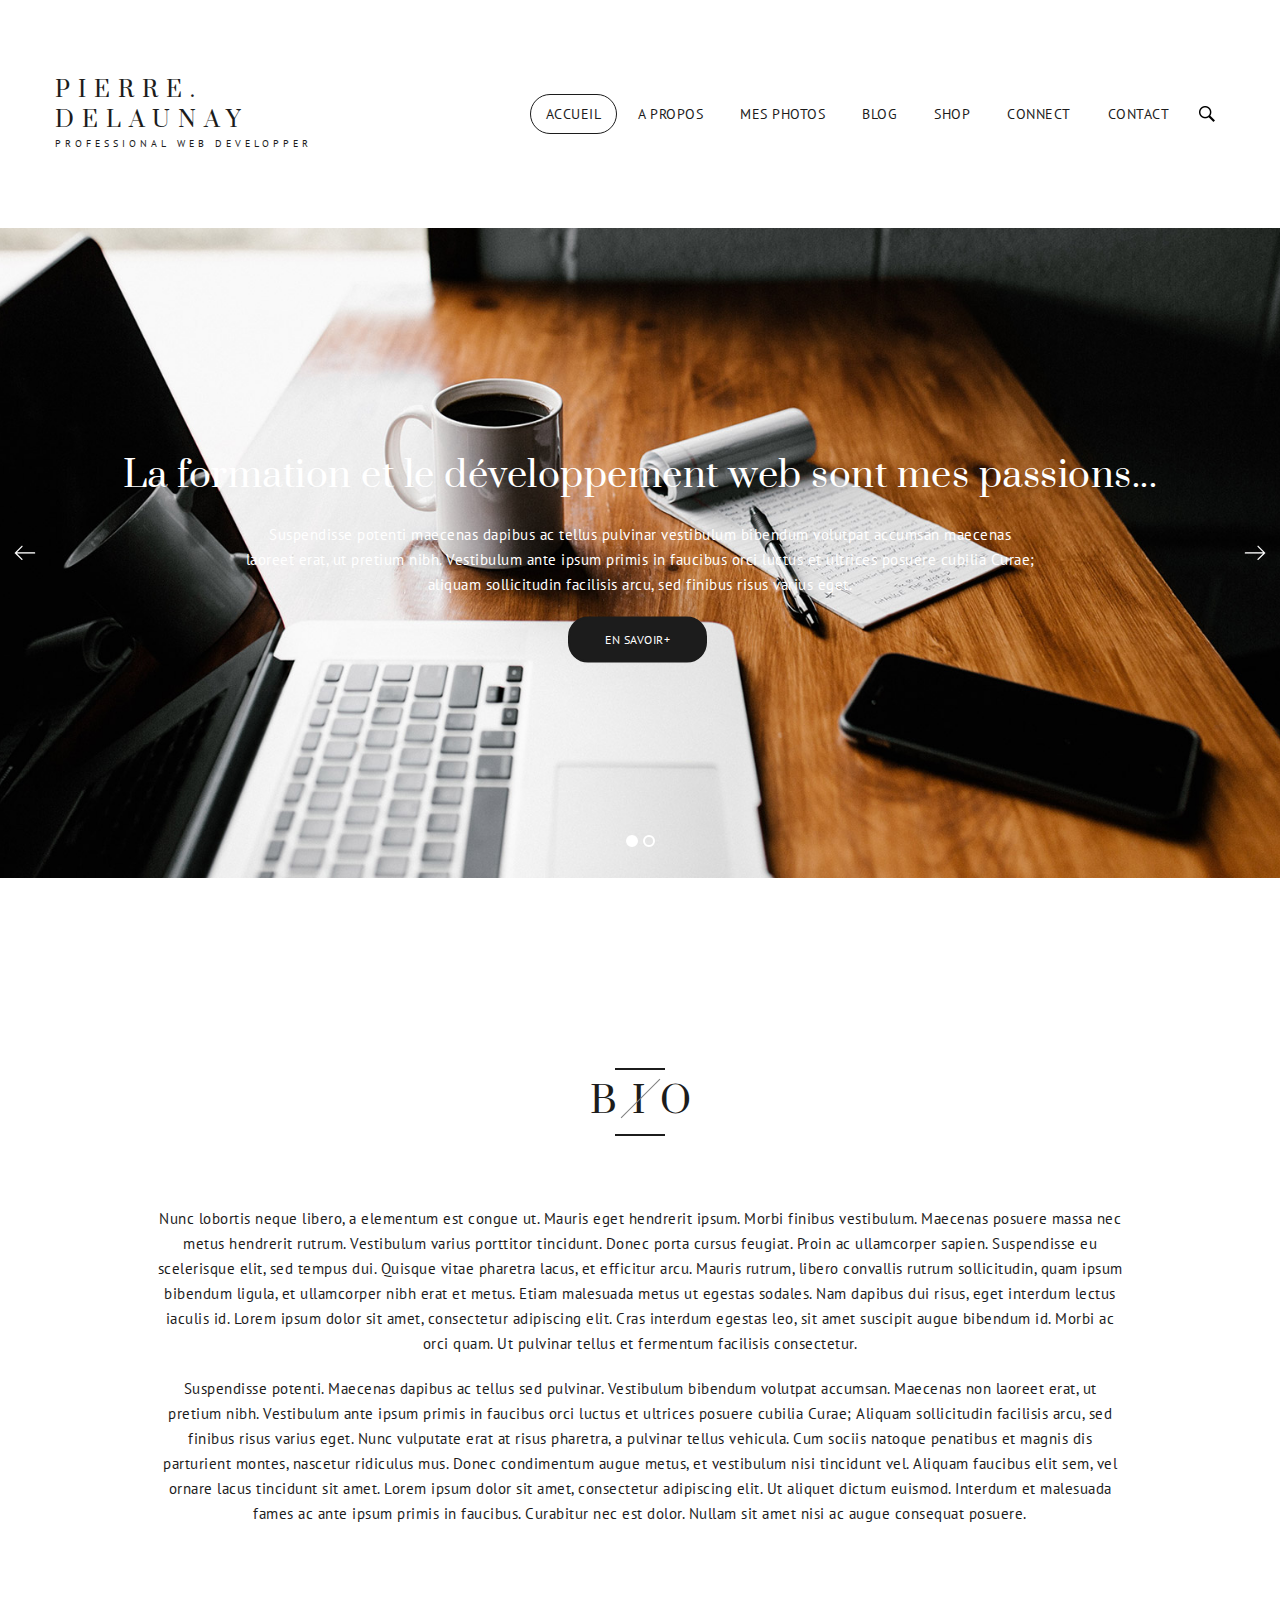
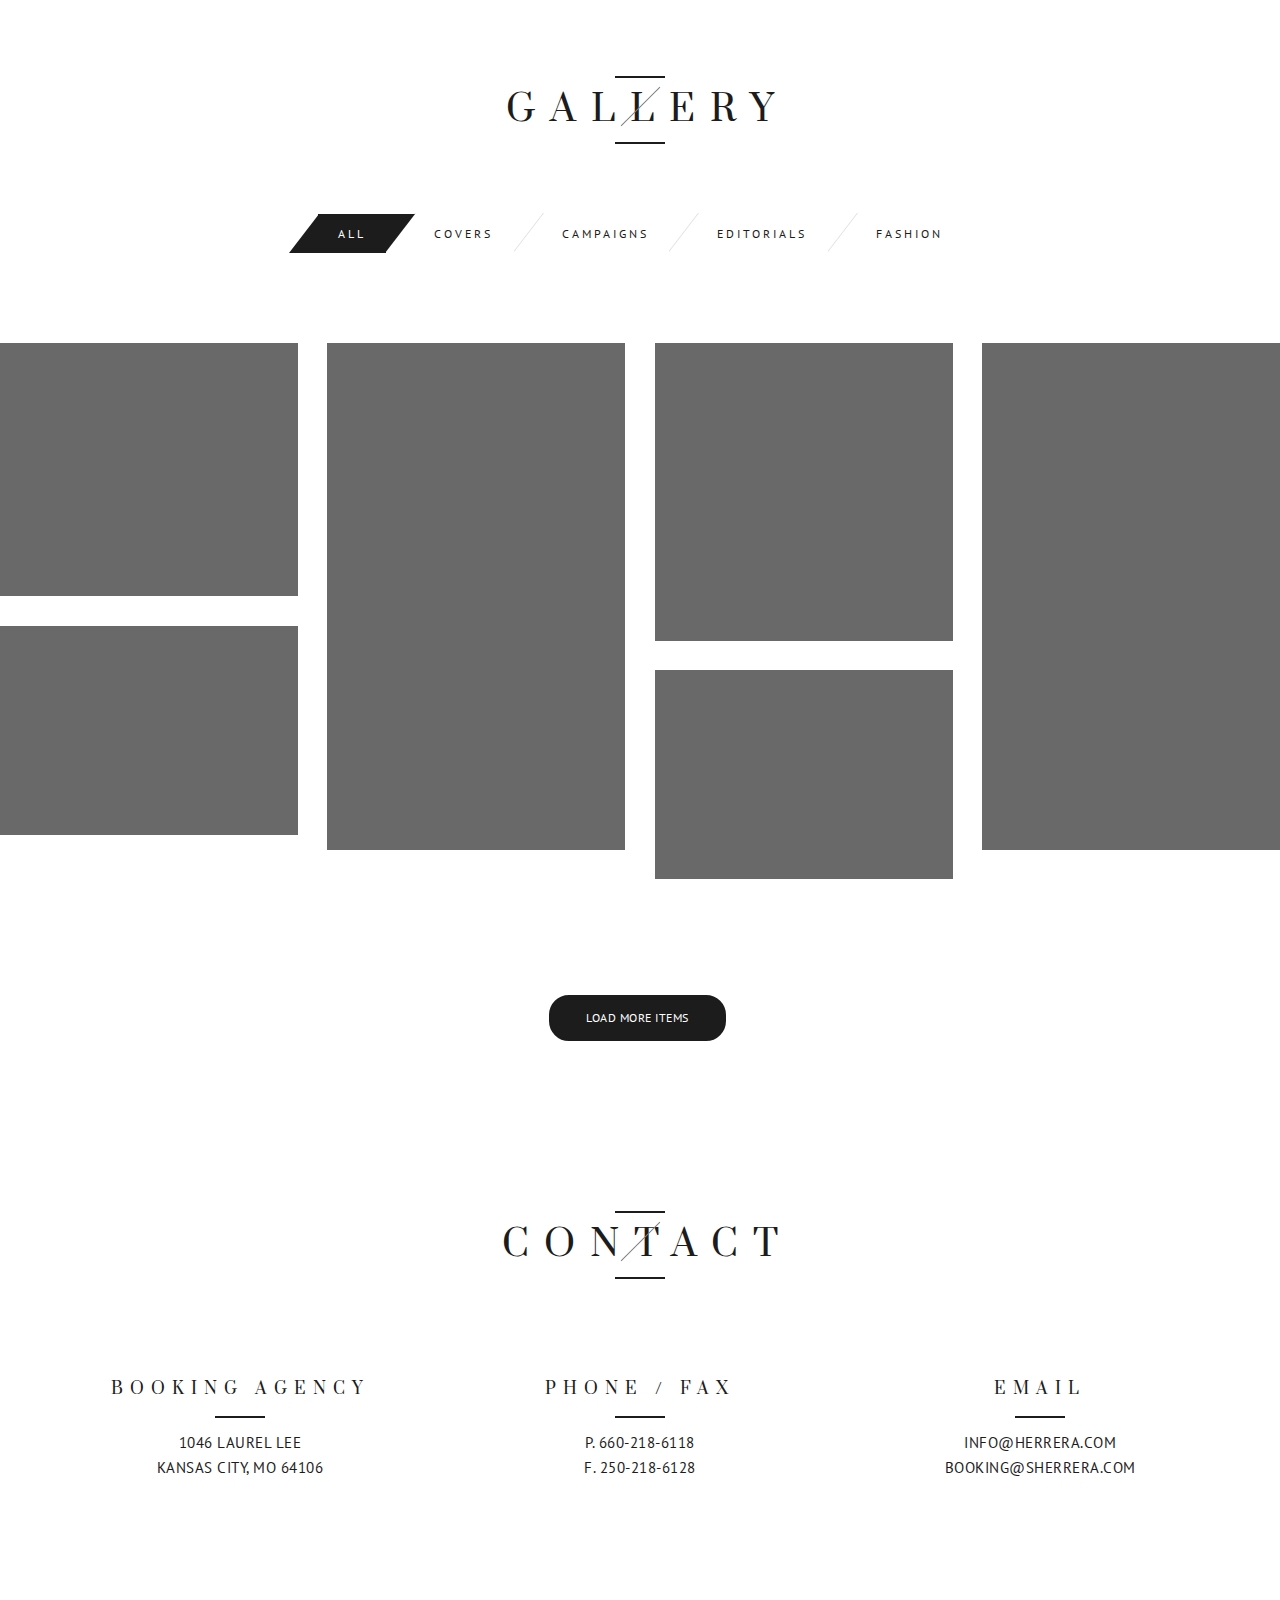
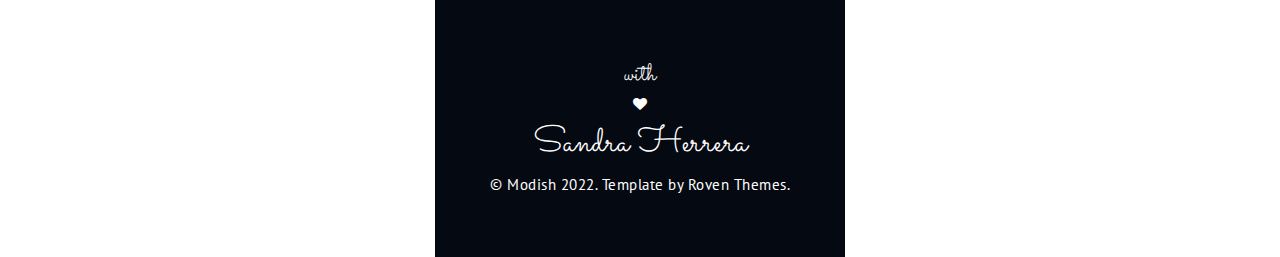
<file: index.html>
<!DOCTYPE html>
<html>
<head>

	<meta charset="utf-8">
    <meta name="viewport" content="width=device-width, initial-scale=1, maximum-scale=1, user-scalable=0"/> 
	<meta http-equiv="X-UA-Compatible" content="IE=edge,chrome=1,requiresActiveX=true">
    
    
	<title> Index :: Modish </title>
	<meta name="description" content=" add description  ... ">
    
    <!-- /// Favicons ////////  -->
    <link rel="shortcut icon" href="favicon.png">
	<link rel="apple-touch-icon" sizes="180x180" href="apple-touch-icon.png">
	<meta name="msapplication-TileColor" content="#1c1c1c">
	<meta name="msapplication-TileImage" content="mstile.png">
	<meta name="theme-color" content="#1c1c1c">
	
	
	<!-- /// Google Fonts ////////  -->
    <link rel="stylesheet" href="https://fonts.googleapis.com/css?family=Prata">
    <link rel="stylesheet" href="https://fonts.googleapis.com/css?family=PT+Sans:400,700">
    <link rel="stylesheet" href="https://fonts.googleapis.com/css?family=Sacramento">
    
    <!-- /// FontAwesome Icons 4.3.0 ////////  -->
	<link rel="stylesheet" href="assets/fonts/fontawesome/font-awesome.min.css">
    
    <!-- /// Custom Icon Font ////////  -->
    <link rel="stylesheet" href="assets/fonts/iconfontcustom/icon-font-custom.css">
    
	<!-- /// Template CSS ////////  -->
    <link rel="stylesheet" href="assets/css/modish.css">
    
	<!-- /// JS Plugins CSS ////////  -->
	<link rel="stylesheet" href="assets/vendors/slick/slick.css">
    <link rel="stylesheet" href="assets/vendors/bxslider/jquery.bxslider.css">
    <link rel="stylesheet" href="assets/vendors/magnificpopup/magnific-popup.css">
    <link rel="stylesheet" href="assets/vendors/animations/animate.min.css">
	<link rel="stylesheet" href="assets/vendors/itplayer/css/YTPlayer.css">
    
</head>
<body class="sticky-header header-style-1">
    
    

	<div id="wrap">
    
		<div id="header-wrap">
			<div id="header">
			
			<!-- /// HEADER  //////////////////////////////////////////////////////////////////////////////////////////////////////////// -->

				<div class="container">
                    <div class="row">
                        <div class="span3">
                        
                            <!-- // Logo // -->
                            <div id="logo">                                
                                <h2>
                                    <a href="index.html">
                                        Pierre. <br> Delaunay
                                        <small>Professional Web Developper</small>
                                    </a>
                                </h2>                                
                            </div><!-- ebd #logo -->
                        
                        </div><!-- end .span3 -->
                        <div class="span9">
                        
                            <!-- // Mobile menu trigger // -->
                            
                            <a href="#" id="mobile-menu-trigger">
                                <i class="fa fa-bars"></i>
                            </a>
                            
                            <!-- // Custom search // -->                                        
                            
                            <form action="#" id="custom-search-form" method="get" role="search">
                                <input type="text" value="" name="s" id="s" placeholder="type and press enter to search...">
                                <input type="submit" id="custom-search-submit" value="">
                            </form>
    
                            <a id="custom-search-button" href="#"></a>
                            
                            <!-- // Menu // -->
                            
                            <nav>
                                <ul class="sf-menu fixed" id="menu">
                                    <li class="active">
                                    	<a href="#home"><span>Accueil</span></a>
                                    </li>
                                    <li>
                                    	<a href="#bio"><span>A propos</span></a>
                                    </li>
                                    <li>
                                    	<a href="#gallery"><span>Mes photos</span></a>
                                    </li>
                                    <!-- <li>
                                    	<a href="#instagram"><span>Instagram</span></a>
                                    </li> -->
                                    <li class="dropdown">
                                    	<a href="#blog"><span>Blog</span></a>
                                        <ul>
                                        	<li>
                                            	<a href="blog.html">Blog 1</a>
                                            </li>
                                            <li>
                                            	<a href="blog-2.html">Blog 2</a>
                                            </li>
                                            <li>
                                            	<a href="blog-post.html">Blog post 1</a>
                                            </li>
                                            <li>
                                            	<a href="blog-post-2.html">Blog post 2</a>
                                            </li>
                                        </ul>
                                    </li>
                                    <li class="dropdown">
                                    	<a href="#shop"><span>Shop</span></a>
                                         <ul>
                                         	<li>
                                            	<a href="shop-category.html">Shop category</a>
                                            </li>
                                            <li>
                                            	<a href="product-description.html">Product description</a>
                                            </li>
                                            <li>
                                            	<a href="shop-cart-page.html">Shop cart page</a>
                                            </li>
                                            <li>
                                            	<a href="shop-checkout.html">Shop checkout</a>
                                            </li>
                                         </ul>
                                    </li>
                                    <li>
                                    	<a href="#connect"><span>Connect</span></a>                                        
                                    </li>
                                    <li>
                                    	<a href="#contact"><span>Contact</span></a>
                                    </li>
                                </ul>
                            </nav>	
    
                        </div><!-- end .span9 -->
                    </div><!-- end .row -->		
				</div><!-- end .container -->
			
            <!-- //////////////////////////////////////////////////////////////////////////////////////////////////////////////////////// -->

			</div><!-- end #header -->
		</div><!-- end #header-wrap -->	
		<div id="content">
		
		<!-- /// CONTENT  /////////////////////////////////////////////////////////////////////////////////////////////////////////// -->

			<div class="main-slider">
				
				<ul class="main-slider__slides" data-slick='{ "fade": true, "speed": 500, "autoplay": false, "infinite": true, "dots": true, "arrows": true }'>
					<li style="background-image:url('content/index/slider/1570x785-1.jpg');">
					
						<div class="main-slider-slide__content 
									main-slider-slide__content--valign-middle 
									main-slider-slide__content--align-center"> 
	
							<div class="main-slider-slide__content-wrap">  		
									
								<h1 data-animation="fadeInDown" data-delay="0.5s">
									La formation et le développement web sont mes passions... 
								</h1>
								<p data-animation="fadeInDown" data-delay="1s">
									Suspendisse potenti maecenas dapibus ac tellus pulvinar vestibulum bibendum volutpat accumsan maecenas<br class="hidden-xs">
									laoreet erat, ut pretium nibh. Vestibulum ante ipsum primis in faucibus orci luctus et ultrices posuere cubilia Curae;<br class="hidden-xs">
									aliquam sollicitudin facilisis arcu, sed finibus risus varius eget. 
								</p>
								<div data-animation="fadeInDown" data-delay="1.5s">
									<a class="btn btn-large" href="#">En savoir+</a>
								</div>
								
							</div><!-- end .main-slider-slide__content-wrap -->
							
						</div><!-- end .main-slider-slide__content -->	
						
					</li>
					<li style="background-image:url('content/index/slider/1570x785-1.jpg');">
					
						<div class="main-slider-slide__content 
									main-slider-slide__content--valign-middle 
									main-slider-slide__content--align-center"> 
	
							<div class="main-slider-slide__content-wrap">  		
									
								<h1 data-animation="fadeInDown" data-delay="0.5s">
									Enjoy Modish template
								</h1>
								<p data-animation="fadeInDown" data-delay="1s">
									Lorem ipsum dolor sit amet, consectetur adipiscing elit. Aliquam a adipiscing libero, ultrices<br class="hidden-xs">
									lectus. Cras porta nisl at tincidunt tincidunt. Sed consectetur sapien vel libero feugiat vitae. 
								</p>
								<div data-animation="fadeInDown" data-delay="1.5s">
									<a class="btn btn-large" href="#">Learn more</a>
								</div>
								
							</div><!-- end .main-slider-slide__content-wrap -->
							
						</div><!-- end .main-slider-slide__content -->	
						
					</li>
				</ul>	
				
				<div class="main-slider__pager main-slider__pager--align-center"></div>
				<div class="main-slider__arrows"></div>
				
			</div><!-- end .main-slider -->
            
            <div id="bio">
            	
                <div class="container">
                	<div class="row">
                    	<div class="span12">
                        	
                            <div class="headline">
                            	
                                <h1>Bio</h1>
                                
                            </div><!-- end .headline -->
                            
                        </div><!-- end .span12 -->
                    </div><!-- end .row -->
                </div><!-- end .container -->
                
                <div class="container">
                	<div class="row">
                    	<div class="offset1 span10">
                        	
                            <p class="text-center">Nunc lobortis neque libero, a elementum est congue ut. Mauris eget hendrerit ipsum. Morbi  
                            finibus vestibulum. Maecenas posuere massa nec metus hendrerit rutrum. Vestibulum varius porttitor tincidunt. 
                            Donec porta cursus feugiat. Proin ac ullamcorper sapien. Suspendisse eu scelerisque elit, sed tempus dui. 
                            Quisque vitae pharetra lacus, et efficitur arcu. Mauris rutrum, libero convallis rutrum sollicitudin, quam 
                            ipsum bibendum ligula, et ullamcorper nibh erat et metus. Etiam malesuada metus ut egestas sodales. Nam 
                            dapibus dui risus, eget interdum lectus iaculis id. Lorem ipsum dolor sit amet, consectetur adipiscing elit. 
                            Cras interdum egestas leo, sit amet suscipit augue bibendum id. Morbi ac orci quam. Ut pulvinar tellus et 
                            fermentum facilisis consectetur.</p>
                            
                            <p class="text-center">Suspendisse potenti. Maecenas dapibus ac tellus sed pulvinar. Vestibulum bibendum 
                            volutpat accumsan. Maecenas non laoreet erat, ut pretium nibh. Vestibulum ante ipsum primis in faucibus 
                            orci luctus et ultrices posuere cubilia Curae; Aliquam sollicitudin facilisis arcu, sed finibus risus varius 
                            eget. Nunc vulputate erat at risus pharetra, a pulvinar tellus vehicula. Cum sociis natoque penatibus et 
                            magnis dis parturient montes, nascetur ridiculus mus. Donec condimentum augue metus, et vestibulum nisi 
                            tincidunt vel. Aliquam faucibus elit sem, vel ornare lacus tincidunt sit amet. Lorem ipsum dolor sit amet, 
                            consectetur adipiscing elit. Ut aliquet dictum euismod. Interdum et malesuada fames ac ante ipsum primis 
                            in faucibus. Curabitur nec est dolor. Nullam sit amet nisi ac augue consequat posuere. </p>
                            
                        </div><!-- end .span12 -->
                    </div><!-- end .row -->
                </div><!-- end .container -->
                
            </div><!-- end #bio -->
            
            <div id="gallery">
            	
                <div class="container">
                	<div class="row">
                    	<div class="span12">
                        	
                            <div class="headline">
                            	
                                <h1>Gallery</h1>
                                
                            </div><!-- end .headline -->
                            
                        </div><!-- end .span12 -->
                    </div><!-- end .row -->
                </div><!-- end .container -->
                
                <div class="container">
                    <div class="row">
                        <div class="span12">
                            
                            <div class="portfolio-filter">
                        
                                <ul>
                                    <li>
                                        <a class="active" href="#" data-filter="*">All</a>
                                    </li>
                                    <li>
                                        <a href="#" data-filter=".term-1">Covers</a>
                                    </li>
                                    <li>
                                        <a href="#" data-filter=".term-2">Campaigns</a>
                                    </li>
                                    <li>
                                        <a href="#" data-filter=".term-3">Editorials</a>
                                    </li>
                                    <li>
                                        <a href="#" data-filter=".term-4">Fashion</a>
                                    </li>
                                </ul>
                                
                            </div><!-- end .portfolio-filter -->
                    
                        </div><!-- end .span12 -->
                    </div><!-- end .row -->
                </div><!-- end .container -->
                
                <div class="portfolio-grid portfolio-isotope fixed">
                	
                    <div class="item term-1 term-4">
                    	
                        <div class="portfolio-item">
                                    
                            <div class="portfolio-item-preview">
                                
                                <img src="content/gallery/370x315.jpg" alt="">
                                
                                <div class="portfolio-item-overlay">
                                    
                                    <a class="portfolio-item-overlay-actions magnificPopup-gallery" href="content/gallery/370x315.jpg"></a>
                                    
                                </div><!-- end .portfolio-item-overlay -->
                                
                            </div><!-- end .portfolio-item-preview -->
                            
                        </div><!-- end .portfolio-item -->
                        
                    </div><!-- end .item -->
                    
                    <div class="item term-3">
                    	
                        <div class="portfolio-item">
                                    
                            <div class="portfolio-item-preview">
                                
                                <img src="content/gallery/370x630-1.jpg" alt="">
                                
                                <div class="portfolio-item-overlay">
                                    
                                    <a class="portfolio-item-overlay-actions magnificPopup-gallery" href="content/gallery/370x630-1.jpg"></a>
                                    
                                </div><!-- end .portfolio-item-overlay -->
                                
                            </div><!-- end .portfolio-item-preview -->
                            
                        </div><!-- end .portfolio-item -->
                        
                    </div><!-- end .item -->
                    
                    <div class="item term-2 term-4">
                    	
                        <div class="portfolio-item">
                                    
                            <div class="portfolio-item-preview">
                                
                                <img src="content/gallery/370x370.jpg" alt="">
                                
                                <div class="portfolio-item-overlay">
                                    
                                    <a class="portfolio-item-overlay-actions magnificPopup-gallery" href="content/gallery/370x370.jpg"></a>
                                    
                                </div><!-- end .portfolio-item-overlay -->
                                
                            </div><!-- end .portfolio-item-preview -->
                            
                        </div><!-- end .portfolio-item -->
                        
                    </div><!-- end .item -->
                    
                    <div class="item term-1 term-3">
                    	
                        <div class="portfolio-item">
                                    
                            <div class="portfolio-item-preview">
                                
                                <img src="content/gallery/370x630-2.jpg" alt="">
                                
                                <div class="portfolio-item-overlay">
                                    
                                    <a class="portfolio-item-overlay-actions magnificPopup-gallery" href="content/gallery/370x630-2.jpg"></a>
                                    
                                </div><!-- end .portfolio-item-overlay -->
                                
                            </div><!-- end .portfolio-item-preview -->
                            
                        </div><!-- end .portfolio-item -->
                        
                    </div><!-- end .item -->
                    
                    <div class="item term-2">
                    	
                        <div class="portfolio-item">
                                    
                            <div class="portfolio-item-preview">
                                
                                <img src="content/gallery/370x260-1.jpg" alt="">
                                
                                <div class="portfolio-item-overlay">
                                    
                                    <a class="portfolio-item-overlay-actions magnificPopup-gallery" href="content/gallery/370x260-1.jpg"></a>
                                    
                                </div><!-- end .portfolio-item-overlay -->
                                
                            </div><!-- end .portfolio-item-preview -->
                            
                        </div><!-- end .portfolio-item -->
                        
                    </div><!-- end .item -->
                    
                    <div class="item term-1 term-3">
                    	
                        <div class="portfolio-item">
                                    
                            <div class="portfolio-item-preview">
                                
                                <img src="content/gallery/370x260-2.jpg" alt="">
                                
                                <div class="portfolio-item-overlay">
                                    
                                    <a class="portfolio-item-overlay-actions magnificPopup-gallery" href="content/gallery/370x260-2.jpg"></a>
                                    
                                </div><!-- end .portfolio-item-overlay -->
                                
                            </div><!-- end .portfolio-item-preview -->
                            
                        </div><!-- end .portfolio-item -->
                        
                    </div><!-- end .item -->
                    
                </div><!-- end .portfolio-grid -->
                
                <div class="container">
                	<div class="row">
                    	<div class="span12">
                        	
                            <p class="text-center">
                            	<a class="btn btn-large load-more" href="#">Load more items</a>
                            </p>
                            
                        </div><!-- end .span12 -->
                    </div><!-- end .row -->
                </div><!-- end .container -->
                
            </div><!-- end #gallery -->

                      
            
                      
            <div id="contact">
            	
                <div class="container">
                	<div class="row">
                    	<div class="span12">
                        	
                            <div class="headline">
                            	
                                <h1>Contact</h1>
                                
                            </div><!-- end .headline -->
                            
                        </div><!-- end .span12 -->
                    </div><!-- end .row -->
                </div><!-- end .container -->
                
                <br>
                
                <div class="container">
                	<div class="row">
                    	<div class="span4">
                        	
                            <div class="subheadline">
                            
	                            <h4>Booking Agency</h4>
                            
                            </div><!-- end .subheadline -->
                            
                            <p class="text-uppercase text-center">
                            	1046 Laurel Lee <br>
								Kansas City, MO 64106 
                            </p>
                            
                        </div><!-- end .span4 -->
                        <div class="span4">
                        	
                            <div class="subheadline">
                            
	                            <h4>Phone / Fax</h4>
                            
                            </div><!-- end .subheadline -->
                            
                            <p class="text-uppercase text-center">
                            	P. 660-218-6118<br>
								F. 250-218-6128 
                            </p>
                            
                        </div><!-- end .span4 -->
                        <div class="span4">
                        	
                            <div class="subheadline">
                            
	                            <h4>Email</h4>
                            
                            </div><!-- end .subheadline -->
                            
                            <p class="text-uppercase text-center">
                            	<a href="mailto:#">info@herrera.com</a><br>
                                <a href="mailto:#">booking@sherrera.com</a>
                            </p>
                            
                        </div><!-- end .span4 -->
                    </div><!-- end .row -->
                </div><!-- end .container -->
                
            </div><!-- end #contact -->
            
		<!-- //////////////////////////////////////////////////////////////////////////////////////////////////////////////////////// -->

		</div><!-- end #content -->		
		<div id="footer">
		
		<!-- /// FOOTER     ///////////////////////////////////////////////////////////////////////////////////////////////////////// -->

			<div class="container">
                <div class="row">
                    <div class="span12" id="footer-widget-area-1">
                        
                        <div class="widget widget_text">
                        
                            <div class="textwidget">
                                
                                <div class="copyright">
                                	
                                    <h1>
                                    	<small>with</small><br>
                                        <i class="fa fa-heart"></i><br>
                                        Sandra Herrera
                                    </h1>
                                    
                                    <p>&copy; Modish 2022. Template by <a href="https://roventhemes.com/" title="Free and premium HTML5 Templates">Roven Themes</a>.</p>
                                    
                                </div><!-- end .copyright -->
                                
                            </div><!-- end .textwidget -->
                            
                        </div><!-- end .widget_text -->
                        
                    </div><!-- end .span3 -->
                </div><!-- end .row -->
            </div><!-- end .container -->
            
		<!-- //////////////////////////////////////////////////////////////////////////////////////////////////////////////////////// -->

		</div><!-- end #footer -->		
		
	</div><!-- end #wrap -->
    
    <a id="back-to-top" href="#">
	    <i class="ifc-up4"></i>
    </a>

    <!-- /// jQuery ////////  -->
	<script src="assets/vendors/jquery-2.1.3.min.js"></script>

    <!-- /// ViewPort ////////  -->
	<script src="assets/vendors/viewport/jquery.viewport.js"></script>
    
    <!-- /// Easing ////////  -->
	<script src="assets/vendors/easing/jquery.easing.1.3.js"></script>

    
    <!-- /// Slick ////////  -->
    <script src="assets/vendors/slick/slick.min.js"></script>
    
    <!-- /// Animations ////////  -->
    <script src="assets/vendors/animations/animate.js"></script>
     
    <!-- /// Superfish Menu ////////  -->
	<script src="assets/vendors/superfish/hoverIntent.js"></script>
    <script src="assets/vendors/superfish/superfish.js"></script>
    
    
    <!-- /// bxSlider ////////  -->
	<script src="assets/vendors/bxslider/jquery.bxslider.min.js"></script>
    
   	<!-- /// Magnific Popup ////////  -->
	<script src="assets/vendors/magnificpopup/jquery.magnific-popup.min.js"></script>
    
    <!-- /// Isotope ////////  -->
	<script src="assets/vendors/isotope/imagesloaded.pkgd.min.js"></script>
	<script src="assets/vendors/isotope/isotope.pkgd.min.js"></script>
    
    <!-- /// Parallax ////////  -->
	<script src="assets/vendors/parallax/jquery.parallax.min.js"></script>

	<!-- /// EasyPieChart ////////  -->
	<script src="assets/vendors/easypiechart/jquery.easypiechart.min.js"></script>
    
	<!-- /// YTPlayer ////////  -->
	<script src="assets/vendors/itplayer/jquery.mb.YTPlayer.js"></script>
	
    <!-- /// Easy Tabs ////////  -->
    <script src="assets/vendors/easytabs/jquery.easytabs.min.js"></script>	
    
    <!-- /// Form validate ////////  -->
    <script src="assets/vendors/jqueryvalidate/jquery.validate.min.js"></script>
    
	<!-- /// Form submit ////////  -->
    <script src="assets/vendors/jqueryform/jquery.form.min.js"></script>
    
    <!-- /// gMap ////////  -->
	<script src="https://maps.google.com/maps/api/js?key=AIzaSyDG-gTAgMTtgV3DOK0UQIkcruOy2yDDauc&sensor=false"></script>
	<script src="assets/vendors/gmap/jquery.gmap.min.js"></script>

	
	<!-- /// Instagram ////////  -->
	<script src="assets/vendors/instagram/instafeed.min.js"></script>
    
    <!-- /// Scrollspy ////////  -->
	<script src="assets/vendors/scrollspy/scrollspy.min.js"></script>
	
	<!-- /// Custom JS ////////  -->
	<script src="assets/js/modish.js"></script>

    <!-- addthis -->
    <!-- Go to www.addthis.com/dashboard to customize your tools -->
    <script type="text/javascript" src="//s7.addthis.com/js/300/addthis_widget.js#pubid=ra-608127c017dc189b"></script>


</body>
</html>
</file>
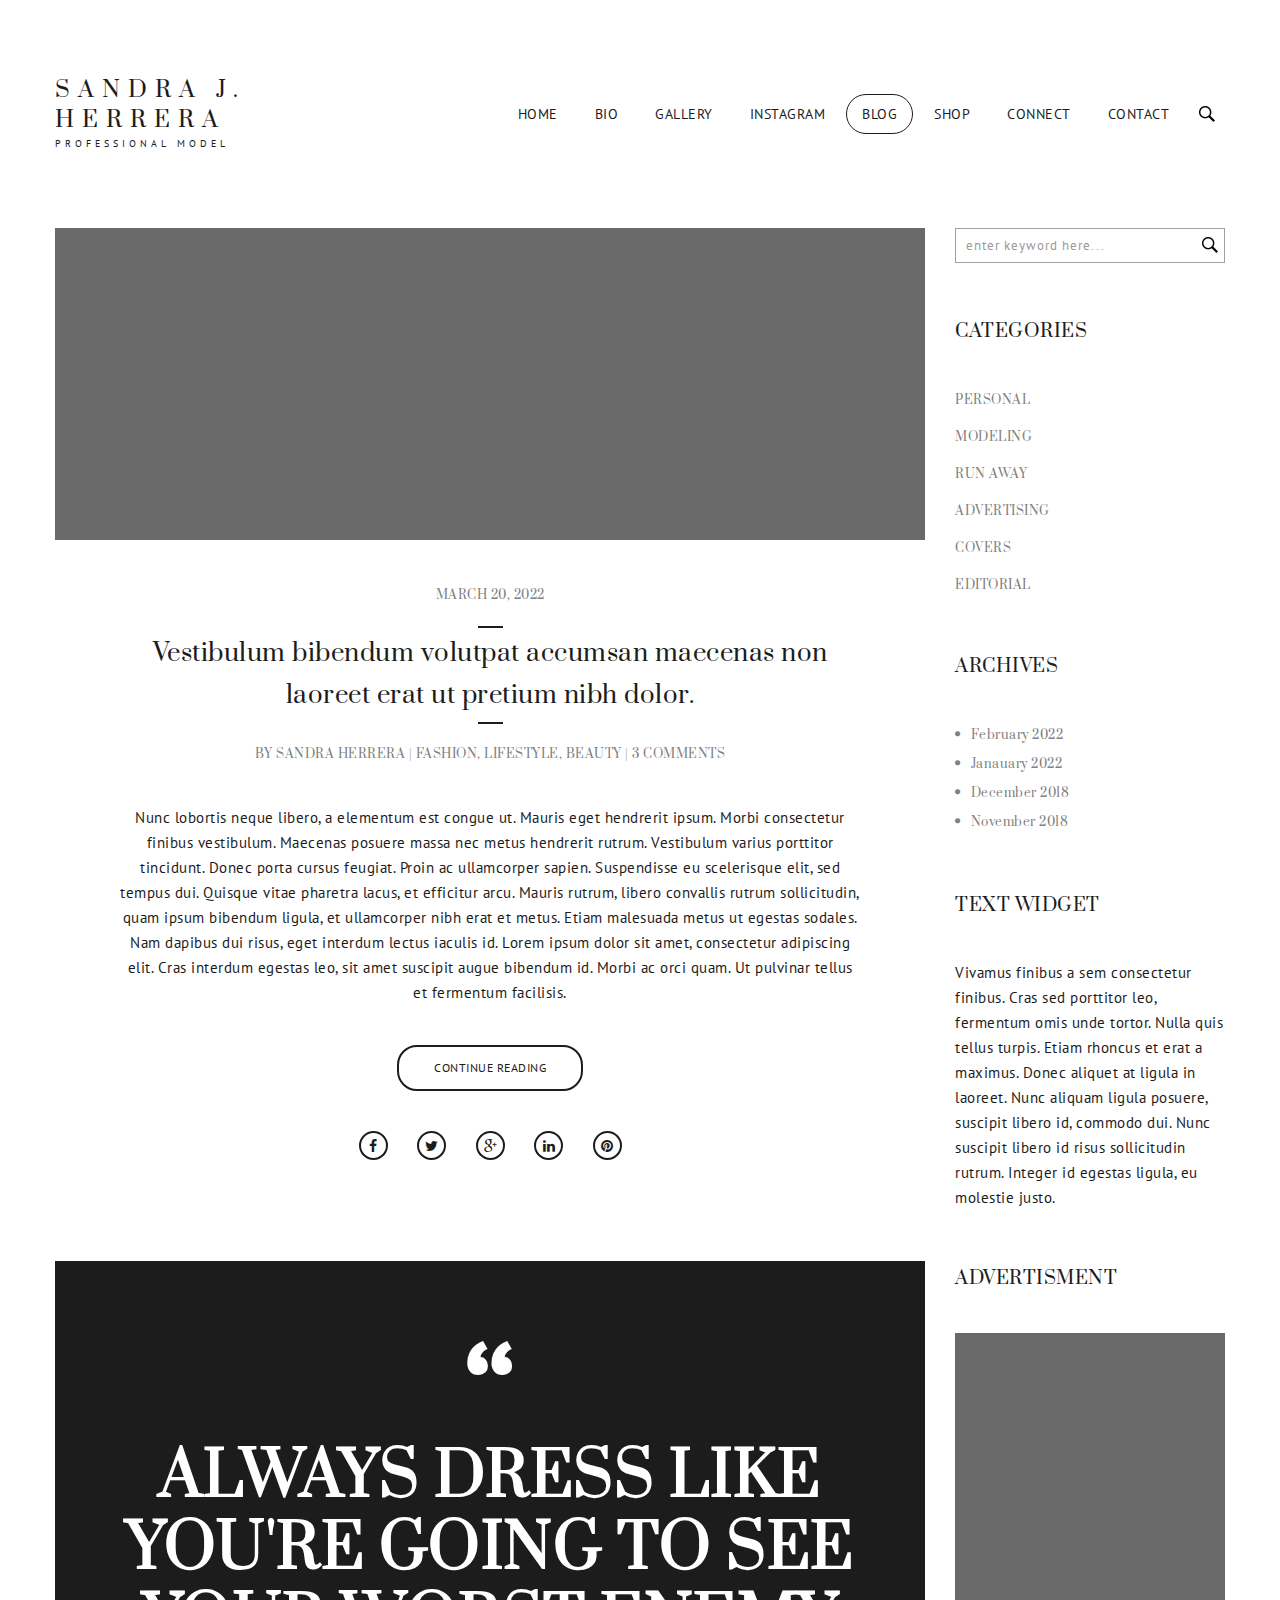
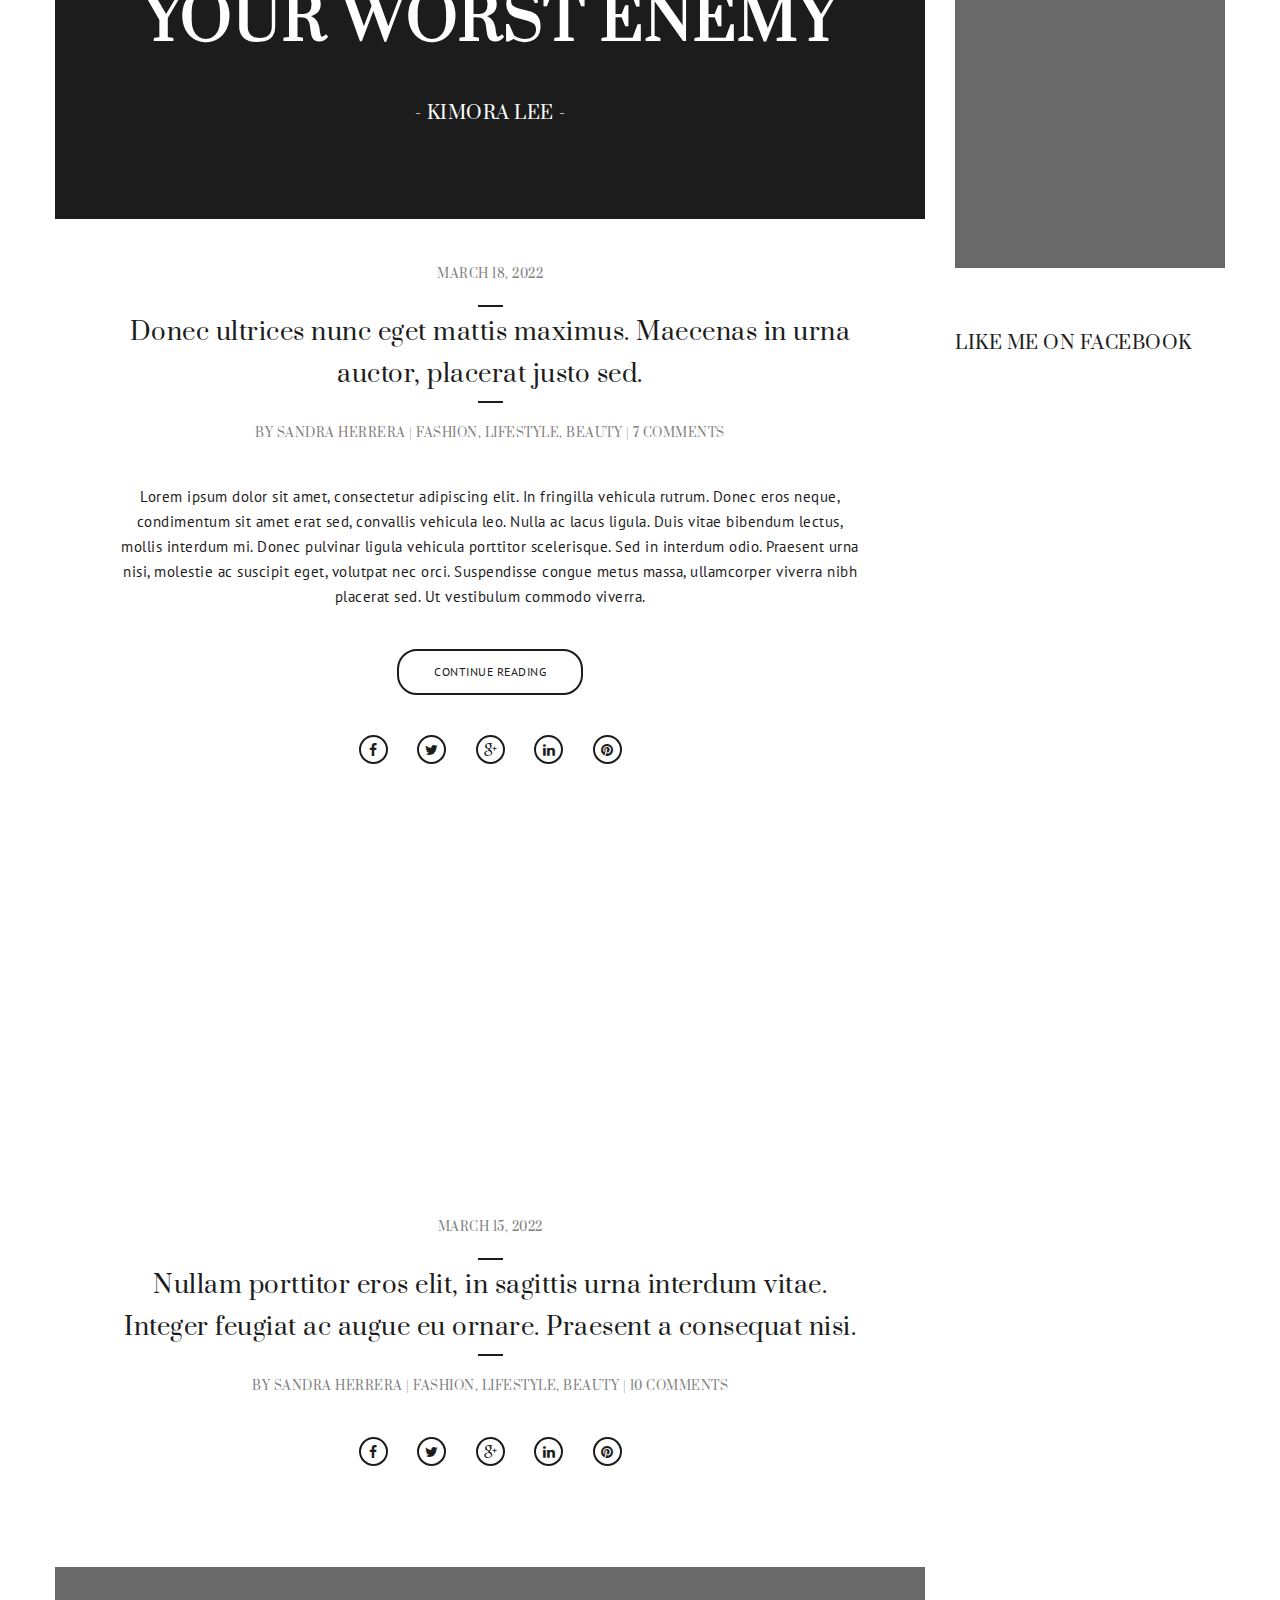
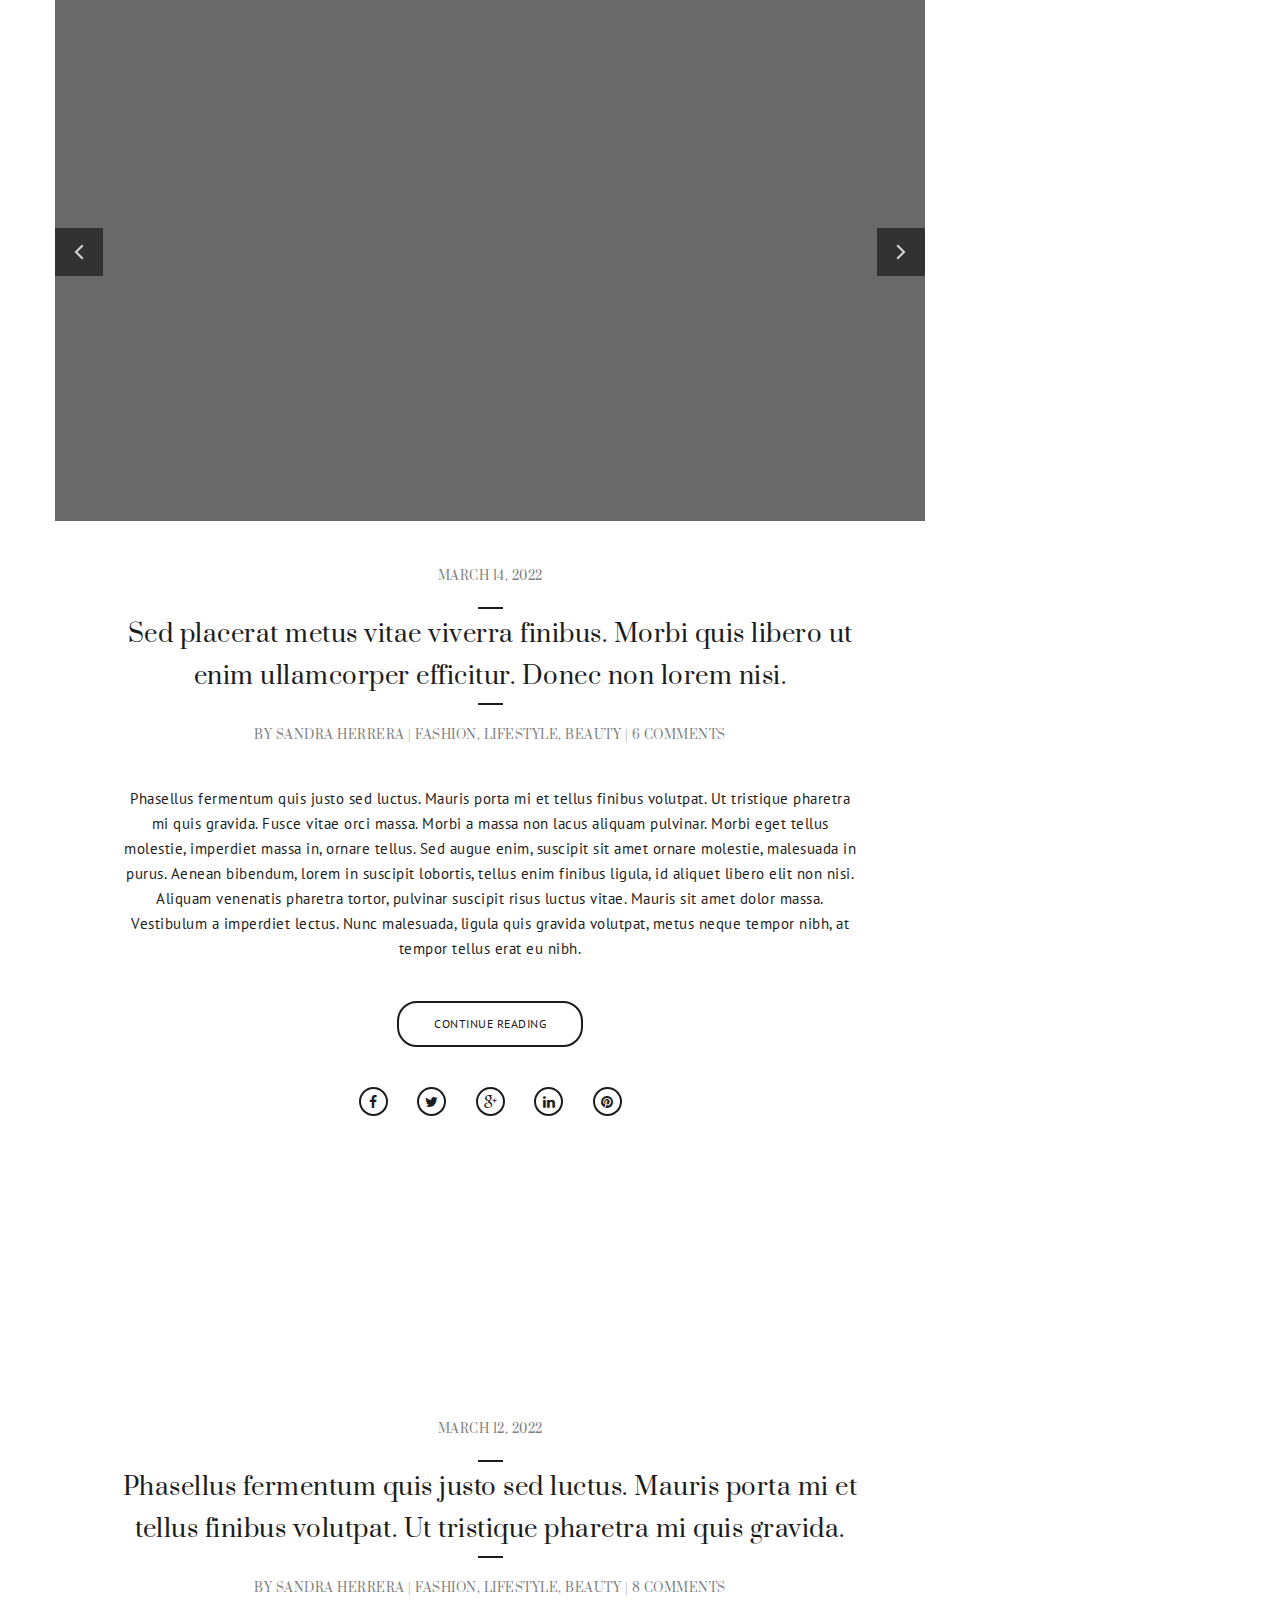
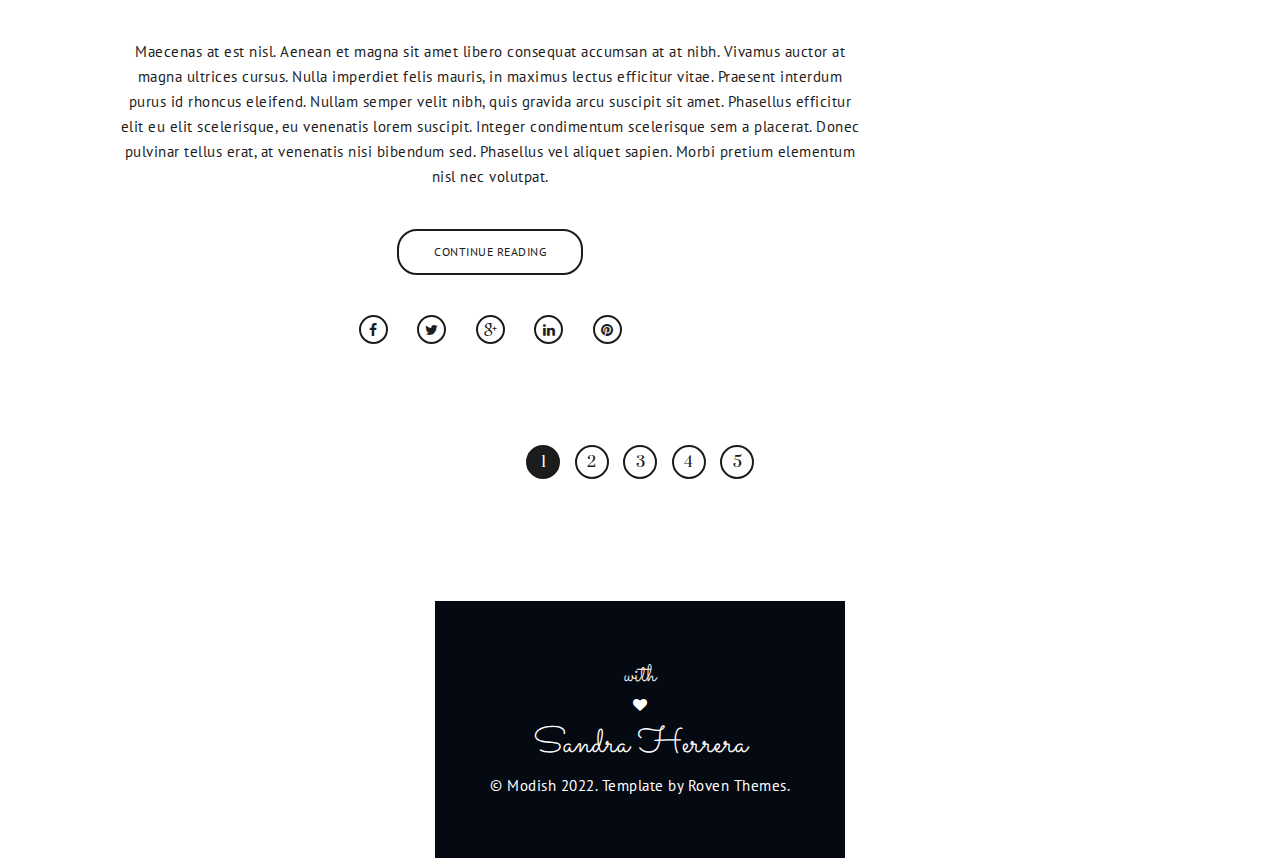
<file: blog-2.html>
<!DOCTYPE html>
<html>
<head>

	<meta charset="utf-8">
    <meta name="viewport" content="width=device-width, initial-scale=1, maximum-scale=1, user-scalable=0"/> 
	<meta http-equiv="X-UA-Compatible" content="IE=edge,chrome=1,requiresActiveX=true">
    
    
	<title> Blog :: Modish </title>
	<meta name="description" content=" add description  ... ">
    
    <!-- /// Favicons ////////  -->
    <link rel="shortcut icon" href="favicon.png">
	<link rel="apple-touch-icon" sizes="180x180" href="apple-touch-icon.png">
	<meta name="msapplication-TileColor" content="#1c1c1c">
	<meta name="msapplication-TileImage" content="mstile.png">
	<meta name="theme-color" content="#1c1c1c">
	
	
	<!-- /// Google Fonts ////////  -->
    <link rel="stylesheet" href="https://fonts.googleapis.com/css?family=Prata">
    <link rel="stylesheet" href="https://fonts.googleapis.com/css?family=PT+Sans:400,700">
    <link rel="stylesheet" href="https://fonts.googleapis.com/css?family=Sacramento">
    
    <!-- /// FontAwesome Icons 4.3.0 ////////  -->
	<link rel="stylesheet" href="assets/fonts/fontawesome/font-awesome.min.css">
    
    <!-- /// Custom Icon Font ////////  -->
    <link rel="stylesheet" href="assets/fonts/iconfontcustom/icon-font-custom.css">
    
	<!-- /// Template CSS ////////  -->
    <link rel="stylesheet" href="assets/css/modish.css">
    
	<!-- /// JS Plugins CSS ////////  -->
	<link rel="stylesheet" href="assets/vendors/slick/slick.css">
    <link rel="stylesheet" href="assets/vendors/bxslider/jquery.bxslider.css">
    <link rel="stylesheet" href="assets/vendors/magnificpopup/magnific-popup.css">
    <link rel="stylesheet" href="assets/vendors/animations/animate.min.css">
	<link rel="stylesheet" href="assets/vendors/itplayer/css/YTPlayer.css">
    
</head>
<body class="sticky-header header-style-1">


	<div id="wrap">
    
		<div id="header-wrap">
			<div id="header">
			
			<!-- /// HEADER  //////////////////////////////////////////////////////////////////////////////////////////////////////////// -->

				<div class="container">
                    <div class="row">
                        <div class="span3">
                        
                            <!-- // Logo // -->
                            <div id="logo">                                
                                <h2>
                                    <a href="index.html">
                                        Sandra J. <br> Herrera
                                        <small>Professional Model</small>
                                    </a>
                                </h2>                                
                            </div><!-- ebd #logo -->
                        
                        </div><!-- end .span3 -->
                        <div class="span9">
                        
                            <!-- // Mobile menu trigger // -->
                            
                            <a href="#" id="mobile-menu-trigger">
                                <i class="fa fa-bars"></i>
                            </a>
                            
                            <!-- // Custom search // -->                                        
                            
                            <form action="#" id="custom-search-form" method="get" role="search">
                                <input type="text" value="" name="s" id="s" placeholder="type and press enter to search...">
                                <input type="submit" id="custom-search-submit" value="">
                            </form>
    
                            <a id="custom-search-button" href="#"></a>
                            
                            <!-- // Menu // -->
                            
                            <nav>
                                <ul class="sf-menu fixed" id="menu">
                                    <li>
                                    	<a href="index.html#home"><span>Home</span></a>
                                    </li>
                                    <li>
                                    	<a href="index.html#bio"><span>Bio</span></a>
                                    </li>
                                    <li>
                                    	<a href="index.html#gallery"><span>Gallery</span></a>
                                    </li>
                                    <li>
                                    	<a href="index.html#instagram"><span>Instagram</span></a>
                                    </li>
                                    <li class="dropdown active">
                                    	<a href="blog.html"><span>Blog</span></a>
										<ul>
                                        	<li>
                                            	<a href="blog.html">Blog 1</a>
                                            </li>
                                            <li>
                                            	<a href="blog-2.html">Blog 2</a>
                                            </li>
                                            <li>
                                            	<a href="blog-post.html">Blog post 1</a>
                                            </li>
                                            <li>
                                            	<a href="blog-post-2.html">Blog post 2</a>
                                            </li>
                                        </ul>
                                    </li>
                                    <li class="dropdown">
                                    	<a href="index.html#shop"><span>Shop</span></a>
										<ul>
                                         	<li>
                                            	<a href="shop-category.html">Shop category</a>
                                            </li>
                                            <li>
                                            	<a href="product-description.html">Product description</a>
                                            </li>
                                            <li>
                                            	<a href="shop-cart-page.html">Shop cart page</a>
                                            </li>
                                            <li>
                                            	<a href="shop-checkout.html">Shop checkout</a>
                                            </li>
                                         </ul>
                                    </li>
                                    <li>
                                    	<a href="index.html#connect"><span>Connect</span></a>                                        
                                    </li>
                                    <li>
                                    	<a href="index.html#contact"><span>Contact</span></a>
                                    </li>
                                </ul>
                            </nav>	
    
                        </div><!-- end .span9 -->
                    </div><!-- end .row -->		
				</div><!-- end .container -->
			
            <!-- //////////////////////////////////////////////////////////////////////////////////////////////////////////////////////// -->

			</div><!-- end #header -->
		</div><!-- end #header-wrap -->	
		<div id="content">
		
		<!-- /// CONTENT  /////////////////////////////////////////////////////////////////////////////////////////////////////////// -->

			<div class="container">
            	<div class="row">
                	<div class="span9">
                    	
                        <div class="blog-post">
                        	
                            <div class="blog-post-thumb">
                            	
                                <img src="content/blog/1170x420.jpg" alt="">
                                
                            </div><!-- end .blog-post-thumb -->
                            
                            <div class="blog-post-title">
                            	
                                <h6>March 20, 2022</h6>
                                
                                <h2>
                                	<a href="blog-post-2.html">Vestibulum bibendum volutpat accumsan maecenas non laoreet erat ut pretium nibh dolor. </a>
                                </h2>
                                
                                <h6>
                                	by 
                                    <a href="#">Sandra Herrera</a> | 
                                    <a href="#">Fashion</a>, 
                                    <a href="#">Lifestyle</a>, 
                                    <a href="#">Beauty</a> | 
                                    <a href="#">3 Comments</a>
                                </h6>
                                
                            </div><!-- end .blog-post-title -->
                            
                            <div class="blog-post-info">
                            	
                                <p> Nunc lobortis neque libero, a elementum est congue ut. Mauris eget hendrerit ipsum. Morbi consectetur 
                                finibus vestibulum. Maecenas posuere massa nec metus hendrerit rutrum. Vestibulum varius porttitor tincidunt. 
                                Donec porta cursus feugiat. Proin ac ullamcorper sapien. Suspendisse eu scelerisque elit, sed tempus dui. 
                                Quisque vitae pharetra lacus, et efficitur arcu. Mauris rutrum, libero convallis rutrum sollicitudin, quam 
                                ipsum bibendum ligula, et ullamcorper nibh erat et metus. Etiam malesuada metus ut egestas sodales. Nam 
                                dapibus dui risus, eget interdum lectus iaculis id. Lorem ipsum dolor sit amet, consectetur adipiscing elit. 
                                Cras interdum egestas leo, sit amet suscipit augue bibendum id. Morbi ac orci quam. Ut pulvinar tellus et 
                                fermentum facilisis.</p>
                                
                                <a class="btn alt btn-large" href="blog-post-2.html">Continue Reading</a>
                                
                                <div>
                                	
                                    <a class="social-icon facebook-icon" href="#">
                                    	<i class="fa fa-facebook"></i>
                                    </a>
                                    <a class="social-icon twitter-icon" href="#">
                                    	<i class="fa fa-twitter"></i>
                                    </a>
                                    <a class="social-icon googleplus-icon" href="#">
                                    	<i class="fa fa-google-plus"></i>
                                    </a>
                                    <a class="social-icon linkedin-icon" href="#">
                                    	<i class="fa fa-linkedin"></i>
                                    </a>
                                    <a class="social-icon pinterest-icon" href="#">
                                    	<i class="fa fa-pinterest"></i>
                                    </a>                                    
                                    
                                </div>
                                
                            </div><!-- end .blog-post-info -->
                            
                        </div><!-- end .blog-post -->
                        
                        <div class="blog-post">
                        	
                            <div class="blog-post-thumb">
                            	
                                <blockquote>
                                	
                                    <h1>Always dress like you're going to see your worst enemy</h1>
                                    
                                    <h3>Kimora Lee</h3>
                                    
                                </blockquote>
                                
                            </div><!-- end .blog-post-thumb -->
                            
                            <div class="blog-post-title">
                            	
                                <h6>March 18, 2022</h6>
                                
                                <h2>
                                	<a href="blog-post-2.html">Donec ultrices nunc eget mattis maximus. Maecenas in urna auctor, placerat justo sed.</a>
                                </h2>
                                
                                <h6>
                                	by 
                                    <a href="#">Sandra Herrera</a> | 
                                    <a href="#">Fashion</a>, 
                                    <a href="#">Lifestyle</a>, 
                                    <a href="#">Beauty</a> | 
                                    <a href="#">7 Comments</a>
                                </h6>
                                
                            </div><!-- end .blog-post-title -->
                            
                            <div class="blog-post-info">
                            	
                                <p>Lorem ipsum dolor sit amet, consectetur adipiscing elit. In fringilla vehicula rutrum. Donec eros neque, 
                                condimentum sit amet erat sed, convallis vehicula leo. Nulla ac lacus ligula. Duis vitae bibendum lectus, 
                                mollis interdum mi. Donec pulvinar ligula vehicula porttitor scelerisque. Sed in interdum odio. Praesent urna 
                                nisi, molestie ac suscipit eget, volutpat nec orci. Suspendisse congue metus massa, ullamcorper viverra nibh 
                                placerat sed. Ut vestibulum commodo viverra. </p>
                                
                                <a class="btn alt btn-large" href="blog-post-2.html">Continue Reading</a>
                                
                                <div>
                                	
                                    <a class="social-icon facebook-icon" href="#">
                                    	<i class="fa fa-facebook"></i>
                                    </a>
                                    <a class="social-icon twitter-icon" href="#">
                                    	<i class="fa fa-twitter"></i>
                                    </a>
                                    <a class="social-icon googleplus-icon" href="#">
                                    	<i class="fa fa-google-plus"></i>
                                    </a>
                                    <a class="social-icon linkedin-icon" href="#">
                                    	<i class="fa fa-linkedin"></i>
                                    </a>
                                    <a class="social-icon pinterest-icon" href="#">
                                    	<i class="fa fa-pinterest"></i>
                                    </a>                                    
                                    
                                </div>
                                
                            </div><!-- end .blog-post-info -->
                            
                        </div><!-- end .blog-post -->
                        
                        <div class="blog-post">
                        	
                            <div class="blog-post-thumb">
                            	
                                <div class="fitvids">
                                    <iframe width="100%" height="300" scrolling="no" frameborder="no" src="https://w.soundcloud.com/player/?url=https%3A//api.soundcloud.com/tracks/178148735&amp;auto_play=false&amp;hide_related=false&amp;show_comments=true&amp;show_user=true&amp;show_reposts=false&amp;visual=true"></iframe>
                                </div><!-- fitvids -->
                                
                            </div><!-- end .blog-post-thumb -->
                            
                            <div class="blog-post-title">
                            	
                                <h6>March 15, 2022</h6>
                                
                                <h2>
                                	<a href="blog-post-2.html">Nullam porttitor eros elit, in sagittis urna interdum vitae. Integer feugiat ac augue eu 
                                    ornare. Praesent a consequat nisi. </a>
                                </h2>
                                
                                <h6>
                                	by 
                                    <a href="#">Sandra Herrera</a> | 
                                    <a href="#">Fashion</a>, 
                                    <a href="#">Lifestyle</a>, 
                                    <a href="#">Beauty</a> | 
                                    <a href="#">10 Comments</a>
                                </h6>
                                
                            </div><!-- end .blog-post-title -->
                            
                            <div class="blog-post-info">
                                
                                <div>
                                	
                                    <a class="social-icon facebook-icon" href="#">
                                    	<i class="fa fa-facebook"></i>
                                    </a>
                                    <a class="social-icon twitter-icon" href="#">
                                    	<i class="fa fa-twitter"></i>
                                    </a>
                                    <a class="social-icon googleplus-icon" href="#">
                                    	<i class="fa fa-google-plus"></i>
                                    </a>
                                    <a class="social-icon linkedin-icon" href="#">
                                    	<i class="fa fa-linkedin"></i>
                                    </a>
                                    <a class="social-icon pinterest-icon" href="#">
                                    	<i class="fa fa-pinterest"></i>
                                    </a>                                    
                                    
                                </div>
                                
                            </div><!-- end .blog-post-info -->
                            
                        </div><!-- end .blog-post -->
                        
                        <div class="blog-post">
                        	
                            <div class="blog-post-thumb">
                            	
                                <div class="images-slider">
                                	
                                    <ul class="slides">
                                    	<li>
                                        	<img src="content/blog/1170x745-1.jpg" alt="">
                                        </li>
                                        <li>
                                        	<img src="content/blog/1170x745-2.jpg" alt="">
                                        </li>
                                        <li>
                                        	<img src="content/blog/1170x745-3.jpg" alt="">
                                        </li>
                                    </ul>
                                    
                                </div><!-- end .images-slider -->
                                
                            </div><!-- end .blog-post-thumb -->
                            
                            <div class="blog-post-title">
                            	
                                <h6>March 14, 2022</h6>
                                
                                <h2>
                                	<a href="blog-post-2.html">Sed placerat metus vitae viverra finibus. Morbi quis libero ut enim ullamcorper efficitur. 
                                    Donec non lorem nisi. </a>
                                </h2>                                                                
                              
                                <h6>
                                	by 
                                    <a href="#">Sandra Herrera</a> | 
                                    <a href="#">Fashion</a>, 
                                    <a href="#">Lifestyle</a>, 
                                    <a href="#">Beauty</a> | 
                                    <a href="#">6 Comments</a>
                                </h6>
                                
                            </div><!-- end .blog-post-title -->
                            
                            <div class="blog-post-info">
                            
                            	<p>Phasellus fermentum quis justo sed luctus. Mauris porta mi et tellus finibus volutpat. Ut tristique pharetra 
                                mi quis gravida. Fusce vitae orci massa. Morbi a massa non lacus aliquam pulvinar. Morbi eget tellus molestie, 
                                imperdiet massa in, ornare tellus. Sed augue enim, suscipit sit amet ornare molestie, malesuada in purus. Aenean 
                                bibendum, lorem in suscipit lobortis, tellus enim finibus ligula, id aliquet libero elit non nisi. Aliquam venenatis 
                                pharetra tortor, pulvinar suscipit risus luctus vitae. Mauris sit amet dolor massa. Vestibulum a imperdiet lectus. 
                                Nunc malesuada, ligula quis gravida volutpat, metus neque tempor nibh, at tempor tellus erat eu nibh. </p>
                                
                                <a class="btn alt btn-large" href="blog-post-2.html">Continue Reading</a>
                                
                                <div>
                                	
                                    <a class="social-icon facebook-icon" href="#">
                                    	<i class="fa fa-facebook"></i>
                                    </a>
                                    <a class="social-icon twitter-icon" href="#">
                                    	<i class="fa fa-twitter"></i>
                                    </a>
                                    <a class="social-icon googleplus-icon" href="#">
                                    	<i class="fa fa-google-plus"></i>
                                    </a>
                                    <a class="social-icon linkedin-icon" href="#">
                                    	<i class="fa fa-linkedin"></i>
                                    </a>
                                    <a class="social-icon pinterest-icon" href="#">
                                    	<i class="fa fa-pinterest"></i>
                                    </a>                                    
                                    
                                </div>
                                
                            </div><!-- end .blog-post-info -->
                            
                        </div><!-- end .blog-post -->
                        
                        <div class="blog-post">
                        	
                            <div class="blog-post-thumb">
                            	
                                <div class="fitvids">
                                    <iframe src="https://player.vimeo.com/video/64554480" webkitAllowFullScreen mozallowfullscreen allowFullScreen></iframe>
                                </div><!-- fitvids -->
                                
                            </div><!-- end .blog-post-thumb -->
                            
                            <div class="blog-post-title">
                            	
                                <h6>March 12, 2022</h6>
                                
                                <h2>
                                	<a href="blog-post-2.html">Phasellus fermentum quis justo sed luctus. Mauris porta mi et tellus 
                                    finibus volutpat. Ut tristique pharetra mi quis gravida.</a>
                                </h2>                                                                
                              
                                <h6>
                                	by 
                                    <a href="#">Sandra Herrera</a> | 
                                    <a href="#">Fashion</a>, 
                                    <a href="#">Lifestyle</a>, 
                                    <a href="#">Beauty</a> | 
                                    <a href="#">8 Comments</a>
                                </h6>
                                
                            </div><!-- end .blog-post-title -->
                            
                            <div class="blog-post-info">
                            
                            	<p>Maecenas at est nisl. Aenean et magna sit amet libero consequat accumsan at at nibh. Vivamus auctor at 
                                magna ultrices cursus. Nulla imperdiet felis mauris, in maximus lectus efficitur vitae. Praesent interdum 
                                purus id rhoncus eleifend. Nullam semper velit nibh, quis gravida arcu suscipit sit amet. Phasellus efficitur 
                                elit eu elit scelerisque, eu venenatis lorem suscipit. Integer condimentum scelerisque sem a placerat. Donec 
                                pulvinar tellus erat, at venenatis nisi bibendum sed. Phasellus vel aliquet sapien. Morbi pretium elementum 
                                nisl nec volutpat. </p>
                                
                                <a class="btn alt btn-large" href="blog-post-2.html">Continue Reading</a>
                                
                                <div>
                                	
                                    <a class="social-icon facebook-icon" href="#">
                                    	<i class="fa fa-facebook"></i>
                                    </a>
                                    <a class="social-icon twitter-icon" href="#">
                                    	<i class="fa fa-twitter"></i>
                                    </a>
                                    <a class="social-icon googleplus-icon" href="#">
                                    	<i class="fa fa-google-plus"></i>
                                    </a>
                                    <a class="social-icon linkedin-icon" href="#">
                                    	<i class="fa fa-linkedin"></i>
                                    </a>
                                    <a class="social-icon pinterest-icon" href="#">
                                    	<i class="fa fa-pinterest"></i>
                                    </a>                                    
                                    
                                </div>
                                
                            </div><!-- end .blog-post-info -->
                            
                        </div><!-- end .blog-post -->
                        
                    </div><!-- end .span9 -->
                    <div class="span3">
                    	
                        <div class="widget widget_search">
                        
                            <form action="#" class="searchform" id="searchform" method="get" name="searchform">
                                <div>
                                    <label class="screen-reader-text" for="s">Search for:</label> 
                                    <input id="s" name="s" type="text" placeholder="enter keyword here..."> 
                                    <input id="searchsubmit" type="submit" value="">
                                </div>
                            </form>
                            
                        </div><!-- end .widget_search -->
                        
                        <div class="widget widget_categories">
                           
                            <h3 class="widget-title">Categories</h3>
                        
                            <ul>
                                <li class="cat-item">
                                    <a href="#" title="View all posts filed under Personal">Personal</a>
                                </li>
                                <li class="cat-item">
                                    <a href="#" title="View all posts filed under Modeling">Modeling</a>
                                </li>
                                <li class="cat-item">
                                    <a href="#" title="View all posts filed under Run Away">Run Away</a>
                                </li>
                                <li class="cat-item">
                                    <a href="#" title="View all posts filed under Advertising">Advertising</a>
                                </li>
                                <li class="cat-item">
                                    <a href="#" title="View all posts filed under Covers">Covers</a>
                                </li>
                                <li class="cat-item">
                                    <a href="#" title="View all posts filed under Editorial">Editorial</a>
                                </li>
                            </ul>
                            
                        </div><!-- end .widget_categories -->
                        
                        <div class="widget widget_archive">
                            
                            <h3 class="widget-title">Archives</h3>
                        
                            <ul>
                                <li>
                                    <a href='#'>February 2022</a>
                                <li>
                                    <a href='#'>Janauary 2022</a>
                                </li>
                                <li>
                                    <a href='#'>December 2018</a>
                                </li>
                                <li>
                                    <a href='#'>November 2018</a>
                                </li>
                            </ul>
                            
                        </div><!-- end .widget_archive -->
                        
                        
                        
                        <div class="widget widget_text">
                            
                            <h3 class="widget-title">Text widget</h3>
                        
                            <div class="textwidget">
                                <p>Vivamus finibus a sem consectetur finibus. Cras sed porttitor leo, fermentum omis unde tortor. 
                                Nulla quis tellus turpis. Etiam rhoncus et erat a maximus. Donec aliquet at ligula in laoreet. 
                                Nunc aliquam ligula posuere, suscipit libero id, commodo dui. Nunc suscipit libero id risus 
                                sollicitudin rutrum. Integer id egestas ligula, eu molestie justo.</p>
                            </div>
                            
                        </div><!-- end .widget_text -->
                        
                        <div class="widget widget_text">
                            
                            <h3 class="widget-title">Advertisment</h3>
                        
                            <div class="textwidget">
                                <img src="content/blog-post/270x535.jpg" alt="">
                            </div>
                            
                        </div><!-- end .widget_text -->
                        
                        <div class="widget ewf_widget_facebook">
                            
                            <h3 class="widget-title">Like me on Facebook</h3>
                        
                            <div class="fb-follow" data-href="https://www.facebook.com/zuck" data-colorscheme="light" data-layout="standard" data-show-faces="true"></div>
                            
                        </div><!-- end .widget_text -->
                        
                    </div><!-- end .span3 -->
                </div><!-- end .row -->
            </div><!-- end .container -->
            
            <div class="container">
                <div class="row">
                    <div class="span12">
                        
                        <ul class="pagination">
                            <li class="current">
                                <a href="#">1</a>
                            </li>
                            <li>
                                <a href="#">2</a>
                            </li>
                            <li>
                                <a href="#">3</a>
                            </li>
                            <li>
                                <a href="#">4</a>
                            </li>
                            <li>
                                <a href="#">5</a>
                            </li>
                        </ul><!-- end .pagination -->
                    
                    </div><!-- end .span12 -->
                </div><!-- end .row -->
            </div><!-- end .container -->
            
		<!-- //////////////////////////////////////////////////////////////////////////////////////////////////////////////////////// -->

		</div><!-- end #content -->		
		<div id="footer">
		
		<!-- /// FOOTER     ///////////////////////////////////////////////////////////////////////////////////////////////////////// -->

			<div class="container">
                <div class="row">
                    <div class="span12" id="footer-widget-area-1">
                        
                        <div class="widget widget_text">
                        
                            <div class="textwidget">
                                
                                <div class="copyright">
                                	
                                    <h1>
                                    	<small>with</small><br>
                                        <i class="fa fa-heart"></i><br>
                                        Sandra Herrera
                                    </h1>
                                    
                                    <p>&copy; Modish 2022. Template by <a href="https://roventhemes.com/" title="Free and premium HTML5 Templates">Roven Themes</a>.</p>
                                    
                                </div><!-- end .copyright -->
                                
                            </div><!-- end .textwidget -->
                            
                        </div><!-- end .widget_text -->
                        
                    </div><!-- end .span3 -->
                </div><!-- end .row -->
            </div><!-- end .container -->
            
		<!-- //////////////////////////////////////////////////////////////////////////////////////////////////////////////////////// -->

		</div><!-- end #footer -->		
		
	</div><!-- end #wrap -->
    
    <a id="back-to-top" href="#">
	    <i class="ifc-up4"></i>
    </a>

    <!-- /// jQuery ////////  -->
	<script src="assets/vendors/jquery-2.1.3.min.js"></script>

    <!-- /// ViewPort ////////  -->
	<script src="assets/vendors/viewport/jquery.viewport.js"></script>
    
    <!-- /// Easing ////////  -->
	<script src="assets/vendors/easing/jquery.easing.1.3.js"></script>

    
    <!-- /// Slick ////////  -->
    <script src="assets/vendors/slick/slick.min.js"></script>
    
    <!-- /// Animations ////////  -->
    <script src="assets/vendors/animations/animate.js"></script>
     
    <!-- /// Superfish Menu ////////  -->
	<script src="assets/vendors/superfish/hoverIntent.js"></script>
    <script src="assets/vendors/superfish/superfish.js"></script>
    
    
    <!-- /// bxSlider ////////  -->
	<script src="assets/vendors/bxslider/jquery.bxslider.min.js"></script>
    
   	<!-- /// Magnific Popup ////////  -->
	<script src="assets/vendors/magnificpopup/jquery.magnific-popup.min.js"></script>
    
    <!-- /// Isotope ////////  -->
	<script src="assets/vendors/isotope/imagesloaded.pkgd.min.js"></script>
	<script src="assets/vendors/isotope/isotope.pkgd.min.js"></script>
    
    <!-- /// Parallax ////////  -->
	<script src="assets/vendors/parallax/jquery.parallax.min.js"></script>

	<!-- /// EasyPieChart ////////  -->
	<script src="assets/vendors/easypiechart/jquery.easypiechart.min.js"></script>
    
	<!-- /// YTPlayer ////////  -->
	<script src="assets/vendors/itplayer/jquery.mb.YTPlayer.js"></script>
	
    <!-- /// Easy Tabs ////////  -->
    <script src="assets/vendors/easytabs/jquery.easytabs.min.js"></script>	
    
    <!-- /// Form validate ////////  -->
    <script src="assets/vendors/jqueryvalidate/jquery.validate.min.js"></script>
    
	<!-- /// Form submit ////////  -->
    <script src="assets/vendors/jqueryform/jquery.form.min.js"></script>
    
    <!-- /// gMap ////////  -->
	<script src="https://maps.google.com/maps/api/js?key=AIzaSyDG-gTAgMTtgV3DOK0UQIkcruOy2yDDauc&sensor=false"></script>
	<script src="assets/vendors/gmap/jquery.gmap.min.js"></script>

	
	<!-- /// Instagram ////////  -->
	<script src="assets/vendors/instagram/instafeed.min.js"></script>
    
    <!-- /// Scrollspy ////////  -->
	<script src="assets/vendors/scrollspy/scrollspy.min.js"></script>
	
	<!-- /// Custom JS ////////  -->
	<script src="assets/js/modish.js"></script>

</body>
</html>
</file>
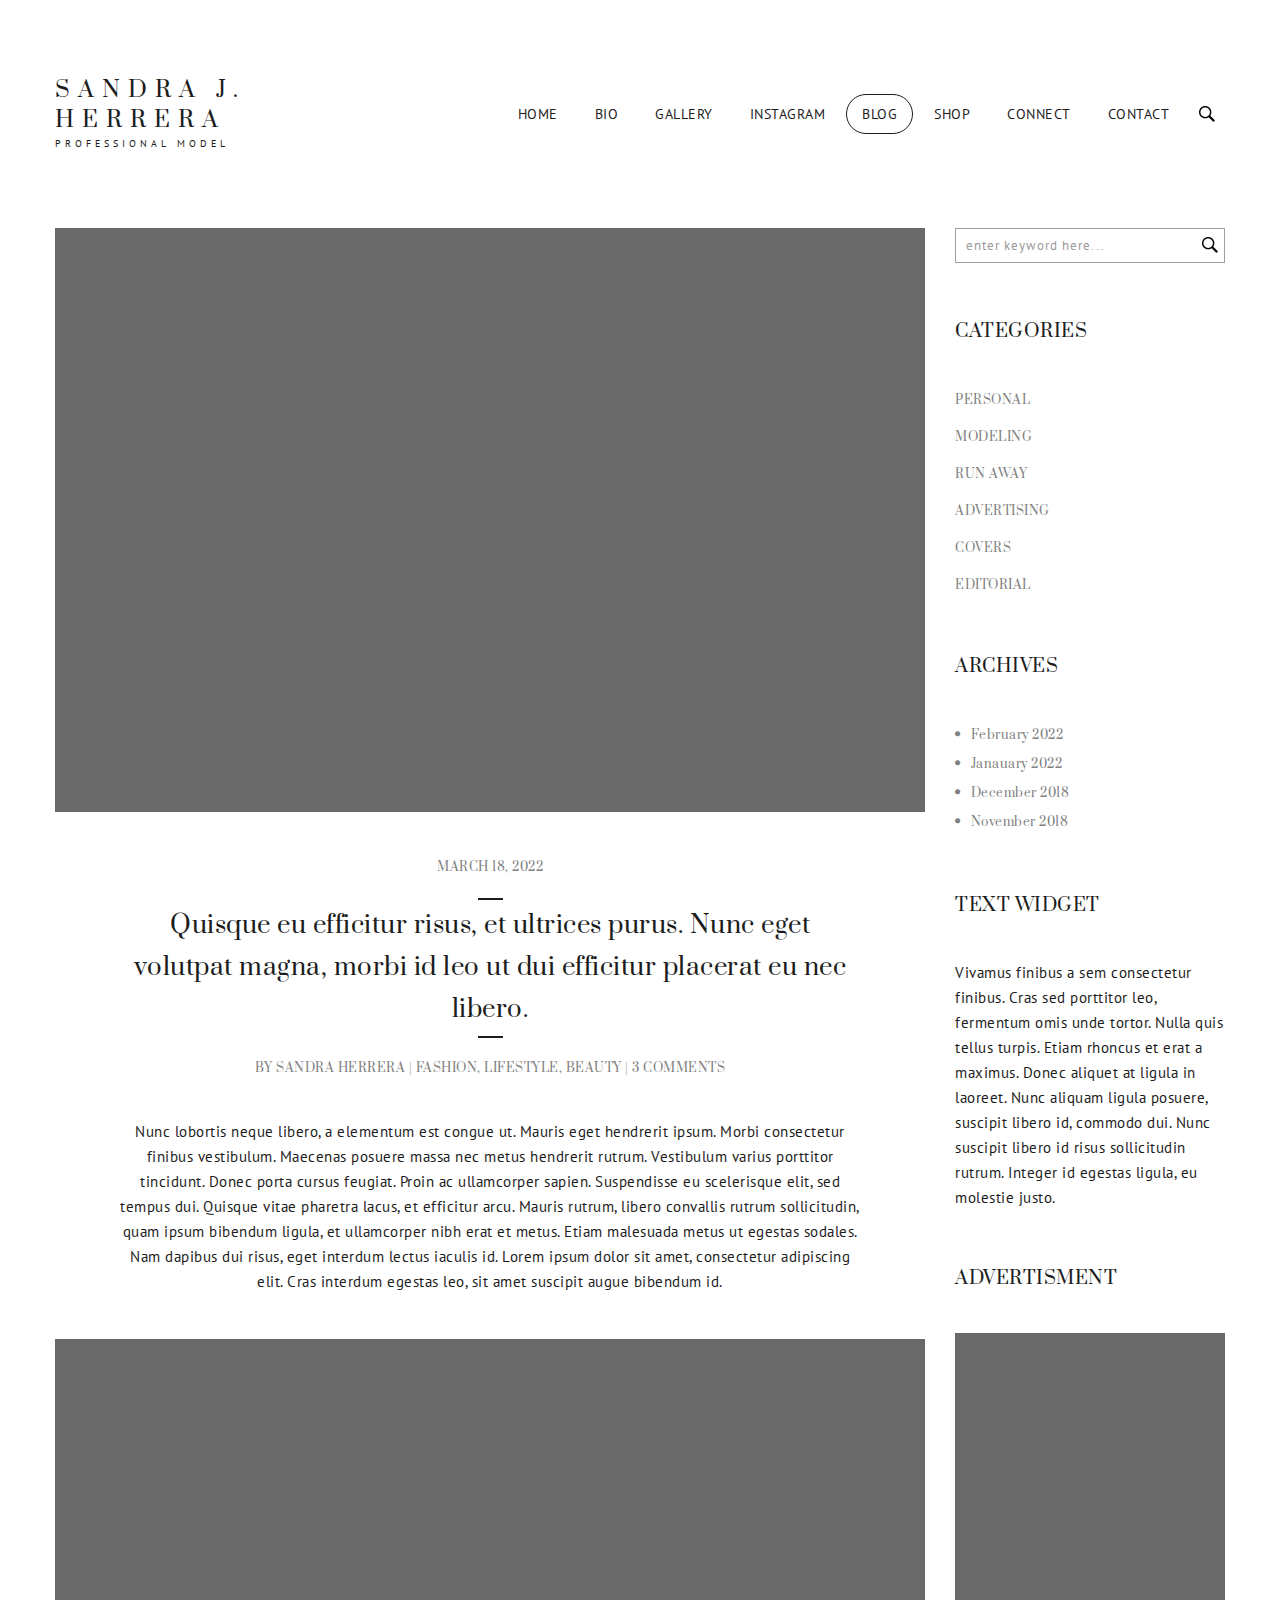
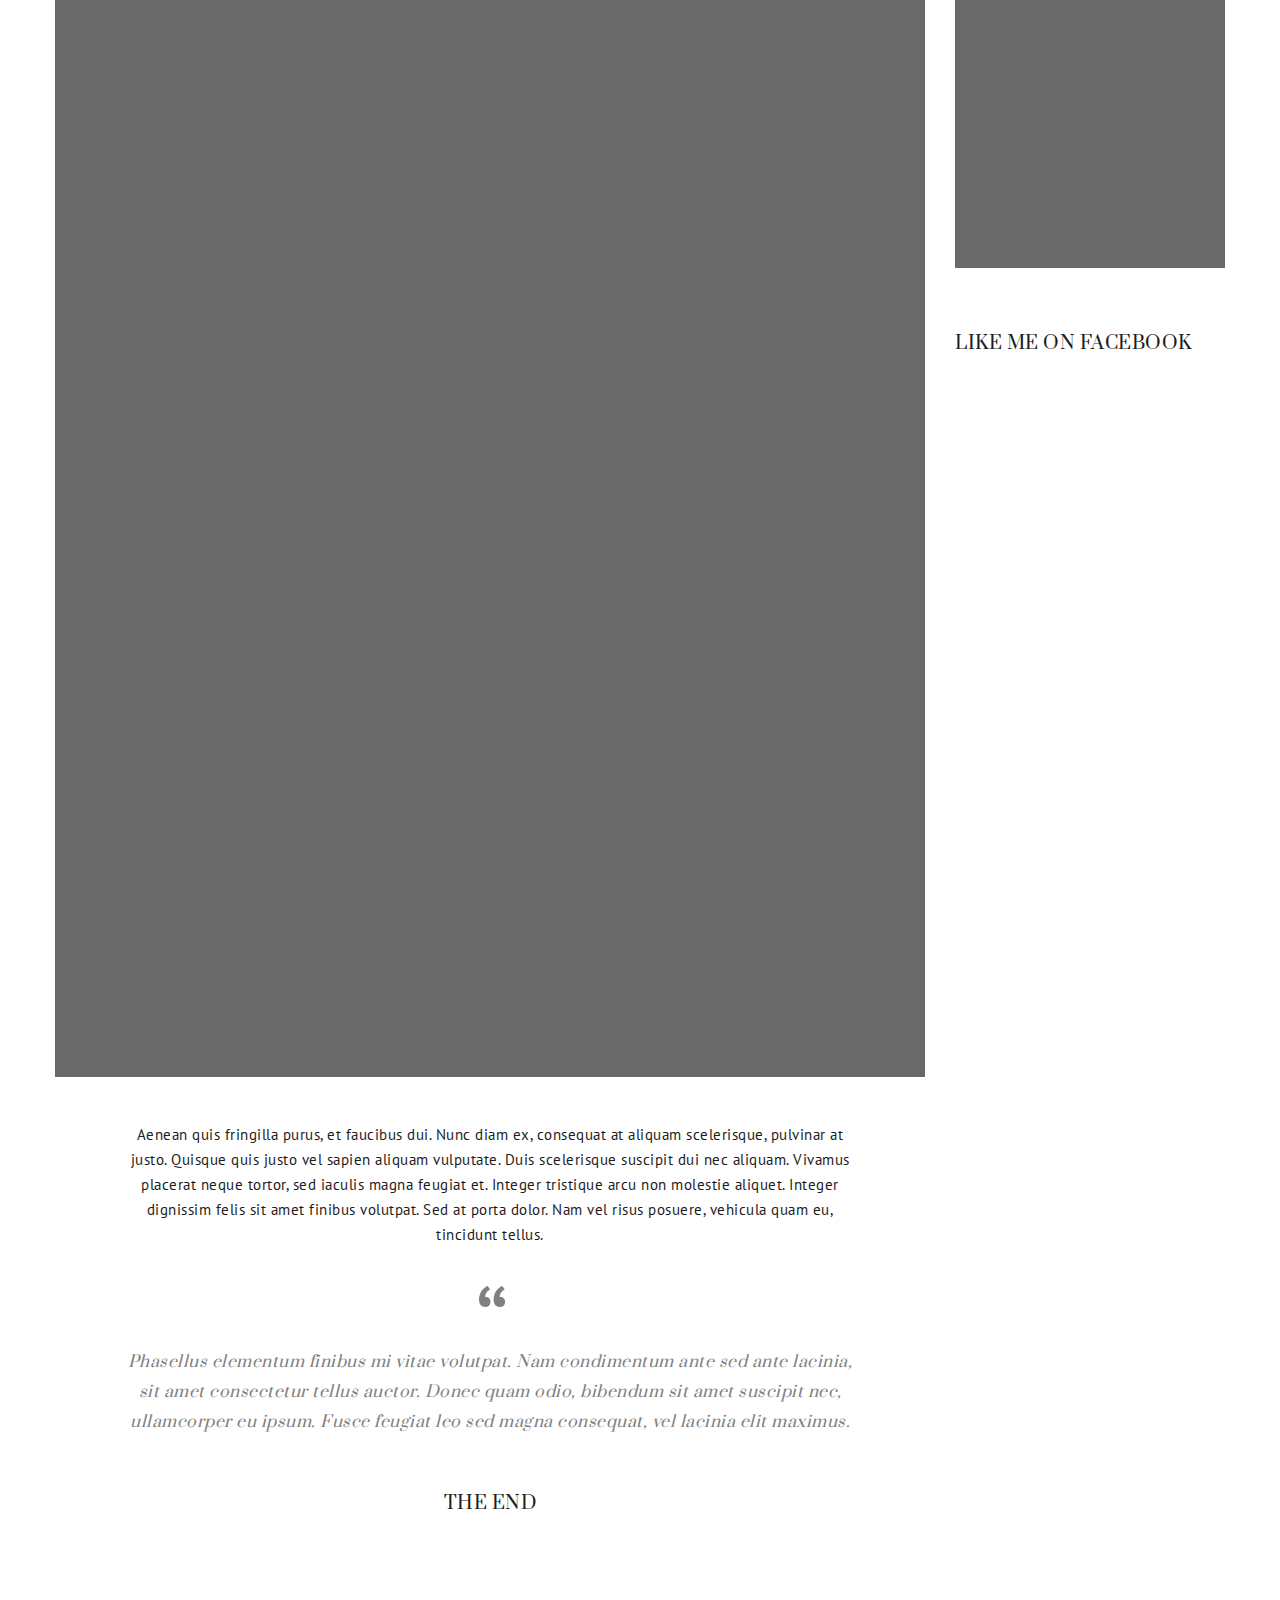
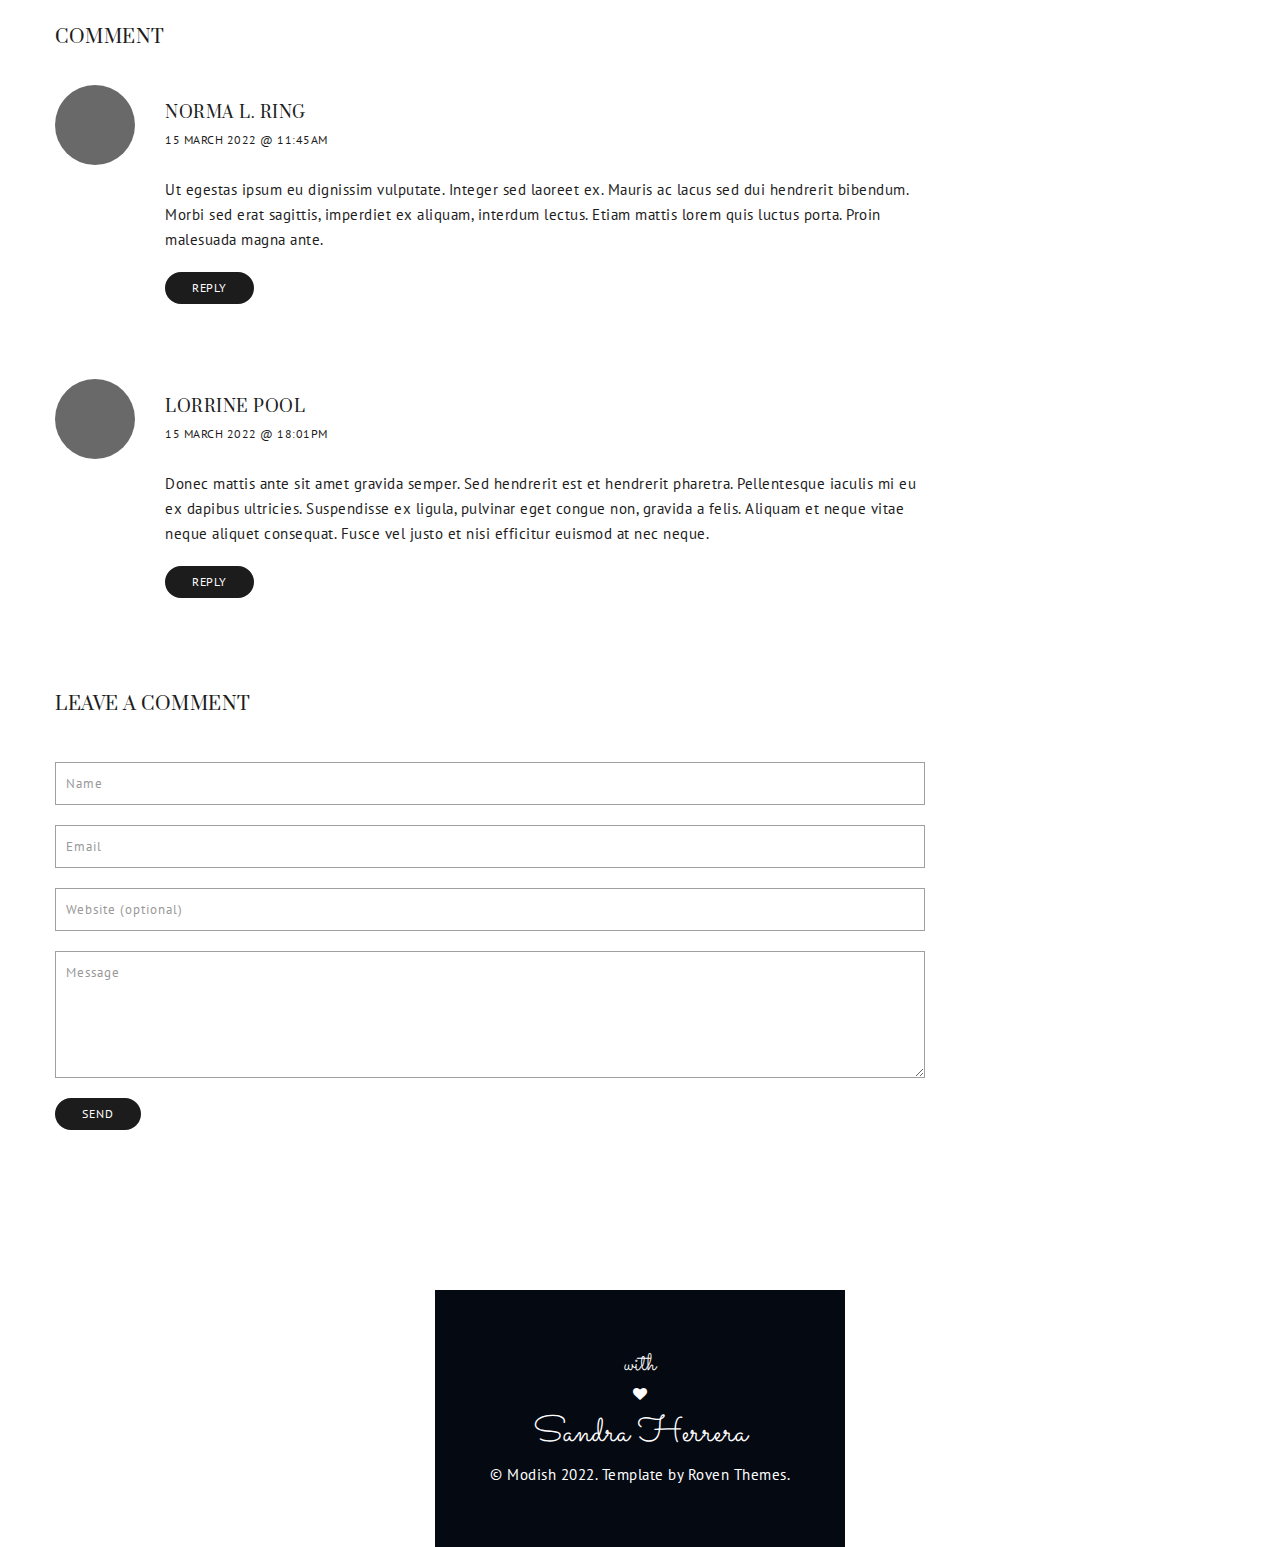
<file: blog-post-2.html>
<!DOCTYPE html>
<html>
<head>

	<meta charset="utf-8">
    <meta name="viewport" content="width=device-width, initial-scale=1, maximum-scale=1, user-scalable=0"/> 
	<meta http-equiv="X-UA-Compatible" content="IE=edge,chrome=1,requiresActiveX=true">
    
    
	<title> Blog post :: Modish </title>
	<meta name="description" content=" add description  ... ">
    
    <!-- /// Favicons ////////  -->
    <link rel="shortcut icon" href="favicon.png">
	<link rel="apple-touch-icon" sizes="180x180" href="apple-touch-icon.png">
	<meta name="msapplication-TileColor" content="#1c1c1c">
	<meta name="msapplication-TileImage" content="mstile.png">
	<meta name="theme-color" content="#1c1c1c">
	
	
	<!-- /// Google Fonts ////////  -->
    <link rel="stylesheet" href="https://fonts.googleapis.com/css?family=Prata">
    <link rel="stylesheet" href="https://fonts.googleapis.com/css?family=PT+Sans:400,700">
    <link rel="stylesheet" href="https://fonts.googleapis.com/css?family=Sacramento">
    
    <!-- /// FontAwesome Icons 4.3.0 ////////  -->
	<link rel="stylesheet" href="assets/fonts/fontawesome/font-awesome.min.css">
    
    <!-- /// Custom Icon Font ////////  -->
    <link rel="stylesheet" href="assets/fonts/iconfontcustom/icon-font-custom.css">
    
	<!-- /// Template CSS ////////  -->
    <link rel="stylesheet" href="assets/css/modish.css">
    
	<!-- /// JS Plugins CSS ////////  -->
	<link rel="stylesheet" href="assets/vendors/slick/slick.css">
    <link rel="stylesheet" href="assets/vendors/bxslider/jquery.bxslider.css">
    <link rel="stylesheet" href="assets/vendors/magnificpopup/magnific-popup.css">
    <link rel="stylesheet" href="assets/vendors/animations/animate.min.css">
	<link rel="stylesheet" href="assets/vendors/itplayer/css/YTPlayer.css">
    
</head>
<body class="sticky-header header-style-1">

	<div id="wrap">
    
		<div id="header-wrap">
			<div id="header">
			
			<!-- /// HEADER  //////////////////////////////////////////////////////////////////////////////////////////////////////////// -->

				<div class="container">
                    <div class="row">
                        <div class="span3">
                        
                            <!-- // Logo // -->
                            <div id="logo">                                
                                <h2>
                                    <a href="index.html">
                                        Sandra J. <br> Herrera
                                        <small>Professional Model</small>
                                    </a>
                                </h2>                                
                            </div><!-- ebd #logo -->
                        
                        </div><!-- end .span3 -->
                        <div class="span9">
                        
                            <!-- // Mobile menu trigger // -->
                            
                            <a href="#" id="mobile-menu-trigger">
                                <i class="fa fa-bars"></i>
                            </a>
                            
                            <!-- // Custom search // -->                                        
                            
                            <form action="#" id="custom-search-form" method="get" role="search">
                                <input type="text" value="" name="s" id="s" placeholder="type and press enter to search...">
                                <input type="submit" id="custom-search-submit" value="">
                            </form>
    
                            <a id="custom-search-button" href="#"></a>
                            
                            <!-- // Menu // -->
                            
                            <nav>
                                <ul class="sf-menu fixed" id="menu">
                                    <li>
                                    	<a href="index.html#home"><span>Home</span></a>
                                    </li>
                                    <li>
                                    	<a href="index.html#bio"><span>Bio</span></a>
                                    </li>
                                    <li>
                                    	<a href="index.html#gallery"><span>Gallery</span></a>
                                    </li>
                                    <li>
                                    	<a href="index.html#instagram"><span>Instagram</span></a>
                                    </li>
                                    <li class="dropdown active">
                                    	<a href="blog.html"><span>Blog</span></a>
										<ul>
                                        	<li>
                                            	<a href="blog.html">Blog 1</a>
                                            </li>
                                            <li>
                                            	<a href="blog-2.html">Blog 2</a>
                                            </li>
                                            <li>
                                            	<a href="blog-post.html">Blog post 1</a>
                                            </li>
                                            <li>
                                            	<a href="blog-post-2.html">Blog post 2</a>
                                            </li>
                                        </ul>
                                    </li>
                                    <li class="dropdown">
                                    	<a href="index.html#shop"><span>Shop</span></a>
										<ul>
                                         	<li>
                                            	<a href="shop-category.html">Shop category</a>
                                            </li>
                                            <li>
                                            	<a href="product-description.html">Product description</a>
                                            </li>
                                            <li>
                                            	<a href="shop-cart-page.html">Shop cart page</a>
                                            </li>
                                            <li>
                                            	<a href="shop-checkout.html">Shop checkout</a>
                                            </li>
                                         </ul>										
                                    </li>
                                    <li>
                                    	<a href="index.html#connect"><span>Connect</span></a>                                        
                                    </li>
                                    <li>
                                    	<a href="index.html#contact"><span>Contact</span></a>
                                    </li>
                                </ul>
                            </nav>	
    
                        </div><!-- end .span9 -->
                    </div><!-- end .row -->		
				</div><!-- end .container -->
			
            <!-- //////////////////////////////////////////////////////////////////////////////////////////////////////////////////////// -->

			</div><!-- end #header -->
		</div><!-- end #header-wrap -->	
		<div id="content">
		
		<!-- /// CONTENT  /////////////////////////////////////////////////////////////////////////////////////////////////////////// -->

			<div class="container">
            	<div class="row">
                	<div class="span9">
                    	
                        <div class="blog-post">
                        	
                            <div class="blog-post-thumb">
                            	
                                <img src="content/blog/1170x785.jpg" alt="">
                                
                            </div><!-- end .blog-post-thumb -->
                            
                            <div class="blog-post-title">
                            	
								<h6>March 18, 2022</h6>
                                
                                <h2>Quisque eu efficitur risus, et ultrices purus. Nunc eget volutpat magna, morbi id leo ut dui 
                                efficitur placerat eu nec libero.</h2>
                                
                                <h6>
                                	by 
                                    <a href="#">Sandra Herrera</a> | 
                                    <a href="#">Fashion</a>, 
                                    <a href="#">Lifestyle</a>, 
                                    <a href="#">Beauty</a> | 
                                    <a href="#">3 Comments</a>
                                </h6>   
                                
                            </div><!-- end .blog-post-title -->
                            
                            <div class="blog-post-info">
                            	
                                <p> Nunc lobortis neque libero, a elementum est congue ut. Mauris eget hendrerit ipsum. Morbi consectetur 
                                finibus vestibulum. Maecenas posuere massa nec metus hendrerit rutrum. Vestibulum varius porttitor tincidunt. 
                                Donec porta cursus feugiat. Proin ac ullamcorper sapien. Suspendisse eu scelerisque elit, sed tempus dui. 
                                Quisque vitae pharetra lacus, et efficitur arcu. Mauris rutrum, libero convallis rutrum sollicitudin, quam 
                                ipsum bibendum ligula, et ullamcorper nibh erat et metus. Etiam malesuada metus ut egestas sodales. Nam 
                                dapibus dui risus, eget interdum lectus iaculis id. Lorem ipsum dolor sit amet, consectetur adipiscing 
                                elit. Cras interdum egestas leo, sit amet suscipit augue bibendum id. </p>
                                
                            </div><!-- end .blog-post-info -->
                            
                            <br>
                            
                            <div class="blog-post-thumb">
                            	
                                <img src="content/blog/1170x1800.jpg" alt="">
                                
                            </div><!-- end .blog-post-thumb -->
                            
                            <div class="blog-post-info">
                            	
                                <p>Aenean quis fringilla purus, et faucibus dui. Nunc diam ex, consequat at aliquam scelerisque, pulvinar 
                                at justo. Quisque quis justo vel sapien aliquam vulputate. Duis scelerisque suscipit dui nec aliquam. Vivamus 
                                placerat neque tortor, sed iaculis  magna feugiat et. Integer tristique arcu non molestie aliquet. Integer 
                                dignissim felis sit amet finibus volutpat. Sed at porta dolor. Nam vel risus posuere, vehicula quam eu, 
                                tincidunt tellus. </p>
                                
                                <blockquote>
                                	
                                    <h4 class="mute"><em>Phasellus elementum finibus mi vitae volutpat. Nam condimentum ante sed ante lacinia, 
                                    sit amet consectetur tellus auctor. Donec quam odio, bibendum sit amet suscipit nec, ullamcorper eu 
                                    ipsum. Fusce feugiat leo sed magna consequat, vel lacinia elit maximus. </em></h4>
                                    
                                </blockquote>
                                
                                <h3 class="text-center text-uppercase">The end</h3>
                                
                            </div><!-- end .blog-post-info -->
                            
                        </div><!-- end .blog-post -->
                        
                        <div id="comments" class="comments-area">
                        
                        	<h3 class="comments-title">Comment</h3>

                            <ol class="commentlist">
    
                                <li class="comment odd alt thread-odd thread-alt depth-1 parent">
                                
                                    <div class="comment-body">
                                    
                                        <div class="comment-author vcard">
                                            <img width="80" height="80" class="avatar avatar-32 photo" src="content/blog-post/80x80-1.jpg" alt="">			
                                            <cite class="fn"><a class="url" rel="external nofollow" href="#">Norma L. Ring</a></cite> 
                                            <span class="says">says:</span>		
                                        </div>
                                
                                        <div class="comment-meta commentmetadata">
                                            <a href="#">15 march 2022 @ 11:45am</a>
                                        </div>
                    
                                        <p>Ut egestas ipsum eu dignissim vulputate. Integer sed laoreet ex. Mauris ac lacus sed dui hendrerit bibendum. 
                                        Morbi sed erat sagittis, imperdiet ex aliquam, interdum lectus. Etiam mattis lorem quis luctus porta. Proin 
                                        malesuada magna ante.</p>
                    
                                        <div class="reply">
                                            <a href="#" class="comment-reply-link">reply</a>		
                                        </div>
                    
                                    </div>
                                    
                                    <ul class="children">
                                    
                                        <li class="comment even depth-2">
                                        
                                            <div class="comment-body">
                                            
                                                <div class="comment-author vcard">
                                                    <img width="80" height="80" class="avatar avatar-32 photo" src="content/blog-post/80x80-2.jpg" alt="">			
                                                    <cite class="fn"><a class="url" rel="external nofollow" href="#">Lorrine Pool</a></cite> 
                                                    <span class="says">says:</span>		
                                                </div>
                    
                                                <div class="comment-meta commentmetadata">
                                                    <a href="#">15 march 2022 @ 18:01pm</a>
                                                </div>
                    
                                                <p>Donec mattis ante sit amet gravida semper. Sed hendrerit est et hendrerit pharetra. Pellentesque iaculis 
                                                mi eu ex dapibus ultricies. Suspendisse ex ligula, pulvinar eget congue non, gravida a felis. Aliquam et 
                                                neque vitae neque aliquet consequat. Fusce vel justo et nisi efficitur euismod at nec neque. </p>
                    
                                                <div class="reply">
                                                    <a href="#" class="comment-reply-link">reply</a>		
                                                </div>
                                                
                                            </div>
                                            
                                        </li>
                                        
                                    </ul><!-- end .children -->
                                                
                                </li><!-- end .comment -->
                            </ol>
                            
                            <nav id="comment-nav-below" class="navigation" role="navigation">
                                <h3 class="assistive-text section-heading">Leave a comment</h3>                                
                            </nav>
                            
                            <div id="respond" class="comment-respond">
                                
                                <form action="#" method="post" id="commentform" class="comment-form fixed" novalidate>
                    
                                    <p class="comment-form-author"> 
                                        <input class="span12" id="author" name="author" type="text" value="" size="30" aria-required="true" placeholder="Name">
                                    </p>
                    
                                    <p class="comment-form-email">
                                        <input class="span12" id="email" name="email" type="email" value="" size="30" aria-required="true" placeholder="Email">
                                    </p>
                    
                                    <p class="comment-form-url">
                                        <input class="span12" id="url" name="url" type="url" value="" size="30" placeholder="Website (optional)">
                                    </p>
                    
                                    <p class="comment-form-comment"> 
                                        <textarea class="span12" id="comment" name="comment" cols="45" rows="5" aria-required="true" placeholder="Message"></textarea>
                                    </p>						
                    
                                    <p class="form-submit">
                                        <input class="btn" name="submit" type="submit" id="submit" value="Send">
                                    </p>
                                    
                                </form>
                                
                            </div>
                
                        </div><!-- #comments .comments-area -->
                        
                    </div><!-- end .span9 -->
                    <div class="span3">
                    	
                        <div class="widget widget_search">
                        
                            <form action="#" class="searchform" id="searchform" method="get" name="searchform">
                                <div>
                                    <label class="screen-reader-text" for="s">Search for:</label> 
                                    <input id="s" name="s" type="text" placeholder="enter keyword here..."> 
                                    <input id="searchsubmit" type="submit" value="">
                                </div>
                            </form>
                            
                        </div><!-- end .widget_search -->
                        
                        <div class="widget widget_categories">
                           
                            <h3 class="widget-title">Categories</h3>
                        
                            <ul>
                                <li class="cat-item">
                                    <a href="#" title="View all posts filed under Personal">Personal</a>
                                </li>
                                <li class="cat-item">
                                    <a href="#" title="View all posts filed under Modeling">Modeling</a>
                                </li>
                                <li class="cat-item">
                                    <a href="#" title="View all posts filed under Run Away">Run Away</a>
                                </li>
                                <li class="cat-item">
                                    <a href="#" title="View all posts filed under Advertising">Advertising</a>
                                </li>
                                <li class="cat-item">
                                    <a href="#" title="View all posts filed under Covers">Covers</a>
                                </li>
                                <li class="cat-item">
                                    <a href="#" title="View all posts filed under Editorial">Editorial</a>
                                </li>
                            </ul>
                            
                        </div><!-- end .widget_categories -->
                        
                        <div class="widget widget_archive">
                            
                            <h3 class="widget-title">Archives</h3>
                        
                            <ul>
                                <li>
                                    <a href='#'>February 2022</a>
                                <li>
                                    <a href='#'>Janauary 2022</a>
                                </li>
                                <li>
                                    <a href='#'>December 2018</a>
                                </li>
                                <li>
                                    <a href='#'>November 2018</a>
                                </li>
                            </ul>
                            
                        </div><!-- end .widget_archive -->
                        
                        
                        
                        <div class="widget widget_text">
                            
                            <h3 class="widget-title">Text widget</h3>
                        
                            <div class="textwidget">
                                <p>Vivamus finibus a sem consectetur finibus. Cras sed porttitor leo, fermentum omis unde tortor. 
                                Nulla quis tellus turpis. Etiam rhoncus et erat a maximus. Donec aliquet at ligula in laoreet. 
                                Nunc aliquam ligula posuere, suscipit libero id, commodo dui. Nunc suscipit libero id risus 
                                sollicitudin rutrum. Integer id egestas ligula, eu molestie justo.</p>
                            </div>
                            
                        </div><!-- end .widget_text -->
                        
                        <div class="widget widget_text">
                            
                            <h3 class="widget-title">Advertisment</h3>
                        
                            <div class="textwidget">
                                <img src="content/blog-post/270x535.jpg" alt="">
                            </div>
                            
                        </div><!-- end .widget_text -->
                        
                        <div class="widget ewf_widget_facebook">
                            
                            <h3 class="widget-title">Like me on Facebook</h3>
                        
                            <div class="fb-follow" data-href="https://www.facebook.com/zuck" data-colorscheme="light" data-layout="standard" data-show-faces="true"></div>
                            
                        </div><!-- end .widget_text -->
                        
                    </div><!-- end .span3 -->
                </div><!-- end .row -->
            </div><!-- end .container -->
            
		<!-- //////////////////////////////////////////////////////////////////////////////////////////////////////////////////////// -->

		</div><!-- end #content -->		
		<div id="footer">
		
		<!-- /// FOOTER     ///////////////////////////////////////////////////////////////////////////////////////////////////////// -->

			<div class="container">
                <div class="row">
                    <div class="span12" id="footer-widget-area-1">
                        
                        <div class="widget widget_text">
                        
                            <div class="textwidget">
                                
                                <div class="copyright">
                                	
                                    <h1>
                                    	<small>with</small><br>
                                        <i class="fa fa-heart"></i><br>
                                        Sandra Herrera
                                    </h1>
                                    
                                    <p>&copy; Modish 2022. Template by <a href="https://roventhemes.com/" title="Free and premium HTML5 Templates">Roven Themes</a>.</p>
                                    
                                </div><!-- end .copyright -->
                                
                            </div><!-- end .textwidget -->
                            
                        </div><!-- end .widget_text -->
                        
                    </div><!-- end .span3 -->
                </div><!-- end .row -->
            </div><!-- end .container -->
            
		<!-- //////////////////////////////////////////////////////////////////////////////////////////////////////////////////////// -->

		</div><!-- end #footer -->		
		
	</div><!-- end #wrap -->
    
    <a id="back-to-top" href="#">
	    <i class="ifc-up4"></i>
    </a>

    <!-- /// jQuery ////////  -->
	<script src="assets/vendors/jquery-2.1.3.min.js"></script>

    <!-- /// ViewPort ////////  -->
	<script src="assets/vendors/viewport/jquery.viewport.js"></script>
    
    <!-- /// Easing ////////  -->
	<script src="assets/vendors/easing/jquery.easing.1.3.js"></script>

    
    <!-- /// Slick ////////  -->
    <script src="assets/vendors/slick/slick.min.js"></script>
    
    <!-- /// Animations ////////  -->
    <script src="assets/vendors/animations/animate.js"></script>
     
    <!-- /// Superfish Menu ////////  -->
	<script src="assets/vendors/superfish/hoverIntent.js"></script>
    <script src="assets/vendors/superfish/superfish.js"></script>
    
    
    <!-- /// bxSlider ////////  -->
	<script src="assets/vendors/bxslider/jquery.bxslider.min.js"></script>
    
   	<!-- /// Magnific Popup ////////  -->
	<script src="assets/vendors/magnificpopup/jquery.magnific-popup.min.js"></script>
    
    <!-- /// Isotope ////////  -->
	<script src="assets/vendors/isotope/imagesloaded.pkgd.min.js"></script>
	<script src="assets/vendors/isotope/isotope.pkgd.min.js"></script>
    
    <!-- /// Parallax ////////  -->
	<script src="assets/vendors/parallax/jquery.parallax.min.js"></script>

	<!-- /// EasyPieChart ////////  -->
	<script src="assets/vendors/easypiechart/jquery.easypiechart.min.js"></script>
    
	<!-- /// YTPlayer ////////  -->
	<script src="assets/vendors/itplayer/jquery.mb.YTPlayer.js"></script>
	
    <!-- /// Easy Tabs ////////  -->
    <script src="assets/vendors/easytabs/jquery.easytabs.min.js"></script>	
    
    <!-- /// Form validate ////////  -->
    <script src="assets/vendors/jqueryvalidate/jquery.validate.min.js"></script>
    
	<!-- /// Form submit ////////  -->
    <script src="assets/vendors/jqueryform/jquery.form.min.js"></script>
    
    <!-- /// gMap ////////  -->
	<script src="https://maps.google.com/maps/api/js?key=AIzaSyDG-gTAgMTtgV3DOK0UQIkcruOy2yDDauc&sensor=false"></script>
	<script src="assets/vendors/gmap/jquery.gmap.min.js"></script>

	
	<!-- /// Instagram ////////  -->
	<script src="assets/vendors/instagram/instafeed.min.js"></script>
    
    <!-- /// Scrollspy ////////  -->
	<script src="assets/vendors/scrollspy/scrollspy.min.js"></script>
	
	<!-- /// Custom JS ////////  -->
	<script src="assets/js/modish.js"></script>

</body>
</html>
</file>
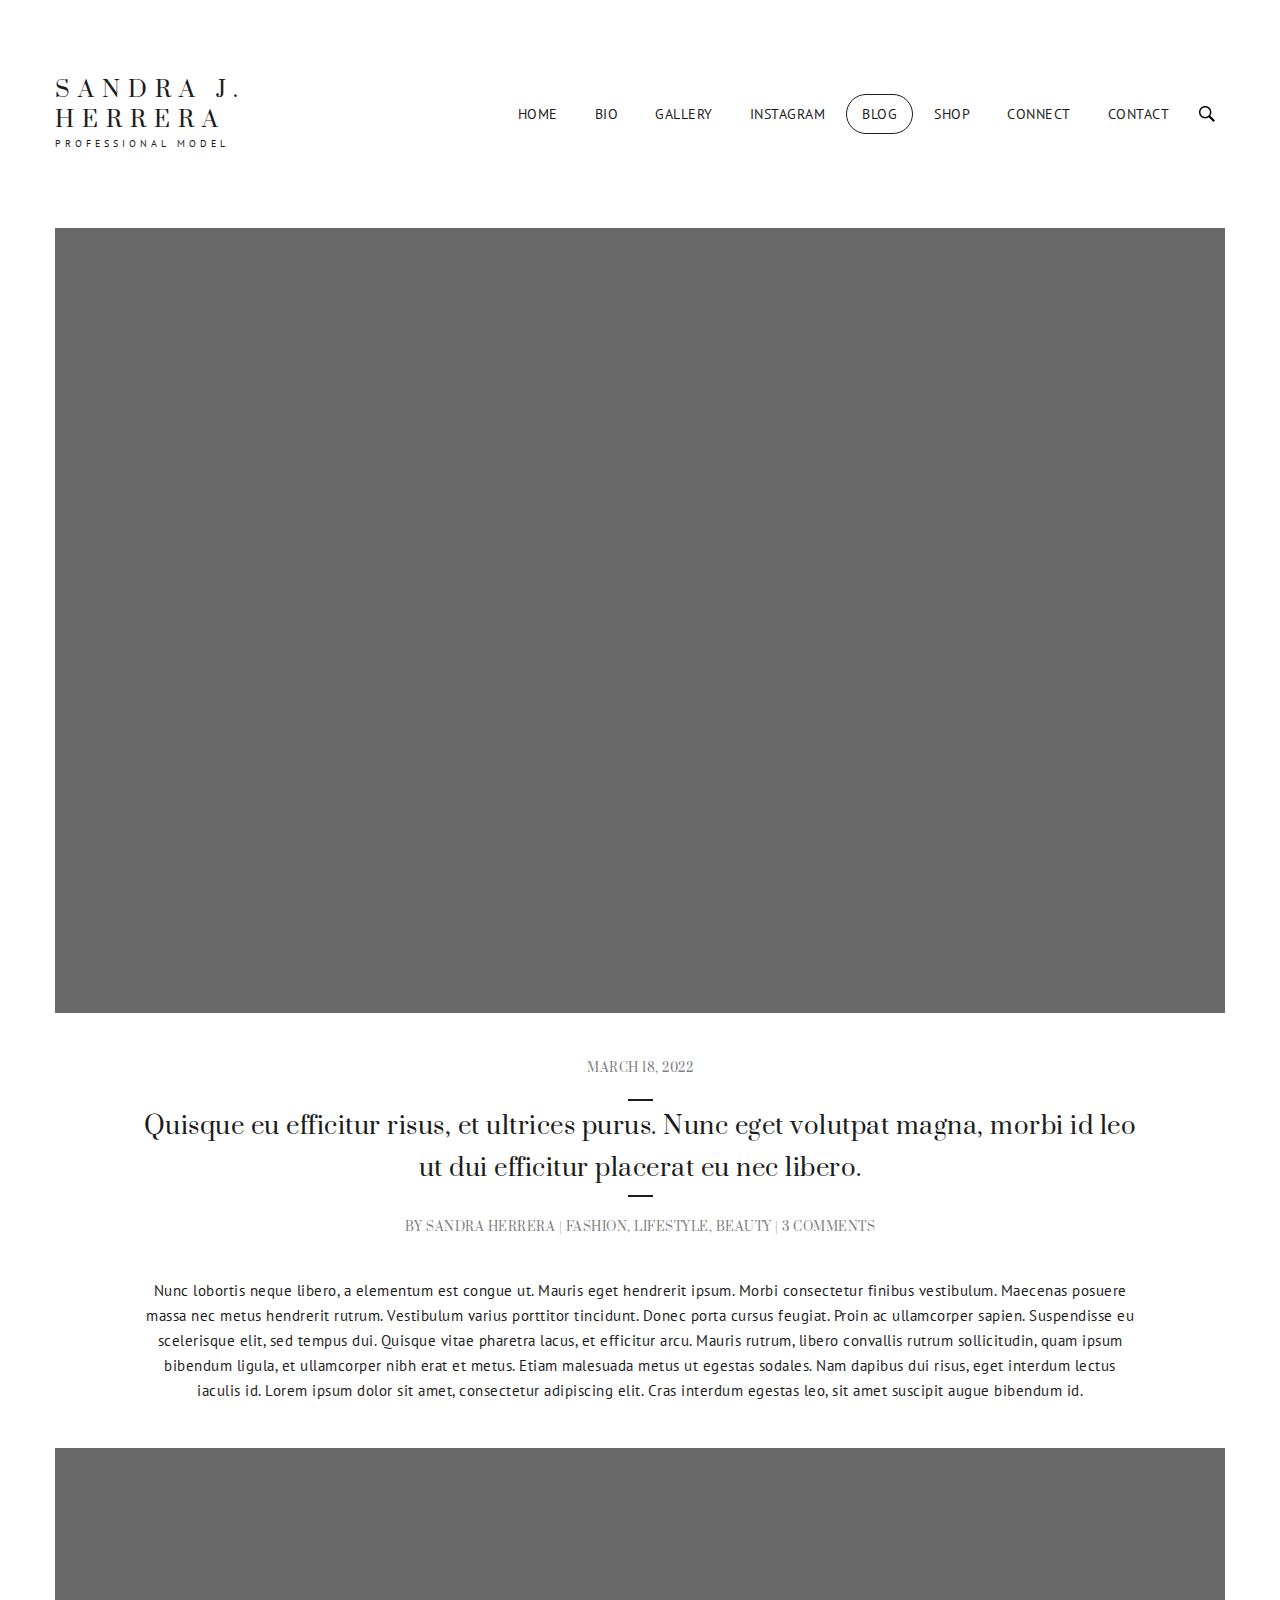
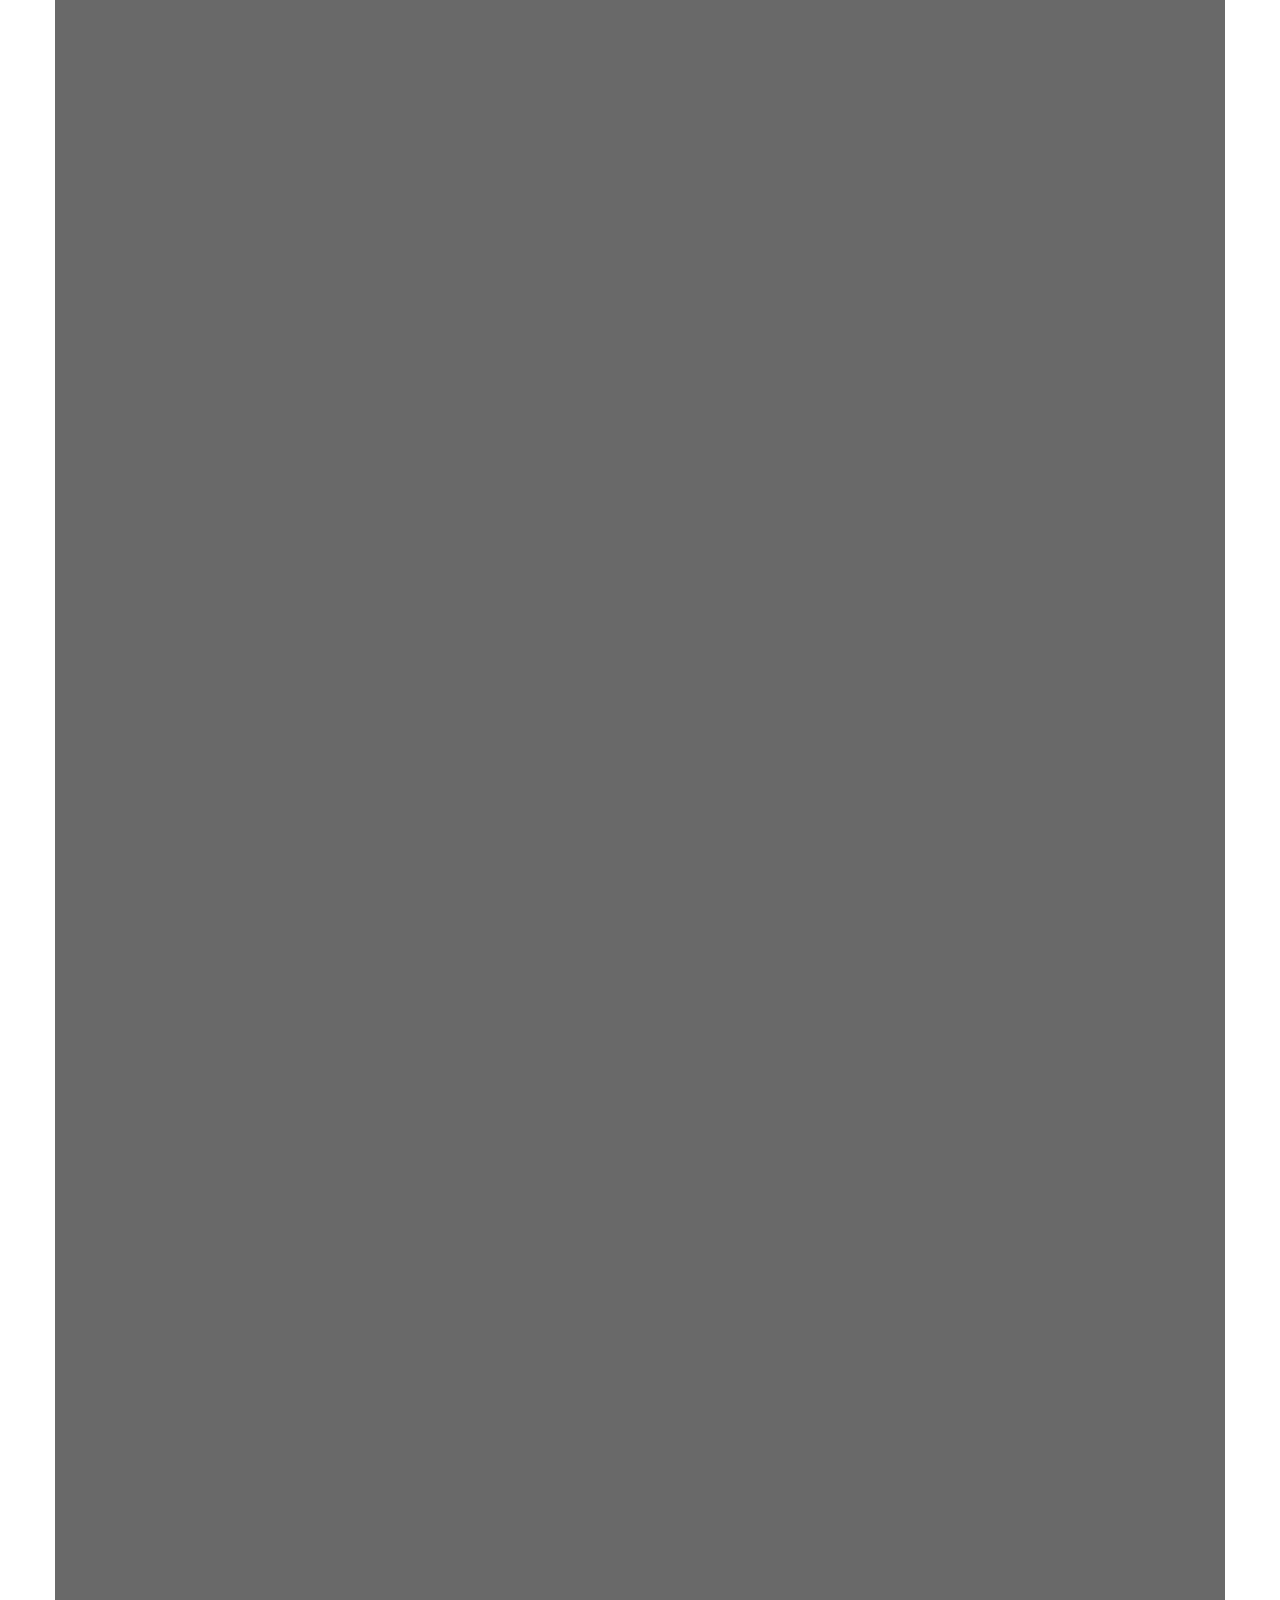
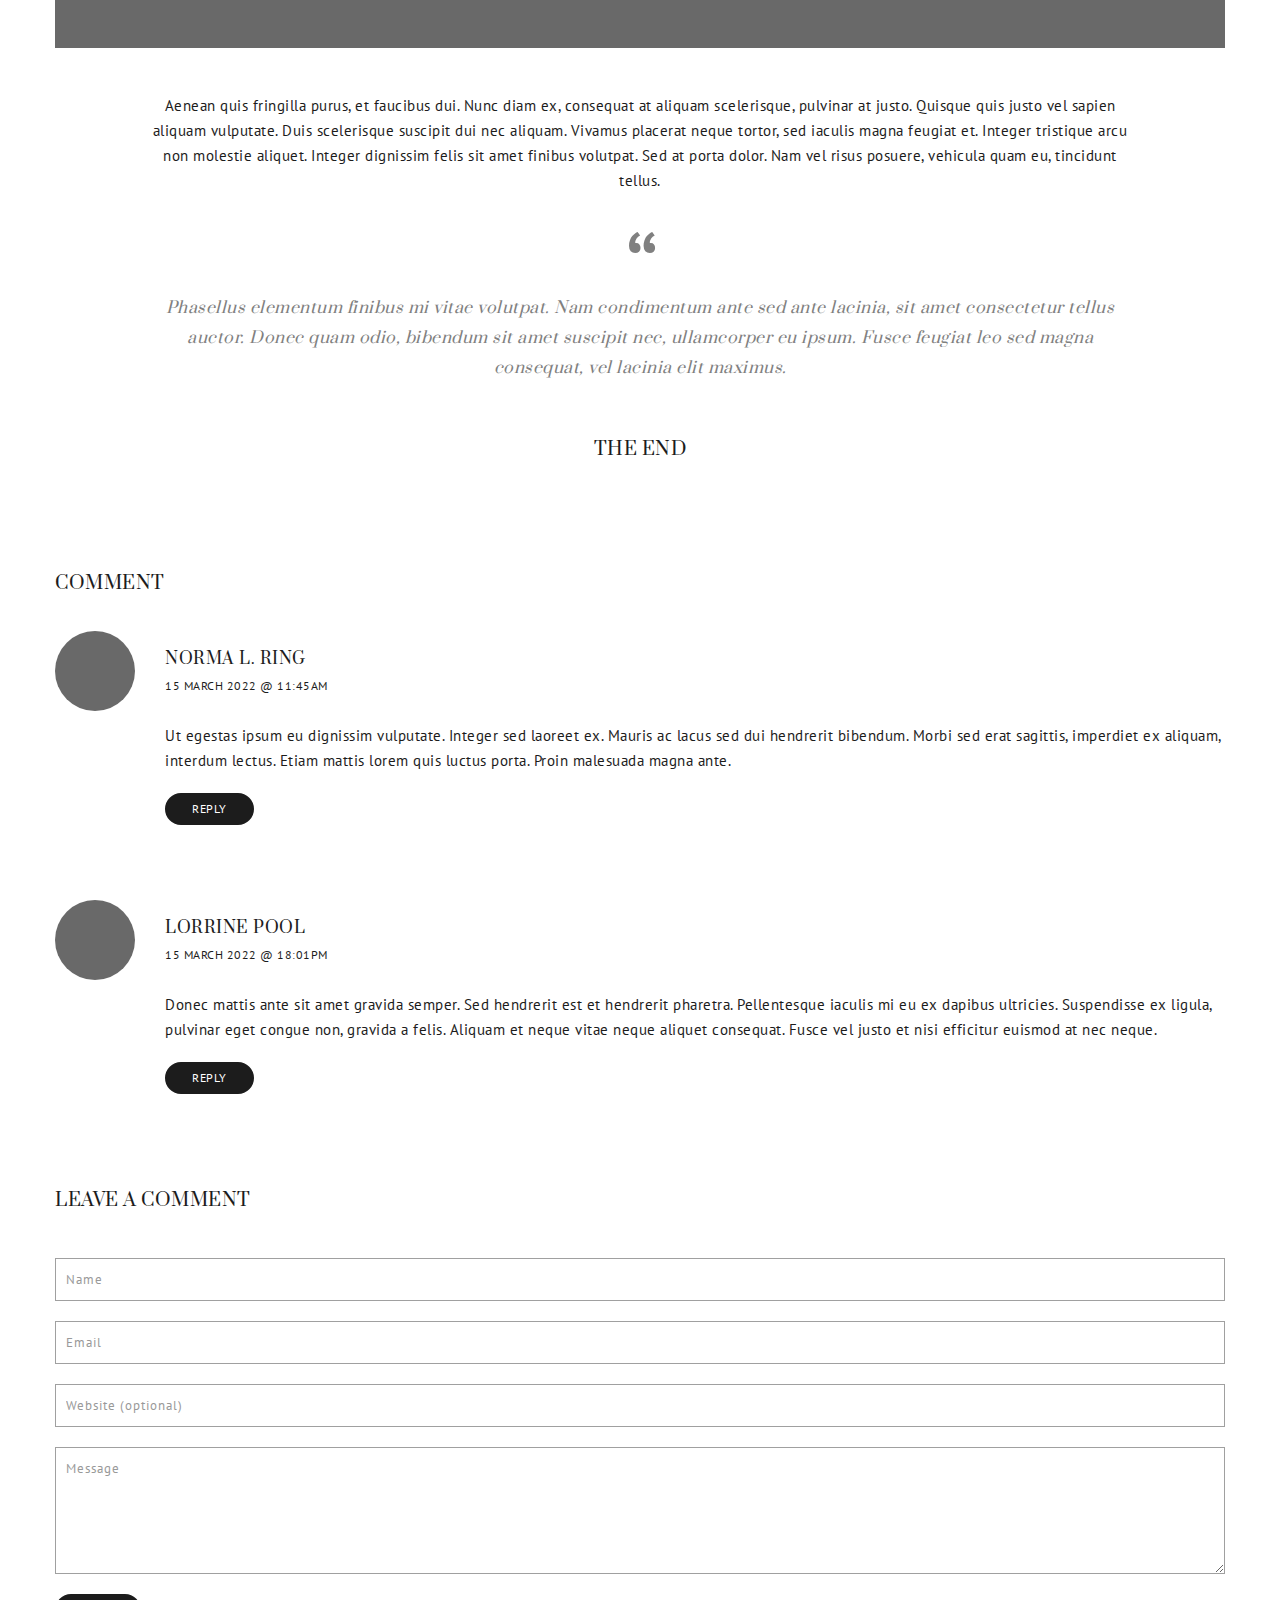
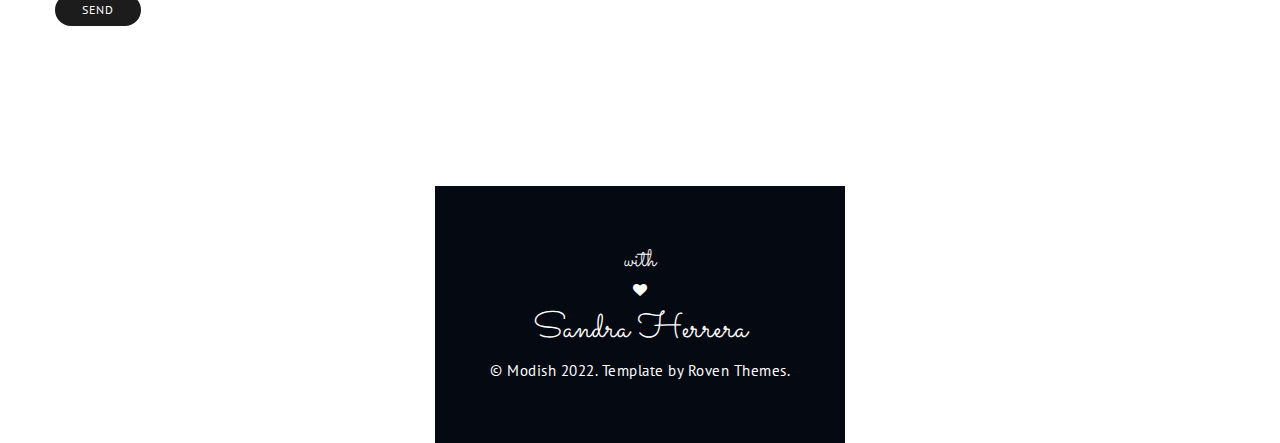
<file: blog-post.html>
<!DOCTYPE html>
<html>
<head>

	<meta charset="utf-8">
    <meta name="viewport" content="width=device-width, initial-scale=1, maximum-scale=1, user-scalable=0"/> 
	<meta http-equiv="X-UA-Compatible" content="IE=edge,chrome=1,requiresActiveX=true">
    
    
	<title> Blog post :: Modish </title>
	<meta name="description" content=" add description  ... ">
    
    <!-- /// Favicons ////////  -->
    <link rel="shortcut icon" href="favicon.png">
	<link rel="apple-touch-icon" sizes="180x180" href="apple-touch-icon.png">
	<meta name="msapplication-TileColor" content="#1c1c1c">
	<meta name="msapplication-TileImage" content="mstile.png">
	<meta name="theme-color" content="#1c1c1c">
	
	
	<!-- /// Google Fonts ////////  -->
    <link rel="stylesheet" href="https://fonts.googleapis.com/css?family=Prata">
    <link rel="stylesheet" href="https://fonts.googleapis.com/css?family=PT+Sans:400,700">
    <link rel="stylesheet" href="https://fonts.googleapis.com/css?family=Sacramento">
    
    <!-- /// FontAwesome Icons 4.3.0 ////////  -->
	<link rel="stylesheet" href="assets/fonts/fontawesome/font-awesome.min.css">
    
    <!-- /// Custom Icon Font ////////  -->
    <link rel="stylesheet" href="assets/fonts/iconfontcustom/icon-font-custom.css">
    
	<!-- /// Template CSS ////////  -->
    <link rel="stylesheet" href="assets/css/modish.css">
    
	<!-- /// JS Plugins CSS ////////  -->
	<link rel="stylesheet" href="assets/vendors/slick/slick.css">
    <link rel="stylesheet" href="assets/vendors/bxslider/jquery.bxslider.css">
    <link rel="stylesheet" href="assets/vendors/magnificpopup/magnific-popup.css">
    <link rel="stylesheet" href="assets/vendors/animations/animate.min.css">
	<link rel="stylesheet" href="assets/vendors/itplayer/css/YTPlayer.css">
    
</head>
<body class="sticky-header header-style-1">
    
    

	<div id="wrap">
    
		<div id="header-wrap">
			<div id="header">
			
			<!-- /// HEADER  //////////////////////////////////////////////////////////////////////////////////////////////////////////// -->

				<div class="container">
                    <div class="row">
                        <div class="span3">
                        
                            <!-- // Logo // -->
                            <div id="logo">                                
                                <h2>
                                    <a href="index.html">
                                        Sandra J. <br> Herrera
                                        <small>Professional Model</small>
                                    </a>
                                </h2>                                
                            </div><!-- ebd #logo -->
                        
                        </div><!-- end .span3 -->
                        <div class="span9">
                        
                            <!-- // Mobile menu trigger // -->
                            
                            <a href="#" id="mobile-menu-trigger">
                                <i class="fa fa-bars"></i>
                            </a>
                            
                            <!-- // Custom search // -->                                        
                            
                            <form action="#" id="custom-search-form" method="get" role="search">
                                <input type="text" value="" name="s" id="s" placeholder="type and press enter to search...">
                                <input type="submit" id="custom-search-submit" value="">
                            </form>
    
                            <a id="custom-search-button" href="#"></a>
                            
                            <!-- // Menu // -->
                            
                            <nav>
                                <ul class="sf-menu fixed" id="menu">
                                    <li>
                                    	<a href="index.html#home"><span>Home</span></a>
                                    </li>
                                    <li>
                                    	<a href="index.html#bio"><span>Bio</span></a>
                                    </li>
                                    <li>
                                    	<a href="index.html#gallery"><span>Gallery</span></a>
                                    </li>
                                    <li>
                                    	<a href="index.html#instagram"><span>Instagram</span></a>
                                    </li>
                                    <li class="dropdown active">
                                    	<a href="blog.html"><span>Blog</span></a>
										<ul>
                                        	<li>
                                            	<a href="blog.html">Blog 1</a>
                                            </li>
                                            <li>
                                            	<a href="blog-2.html">Blog 2</a>
                                            </li>
                                            <li>
                                            	<a href="blog-post.html">Blog post 1</a>
                                            </li>
                                            <li>
                                            	<a href="blog-post-2.html">Blog post 2</a>
                                            </li>
                                        </ul>
                                    </li>
                                    <li class="dropdown">
                                    	<a href="index.html#shop"><span>Shop</span></a>
										<ul>
                                         	<li>
                                            	<a href="shop-category.html">Shop category</a>
                                            </li>
                                            <li>
                                            	<a href="product-description.html">Product description</a>
                                            </li>
                                            <li>
                                            	<a href="shop-cart-page.html">Shop cart page</a>
                                            </li>
                                            <li>
                                            	<a href="shop-checkout.html">Shop checkout</a>
                                            </li>
                                         </ul>
                                    </li>
                                    <li>
                                    	<a href="index.html#connect"><span>Connect</span></a>                                        
                                    </li>
                                    <li>
                                    	<a href="index.html#contact"><span>Contact</span></a>
                                    </li>
                                </ul>
                            </nav>	
    
                        </div><!-- end .span9 -->
                    </div><!-- end .row -->		
				</div><!-- end .container -->
			
            <!-- //////////////////////////////////////////////////////////////////////////////////////////////////////////////////////// -->

			</div><!-- end #header -->
		</div><!-- end #header-wrap -->	
		<div id="content">
		
		<!-- /// CONTENT  /////////////////////////////////////////////////////////////////////////////////////////////////////////// -->

			<div class="container">
            	<div class="row">
                	<div class="span12">
                    	
                        <div class="blog-post">
                        	
                            <div class="blog-post-thumb">
                            	
                                <img src="content/blog/1170x785.jpg" alt="">
                                
                            </div><!-- end .blog-post-thumb -->
                            
                            <div class="blog-post-title">
                            	
								<h6>March 18, 2022</h6>
                                
                                <h2>Quisque eu efficitur risus, et ultrices purus. Nunc eget volutpat magna, morbi id leo ut dui 
                                efficitur placerat eu nec libero.</h2>
                                
                                <h6>
                                	by 
                                    <a href="#">Sandra Herrera</a> | 
                                    <a href="#">Fashion</a>, 
                                    <a href="#">Lifestyle</a>, 
                                    <a href="#">Beauty</a> | 
                                    <a href="#">3 Comments</a>
                                </h6>   
                                
                            </div><!-- end .blog-post-title -->
                            
                            <div class="blog-post-info">
                            	
                                <p> Nunc lobortis neque libero, a elementum est congue ut. Mauris eget hendrerit ipsum. Morbi consectetur 
                                finibus vestibulum. Maecenas posuere massa nec metus hendrerit rutrum. Vestibulum varius porttitor tincidunt. 
                                Donec porta cursus feugiat. Proin ac ullamcorper sapien. Suspendisse eu scelerisque elit, sed tempus dui. 
                                Quisque vitae pharetra lacus, et efficitur arcu. Mauris rutrum, libero convallis rutrum sollicitudin, quam 
                                ipsum bibendum ligula, et ullamcorper nibh erat et metus. Etiam malesuada metus ut egestas sodales. Nam 
                                dapibus dui risus, eget interdum lectus iaculis id. Lorem ipsum dolor sit amet, consectetur adipiscing 
                                elit. Cras interdum egestas leo, sit amet suscipit augue bibendum id. </p>
                                
                            </div><!-- end .blog-post-info -->
                            
                            <br>
                            
                            <div class="blog-post-thumb">
                            	
                                <img src="content/blog/1170x1800.jpg" alt="">
                                
                            </div><!-- end .blog-post-thumb -->
                            
                            <div class="blog-post-info">
                            	
                                <p>Aenean quis fringilla purus, et faucibus dui. Nunc diam ex, consequat at aliquam scelerisque, pulvinar 
                                at justo. Quisque quis justo vel sapien aliquam vulputate. Duis scelerisque suscipit dui nec aliquam. Vivamus 
                                placerat neque tortor, sed iaculis  magna feugiat et. Integer tristique arcu non molestie aliquet. Integer 
                                dignissim felis sit amet finibus volutpat. Sed at porta dolor. Nam vel risus posuere, vehicula quam eu, 
                                tincidunt tellus. </p>
                                
                                <blockquote>
                                	
                                    <h4 class="mute"><em>Phasellus elementum finibus mi vitae volutpat. Nam condimentum ante sed ante lacinia, 
                                    sit amet consectetur tellus auctor. Donec quam odio, bibendum sit amet suscipit nec, ullamcorper eu 
                                    ipsum. Fusce feugiat leo sed magna consequat, vel lacinia elit maximus. </em></h4>
                                    
                                </blockquote>
                                
                                <h3 class="text-center text-uppercase">The end</h3>
                                
                            </div><!-- end .blog-post-info -->
                            
                        </div><!-- end .blog-post -->
                        
                        <div id="comments" class="comments-area">
                        
                        	<h3 class="comments-title">Comment</h3>

                            <ol class="commentlist">
    
                                <li class="comment odd alt thread-odd thread-alt depth-1 parent">
                                
                                    <div class="comment-body">
                                    
                                        <div class="comment-author vcard">
                                            <img width="80" height="80" class="avatar avatar-32 photo" src="content/blog-post/80x80-1.jpg" alt="">			
                                            <cite class="fn"><a class="url" rel="external nofollow" href="#">Norma L. Ring</a></cite> 
                                            <span class="says">says:</span>		
                                        </div>
                                
                                        <div class="comment-meta commentmetadata">
                                            <a href="#">15 march 2022 @ 11:45am</a>
                                        </div>
                    
                                        <p>Ut egestas ipsum eu dignissim vulputate. Integer sed laoreet ex. Mauris ac lacus sed dui hendrerit bibendum. 
                                        Morbi sed erat sagittis, imperdiet ex aliquam, interdum lectus. Etiam mattis lorem quis luctus porta. Proin 
                                        malesuada magna ante.</p>
                    
                                        <div class="reply">
                                            <a href="#" class="comment-reply-link">reply</a>		
                                        </div>
                    
                                    </div>
                                    
                                    <ul class="children">
                                    
                                        <li class="comment even depth-2">
                                        
                                            <div class="comment-body">
                                            
                                                <div class="comment-author vcard">
                                                    <img width="80" height="80" class="avatar avatar-32 photo" src="content/blog-post/80x80-2.jpg" alt="">			
                                                    <cite class="fn"><a class="url" rel="external nofollow" href="#">Lorrine Pool</a></cite> 
                                                    <span class="says">says:</span>		
                                                </div>
                    
                                                <div class="comment-meta commentmetadata">
                                                    <a href="#">15 march 2022 @ 18:01pm</a>
                                                </div>
                    
                                                <p>Donec mattis ante sit amet gravida semper. Sed hendrerit est et hendrerit pharetra. Pellentesque iaculis 
                                                mi eu ex dapibus ultricies. Suspendisse ex ligula, pulvinar eget congue non, gravida a felis. Aliquam et 
                                                neque vitae neque aliquet consequat. Fusce vel justo et nisi efficitur euismod at nec neque. </p>
                    
                                                <div class="reply">
                                                    <a href="#" class="comment-reply-link">reply</a>		
                                                </div>
                                                
                                            </div>
                                            
                                        </li>
                                        
                                    </ul><!-- end .children -->
                                                
                                </li><!-- end .comment -->
                            </ol>
                            
                            <nav id="comment-nav-below" class="navigation" role="navigation">
                                <h3 class="assistive-text section-heading">Leave a comment</h3>                                
                            </nav>
                            
                            <div id="respond" class="comment-respond">
                                
                                <form action="#" method="post" id="commentform" class="comment-form fixed" novalidate>
                    
                                    <p class="comment-form-author"> 
                                        <input class="span12" id="author" name="author" type="text" value="" size="30" aria-required="true" placeholder="Name">
                                    </p>
                    
                                    <p class="comment-form-email">
                                        <input class="span12" id="email" name="email" type="email" value="" size="30" aria-required="true" placeholder="Email">
                                    </p>
                    
                                    <p class="comment-form-url">
                                        <input class="span12" id="url" name="url" type="url" value="" size="30" placeholder="Website (optional)">
                                    </p>
                    
                                    <p class="comment-form-comment"> 
                                        <textarea class="span12" id="comment" name="comment" cols="45" rows="5" aria-required="true" placeholder="Message"></textarea>
                                    </p>						
                    
                                    <p class="form-submit">
                                        <input class="btn" name="submit" type="submit" id="submit" value="Send">
                                    </p>
                                    
                                </form>
                                
                            </div>
                
                        </div><!-- #comments .comments-area -->
                        
                    </div><!-- end .span12 -->
                </div><!-- end .row -->
            </div><!-- end .container -->
            
		<!-- //////////////////////////////////////////////////////////////////////////////////////////////////////////////////////// -->

		</div><!-- end #content -->		
		<div id="footer">
		
		<!-- /// FOOTER     ///////////////////////////////////////////////////////////////////////////////////////////////////////// -->

			<div class="container">
                <div class="row">
                    <div class="span12" id="footer-widget-area-1">
                        
                        <div class="widget widget_text">
                        
                            <div class="textwidget">
                                
                                <div class="copyright">
                                	
                                    <h1>
                                    	<small>with</small><br>
                                        <i class="fa fa-heart"></i><br>
                                        Sandra Herrera
                                    </h1>
                                    
                                    <p>&copy; Modish 2022. Template by <a href="https://roventhemes.com/" title="Free and premium HTML5 Templates">Roven Themes</a>.</p>
                                    
                                </div><!-- end .copyright -->
                                
                            </div><!-- end .textwidget -->
                            
                        </div><!-- end .widget_text -->
                        
                    </div><!-- end .span3 -->
                </div><!-- end .row -->
            </div><!-- end .container -->
            
		<!-- //////////////////////////////////////////////////////////////////////////////////////////////////////////////////////// -->

		</div><!-- end #footer -->		
		
	</div><!-- end #wrap -->
    
    <a id="back-to-top" href="#">
	    <i class="ifc-up4"></i>
    </a>

    <!-- /// jQuery ////////  -->
	<script src="assets/vendors/jquery-2.1.3.min.js"></script>

    <!-- /// ViewPort ////////  -->
	<script src="assets/vendors/viewport/jquery.viewport.js"></script>
    
    <!-- /// Easing ////////  -->
	<script src="assets/vendors/easing/jquery.easing.1.3.js"></script>

    
    <!-- /// Slick ////////  -->
    <script src="assets/vendors/slick/slick.min.js"></script>
    
    <!-- /// Animations ////////  -->
    <script src="assets/vendors/animations/animate.js"></script>
     
    <!-- /// Superfish Menu ////////  -->
	<script src="assets/vendors/superfish/hoverIntent.js"></script>
    <script src="assets/vendors/superfish/superfish.js"></script>
    
    
    <!-- /// bxSlider ////////  -->
	<script src="assets/vendors/bxslider/jquery.bxslider.min.js"></script>
    
   	<!-- /// Magnific Popup ////////  -->
	<script src="assets/vendors/magnificpopup/jquery.magnific-popup.min.js"></script>
    
    <!-- /// Isotope ////////  -->
	<script src="assets/vendors/isotope/imagesloaded.pkgd.min.js"></script>
	<script src="assets/vendors/isotope/isotope.pkgd.min.js"></script>
    
    <!-- /// Parallax ////////  -->
	<script src="assets/vendors/parallax/jquery.parallax.min.js"></script>

	<!-- /// EasyPieChart ////////  -->
	<script src="assets/vendors/easypiechart/jquery.easypiechart.min.js"></script>
    
	<!-- /// YTPlayer ////////  -->
	<script src="assets/vendors/itplayer/jquery.mb.YTPlayer.js"></script>
	
    <!-- /// Easy Tabs ////////  -->
    <script src="assets/vendors/easytabs/jquery.easytabs.min.js"></script>	
    
    <!-- /// Form validate ////////  -->
    <script src="assets/vendors/jqueryvalidate/jquery.validate.min.js"></script>
    
	<!-- /// Form submit ////////  -->
    <script src="assets/vendors/jqueryform/jquery.form.min.js"></script>
    
    <!-- /// gMap ////////  -->
	<script src="https://maps.google.com/maps/api/js?key=AIzaSyDG-gTAgMTtgV3DOK0UQIkcruOy2yDDauc&sensor=false"></script>
	<script src="assets/vendors/gmap/jquery.gmap.min.js"></script>

	
	<!-- /// Instagram ////////  -->
	<script src="assets/vendors/instagram/instafeed.min.js"></script>
    
    <!-- /// Scrollspy ////////  -->
	<script src="assets/vendors/scrollspy/scrollspy.min.js"></script>
	
	<!-- /// Custom JS ////////  -->
	<script src="assets/js/modish.js"></script>

</body>
</html>
</file>
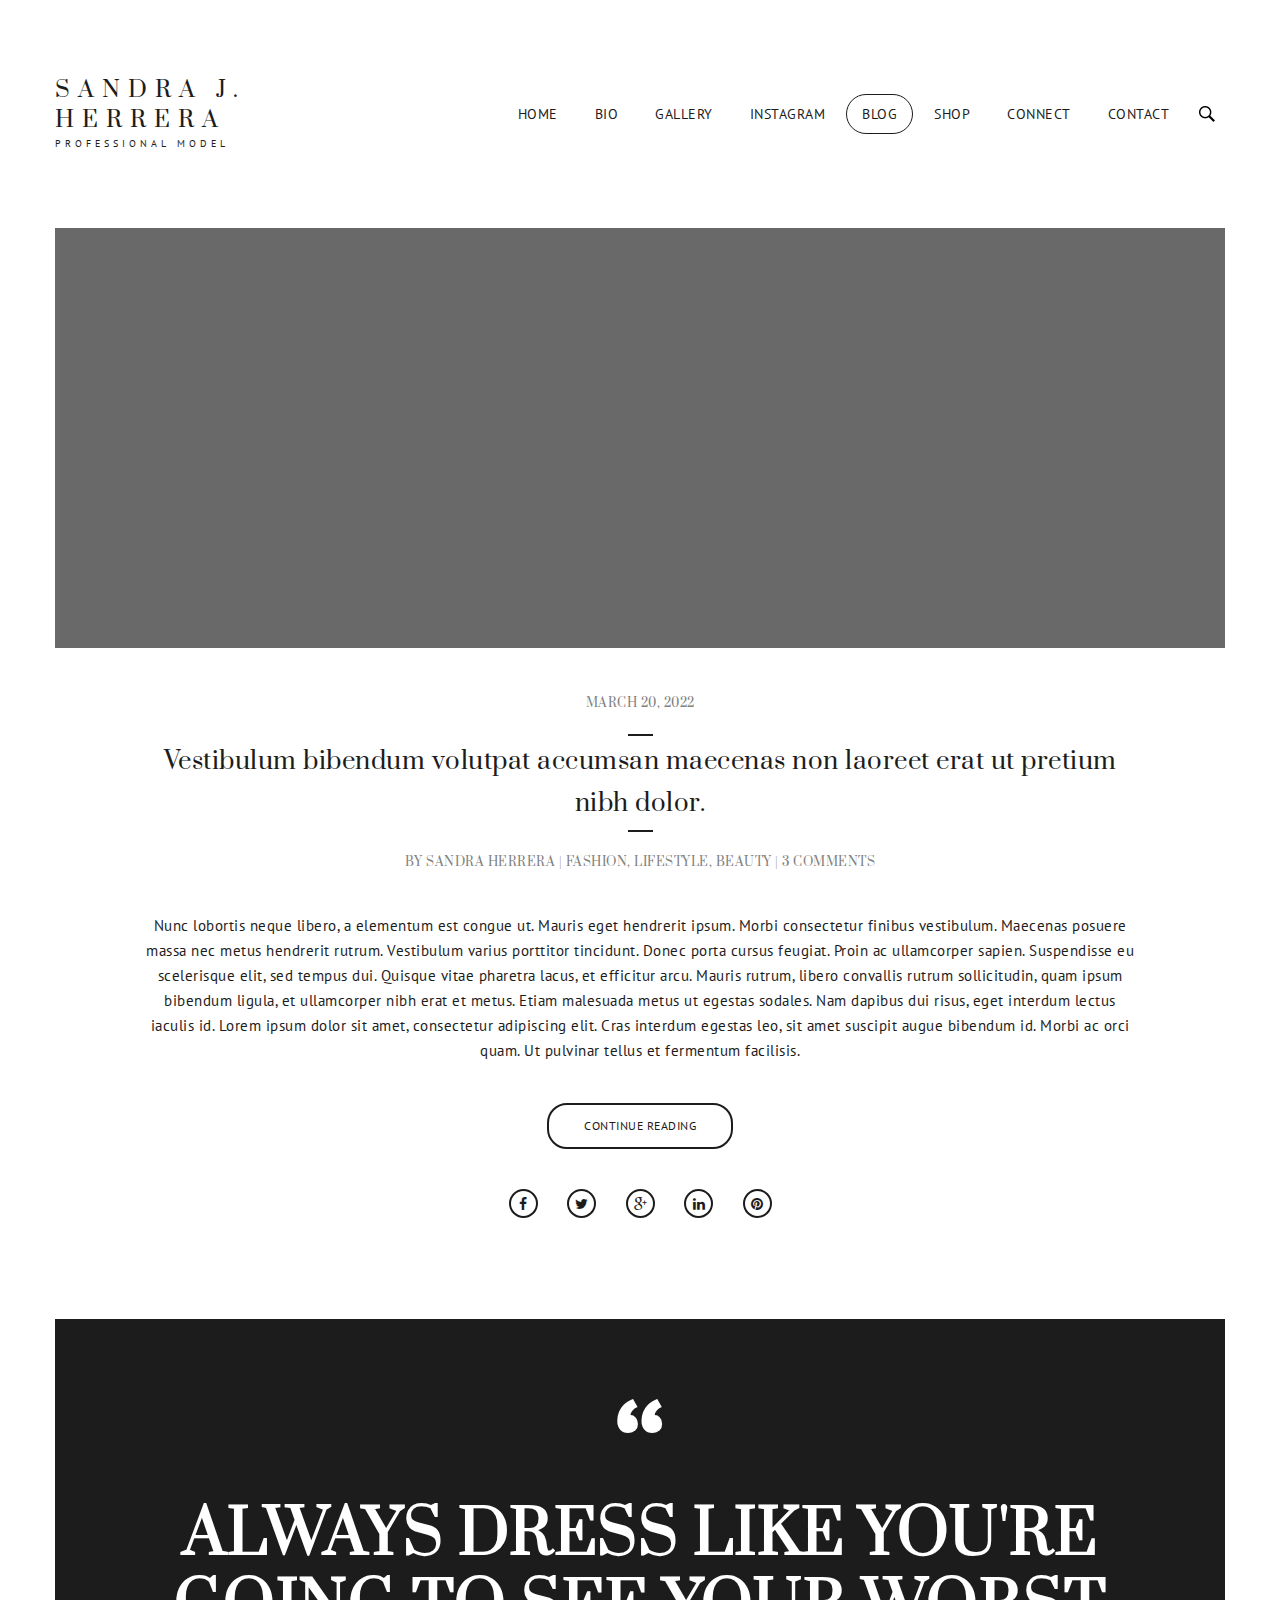
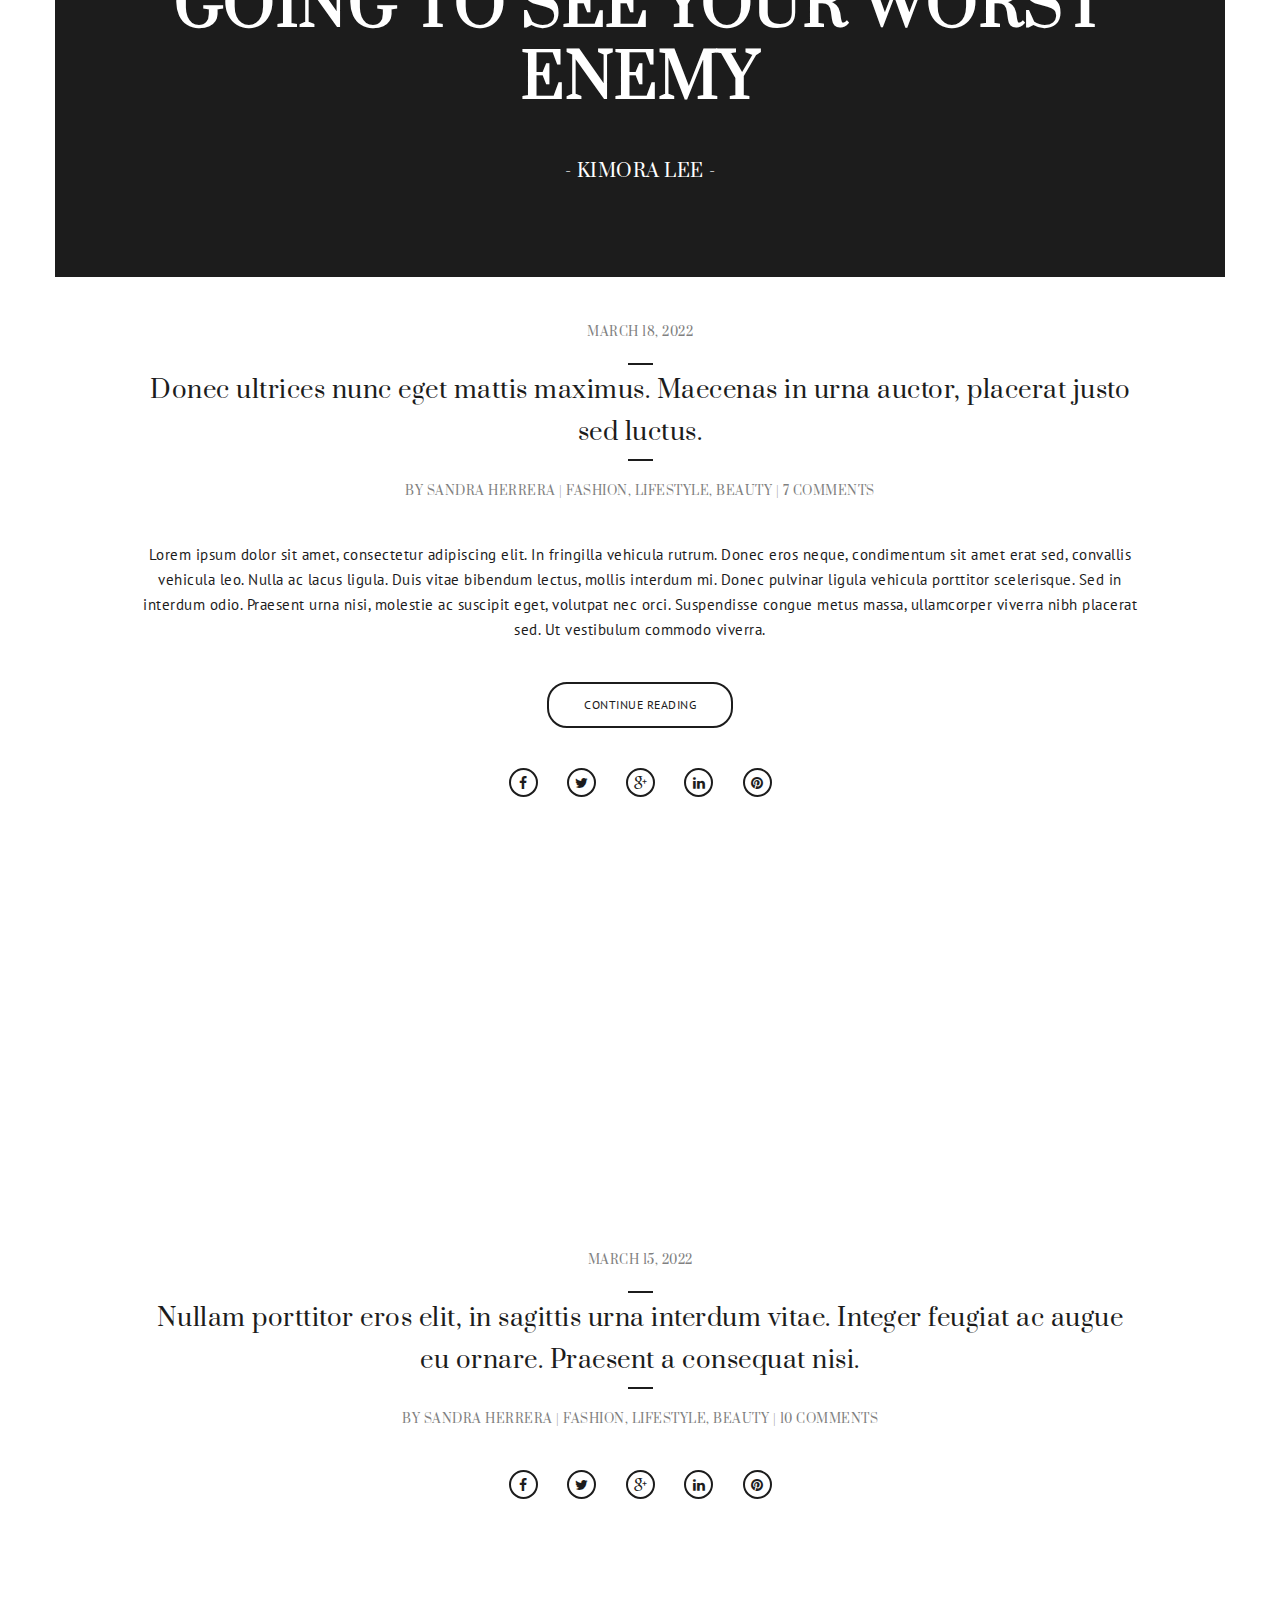
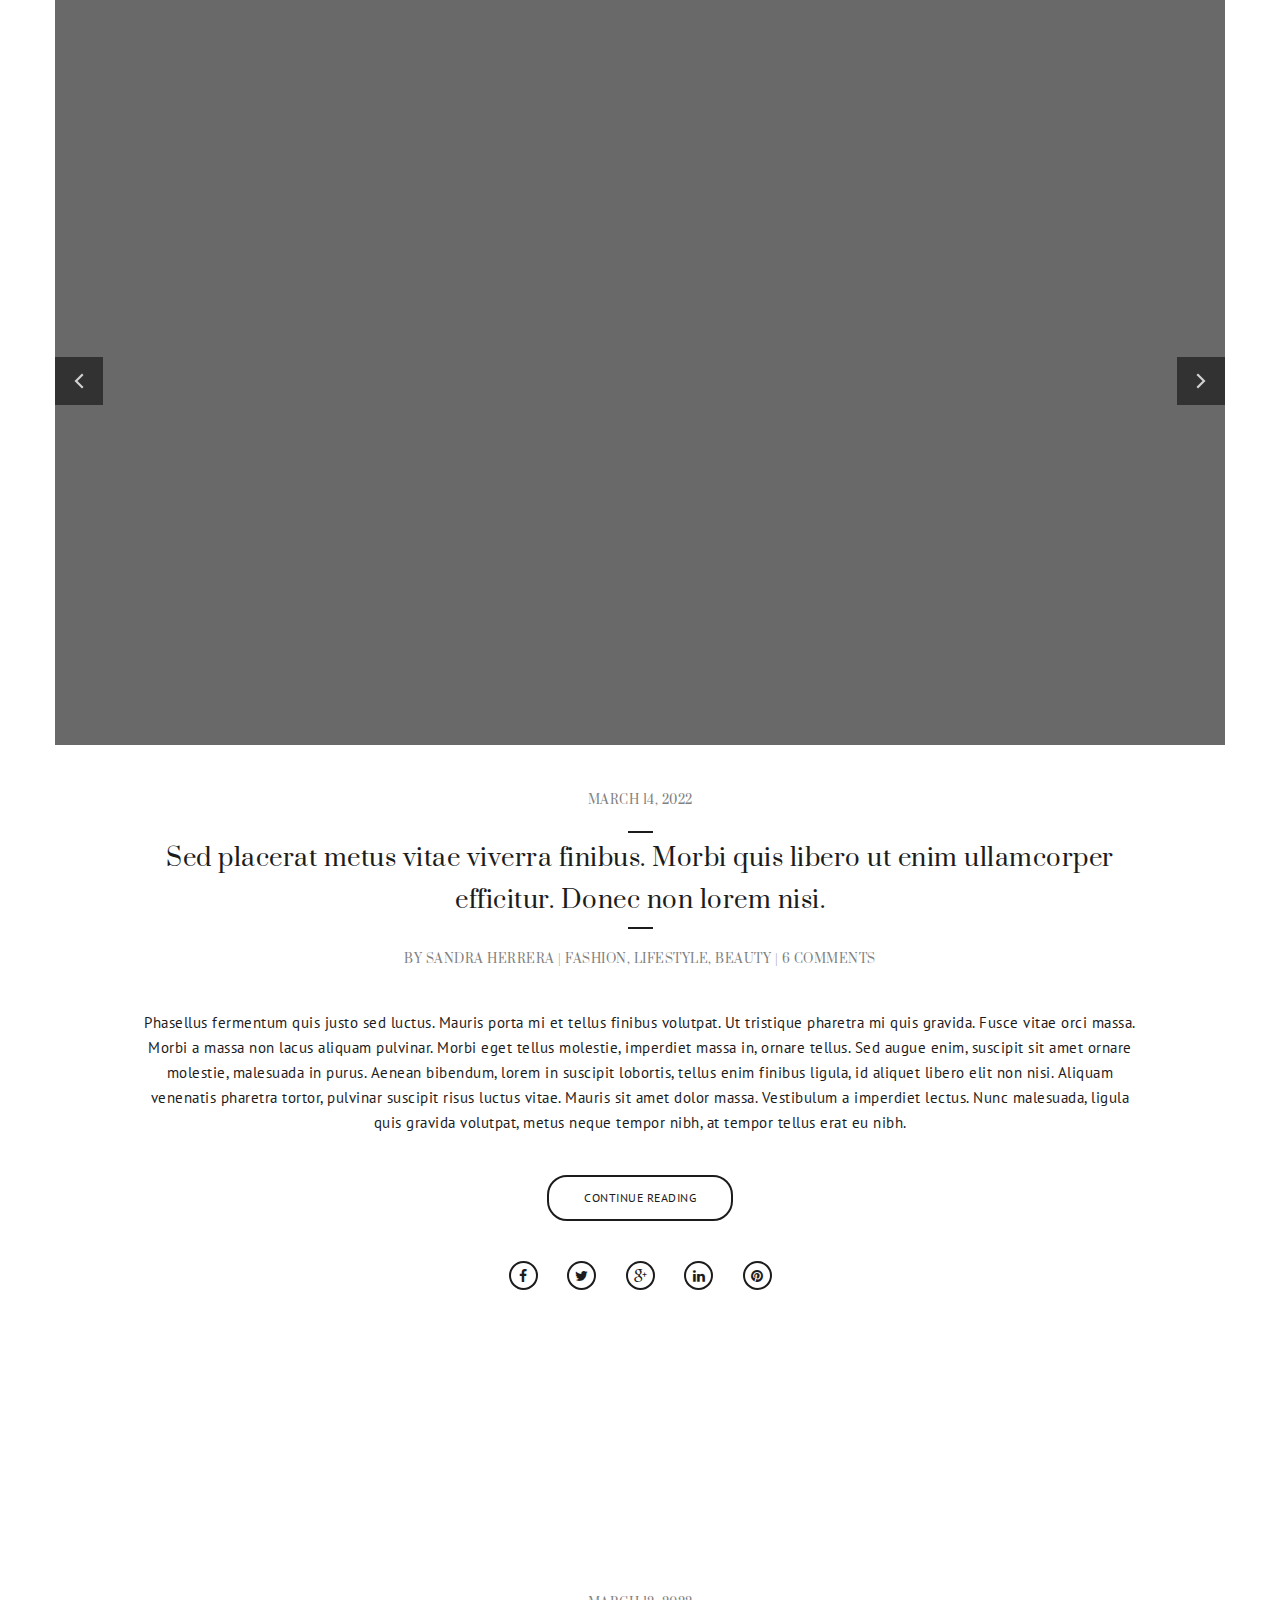
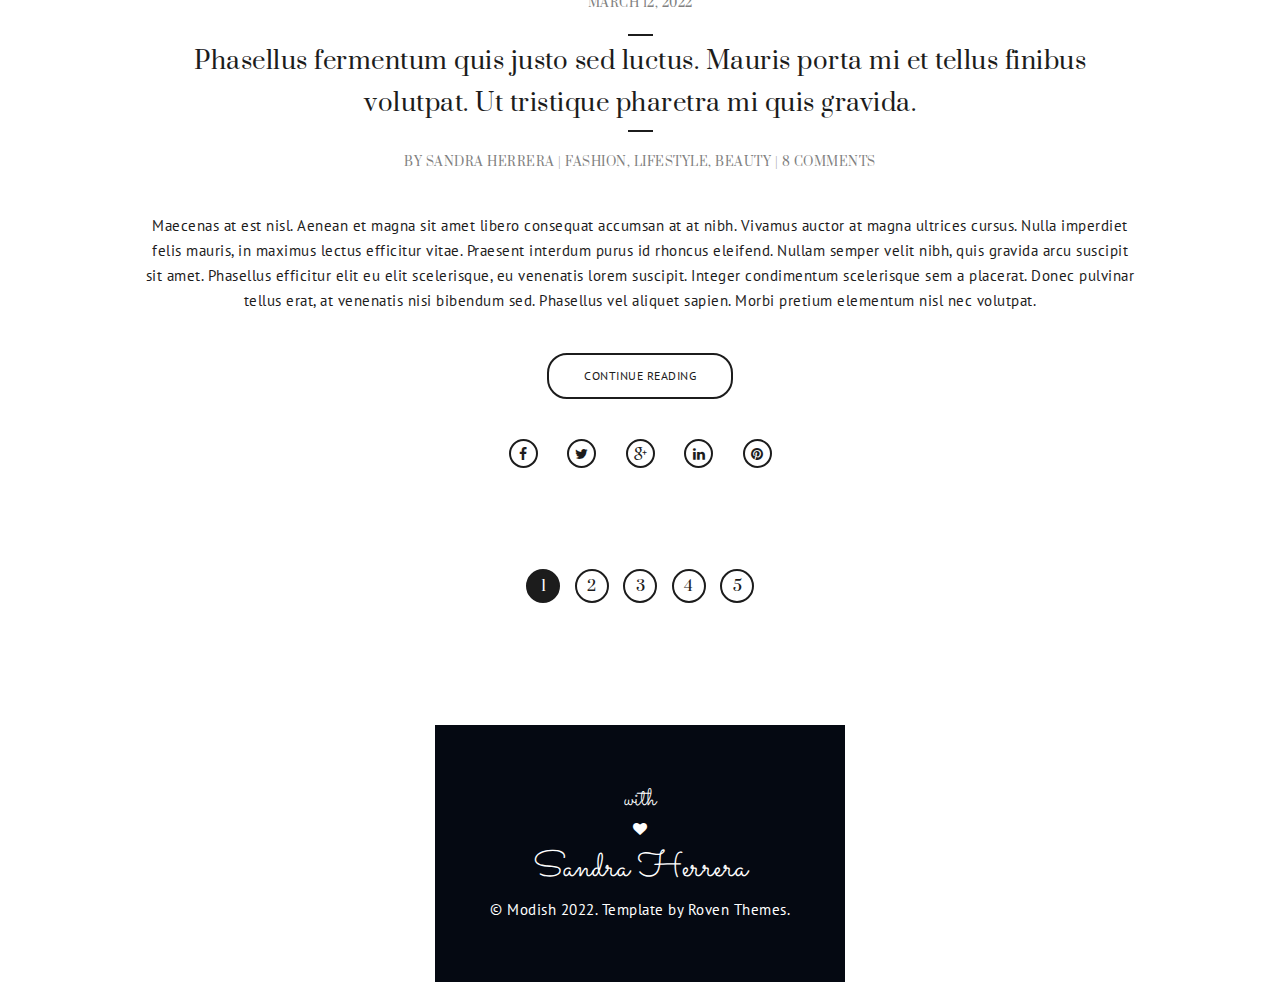
<file: blog.html>
<!DOCTYPE html>
<html>
<head>

	<meta charset="utf-8">
    <meta name="viewport" content="width=device-width, initial-scale=1, maximum-scale=1, user-scalable=0"/> 
	<meta http-equiv="X-UA-Compatible" content="IE=edge,chrome=1,requiresActiveX=true">
    
    
	<title> Blog :: Modish </title>
	<meta name="description" content=" add description  ... ">
    
    <!-- /// Favicons ////////  -->
    <link rel="shortcut icon" href="favicon.png">
	<link rel="apple-touch-icon" sizes="180x180" href="apple-touch-icon.png">
	<meta name="msapplication-TileColor" content="#1c1c1c">
	<meta name="msapplication-TileImage" content="mstile.png">
	<meta name="theme-color" content="#1c1c1c">
	
	
	<!-- /// Google Fonts ////////  -->
    <link rel="stylesheet" href="https://fonts.googleapis.com/css?family=Prata">
    <link rel="stylesheet" href="https://fonts.googleapis.com/css?family=PT+Sans:400,700">
    <link rel="stylesheet" href="https://fonts.googleapis.com/css?family=Sacramento">
    
    <!-- /// FontAwesome Icons 4.3.0 ////////  -->
	<link rel="stylesheet" href="assets/fonts/fontawesome/font-awesome.min.css">
    
    <!-- /// Custom Icon Font ////////  -->
    <link rel="stylesheet" href="assets/fonts/iconfontcustom/icon-font-custom.css">
    
	<!-- /// Template CSS ////////  -->
    <link rel="stylesheet" href="assets/css/modish.css">
    
	<!-- /// JS Plugins CSS ////////  -->
	<link rel="stylesheet" href="assets/vendors/slick/slick.css">
    <link rel="stylesheet" href="assets/vendors/bxslider/jquery.bxslider.css">
    <link rel="stylesheet" href="assets/vendors/magnificpopup/magnific-popup.css">
    <link rel="stylesheet" href="assets/vendors/animations/animate.min.css">
	<link rel="stylesheet" href="assets/vendors/itplayer/css/YTPlayer.css">
    
</head>
<body class="sticky-header header-style-1">
    
    

	<div id="wrap">
    
		<div id="header-wrap">
			<div id="header">
			
			<!-- /// HEADER  //////////////////////////////////////////////////////////////////////////////////////////////////////////// -->

				<div class="container">
                    <div class="row">
                        <div class="span3">
                        
                            <!-- // Logo // -->
                            <div id="logo">                                
                                <h2>
                                    <a href="index.html">
                                        Sandra J. <br> Herrera
                                        <small>Professional Model</small>
                                    </a>
                                </h2>                                
                            </div><!-- ebd #logo -->
                        
                        </div><!-- end .span3 -->
                        <div class="span9">
                        
                            <!-- // Mobile menu trigger // -->
                            
                            <a href="#" id="mobile-menu-trigger">
                                <i class="fa fa-bars"></i>
                            </a>
                            
                            <!-- // Custom search // -->                                        
                            
                            <form action="#" id="custom-search-form" method="get" role="search">
                                <input type="text" value="" name="s" id="s" placeholder="type and press enter to search...">
                                <input type="submit" id="custom-search-submit" value="">
                            </form>
    
                            <a id="custom-search-button" href="#"></a>
                            
                            <!-- // Menu // -->
                            
                            <nav>
                                <ul class="sf-menu fixed" id="menu">
                                    <li>
                                    	<a href="index.html#home"><span>Home</span></a>
                                    </li>
                                    <li>
                                    	<a href="index.html#bio"><span>Bio</span></a>
                                    </li>
                                    <li>
                                    	<a href="index.html#gallery"><span>Gallery</span></a>
                                    </li>
                                    <li>
                                    	<a href="index.html#instagram"><span>Instagram</span></a>
                                    </li>
                                    <li class="dropdown active">
                                    	<a href="blog.html"><span>Blog</span></a>
										<ul>
                                        	<li>
                                            	<a href="blog.html">Blog 1</a>
                                            </li>
                                            <li>
                                            	<a href="blog-2.html">Blog 2</a>
                                            </li>
                                            <li>
                                            	<a href="blog-post.html">Blog post 1</a>
                                            </li>
                                            <li>
                                            	<a href="blog-post-2.html">Blog post 2</a>
                                            </li>
                                        </ul>
                                    </li>
                                    <li class="dropdown">
                                    	<a href="index.html#shop"><span>Shop</span></a>
										<ul>
                                         	<li>
                                            	<a href="shop-category.html">Shop category</a>
                                            </li>
                                            <li>
                                            	<a href="product-description.html">Product description</a>
                                            </li>
                                            <li>
                                            	<a href="shop-cart-page.html">Shop cart page</a>
                                            </li>
                                            <li>
                                            	<a href="shop-checkout.html">Shop checkout</a>
                                            </li>
                                         </ul>
                                    </li>
                                    <li>
                                    	<a href="index.html#connect"><span>Connect</span></a>                                        
                                    </li>
                                    <li>
                                    	<a href="index.html#contact"><span>Contact</span></a>
                                    </li>
                                </ul>
                            </nav>	
    
                        </div><!-- end .span9 -->
                    </div><!-- end .row -->		
				</div><!-- end .container -->
			
            <!-- //////////////////////////////////////////////////////////////////////////////////////////////////////////////////////// -->

			</div><!-- end #header -->
		</div><!-- end #header-wrap -->	
		<div id="content">
		
		<!-- /// CONTENT  /////////////////////////////////////////////////////////////////////////////////////////////////////////// -->

			<div class="container">
            	<div class="row">
                	<div class="span12">
                    	
                        <div class="blog-post">
                        	
                            <div class="blog-post-thumb">
                            	
                                <img src="content/blog/1170x420.jpg" alt="">
                                
                            </div><!-- end .blog-post-thumb -->
                            
                            <div class="blog-post-title">
                            	
                                <h6>March 20, 2022</h6>
                                
                                <h2>
                                	<a href="blog-post.html">Vestibulum bibendum volutpat accumsan maecenas non laoreet erat ut pretium nibh dolor. </a>
                                </h2>
                                
                                <h6>
                                	by 
                                    <a href="#">Sandra Herrera</a> | 
                                    <a href="#">Fashion</a>, 
                                    <a href="#">Lifestyle</a>, 
                                    <a href="#">Beauty</a> | 
                                    <a href="#">3 Comments</a>
                                </h6>
                                
                            </div><!-- end .blog-post-title -->
                            
                            <div class="blog-post-info">
                            	
                                <p> Nunc lobortis neque libero, a elementum est congue ut. Mauris eget hendrerit ipsum. Morbi consectetur 
                                finibus vestibulum. Maecenas posuere massa nec metus hendrerit rutrum. Vestibulum varius porttitor tincidunt. 
                                Donec porta cursus feugiat. Proin ac ullamcorper sapien. Suspendisse eu scelerisque elit, sed tempus dui. 
                                Quisque vitae pharetra lacus, et efficitur arcu. Mauris rutrum, libero convallis rutrum sollicitudin, quam 
                                ipsum bibendum ligula, et ullamcorper nibh erat et metus. Etiam malesuada metus ut egestas sodales. Nam 
                                dapibus dui risus, eget interdum lectus iaculis id. Lorem ipsum dolor sit amet, consectetur adipiscing elit. 
                                Cras interdum egestas leo, sit amet suscipit augue bibendum id. Morbi ac orci quam. Ut pulvinar tellus et 
                                fermentum facilisis.</p>
                                
                                <a class="btn alt btn-large" href="blog-post.html">Continue Reading</a>
                                
                                <div>
                                	
                                    <a class="social-icon facebook-icon" href="#">
                                    	<i class="fa fa-facebook"></i>
                                    </a>
                                    <a class="social-icon twitter-icon" href="#">
                                    	<i class="fa fa-twitter"></i>
                                    </a>
                                    <a class="social-icon googleplus-icon" href="#">
                                    	<i class="fa fa-google-plus"></i>
                                    </a>
                                    <a class="social-icon linkedin-icon" href="#">
                                    	<i class="fa fa-linkedin"></i>
                                    </a>
                                    <a class="social-icon pinterest-icon" href="#">
                                    	<i class="fa fa-pinterest"></i>
                                    </a>                                    
                                    
                                </div>
                                
                            </div><!-- end .blog-post-info -->
                            
                        </div><!-- end .blog-post -->
                        
                    </div><!-- end .span12 -->
                </div><!-- end .row -->
            </div><!-- end .container -->
            
            <div class="container">
            	<div class="row">
                	<div class="span12">
                    	
                        <div class="blog-post">
                        	
                            <div class="blog-post-thumb">
                            	
                                <blockquote>
                                	
                                    <h1>Always dress like you're going to see your worst enemy</h1>
                                    
                                    <h3>Kimora Lee</h3>
                                    
                                </blockquote>
                                
                            </div><!-- end .blog-post-thumb -->
                            
                            <div class="blog-post-title">
                            	
                                <h6>March 18, 2022</h6>
                                
                                <h2>
                                	<a href="blog-post.html">Donec ultrices nunc eget mattis maximus. Maecenas in urna auctor, placerat justo sed luctus.</a>
                                </h2>
                                
                                <h6>
                                	by 
                                    <a href="#">Sandra Herrera</a> | 
                                    <a href="#">Fashion</a>, 
                                    <a href="#">Lifestyle</a>, 
                                    <a href="#">Beauty</a> | 
                                    <a href="#">7 Comments</a>
                                </h6>
                                
                            </div><!-- end .blog-post-title -->
                            
                            <div class="blog-post-info">
                            	
                                <p>Lorem ipsum dolor sit amet, consectetur adipiscing elit. In fringilla vehicula rutrum. Donec eros neque, 
                                condimentum sit amet erat sed, convallis vehicula leo. Nulla ac lacus ligula. Duis vitae bibendum lectus, 
                                mollis interdum mi. Donec pulvinar ligula vehicula porttitor scelerisque. Sed in interdum odio. Praesent urna 
                                nisi, molestie ac suscipit eget, volutpat nec orci. Suspendisse congue metus massa, ullamcorper viverra nibh 
                                placerat sed. Ut vestibulum commodo viverra. </p>
                                
                                <a class="btn alt btn-large" href="blog-post.html">Continue Reading</a>
                                
                                <div>
                                	
                                    <a class="social-icon facebook-icon" href="#">
                                    	<i class="fa fa-facebook"></i>
                                    </a>
                                    <a class="social-icon twitter-icon" href="#">
                                    	<i class="fa fa-twitter"></i>
                                    </a>
                                    <a class="social-icon googleplus-icon" href="#">
                                    	<i class="fa fa-google-plus"></i>
                                    </a>
                                    <a class="social-icon linkedin-icon" href="#">
                                    	<i class="fa fa-linkedin"></i>
                                    </a>
                                    <a class="social-icon pinterest-icon" href="#">
                                    	<i class="fa fa-pinterest"></i>
                                    </a>                                    
                                    
                                </div>
                                
                            </div><!-- end .blog-post-info -->
                            
                        </div><!-- end .blog-post -->
                        
                    </div><!-- end .span12 -->
                </div><!-- end .row -->
            </div><!-- end .container -->
            
            <div class="container">
            	<div class="row">
                	<div class="span12">
                    	
                        <div class="blog-post">
                        	
                            <div class="blog-post-thumb">
                            	
                                <div class="fitvids">
                                    <iframe width="100%" height="300" scrolling="no" frameborder="no" src="https://w.soundcloud.com/player/?url=https%3A//api.soundcloud.com/tracks/178148735&amp;auto_play=false&amp;hide_related=false&amp;show_comments=true&amp;show_user=true&amp;show_reposts=false&amp;visual=true"></iframe>
                                </div><!-- fitvids -->
                                
                            </div><!-- end .blog-post-thumb -->
                            
                            <div class="blog-post-title">
                            	
                                <h6>March 15, 2022</h6>
                                
                                <h2>
                                	<a href="blog-post.html">Nullam porttitor eros elit, in sagittis urna interdum vitae. Integer feugiat ac augue eu 
                                    ornare. Praesent a consequat nisi. </a>
                                </h2>
                                
                                <h6>
                                	by 
                                    <a href="#">Sandra Herrera</a> | 
                                    <a href="#">Fashion</a>, 
                                    <a href="#">Lifestyle</a>, 
                                    <a href="#">Beauty</a> | 
                                    <a href="#">10 Comments</a>
                                </h6>
                                
                            </div><!-- end .blog-post-title -->
                            
                            <div class="blog-post-info">
                                
                                <div>
                                	
                                    <a class="social-icon facebook-icon" href="#">
                                    	<i class="fa fa-facebook"></i>
                                    </a>
                                    <a class="social-icon twitter-icon" href="#">
                                    	<i class="fa fa-twitter"></i>
                                    </a>
                                    <a class="social-icon googleplus-icon" href="#">
                                    	<i class="fa fa-google-plus"></i>
                                    </a>
                                    <a class="social-icon linkedin-icon" href="#">
                                    	<i class="fa fa-linkedin"></i>
                                    </a>
                                    <a class="social-icon pinterest-icon" href="#">
                                    	<i class="fa fa-pinterest"></i>
                                    </a>                                    
                                    
                                </div>
                                
                            </div><!-- end .blog-post-info -->
                            
                        </div><!-- end .blog-post -->
                        
                    </div><!-- end .span12 -->
                </div><!-- end .row -->
            </div><!-- end .container -->
            
            <div class="container">
            	<div class="row">
                	<div class="span12">
                    	
                        <div class="blog-post">
                        	
                            <div class="blog-post-thumb">
                            	
                                <div class="images-slider">
                                	
                                    <ul class="slides">
                                    	<li>
                                        	<img src="content/blog/1170x745-1.jpg" alt="">
                                        </li>
                                        <li>
                                        	<img src="content/blog/1170x745-2.jpg" alt="">
                                        </li>
                                        <li>
                                        	<img src="content/blog/1170x745-3.jpg" alt="">
                                        </li>
                                    </ul>
                                    
                                </div><!-- end .images-slider -->
                                
                            </div><!-- end .blog-post-thumb -->
                            
                            <div class="blog-post-title">
                            	
                                <h6>March 14, 2022</h6>
                                
                                <h2>
                                	<a href="blog-post.html">Sed placerat metus vitae viverra finibus. Morbi quis libero ut enim ullamcorper efficitur. 
                                    Donec non lorem nisi. </a>
                                </h2>                                                                
                              
                                <h6>
                                	by 
                                    <a href="#">Sandra Herrera</a> | 
                                    <a href="#">Fashion</a>, 
                                    <a href="#">Lifestyle</a>, 
                                    <a href="#">Beauty</a> | 
                                    <a href="#">6 Comments</a>
                                </h6>
                                
                            </div><!-- end .blog-post-title -->
                            
                            <div class="blog-post-info">
                            
                            	<p>Phasellus fermentum quis justo sed luctus. Mauris porta mi et tellus finibus volutpat. Ut tristique pharetra 
                                mi quis gravida. Fusce vitae orci massa. Morbi a massa non lacus aliquam pulvinar. Morbi eget tellus molestie, 
                                imperdiet massa in, ornare tellus. Sed augue enim, suscipit sit amet ornare molestie, malesuada in purus. Aenean 
                                bibendum, lorem in suscipit lobortis, tellus enim finibus ligula, id aliquet libero elit non nisi. Aliquam venenatis 
                                pharetra tortor, pulvinar suscipit risus luctus vitae. Mauris sit amet dolor massa. Vestibulum a imperdiet lectus. 
                                Nunc malesuada, ligula quis gravida volutpat, metus neque tempor nibh, at tempor tellus erat eu nibh. </p>
                                
                                <a class="btn alt btn-large" href="blog-post.html">Continue Reading</a>
                                
                                <div>
                                	
                                    <a class="social-icon facebook-icon" href="#">
                                    	<i class="fa fa-facebook"></i>
                                    </a>
                                    <a class="social-icon twitter-icon" href="#">
                                    	<i class="fa fa-twitter"></i>
                                    </a>
                                    <a class="social-icon googleplus-icon" href="#">
                                    	<i class="fa fa-google-plus"></i>
                                    </a>
                                    <a class="social-icon linkedin-icon" href="#">
                                    	<i class="fa fa-linkedin"></i>
                                    </a>
                                    <a class="social-icon pinterest-icon" href="#">
                                    	<i class="fa fa-pinterest"></i>
                                    </a>                                    
                                    
                                </div>
                                
                            </div><!-- end .blog-post-info -->
                            
                        </div><!-- end .blog-post -->
                        
                    </div><!-- end .span12 -->
                </div><!-- end .row -->
            </div><!-- end .container -->
            
            <div class="container">
            	<div class="row">
                	<div class="span12">
                    	
                        <div class="blog-post">
                        	
                            <div class="blog-post-thumb">
                            	
                                <div class="fitvids">
                                    <iframe src="https://player.vimeo.com/video/64554480" webkitAllowFullScreen mozallowfullscreen allowFullScreen></iframe>
                                </div><!-- fitvids -->
                                
                            </div><!-- end .blog-post-thumb -->
                            
                            <div class="blog-post-title">
                            	
                                <h6>March 12, 2022</h6>
                                
                                <h2>
                                	<a href="blog-post.html">Phasellus fermentum quis justo sed luctus. Mauris porta mi et tellus 
                                    finibus volutpat. Ut tristique pharetra mi quis gravida.</a>
                                </h2>                                                                
                              
                                <h6>
                                	by 
                                    <a href="#">Sandra Herrera</a> | 
                                    <a href="#">Fashion</a>, 
                                    <a href="#">Lifestyle</a>, 
                                    <a href="#">Beauty</a> | 
                                    <a href="#">8 Comments</a>
                                </h6>
                                
                            </div><!-- end .blog-post-title -->
                            
                            <div class="blog-post-info">
                            
                            	<p>Maecenas at est nisl. Aenean et magna sit amet libero consequat accumsan at at nibh. Vivamus auctor at 
                                magna ultrices cursus. Nulla imperdiet felis mauris, in maximus lectus efficitur vitae. Praesent interdum 
                                purus id rhoncus eleifend. Nullam semper velit nibh, quis gravida arcu suscipit sit amet. Phasellus efficitur 
                                elit eu elit scelerisque, eu venenatis lorem suscipit. Integer condimentum scelerisque sem a placerat. Donec 
                                pulvinar tellus erat, at venenatis nisi bibendum sed. Phasellus vel aliquet sapien. Morbi pretium elementum 
                                nisl nec volutpat. </p>
                                
                                <a class="btn alt btn-large" href="blog-post.html">Continue Reading</a>
                                
                                <div>
                                	
                                    <a class="social-icon facebook-icon" href="#">
                                    	<i class="fa fa-facebook"></i>
                                    </a>
                                    <a class="social-icon twitter-icon" href="#">
                                    	<i class="fa fa-twitter"></i>
                                    </a>
                                    <a class="social-icon googleplus-icon" href="#">
                                    	<i class="fa fa-google-plus"></i>
                                    </a>
                                    <a class="social-icon linkedin-icon" href="#">
                                    	<i class="fa fa-linkedin"></i>
                                    </a>
                                    <a class="social-icon pinterest-icon" href="#">
                                    	<i class="fa fa-pinterest"></i>
                                    </a>                                    
                                    
                                </div>
                                
                            </div><!-- end .blog-post-info -->
                            
                        </div><!-- end .blog-post -->
                        
                    </div><!-- end .span12 -->
                </div><!-- end .row -->
            </div><!-- end .container -->
            
            <div class="container">
                <div class="row">
                    <div class="span12">
                        
                        <ul class="pagination">
                            <li class="current">
                                <a href="#">1</a>
                            </li>
                            <li>
                                <a href="#">2</a>
                            </li>
                            <li>
                                <a href="#">3</a>
                            </li>
                            <li>
                                <a href="#">4</a>
                            </li>
                            <li>
                                <a href="#">5</a>
                            </li>
                        </ul><!-- end .pagination -->
                    
                    </div><!-- end .span12 -->
                </div><!-- end .row -->
            </div><!-- end .container -->
            
		<!-- //////////////////////////////////////////////////////////////////////////////////////////////////////////////////////// -->

		</div><!-- end #content -->		
		<div id="footer">
		
		<!-- /// FOOTER     ///////////////////////////////////////////////////////////////////////////////////////////////////////// -->

			<div class="container">
                <div class="row">
                    <div class="span12" id="footer-widget-area-1">
                        
                        <div class="widget widget_text">
                        
                            <div class="textwidget">
                                
                                <div class="copyright">
                                	
                                    <h1>
                                    	<small>with</small><br>
                                        <i class="fa fa-heart"></i><br>
                                        Sandra Herrera
                                    </h1>
                                    
                                    <p>&copy; Modish 2022. Template by <a href="https://roventhemes.com/" title="Free and premium HTML5 Templates">Roven Themes</a>.</p>
                                    
                                </div><!-- end .copyright -->
                                
                            </div><!-- end .textwidget -->
                            
                        </div><!-- end .widget_text -->
                        
                    </div><!-- end .span3 -->
                </div><!-- end .row -->
            </div><!-- end .container -->
            
		<!-- //////////////////////////////////////////////////////////////////////////////////////////////////////////////////////// -->

		</div><!-- end #footer -->		
		
	</div><!-- end #wrap -->
    
    <a id="back-to-top" href="#">
	    <i class="ifc-up4"></i>
    </a>

    <!-- /// jQuery ////////  -->
	<script src="assets/vendors/jquery-2.1.3.min.js"></script>

    <!-- /// ViewPort ////////  -->
	<script src="assets/vendors/viewport/jquery.viewport.js"></script>
    
    <!-- /// Easing ////////  -->
	<script src="assets/vendors/easing/jquery.easing.1.3.js"></script>

    
    <!-- /// Slick ////////  -->
    <script src="assets/vendors/slick/slick.min.js"></script>
    
    <!-- /// Animations ////////  -->
    <script src="assets/vendors/animations/animate.js"></script>
     
    <!-- /// Superfish Menu ////////  -->
	<script src="assets/vendors/superfish/hoverIntent.js"></script>
    <script src="assets/vendors/superfish/superfish.js"></script>
    
    
    <!-- /// bxSlider ////////  -->
	<script src="assets/vendors/bxslider/jquery.bxslider.min.js"></script>
    
   	<!-- /// Magnific Popup ////////  -->
	<script src="assets/vendors/magnificpopup/jquery.magnific-popup.min.js"></script>
    
    <!-- /// Isotope ////////  -->
	<script src="assets/vendors/isotope/imagesloaded.pkgd.min.js"></script>
	<script src="assets/vendors/isotope/isotope.pkgd.min.js"></script>
    
    <!-- /// Parallax ////////  -->
	<script src="assets/vendors/parallax/jquery.parallax.min.js"></script>

	<!-- /// EasyPieChart ////////  -->
	<script src="assets/vendors/easypiechart/jquery.easypiechart.min.js"></script>
    
	<!-- /// YTPlayer ////////  -->
	<script src="assets/vendors/itplayer/jquery.mb.YTPlayer.js"></script>
	
    <!-- /// Easy Tabs ////////  -->
    <script src="assets/vendors/easytabs/jquery.easytabs.min.js"></script>	
    
    <!-- /// Form validate ////////  -->
    <script src="assets/vendors/jqueryvalidate/jquery.validate.min.js"></script>
    
	<!-- /// Form submit ////////  -->
    <script src="assets/vendors/jqueryform/jquery.form.min.js"></script>
    
    <!-- /// gMap ////////  -->
	<script src="https://maps.google.com/maps/api/js?key=AIzaSyDG-gTAgMTtgV3DOK0UQIkcruOy2yDDauc&sensor=false"></script>
	<script src="assets/vendors/gmap/jquery.gmap.min.js"></script>

	
	<!-- /// Instagram ////////  -->
	<script src="assets/vendors/instagram/instafeed.min.js"></script>
    
    <!-- /// Scrollspy ////////  -->
	<script src="assets/vendors/scrollspy/scrollspy.min.js"></script>
	
	<!-- /// Custom JS ////////  -->
	<script src="assets/js/modish.js"></script>

</body>
</html>
</file>
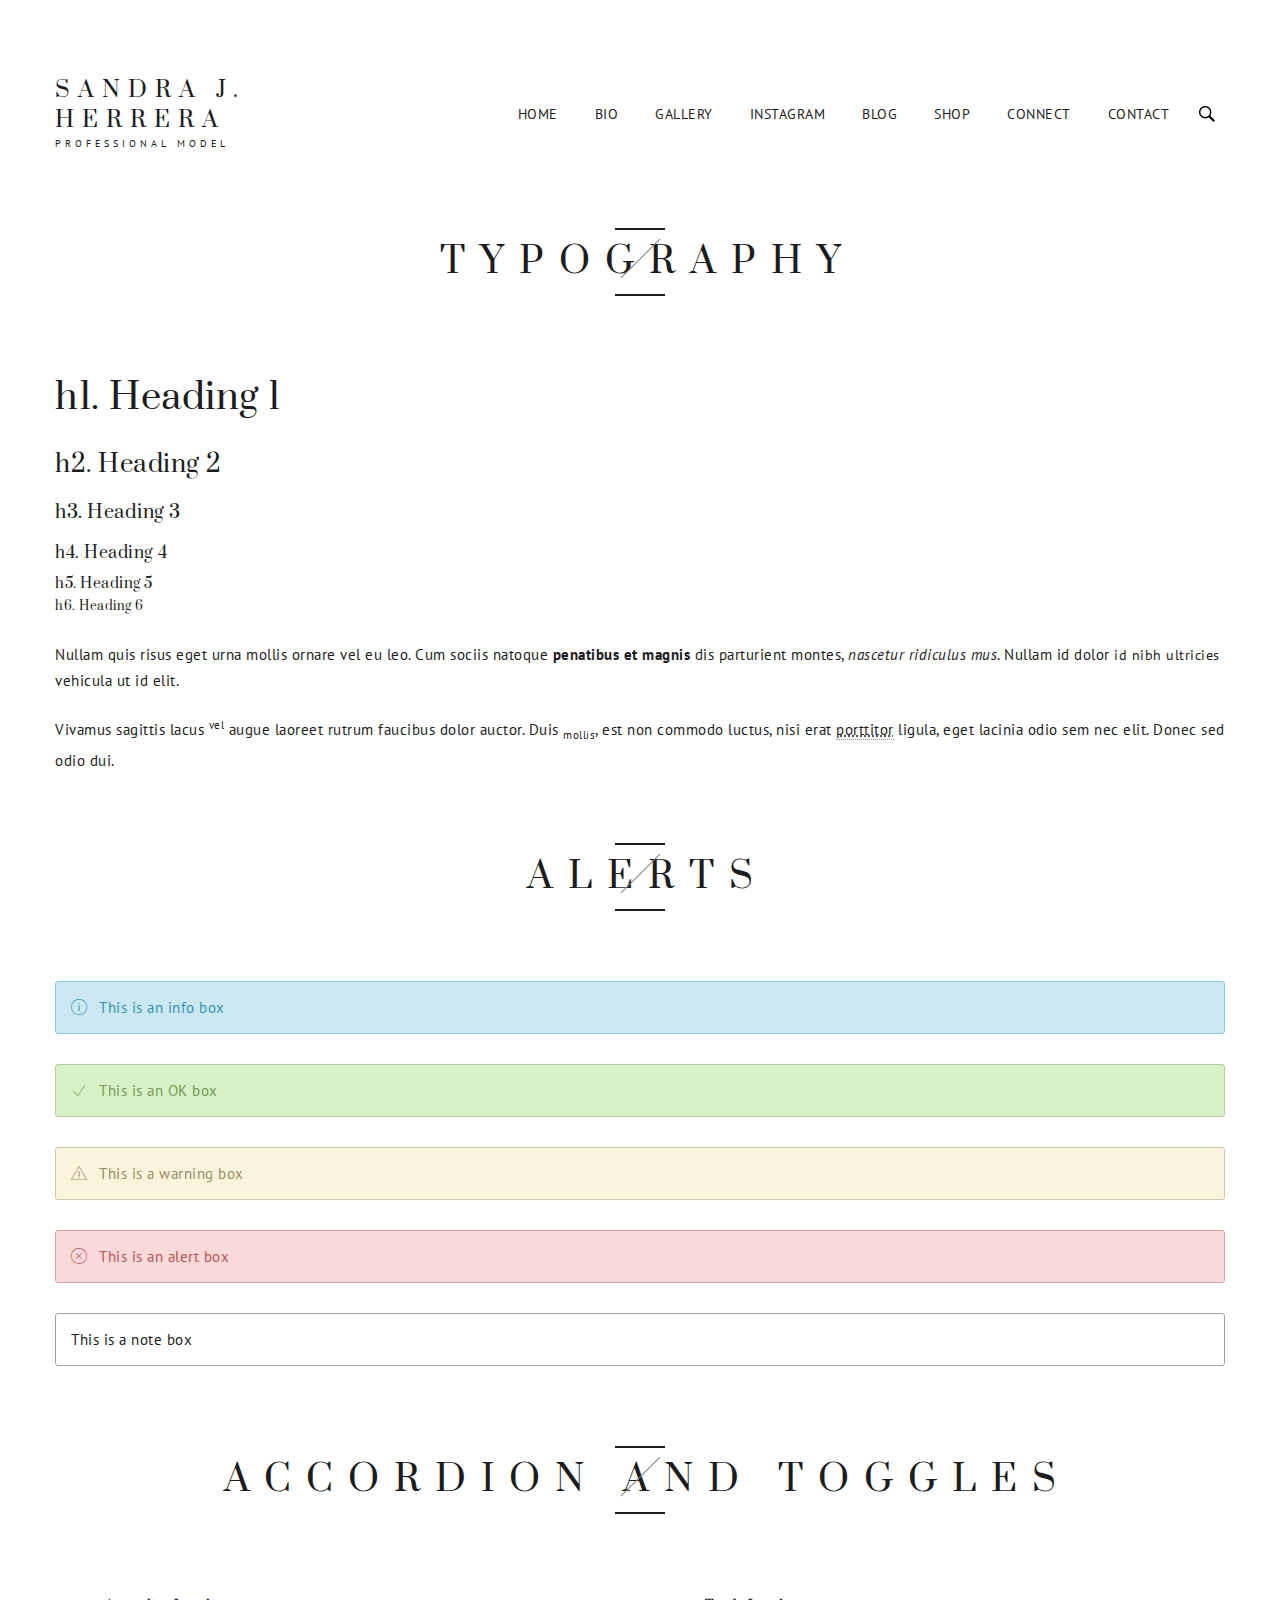
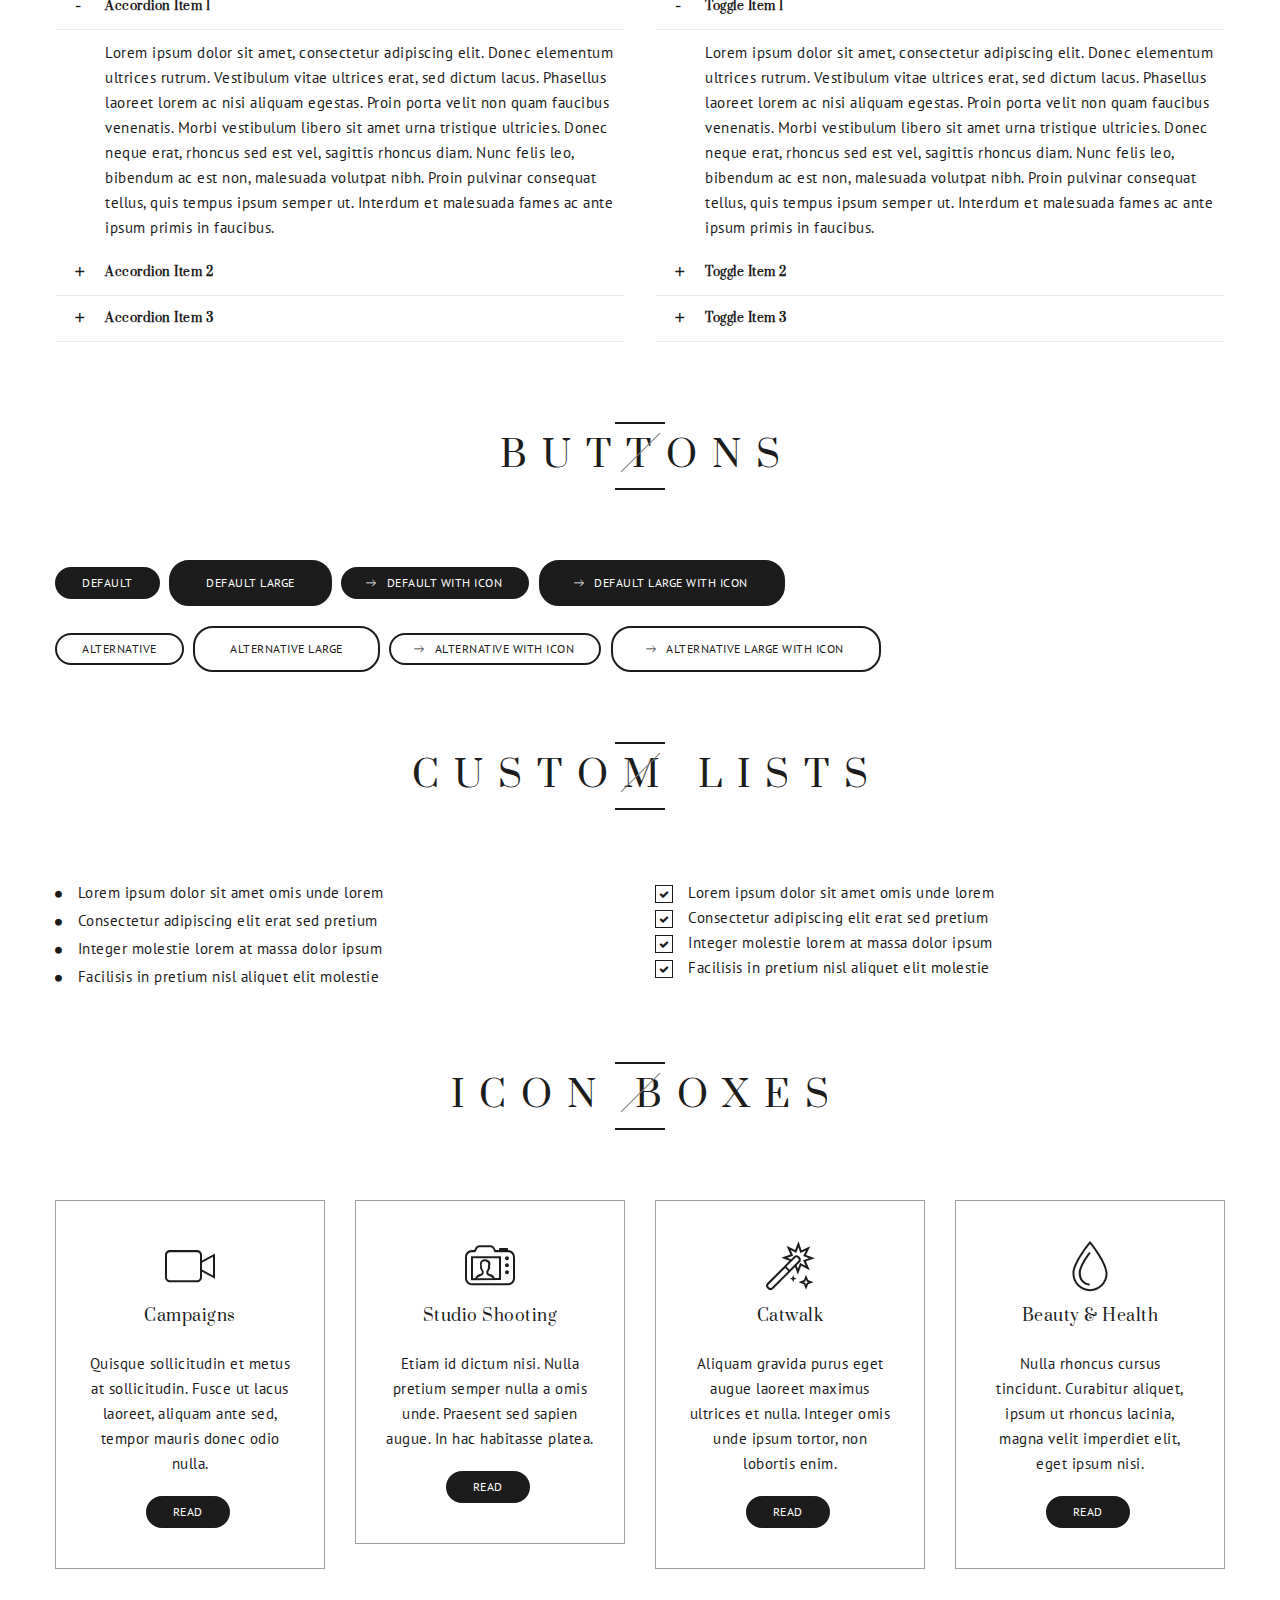
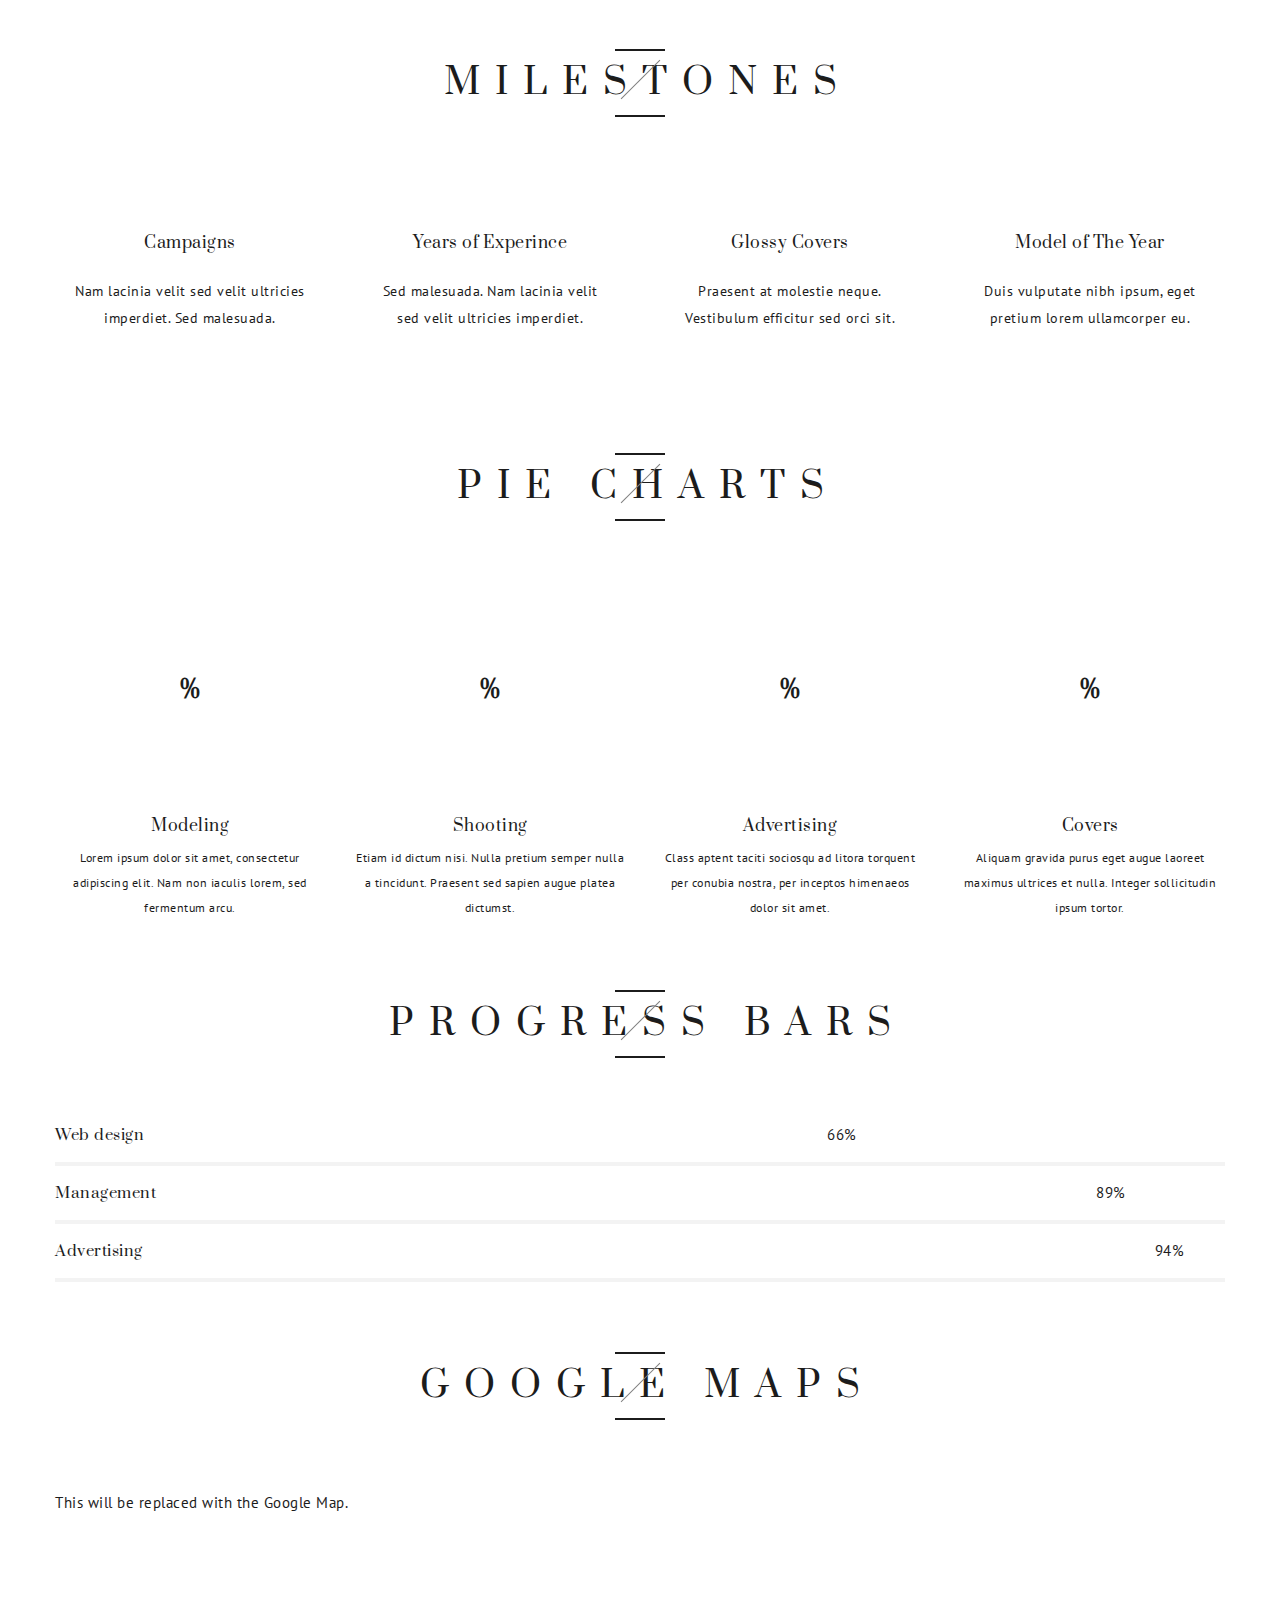
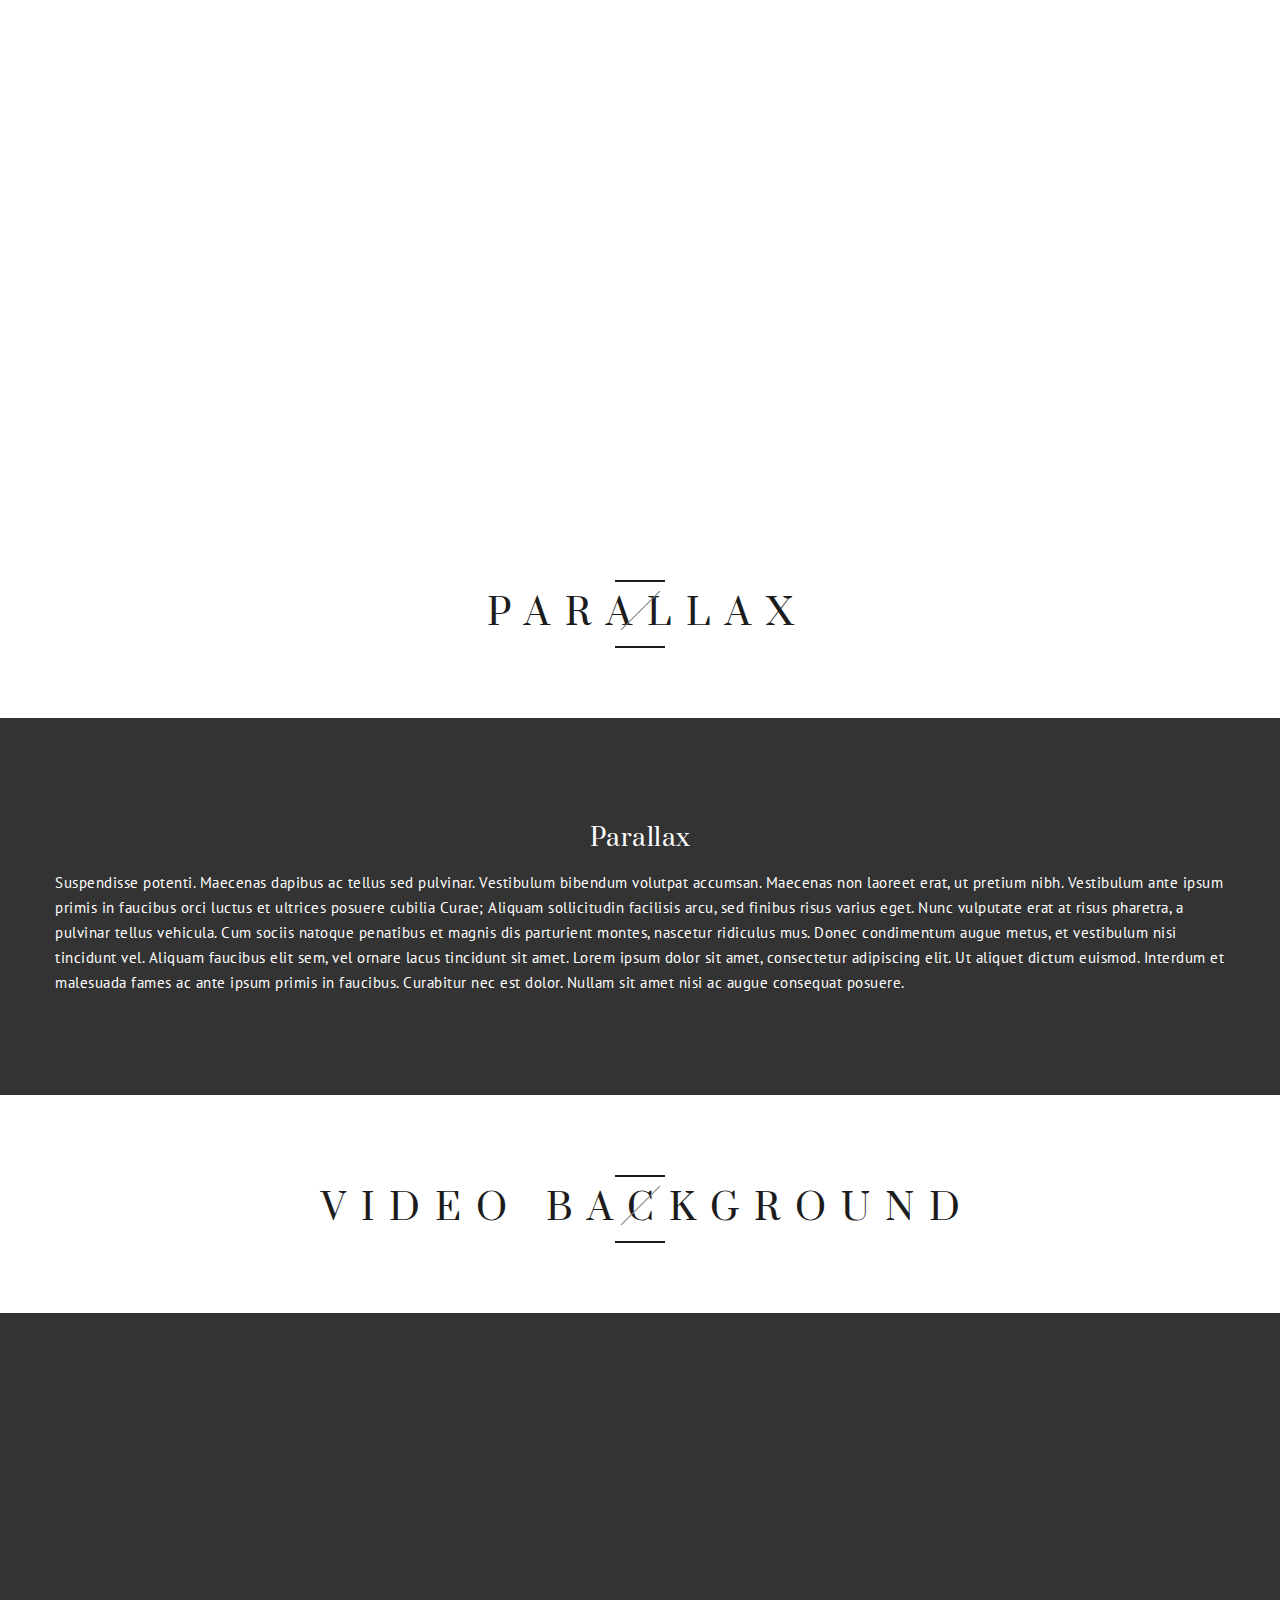
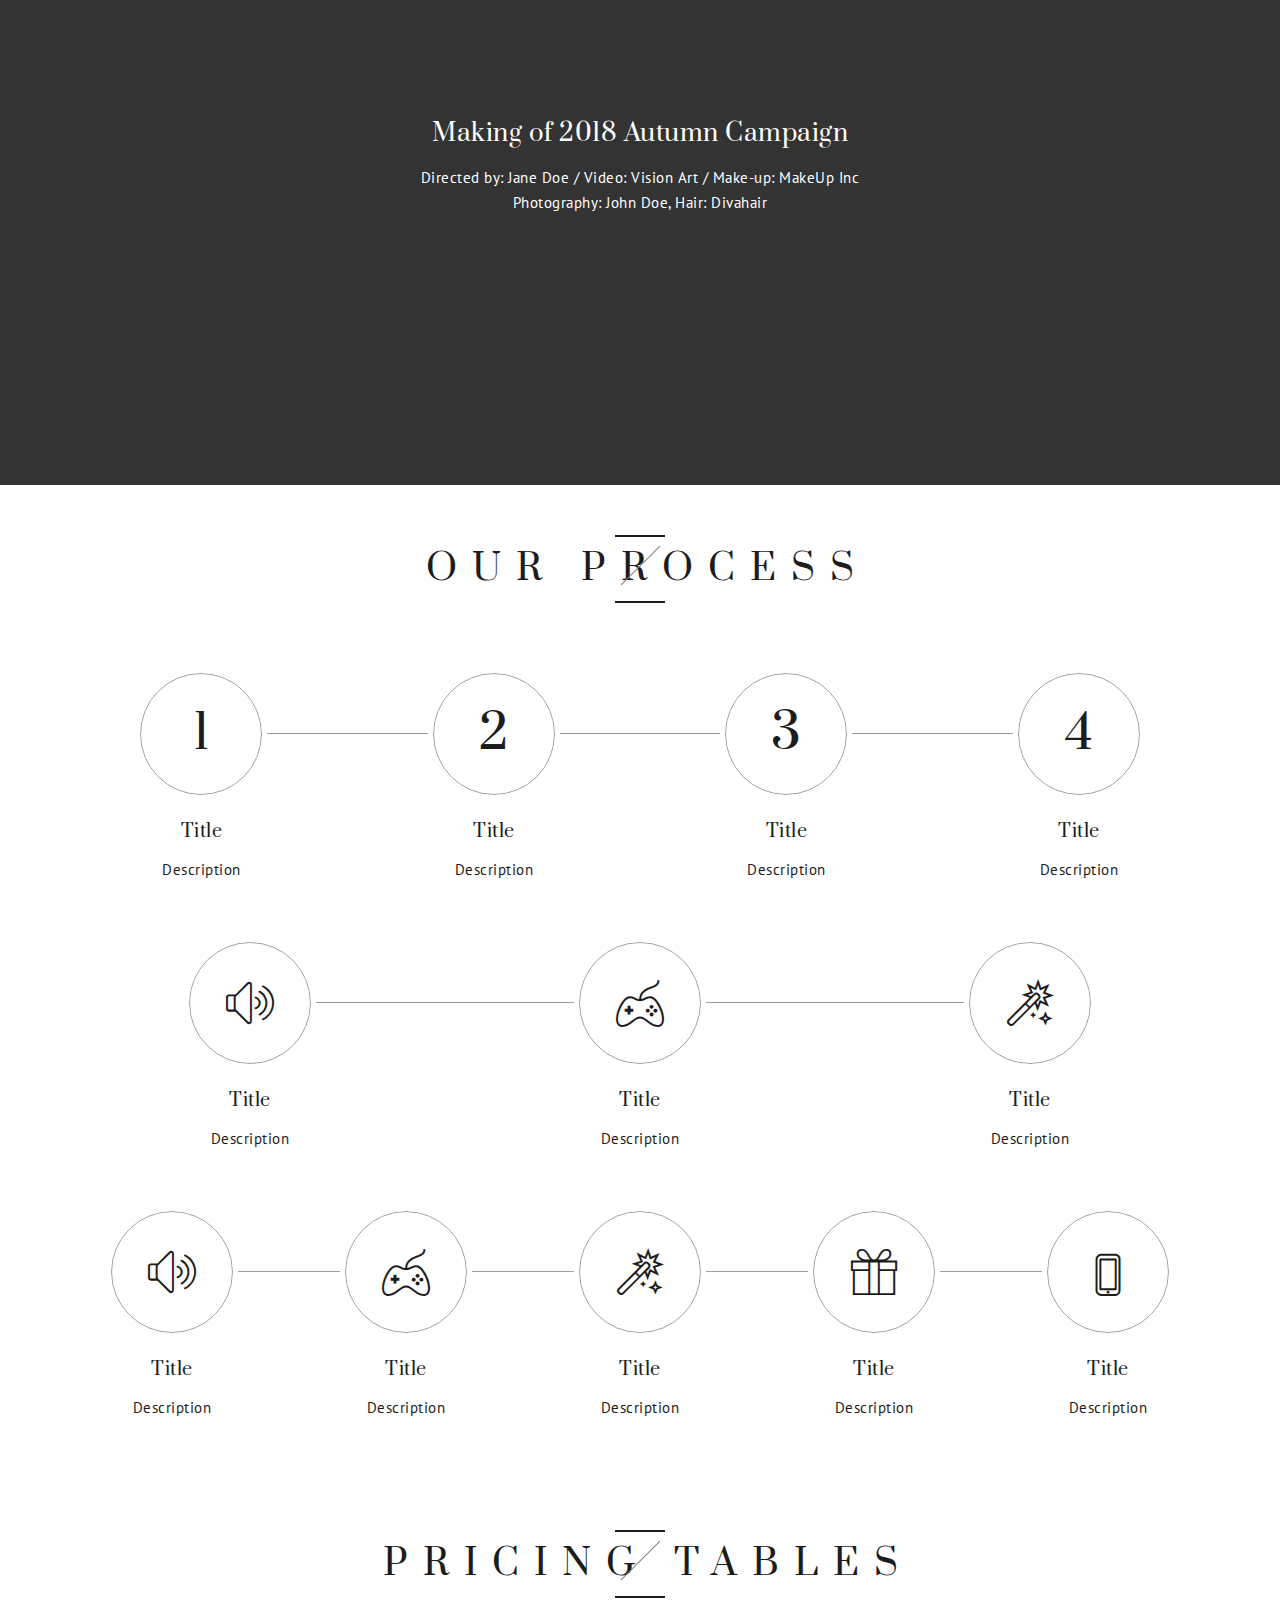
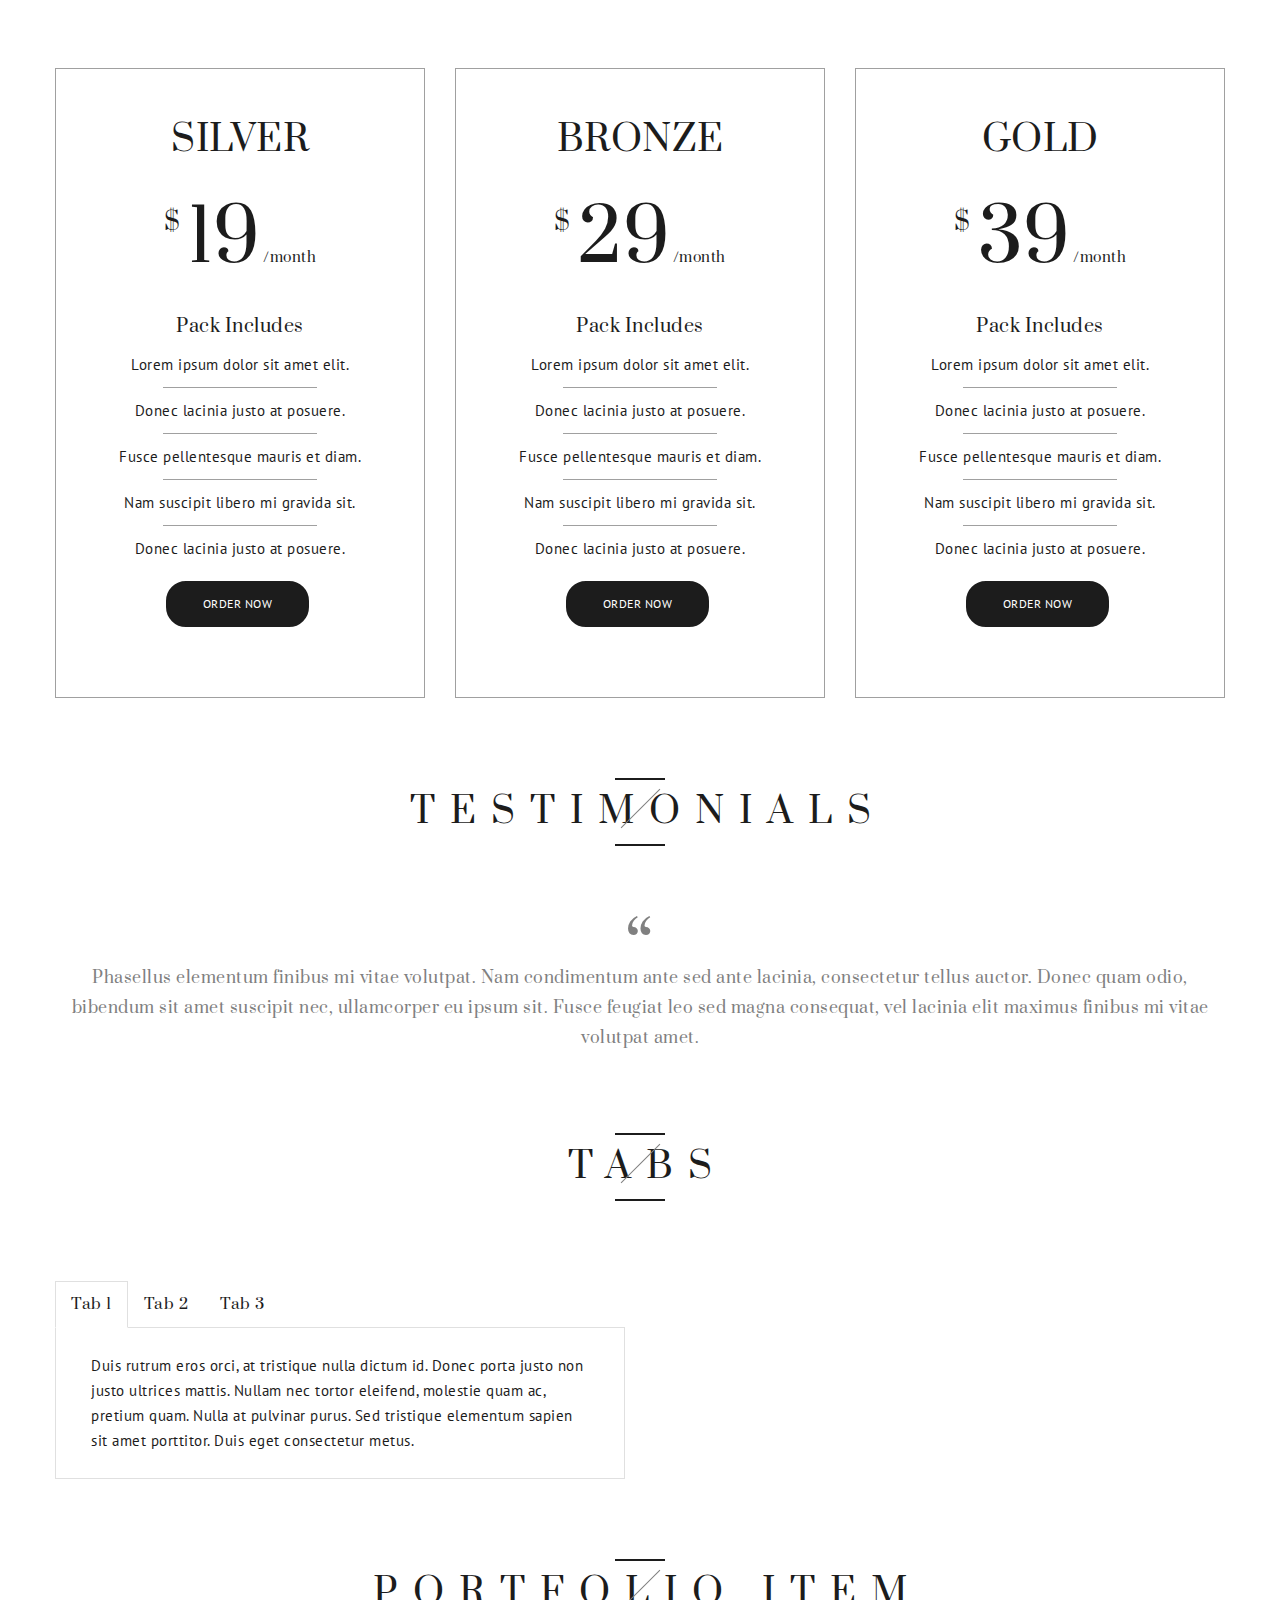
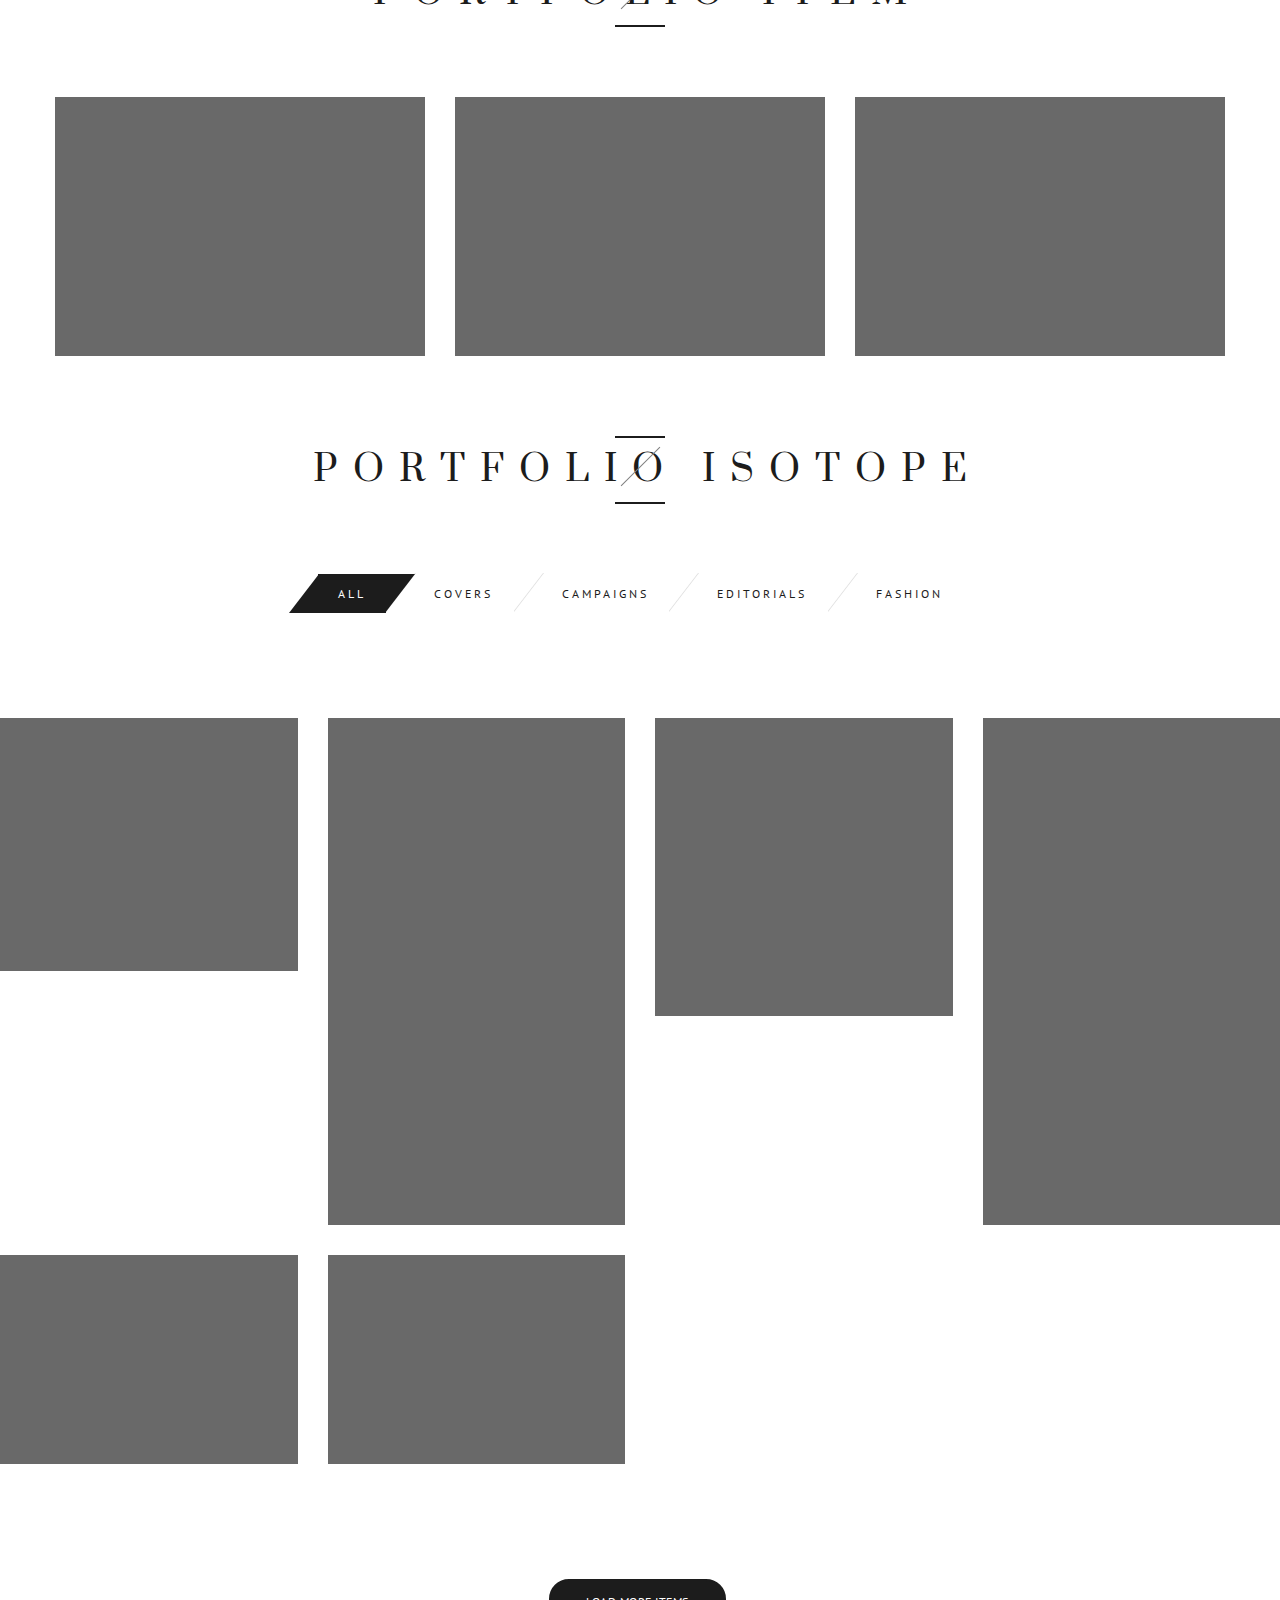
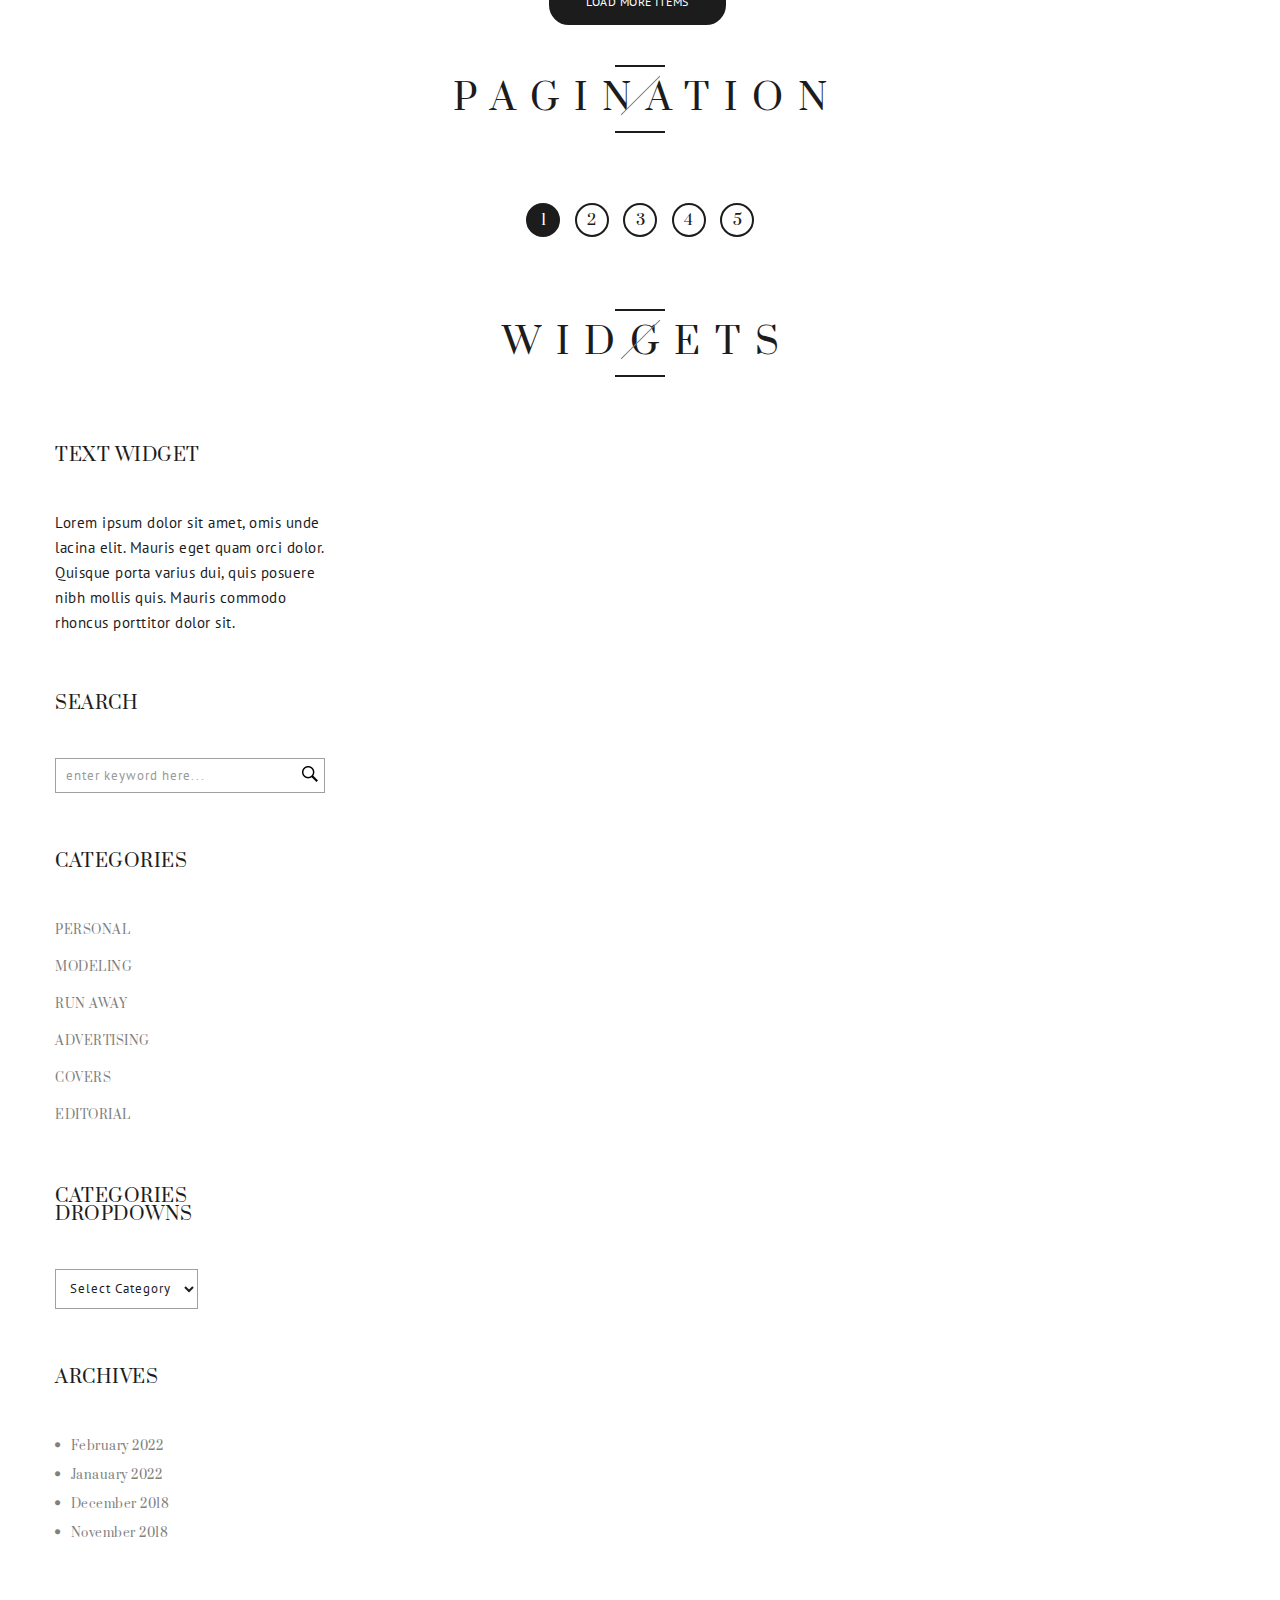
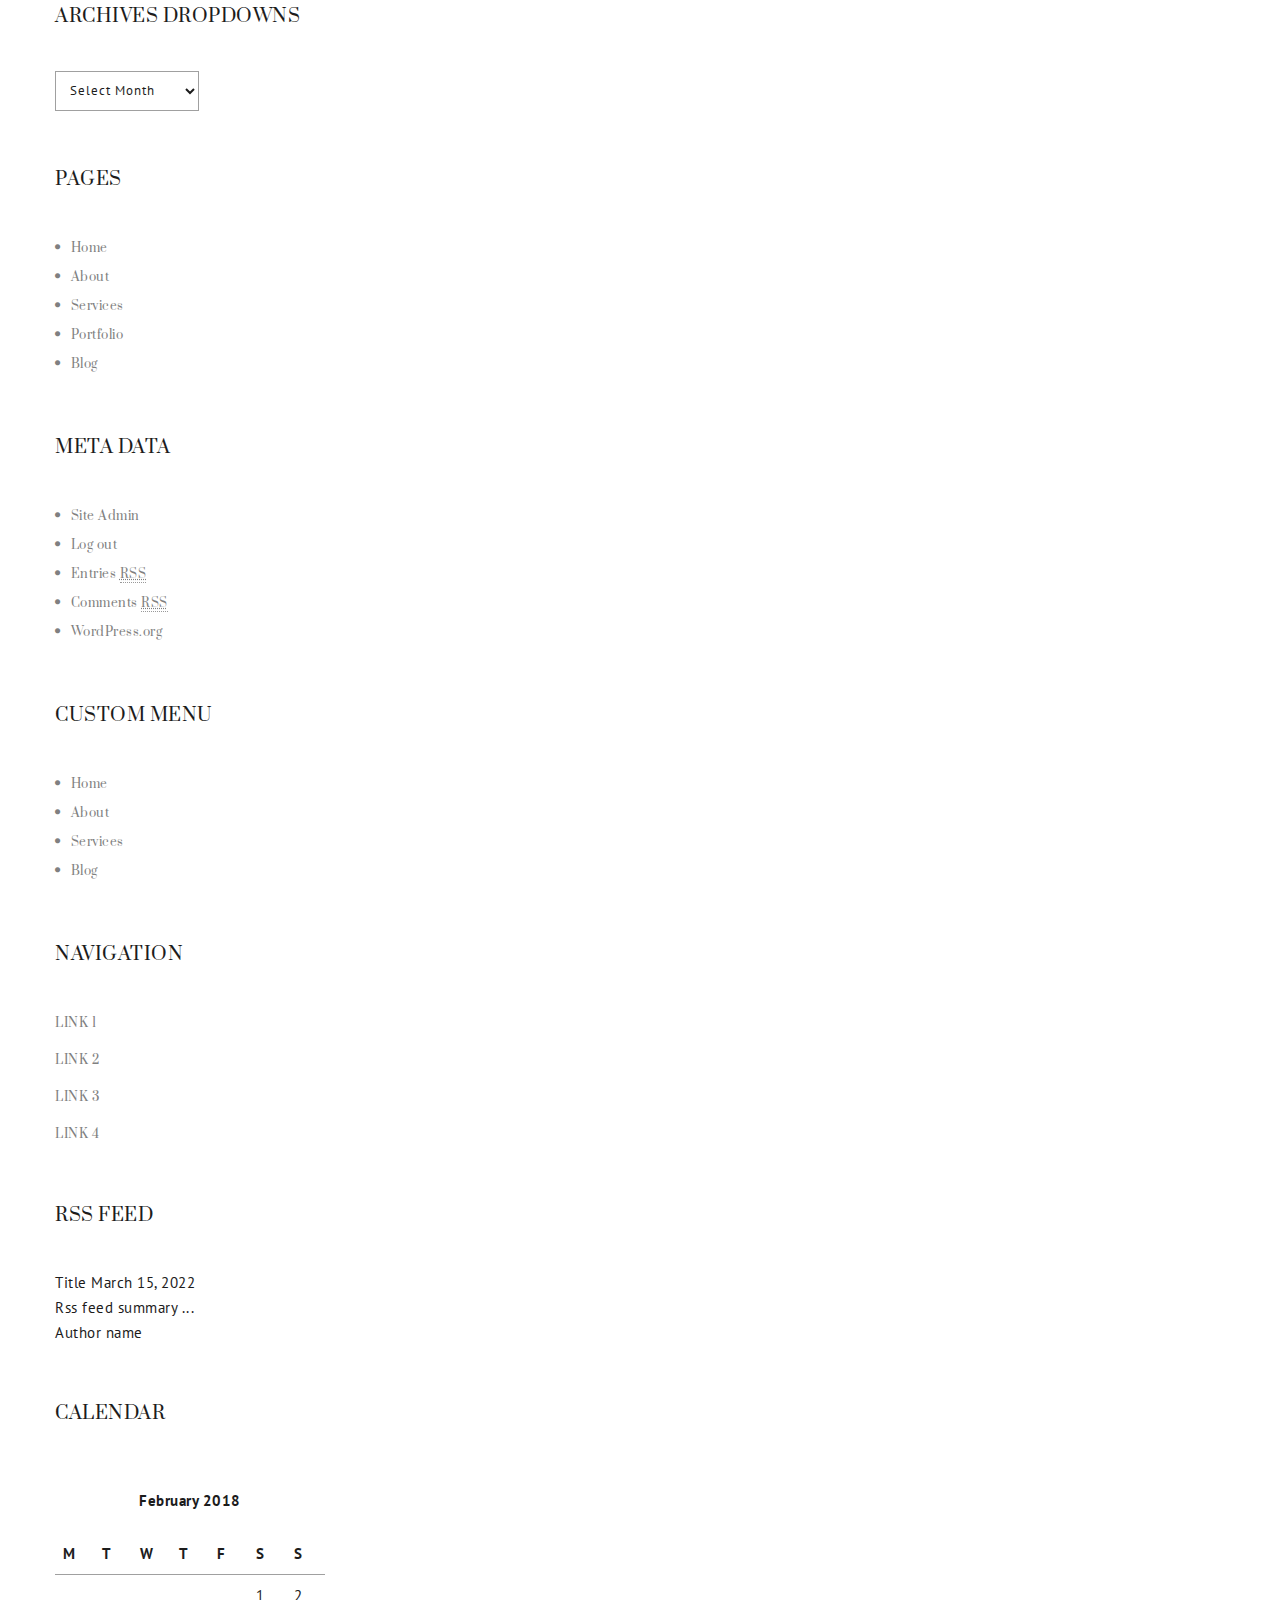
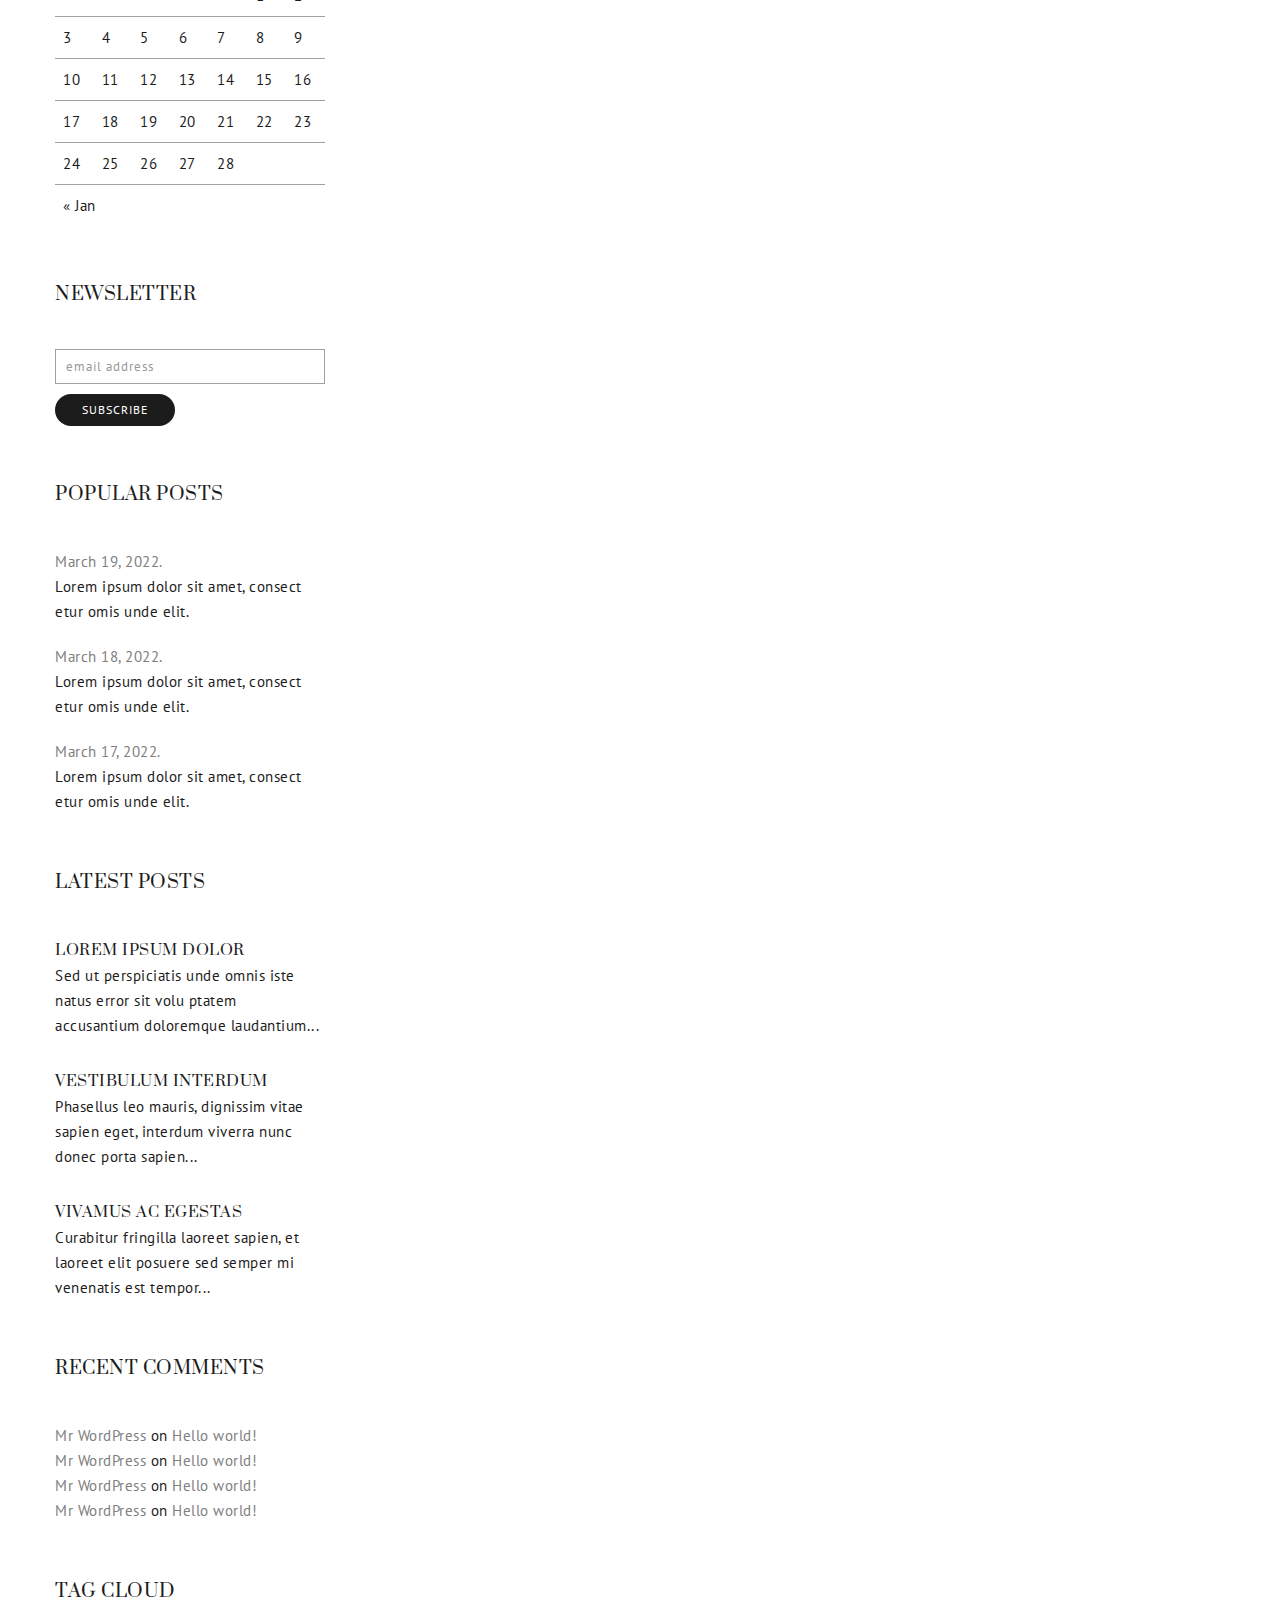
<file: elements.html>
<!DOCTYPE html>
<html>
<head>

	<meta charset="utf-8">
    <meta name="viewport" content="width=device-width, initial-scale=1, maximum-scale=1, user-scalable=0"/> 
	<meta http-equiv="X-UA-Compatible" content="IE=edge,chrome=1,requiresActiveX=true">
    
    
	<title> Elements :: Modish </title>
	<meta name="description" content=" add description  ... ">
    
    <!-- /// Favicons ////////  -->
    <link rel="shortcut icon" href="favicon.png">
	<link rel="apple-touch-icon" sizes="180x180" href="apple-touch-icon.png">
	<meta name="msapplication-TileColor" content="#1c1c1c">
	<meta name="msapplication-TileImage" content="mstile.png">
	<meta name="theme-color" content="#1c1c1c">
	
	
	<!-- /// Google Fonts ////////  -->
    <link rel="stylesheet" href="https://fonts.googleapis.com/css?family=Prata">
    <link rel="stylesheet" href="https://fonts.googleapis.com/css?family=PT+Sans:400,700">
    <link rel="stylesheet" href="https://fonts.googleapis.com/css?family=Sacramento">
    
    <!-- /// FontAwesome Icons 4.3.0 ////////  -->
	<link rel="stylesheet" href="assets/fonts/fontawesome/font-awesome.min.css">
    
    <!-- /// Custom Icon Font ////////  -->
    <link rel="stylesheet" href="assets/fonts/iconfontcustom/icon-font-custom.css">
    
	<!-- /// Template CSS ////////  -->
    <link rel="stylesheet" href="assets/css/modish.css">
    
	<!-- /// JS Plugins CSS ////////  -->
	<link rel="stylesheet" href="assets/vendors/slick/slick.css">
    <link rel="stylesheet" href="assets/vendors/bxslider/jquery.bxslider.css">
    <link rel="stylesheet" href="assets/vendors/magnificpopup/magnific-popup.css">
    <link rel="stylesheet" href="assets/vendors/animations/animate.min.css">
	<link rel="stylesheet" href="assets/vendors/itplayer/css/YTPlayer.css">
    
</head>
<body class="sticky-header header-style-1">
    
    

	<div id="wrap">
    
		<div id="header-wrap">
			<div id="header">
			
			<!-- /// HEADER  //////////////////////////////////////////////////////////////////////////////////////////////////////////// -->

				<div class="container">
                    <div class="row">
                        <div class="span3">
                        
                            <!-- // Logo // -->
                            <div id="logo">                                
                                <h2>
                                    <a href="index.html">
                                        Sandra J. <br> Herrera
                                        <small>Professional Model</small>
                                    </a>
                                </h2>                                
                            </div><!-- ebd #logo -->
                        
                        </div><!-- end .span3 -->
                        <div class="span9">
                        
                            <!-- // Mobile menu trigger // -->
                            
                            <a href="#" id="mobile-menu-trigger">
                                <i class="fa fa-bars"></i>
                            </a>
                            
                            <!-- // Custom search // -->                                        
                            
                            <form action="#" id="custom-search-form" method="get" role="search">
                                <input type="text" value="" name="s" id="s" placeholder="type and press enter to search...">
                                <input type="submit" id="custom-search-submit" value="">
                            </form>
    
                            <a id="custom-search-button" href="#"></a>
                            
                            <!-- // Menu // -->
                            
                            <nav>
                                <ul class="sf-menu fixed" id="menu">
                                    <li>
                                    	<a href="index.html#home"><span>Home</span></a>
                                    </li>
                                    <li>
                                    	<a href="index.html#bio"><span>Bio</span></a>
                                    </li>
                                    <li>
                                    	<a href="index.html#gallery"><span>Gallery</span></a>
                                    </li>
                                    <li>
                                    	<a href="index.html#instagram"><span>Instagram</span></a>
                                    </li>
                                    <li class="dropdown">
                                    	<a href="index.html#blog"><span>Blog</span></a>
										<ul>
                                        	<li>
                                            	<a href="blog.html">Blog 1</a>
                                            </li>
                                            <li>
                                            	<a href="blog-2.html">Blog 2</a>
                                            </li>
                                            <li>
                                            	<a href="blog-post.html">Blog post 1</a>
                                            </li>
                                            <li>
                                            	<a href="blog-post-2.html">Blog post 2</a>
                                            </li>
                                        </ul>
                                    </li>
                                    <li class="dropdown">
                                    	<a href="shop-category.html"><span>Shop</span></a>
										<ul>
                                         	<li>
                                            	<a href="shop-category.html">Shop category</a>
                                            </li>
                                            <li>
                                            	<a href="product-description.html">Product description</a>
                                            </li>
                                            <li>
                                            	<a href="shop-cart-page.html">Shop cart page</a>
                                            </li>
                                            <li>
                                            	<a href="shop-checkout.html">Shop checkout</a>
                                            </li>
                                         </ul>
                                    </li>
                                    <li>
                                    	<a href="index.html#connect"><span>Connect</span></a>                                        
                                    </li>
                                    <li>
                                    	<a href="index.html#contact"><span>Contact</span></a>
                                    </li>
                                </ul>
                            </nav>	
    
                        </div><!-- end .span9 -->
                    </div><!-- end .row -->		
				</div><!-- end .container -->
			
            <!-- //////////////////////////////////////////////////////////////////////////////////////////////////////////////////////// -->

			</div><!-- end #header -->
		</div><!-- end #header-wrap -->	
		<div id="content">
		
		<!-- /// CONTENT  /////////////////////////////////////////////////////////////////////////////////////////////////////////// -->

			<div class="container">
            	<div class="row">
                	<div class="span12">
                    	
                        <div class="headline">
                        	
                            <h1>Typography</h1>
                            
                        </div><!-- end .headline -->
                        
                    </div><!-- end .span12 -->
                </div><!-- end .row -->
            </div><!-- end .container -->
            
            <div class="container">
                <div class="row">
                    <div class="span12">
                        
                        <h1>h1. Heading 1</h1>
                        <h2>h2. Heading 2</h2>
                        <h3>h3. Heading 3</h3>
                        <h4>h4. Heading 4</h4>
                        <h5>h5. Heading 5</h5>
                        <h6>h6. Heading 6</h6>
                        
                        <br>
                        
                        <p>Nullam quis risus eget urna mollis <a href="#">ornare vel eu leo</a>. Cum sociis natoque <strong>penatibus et
                        magnis</strong> dis parturient montes, <em>nascetur ridiculus mus</em>. Nullam id dolor <small>id nibh ultricies</small> 
                        vehicula ut id elit.</p>
                         
                        <p>Vivamus sagittis lacus <sup>vel</sup> augue laoreet <a href="#">rutrum faucibus</a> dolor auctor. Duis <sub>mollis</sub>, 
                        est non commodo luctus, nisi erat <abbr title="example abbreviation">porttitor</abbr> ligula, eget lacinia odio sem nec elit. 
                        Donec sed odio dui.</p>
                        
                    </div><!-- end .span12 -->
                </div><!-- end .row -->
            </div><!-- end .container -->
            
            <br><br>
            
            <div class="container">
            	<div class="row">
                	<div class="span12">
                    	
                        <div class="headline">
                        	
                            <h1>Alerts</h1>
                            
                        </div><!-- end .headline -->
                        
                    </div><!-- end .span12 -->
                </div><!-- end .row -->
            </div><!-- end .container -->
            
            <div class="container">
                <div class="row">
                    <div class="span12">
                        
                        <div class="alert info">
                            <i class="ifc-info"></i>
                            This is an info box
                        </div><!-- end .alert -->
                        
                        <div class="alert success">
                            <i class="ifc-checkmark"></i>
                            This is an OK box
                        </div><!-- end .alert -->
                        
                        <div class="alert warning">
                            <i class="ifc-error"></i>
                            This is a warning box
                        </div><!-- end .alert -->
                        
                        <div class="alert error">
                            <i class="ifc-close"></i>
                            This is an alert box
                        </div>
                        
                        <div class="alert">
                            This is a note box
                        </div><!-- end .alert -->  
                    
                    </div><!-- end .span12 -->
                </div><!-- end .row -->
            </div><!-- end .container -->
            
            <br><br>
            
            <div class="container">
            	<div class="row">
                	<div class="span12">
                    	
                        <div class="headline">
                        	
                            <h1>Accordion and Toggles</h1>
                            
                        </div><!-- end .headline -->
                        
                    </div><!-- end .span12 -->
                </div><!-- end .row -->
            </div><!-- end .container -->
            
            <div class="container">
                <div class="row">
                    <div class="span6">
                
                         <div class="accordion">
                                
                            <a class="accordion-item" href="#">Accordion Item 1</a>
                
                            <div class="accordion-item-content">
                                
                                <p>Lorem ipsum dolor sit amet, consectetur adipiscing elit. Donec elementum ultrices rutrum. Vestibulum 
                                vitae ultrices erat, sed dictum lacus. Phasellus laoreet lorem ac nisi aliquam egestas. Proin porta velit 
                                non quam faucibus venenatis. Morbi vestibulum libero sit amet urna tristique ultricies. Donec neque erat, 
                                rhoncus sed est vel, sagittis rhoncus diam. Nunc felis leo, bibendum ac est non, malesuada volutpat nibh. 
                                Proin pulvinar consequat tellus, quis tempus ipsum semper ut. Interdum et malesuada fames ac ante ipsum 
                                primis in faucibus.</p>
                                
                            </div><!-- end .accordion-item-content -->
    
                            <a class="accordion-item" href="#">Accordion Item 2</a>
                
                            <div class="accordion-item-content">
                                
                                <p>Praesent et lectus at dolor blandit iaculis sit amet ac felis. Sed quis justo enim. Ut ullamcorper at 
                                sapien hendrerit pellentesque. Class aptent taciti sociosqu ad litora torquent per conubia nostra, per 
                                inceptos himenaeos. Nunc vitae feugiat risus. Donec nec commodo felis. Donec lacus sapien, sodales non 
                                tellus vel, fringilla accumsan mi. Donec elementum, lacus vel posuere maximus, tortor mi venenatis quam, 
                                sit amet convallis eros felis vel tortor. In tempor orci urna, vel accumsan sapien mattis quis. Morbi 
                                vestibulum libero sit amet urna tristique ultricies.</p>
                                
                            </div><!-- end .accordion-item-content -->
                            
                            <a class="accordion-item" href="#">Accordion Item 3</a>
                
                            <div class="accordion-item-content">
                                
                                <p>Nunc ligula velit, semper sed ullamcorper vitae, interdum vel metus. Quisque ultricies ex quis nibh 
                                gravida, rhoncus egestas nisl ullamcorper. Vivamus ac egestas arcu. Pellentesque tristique imperdiet ipsum, 
                                quis dignissim ipsum sollicitudin molestie. Proin vitae tortor eu dui tincidunt volutpat. Morbi lorem est, 
                                tristique sit amet mauris quis, interdum lacinia mauris. Aliquam erat volutpat. Pellentesque pretium luctus 
                                nisl vitae semper. Donec pellentesque orci et augue sagittis, et porta nunc consectetur. Donec leo dolor, 
                                tincidunt vitae dapibus non, congue nec eros.</p>
                                
                            </div><!-- end .accordion-item-content -->
                            
                        </div><!-- end .accordion -->                      
                    
                    </div><!-- end .span6 -->
                    <div class="span6">
                
                         <div class="toggle">
                                
                            <a class="toggle-item" href="#">Toggle Item 1</a>
                
                            <div class="toggle-item-content">
                                
                                <p>Lorem ipsum dolor sit amet, consectetur adipiscing elit. Donec elementum ultrices rutrum. Vestibulum 
                                vitae ultrices erat, sed dictum lacus. Phasellus laoreet lorem ac nisi aliquam egestas. Proin porta velit 
                                non quam faucibus venenatis. Morbi vestibulum libero sit amet urna tristique ultricies. Donec neque erat, 
                                rhoncus sed est vel, sagittis rhoncus diam. Nunc felis leo, bibendum ac est non, malesuada volutpat nibh. 
                                Proin pulvinar consequat tellus, quis tempus ipsum semper ut. Interdum et malesuada fames ac ante ipsum 
                                primis in faucibus.</p>
                                
                            </div><!-- end .toggle-item-content -->
    
                            <a class="toggle-item" href="#">Toggle Item 2</a>
                
                            <div class="toggle-item-content">
                                
                                <p>Praesent et lectus at dolor blandit iaculis sit amet ac felis. Sed quis justo enim. Ut ullamcorper at 
                                sapien hendrerit pellentesque. Class aptent taciti sociosqu ad litora torquent per conubia nostra, per 
                                inceptos himenaeos. Nunc vitae feugiat risus. Donec nec commodo felis. Donec lacus sapien, sodales non 
                                tellus vel, fringilla accumsan mi. Donec elementum, lacus vel posuere maximus, tortor mi venenatis quam, 
                                sit amet convallis eros felis vel tortor. In tempor orci urna, vel accumsan sapien mattis quis. Morbi 
                                vestibulum libero sit amet urna tristique ultricies.</p>
                                
                            </div><!-- end .toggle-item-content -->
                            
                            <a class="toggle-item" href="#">Toggle Item 3</a>
                
                            <div class="toggle-item-content">
                                
                                <p>Nunc ligula velit, semper sed ullamcorper vitae, interdum vel metus. Quisque ultricies ex quis nibh 
                                gravida, rhoncus egestas nisl ullamcorper. Vivamus ac egestas arcu. Pellentesque tristique imperdiet ipsum, 
                                quis dignissim ipsum sollicitudin molestie. Proin vitae tortor eu dui tincidunt volutpat. Morbi lorem est, 
                                tristique sit amet mauris quis, interdum lacinia mauris. Aliquam erat volutpat. Pellentesque pretium luctus 
                                nisl vitae semper. Donec pellentesque orci et augue sagittis, et porta nunc consectetur. Donec leo dolor, 
                                tincidunt vitae dapibus non, congue nec eros.</p>
                                
                            </div><!-- end .toggle-item-content -->
                            
                        </div><!-- end .toggle -->                      
                    
                    </div><!-- end .span6 -->
                </div><!-- end .row -->
            </div><!-- end .container -->
            
            <br><br>
            
            <div class="container">
            	<div class="row">
                	<div class="span12">
                    	
                        <div class="headline">
                        	
                            <h1>Buttons</h1>
                            
                        </div><!-- end .headline -->
                        
                    </div><!-- end .span12 -->
                </div><!-- end .row -->
            </div><!-- end .container -->
            
            <div class="container">
                <div class="row">
                    <div class="span12">
                        
                        <a class="btn" href="#">Default</a>
                        
                        <a class="btn btn-large" href="#">Default large</a>
                        
                        <a class="btn" href="#">
                            Default with icon
                            <i class="ifc-right"></i>
                        </a>
                        
                        <a class="btn btn-large" href="#">
                            Default large with icon
                            <i class="ifc-right"></i>
                        </a>      
                        
                        <br>
                                          
                        <a class="btn alt" href="#">Alternative</a>
                        
                        <a class="btn btn-large alt" href="#">Alternative large</a>
                        
                        <a class="btn alt" href="#">
                            Alternative with icon
                            <i class="ifc-right"></i>
                        </a>
                        
                        <a class="btn btn-large alt" href="#">
                            Alternative large with icon
                            <i class="ifc-right"></i>
                        </a>      
                        
                    </div><!-- end .span12 -->   
                </div><!-- end .row -->
            </div><!-- end .container -->
            
            <br><br>
            
            <div class="container">
            	<div class="row">
                	<div class="span12">
                    	
                        <div class="headline">
                        	
                            <h1>Custom lists</h1>
                            
                        </div><!-- end .headline -->
                        
                    </div><!-- end .span12 -->
                </div><!-- end .row -->
            </div><!-- end .container -->
            
            <div class="container">
            	<div class="row">
                	<div class="span6">
                    	
                        <ul class="fill-circle">
                          <li>Lorem ipsum dolor sit amet omis unde lorem</li>
                          <li>Consectetur adipiscing elit erat sed pretium</li>
                          <li>Integer molestie lorem at massa dolor ipsum</li>
                          <li>Facilisis in pretium nisl aliquet elit molestie</li>
                        </ul>
                        
                    </div><!-- span6 -->
                    <div class="span6">
                                
                        <ul class="check">
                          <li>Lorem ipsum dolor sit amet omis unde lorem</li>
                          <li>Consectetur adipiscing elit erat sed pretium</li>
                          <li>Integer molestie lorem at massa dolor ipsum</li>
                          <li>Facilisis in pretium nisl aliquet elit molestie</li>
                        </ul>
                        
                    </div><!-- span6 -->
                </div><!-- end .row -->
            </div><!-- end .container -->
            
            <br><br>
            
            <div class="container">
            	<div class="row">
                	<div class="span12">
                    	
                        <div class="headline">
                        	
                            <h1>Icon boxes</h1>
                            
                        </div><!-- end .headline -->
                        
                    </div><!-- end .span12 -->
                </div><!-- end .row -->
            </div><!-- end .container -->
            
            <div class="container">
            	<div class="row">
                	<div class="span3">
                    
                    	<div class="icon-box-1">
                            
                            <i class="ifc-video_camera"></i>
      
                            <div class="icon-box-content">
                            
                                <h4>
                                    <a href="#">Campaigns</a>
                                </h4>
                                
                                <p>Quisque sollicitudin et metus at sollicitudin. Fusce ut lacus laoreet, aliquam ante sed, tempor 
                                mauris donec odio nulla.</p>
                                
                                <a class="btn" href="#">Read</a>
                            
                            </div><!-- end .icon-box-content -->
                            
                        </div><!-- end .icon-box-1 -->
                    
                    </div><!-- span3 -->
                    <div class="span3">
                    
                    	<div class="icon-box-1">
                            
                            <i class="ifc-slr_back_side"></i>
      
                            <div class="icon-box-content">
                            
                                <h4>
                                    <a href="#">Studio Shooting</a>
                                </h4>
                                
                                <p>Etiam id dictum nisi. Nulla pretium semper nulla a omis unde. Praesent sed sapien augue. In hac 
                                habitasse platea.</p>
                                
                                <a class="btn" href="#">Read</a>
                            
                            </div><!-- end .icon-box-content -->
                            
                        </div><!-- end .icon-box-1 -->
                    
                    </div><!-- span3 -->
                    <div class="span3">
                    
                    	<div class="icon-box-1">
                            
                            <i class="ifc-fantasy"></i>
      
                            <div class="icon-box-content">
                            
                                <h4>
                                    <a href="#">Catwalk</a>
                                </h4>
                                
                                <p>Aliquam gravida purus eget augue laoreet maximus ultrices et nulla. Integer omis unde ipsum tortor, 
                                non lobortis enim.</p>
                                
                                <a class="btn" href="#">Read</a>
                            
                            </div><!-- end .icon-box-content -->
                            
                        </div><!-- end .icon-box-1 -->
                    
                    </div><!-- span3 -->
                    <div class="span3">
                    
                    	<div class="icon-box-1">
                            
                            <i class="ifc-water"></i>
      
                            <div class="icon-box-content">
                            
                                <h4>
                                    <a href="#">Beauty &amp; Health</a>
                                </h4>
                                
                                <p>Nulla rhoncus cursus tincidunt. Curabitur aliquet, ipsum ut rhoncus lacinia, magna velit imperdiet elit, 
                                eget ipsum nisi.</p>
                                
                                <a class="btn" href="#">Read</a>
                            
                            </div><!-- end .icon-box-content -->
                            
                        </div><!-- end .icon-box-1 -->
                    
                    </div><!-- span3 -->
                </div><!-- end .row -->
            </div><!-- end .container -->
            
            <br><br>
            
            <div class="container">
            	<div class="row">
                	<div class="span12">
                    	
                        <div class="headline">
                        	
                            <h1>Milestones</h1>
                            
                        </div><!-- end .headline -->
                        
                    </div><!-- end .span12 -->
                </div><!-- end .row -->
            </div><!-- end .container -->
            
            <div class="container">
            	<div class="row">
                    <div class="span3">
                    
                        <div class="milestone">
                            
                            <div class="milestone-content">
                            
                                <span class="milestone-value" data-stop="128" data-speed="2000"></span>
                            
                                <div class="milestone-description">
                                            
                                    <h4>Campaigns</h4>
                                    
                                    <p>Nam lacinia velit sed velit ultricies imperdiet. Sed malesuada.</p>
                                    
                                </div><!-- end .milestone-description -->
                                
                            </div><!-- end .milestone-content -->
                           
                        </div><!-- end .milestone -->
                    
                    </div><!-- end .span3 -->
                    <div class="span3">
                    
                        <div class="milestone">
                            
                            <div class="milestone-content">
                                
                                <span class="milestone-value" data-stop="8" data-speed="2000"></span>
                                
                                <div class="milestone-description">
                                	
                                    <h4>Years of Experince</h4>
                                    
                                    <p>Sed malesuada. Nam lacinia velit sed velit ultricies imperdiet.</p>
                                
                                </div><!-- end .milestone-description -->
                                
                            </div><!-- end .milestone-content -->
                           
                        </div><!-- end .milestone -->
                    
                    </div><!-- end .span3 -->
                    <div class="span3">
                    
                        <div class="milestone">
                            
                            <div class="milestone-content">
                            
                                <span class="milestone-value" data-stop="11" data-speed="2000"></span>
                            
                                <div class="milestone-description">
                                
                                	<h4>Glossy Covers</h4>
                                    
                                    <p>Praesent at molestie neque. Vestibulum efficitur sed orci sit.</p>
                                
                                </div><!-- end .milestone-description -->
                            
                            </div><!-- end .milestone-content -->
                           
                        </div><!-- end .milestone -->
                    
                    </div><!-- end .span3 -->
                    <div class="span3">
                    
                        <div class="milestone">
                            
                            <div class="milestone-content">
                                
                                <span class="milestone-value" data-stop="2" data-speed="2000"></span>
                                
                                <div class="milestone-description">
                                
                                	<h4>Model of The Year</h4>
                                    
                                    <p>Duis vulputate nibh ipsum, eget pretium lorem ullamcorper eu.</p>
                                
                                </div><!-- end .milestone-description -->
                                
                            </div><!-- end .milestone-content -->
                           
                        </div><!-- end .milestone -->
                    
                    </div><!-- end .span3 -->
                </div><!-- end .row -->
            </div><!-- end .container -->
            
            <br><br>
            
            <div class="container">
            	<div class="row">
                	<div class="span12">
                    	
                        <div class="headline">
                        	
                            <h1>Pie charts</h1>
                            
                        </div><!-- end .headline -->
                        
                    </div><!-- end .span12 -->
                </div><!-- end .row -->
            </div><!-- end .container -->
            
            <div class="container">
            	<div class="row">                        
                    <div class="span3">
                        
                        <div class="pie-chart" data-percent="75" data-barColor="#1c1c1c" data-trackColor="#a0a0a0" data-lineWidth="5" data-barSize="200">
                    
                            <div class="pie-chart-percent">
                                <span></span>
                                %
                            </div>
                            
                        </div><!-- end .pie-chart -->
                        
                        <div class="pie-chart-description">
                            
                            <h4>Modeling</h4>
                            
                            <p>Lorem ipsum dolor sit amet, consectetur adipiscing elit. Nam non iaculis lorem, sed fermentum arcu.</p>
                            
                        </div><!-- end .pie-chart-description -->
                        
                    </div><!-- end .span3 -->
                    <div class="span3">
                        
                        <div class="pie-chart" data-percent="95" data-barColor="#1c1c1c" data-trackColor="#a0a0a0" data-lineWidth="5" data-barSize="200">
                    
                            <div class="pie-chart-percent">
                                <span></span>
                                %
                            </div>
                            
                        </div><!-- end .pie-chart -->
                        
                        <div class="pie-chart-description">
                            
                            <h4>Shooting</h4>
                            
                            <p>Etiam id dictum nisi. Nulla pretium semper nulla a tincidunt. Praesent sed sapien augue platea dictumst.</p>
                            
                        </div><!-- end .pie-chart-description -->
                        
                    </div><!-- end .span3 -->
                    <div class="span3">
                        
                        <div class="pie-chart" data-percent="87" data-barColor="#1c1c1c" data-trackColor="#a0a0a0" data-lineWidth="5" data-barSize="200">
                    
                            <div class="pie-chart-percent">
                                <span></span>
                                %
                            </div>
                            
                        </div><!-- end .pie-chart -->
                        
                        <div class="pie-chart-description">
                            
                            <h4>Advertising</h4>
                            
                            <p>Class aptent taciti sociosqu ad litora torquent per conubia nostra, per inceptos himenaeos dolor sit amet.</p>
                            
                        </div><!-- end .pie-chart-description -->
                        
                    </div><!-- end .span3 -->
                    <div class="span3">
                        
                        <div class="pie-chart" data-percent="68" data-barColor="#1c1c1c" data-trackColor="#a0a0a0" data-lineWidth="5" data-barSize="200">
                    
                            <div class="pie-chart-percent">
                                <span></span>
                                %
                            </div>
                            
                        </div><!-- end .pie-chart -->
                        
                        <div class="pie-chart-description">
                            
                            <h4>Covers</h4>
                            
                            <p>Aliquam gravida purus eget augue laoreet maximus ultrices et nulla. Integer sollicitudin ipsum tortor.</p>
                            
                        </div><!-- end .pie-chart-description -->
                        
                    </div><!-- end .span3 -->
                </div><!-- end .row -->
            </div><!-- end .container -->
            
            <br><br>
            
            <div class="container">
            	<div class="row">
                	<div class="span12">
                    	
                        <div class="headline">
                        	
                            <h1>Progress bars</h1>
                            
                        </div><!-- end .headline -->
                        
                    </div><!-- end .span12 -->
                </div><!-- end .row -->
            </div><!-- end .container -->
            
            <div class="container">
                <div class="row">
                    <div class="span12">
                    
                        <div class="fixed">
                            
                            <div class="progress-bar-description">
                                Web design
                                <span style="left:66%">66%</span>
                            </div><!-- end .progress-bar-description -->
                           
                            <div class="progress-bar">  
                                <span class="progress-bar-outer" data-width="66"> 
                                    <span class="progress-bar-inner"></span> 
                                </span>
                            </div><!-- end .progress-bar -->
                            
                        </div>
                        
                        <div class="fixed">
                            
                            <div class="progress-bar-description">
                                Management
                                <span style="left:89%">89%</span>
                            </div><!-- end .progress-bar-description -->
                           
                            <div class="progress-bar">  
                                <span class="progress-bar-outer" data-width="89"> 
                                    <span class="progress-bar-inner"></span> 
                                </span>
                            </div><!-- end .progress-bar -->
                            
                        </div>
                        
                        <div class="fixed">
                                    
                            <div class="progress-bar-description">
                                Advertising
                                <span style="left:94%">94%</span>
                            </div><!-- end .progress-bar-description -->
                           
                            <div class="progress-bar">  
                                <span class="progress-bar-outer" data-width="94"> 
                                    <span class="progress-bar-inner"></span> 
                                </span>
                            </div><!-- end .progress-bar -->
                            
                        </div>
                    
                    </div><!-- end .span12 -->
                </div><!-- end .row -->
            </div><!-- end .container -->
			
			<br><br>
            
            <div class="container">
            	<div class="row">
                	<div class="span12">
                    	
                        <div class="headline">
                        	
                            <h1>Google Maps</h1>
                            
                        </div><!-- end .headline -->
                        
                    </div><!-- end .span12 -->
                </div><!-- end .row -->
            </div><!-- end .container -->
            
            <div class="container">
            	<div class="row">
                	<div class="span12">
            
                        <div class="map">
                            <div class="google-map" 
                                data-zoom="15" 
                                data-address="Kansas City" 
                                data-caption="1046 Laurel Lee, Kansas City, MO 64106 " 
                                data-maptype="ROADMAP"
                                data-popup="false"
                                data-mapheight="600">
                                <p>This will be replaced with the Google Map.</p>
                            </div><!-- end .google-map -->
                        </div><!-- end .map -->
            
            		</div><!-- end .span12 -->
                </div><!-- end .row -->
            </div><!-- end .container -->
            
            <br><br>
            
            <div class="container">
            	<div class="row">
                	<div class="span12">
                    	
                        <div class="headline">
                        	
                            <h1>Parallax</h1>
                            
                        </div><!-- end .headline -->
                        
                    </div><!-- end .span12 -->
                </div><!-- end .row -->
            </div><!-- end .container -->
            
            <div class="fullwidth-section parallax" style="background-image:url(content/backgrounds/1920x1080.jpg); padding:100px 0 80px 0;">
            	
                <div class="fullwidth-section-content">
                	
                    <div class="container">
                    	<div class="row">
                        	<div class="span12">
                            	
                                <h2 class="text-center">Parallax</h2>
                                
                                <p>Suspendisse potenti. Maecenas dapibus ac tellus sed pulvinar. Vestibulum bibendum volutpat 
                                accumsan. Maecenas non laoreet erat, ut pretium nibh. Vestibulum ante ipsum primis in faucibus 
                                orci luctus et ultrices posuere cubilia Curae; Aliquam sollicitudin facilisis arcu, sed finibus 
                                risus varius eget. Nunc vulputate erat at risus pharetra, a pulvinar tellus vehicula. Cum sociis 
                                natoque penatibus et magnis dis parturient montes, nascetur ridiculus mus. Donec condimentum augue 
                                metus, et vestibulum nisi tincidunt vel. Aliquam faucibus elit sem, vel ornare lacus tincidunt sit 
                                amet. Lorem ipsum dolor sit amet, consectetur adipiscing elit. Ut aliquet dictum euismod. Interdum 
                                et malesuada fames ac ante ipsum primis in faucibus. Curabitur nec est dolor. Nullam sit amet nisi 
                                ac augue consequat posuere. </p>
                                
                            </div><!-- end .span12 -->
                        </div><!-- end .row -->
                    </div><!-- end .container -->
                    
                </div><!-- end .fullwidth-section-content -->
                
            </div><!-- end .fullwidth-section -->
            
            <br><br>
            
            <div class="container">
            	<div class="row">
                	<div class="span12">
                    	
                        <div class="headline">
                        	
                            <h1>Video background</h1>
                            
                        </div><!-- end .headline -->
                        
                    </div><!-- end .span12 -->
                </div><!-- end .row -->
            </div><!-- end .container -->
            
            <a id="bgndVideo" class="player" data-property="{videoURL:'https://www.youtube.com/watch?v=XT5QUt995gU',containment:'#bg-video-youtube',showControls:true,autoPlay:true, mute:true, startAt:0, opacity:1}">My video</a>
			
            <div class="fullwidth-section parallax" id="bg-video">
            	
                <div class="fullwidth-section-content">
                	
                    <div class="container">
                        <div class="row">
                            <div class="span12 text-center">
    
                                <h2>Making of 2018 Autumn Campaign</h2>
                                
                                <p>Directed by: Jane Doe / Video: Vision Art / Make-up: MakeUp Inc <br>
								Photography: John Doe, Hair: Divahair</p>
                                
                            </div><!-- end .span12 -->
                        </div><!-- end .row -->
                    </div><!-- end .container -->
                    
                </div><!-- end .fullwidth-section-content -->
                
                <div class="fullwidth-section-video" id="bg-video-youtube"></div>
                
            </div><!-- end .fullwidth-section -->
            
            <br><br>
            
            <div class="container">
            	<div class="row">
                	<div class="span12">
                    	
                        <div class="headline">
                        	
                            <h1>Our process</h1>
                            
                        </div><!-- end .headline -->
                        
                    </div><!-- end .span12 -->
                </div><!-- end .row -->
            </div><!-- end .container -->
            
            <div class="container">
                <div class="row">
                    <div class="span12">
                    
                        <ul class="horizontal-process-builder four-items fixed">
                            <li>
    
                                <h1>1</h1>
    
                                <div class="process-description">
                                    <h3>Title</h3>
                                    <p>Description</p>
                                </div><!-- end .process-description -->
                                
                            </li>
                            <li>
                            
                                <h1>2</h1>
                                
                                <div class="process-description">
                                    <h3>Title</h3>
                                    <p>Description</p>
                                </div><!-- end .process-description -->
                                
                            </li>
                            <li>
                            
                                <h1>3</h1>
                                
                                <div class="process-description">
                                    <h3>Title</h3>
                                    <p>Description</p>
                                </div><!-- end .process-description -->
                                
                            </li>
                            <li>
                            
                                <h1>4</h1>
                                
                                <div class="process-description">
                                    <h3>Title</h3>
                                    <p>Description</p>
                                </div><!-- end .process-description -->
                                
                            </li>
                        </ul>
                        
                        <ul class="horizontal-process-builder three-items fixed">
                            <li>
    
                                <i class="ifc-high_volume"></i>
    
                                <div class="process-description">
                                    <h3>Title</h3>
                                    <p>Description</p>
                                </div><!-- end .process-description -->
                                
                            </li>
                            <li>
                            
                                <i class="ifc-joystick"></i>
                                
                                <div class="process-description">
                                    <h3>Title</h3>
                                    <p>Description</p>
                                </div><!-- end .process-description -->
                                
                            </li>
                            <li>
                            
                                <i class="ifc-fantasy"></i>
                                
                                <div class="process-description">
                                    <h3>Title</h3>
                                    <p>Description</p>
                                </div><!-- end .process-description -->
                                
                            </li>
                        </ul>
                        
                        <ul class="horizontal-process-builder five-items fixed">
                            <li>
    
                                <i class="ifc-high_volume"></i>
    
                                <div class="process-description">
                                    <h3>Title</h3>
                                    <p>Description</p>
                                </div><!-- end .process-description -->
                                
                            </li>
                            <li>
                            
                                <i class="ifc-joystick"></i>
                                
                                <div class="process-description">
                                    <h3>Title</h3>
                                    <p>Description</p>
                                </div><!-- end .process-description -->
                                
                            </li>
                            <li>
                            
                                <i class="ifc-fantasy"></i>
                                
                                <div class="process-description">
                                    <h3>Title</h3>
                                    <p>Description</p>
                                </div><!-- end .process-description -->
                                
                            </li>
                            <li>
                            
                                <i class="ifc-gift"></i>
                                
                                <div class="process-description">
                                    <h3>Title</h3>
                                    <p>Description</p>
                                </div><!-- end .process-description -->
                                
                            </li>
                            <li>
                            
                                <i class="ifc-iphone"></i>
                                
                                <div class="process-description">
                                    <h3>Title</h3>
                                    <p>Description</p>
                                </div><!-- end .process-description -->
                                
                            </li>
                        </ul>                                                
                        
                    </div><!-- end .span12 -->
                </div><!-- end .row -->
            </div><!-- end .container -->
            
            <br><br>
            
            <div class="container">
            	<div class="row">
                	<div class="span12">
                    	
                        <div class="headline">
                        	
                            <h1>Pricing tables</h1>
                            
                        </div><!-- end .headline -->
                        
                    </div><!-- end .span12 -->
                </div><!-- end .row -->
            </div><!-- end .container -->
            
            <div class="container">
            	<div class="row">
                	<div class="span4">
                    	
                        <div class="pricing-table">
                            
                            <div class="pricing-table-header">
                                
                                <h2>Silver</h2>
                                
                                <h1>
                                    <sup>$</sup>
                                    19
                                    <sub>/month</sub>
                                </h1>                            
                                
                            </div><!-- end .pricing-table-header -->
                            
                            <h3>Pack Includes</h3>
                            
                            <div class="pricing-table-offer">
                                
                                <ul>
                                    <li>Lorem ipsum dolor sit amet elit.</li>
                                    <li>Donec lacinia justo at posuere.</li>
                                    <li>Fusce pellentesque mauris et diam.</li>
                                    <li>Nam suscipit libero mi gravida sit.</li>
                                    <li>Donec lacinia justo at posuere.</li>
                                </ul>
                                
                            </div><!-- end .pricing-table-offer -->
                            
                            <a class="btn btn-large" href="#">Order now</a>   
                            
                        </div><!-- end .pricing-table -->
                        
                    </div><!-- end .span4 -->
                    <div class="span4">
                    	
                        <div class="pricing-table">
                            
                            <div class="pricing-table-header">
                                
                                <h2>Bronze</h2>
                                
                                <h1>
                                    <sup>$</sup>
                                    29
                                    <sub>/month</sub>
                                </h1>                            
                                
                            </div><!-- end .pricing-table-header -->
                            
                            <h3>Pack Includes</h3>
                            
                            <div class="pricing-table-offer">
                                
                                <ul>
                                    <li>Lorem ipsum dolor sit amet elit.</li>
                                    <li>Donec lacinia justo at posuere.</li>
                                    <li>Fusce pellentesque mauris et diam.</li>
                                    <li>Nam suscipit libero mi gravida sit.</li>
                                    <li>Donec lacinia justo at posuere.</li>
                                </ul>
                                
                            </div><!-- end .pricing-table-offer -->
                            
                            <a class="btn btn-large" href="#">Order now</a>   
                            
                        </div><!-- end .pricing-table -->
                        
                    </div><!-- end .span4 -->
                    <div class="span4">
                    	
                        <div class="pricing-table">
                            
                            <div class="pricing-table-header">
                                
                                <h2>Gold</h2>
                                
                                <h1>
                                    <sup>$</sup>
                                    39
                                    <sub>/month</sub>
                                </h1>                            
                                
                            </div><!-- end .pricing-table-header -->
                            
                            <h3>Pack Includes</h3>
                            
                            <div class="pricing-table-offer">
                                
                                <ul>
                                    <li>Lorem ipsum dolor sit amet elit.</li>
                                    <li>Donec lacinia justo at posuere.</li>
                                    <li>Fusce pellentesque mauris et diam.</li>
                                    <li>Nam suscipit libero mi gravida sit.</li>
                                    <li>Donec lacinia justo at posuere.</li>
                                </ul>
                                
                            </div><!-- end .pricing-table-offer -->
                            
                            <a class="btn btn-large" href="#">Order now</a>   
                            
                        </div><!-- end .pricing-table -->
                        
                    </div><!-- end .span4 -->
                </div><!-- end .row -->
            </div><!-- end .container -->
            
            <br><br>
            
            <div class="container">
            	<div class="row">
                	<div class="span12">
                    	
                        <div class="headline">
                        	
                            <h1>Testimonials</h1>
                            
                        </div><!-- end .headline -->
                        
                    </div><!-- end .span12 -->
                </div><!-- end .row -->
            </div><!-- end .container -->
            
            <div class="container">
            	<div class="row">
                	<div class="span12">
                    	
                        <div class="testimonial">
                        	
                            <blockquote>
                            	
                                <h4 class="mute">Phasellus elementum finibus mi vitae volutpat. Nam condimentum ante sed ante lacinia, 
                                consectetur tellus auctor. Donec quam odio, bibendum sit amet suscipit nec, ullamcorper eu ipsum sit. 
                                Fusce feugiat leo sed magna consequat, vel lacinia elit maximus finibus mi vitae volutpat amet.</h4>
                                
                            </blockquote>
                            
                        </div><!-- end .testimonial -->
                        
                    </div><!-- end .span12 -->
                </div><!-- end .row -->
            </div><!-- end .container -->
            
            <br><br>
            
            <div class="container">
            	<div class="row">
                	<div class="span12">
                    	
                        <div class="headline">
                        	
                            <h1>Tabs</h1>
                            
                        </div><!-- end .headline -->
                        
                    </div><!-- end .span12 -->
                </div><!-- end .row -->
            </div><!-- end .container -->
            
            <div class="container">
                <div class="row">
                    <div class="span6">
                        
                        <div class="tabs-container">
                        
                            <ul class="tabs-menu fixed">
                                <li>
                                    <a href="#content-tab-1-1">Tab 1</a>
                                </li>
                                <li>
                                    <a href="#content-tab-1-2">Tab 2</a>
                                </li>
                                <li>
                                    <a href="#content-tab-1-3">Tab 3</a>
                                </li>
                            </ul><!-- end .tabs-menu -->
                            
                            <div class="tabs">
                                
                                <div class="tab-content" id="content-tab-1-1">
                                
                                    <p>Duis rutrum eros orci, at tristique nulla dictum id. Donec porta justo non
                                    justo ultrices mattis. Nullam nec tortor eleifend, molestie quam ac, pretium quam. 
                                    Nulla at pulvinar purus. Sed tristique elementum sapien sit amet porttitor. 
                                    Duis eget consectetur metus.</p>
                                
                                </div><!-- end .tab-content -->
                                
                                <div class="tab-content" id="content-tab-1-2">	
                                    
                                    <p>Lorem ipsum dolor sit amet, consectetur adipiscing elit. Nam eleifend urna non 
                                    augue suscipit, quis aliquet nulla iaculis. Vivamus quis nunc lorem. Suspendisse 
                                    laoreet metus quam, sed pharetra lectus aliquet id. Cras ornare nibh nulla gravida porttitor.</p>
                                    
                                </div><!-- end .tab-content -->
                                
                                <div class="tab-content" id="content-tab-1-3">	
                                    
                                    <p>Integer et tortor ac libero gravida porttitor at et justo. Donec varius sollicitudin 
                                    ipsum, non lacinia ligula. Proin sollicitudin mi non pulvinar molestie. In vitae quam aliquam 
                                    elit luctus accumsan. Mauris viverra, turpis eget egestas convallis eget diam.</p>
                                    
                                </div><!-- end .tab-content -->
                                
                            </div><!-- end .tabs -->  
                        
                        </div><!-- end .tabs-container -->
                        
                    </div><!-- end .span6 -->
                </div><!-- end .row -->
            </div><!-- end .container -->
            
            <br><br>
            
            <div class="container">
            	<div class="row">
                	<div class="span12">
                    	
                        <div class="headline">
                        	
                            <h1>Portfolio item</h1>
                            
                        </div><!-- end .headline -->
                        
                    </div><!-- end .span12 -->
                </div><!-- end .row -->
            </div><!-- end .container -->
            
            <div class="container">
            	<div class="row">
                	<div class="span4">
                    	
						<div class="portfolio-item">
				
                            <div class="portfolio-item-preview">
                                
                                <img src="content/gallery/370x260-3.jpg" alt="">
                                
                                <div class="portfolio-item-overlay">
                                    
                                    <a class="portfolio-item-overlay-actions magnificPopup-gallery" href="content/gallery/370x260-3.jpg"></a>
                                    
                                </div><!-- end .portfolio-item-overlay -->
                                
                            </div><!-- end .portfolio-item-preview -->
                            
                        </div><!-- end .portfolio-item -->                                            	                       
                        
                    </div><!-- end .span4 -->
                    <div class="span4">
                    	
						<div class="portfolio-item">
				
                            <div class="portfolio-item-preview">
                                
                                <img src="content/gallery/370x260-4.jpg" alt="">
                                
                                <div class="portfolio-item-overlay">
                                    
                                    <a class="portfolio-item-overlay-actions magnificPopup-gallery" href="content/gallery/370x260-4.jpg"></a>
                                    
                                </div><!-- end .portfolio-item-overlay -->
                                
                            </div><!-- end .portfolio-item-preview -->
                            
                        </div><!-- end .portfolio-item -->                                            	                       
                        
                    </div><!-- end .span4 -->
                    <div class="span4">
                    	
						<div class="portfolio-item">
				
                            <div class="portfolio-item-preview">
                                
                                <img src="content/gallery/370x260-5.jpg" alt="">
                                
                                <div class="portfolio-item-overlay">
                                    
                                    <a class="portfolio-item-overlay-actions magnificPopup-gallery" href="content/gallery/370x260-5.jpg"></a>
                                    
                                </div><!-- end .portfolio-item-overlay -->
                                
                            </div><!-- end .portfolio-item-preview -->
                            
                        </div><!-- end .portfolio-item -->                                            	                       
                        
                    </div><!-- end .span4 -->
                </div><!-- end .row -->
            </div><!-- end .container -->
            
            <br><br>
            
            <div class="container">
            	<div class="row">
                	<div class="span12">
                    	
                        <div class="headline">
                        	
                            <h1>Portfolio isotope</h1>
                            
                        </div><!-- end .headline -->
                        
                    </div><!-- end .span12 -->
                </div><!-- end .row -->
            </div><!-- end .container -->
            
            <div class="container">
                <div class="row">
                    <div class="span12">
                        
                        <div class="portfolio-filter">
                    
                            <ul>
                                <li>
                                    <a class="active" href="#" data-filter="*">All</a>
                                </li>
                                <li>
                                    <a href="#" data-filter=".term-1">Covers</a>
                                </li>
                                <li>
                                    <a href="#" data-filter=".term-2">Campaigns</a>
                                </li>
                                <li>
                                    <a href="#" data-filter=".term-3">Editorials</a>
                                </li>
                                <li>
                                    <a href="#" data-filter=".term-4">Fashion</a>
                                </li>
                            </ul>
                            
                        </div><!-- end .portfolio-filter -->
                
                    </div><!-- end .span12 -->
                </div><!-- end .row -->
            </div><!-- end .container -->
            
            <div class="portfolio-grid portfolio-isotope fixed">
                
                <div class="item term-1 term-4">
                    
                    <div class="portfolio-item">
                                
                        <div class="portfolio-item-preview">
                            
                            <img src="content/gallery/370x315.jpg" alt="">
                            
                            <div class="portfolio-item-overlay">
                                
                                <a class="portfolio-item-overlay-actions magnificPopup-gallery" href="content/gallery/370x315.jpg"></a>
                                
                            </div><!-- end .portfolio-item-overlay -->
                            
                        </div><!-- end .portfolio-item-preview -->
                        
                    </div><!-- end .portfolio-item -->
                    
                </div><!-- end .item -->
                
                <div class="item term-3">
                    
                    <div class="portfolio-item">
                                
                        <div class="portfolio-item-preview">
                            
                            <img src="content/gallery/370x630-1.jpg" alt="">
                            
                            <div class="portfolio-item-overlay">
                                
                                <a class="portfolio-item-overlay-actions magnificPopup-gallery" href="content/gallery/370x630-1.jpg"></a>
                                
                            </div><!-- end .portfolio-item-overlay -->
                            
                        </div><!-- end .portfolio-item-preview -->
                        
                    </div><!-- end .portfolio-item -->
                    
                </div><!-- end .item -->
                
                <div class="item term-2 term-4">
                    
                    <div class="portfolio-item">
                                
                        <div class="portfolio-item-preview">
                            
                            <img src="content/gallery/370x370.jpg" alt="">
                            
                            <div class="portfolio-item-overlay">
                                
                                <a class="portfolio-item-overlay-actions magnificPopup-gallery" href="content/gallery/370x370.jpg"></a>
                                
                            </div><!-- end .portfolio-item-overlay -->
                            
                        </div><!-- end .portfolio-item-preview -->
                        
                    </div><!-- end .portfolio-item -->
                    
                </div><!-- end .item -->
                
                <div class="item term-1 term-3">
                    
                    <div class="portfolio-item">
                                
                        <div class="portfolio-item-preview">
                            
                            <img src="content/gallery/370x630-2.jpg" alt="">
                            
                            <div class="portfolio-item-overlay">
                                
                                <a class="portfolio-item-overlay-actions magnificPopup-gallery" href="content/gallery/370x630-2.jpg"></a>
                                
                            </div><!-- end .portfolio-item-overlay -->
                            
                        </div><!-- end .portfolio-item-preview -->
                        
                    </div><!-- end .portfolio-item -->
                    
                </div><!-- end .item -->
                
                <div class="item term-2">
                    
                    <div class="portfolio-item">
                                
                        <div class="portfolio-item-preview">
                            
                            <img src="content/gallery/370x260-1.jpg" alt="">
                            
                            <div class="portfolio-item-overlay">
                                
                                <a class="portfolio-item-overlay-actions magnificPopup-gallery" href="content/gallery/370x260-1.jpg"></a>
                                
                            </div><!-- end .portfolio-item-overlay -->
                            
                        </div><!-- end .portfolio-item-preview -->
                        
                    </div><!-- end .portfolio-item -->
                    
                </div><!-- end .item -->
                
                <div class="item term-1 term-3">
                    
                    <div class="portfolio-item">
                                
                        <div class="portfolio-item-preview">
                            
                            <img src="content/gallery/370x260-2.jpg" alt="">
                            
                            <div class="portfolio-item-overlay">
                                
                                <a class="portfolio-item-overlay-actions magnificPopup-gallery" href="content/gallery/370x260-2.jpg"></a>
                                
                            </div><!-- end .portfolio-item-overlay -->
                            
                        </div><!-- end .portfolio-item-preview -->
                        
                    </div><!-- end .portfolio-item -->
                    
                </div><!-- end .item -->
                
            </div><!-- end .portfolio-grid -->
            
            <div class="container">
                <div class="row">
                    <div class="span12">
                        
                        <p class="text-center">
                            <a class="btn btn-large load-more" href="#">Load more items</a>
                        </p>
                        
                    </div><!-- end .span12 -->
                </div><!-- end .row -->
            </div><!-- end .container -->
                
            <div class="container">
            	<div class="row">
                	<div class="span12">
                    	
                        <div class="headline">
                        	
                            <h1>Pagination</h1>
                            
                        </div><!-- end .headline -->
                        
                    </div><!-- end .span12 -->
                </div><!-- end .row -->
            </div><!-- end .container -->
            
            <div class="container">
                <div class="row">
                    <div class="span12">
                        
                        <ul class="pagination fixed">
                            <li class="current">
                                <a href="#">1</a>
                            </li>
                            <li>
                                <a href="#">2</a>
                            </li>
                            <li>
                                <a href="#">3</a>
                            </li>
                            <li>
                                <a href="#">4</a>
                            </li>
                            <li>
                                <a href="#">5</a>
                            </li>
                        </ul><!-- end .pagination -->
                    
                    </div><!-- end .span12 -->
                </div><!-- end .row -->
            </div><!-- end .container -->
            
            <br><br>
            
            <div class="container">
            	<div class="row">
                	<div class="span12">
                    	
                        <div class="headline">
                        	
                            <h1>Widgets</h1>
                            
                        </div><!-- end .headline -->
                        
                    </div><!-- end .span12 -->
                </div><!-- end .row -->
            </div><!-- end .container -->
            
            <div class="container">
            	<div class="row">
                	<div class="span3">
                    
                    	<div class="widget widget_text">
                            
                            <h3 class="widget-title">Text widget</h3>
                        
                            <div class="textwidget">
                                <p>Lorem ipsum dolor sit amet, omis unde lacina elit. Mauris eget quam orci dolor. Quisque 
                                porta varius dui, quis posuere nibh mollis quis. Mauris commodo rhoncus porttitor dolor sit.</p>
                            </div>
                            
                        </div><!-- end .widget_text -->
                        
                        <div class="widget widget_search">
                        
                            <h3 class="widget-title">Search</h3>
                        
                            <form action="#" class="searchform" id="searchform" method="get" name="searchform">
                                <div>
                                    <label class="screen-reader-text" for="s">Search for:</label> 
                                    <input id="s" name="s" type="text" placeholder="enter keyword here..."> 
                                    <input id="searchsubmit" type="submit" value="">
                                </div>
                            </form>
                            
                        </div><!-- end .widget_search -->
                        
                        <div class="widget widget_categories">
                           
                            <h3 class="widget-title">Categories</h3>
                        
                            <ul>
                                <li class="cat-item">
                                    <a href="#" title="View all posts filed under Personal">Personal</a>
                                </li>
                                <li class="cat-item">
                                    <a href="#" title="View all posts filed under Modeling">Modeling</a>
                                </li>
                                <li class="cat-item">
                                    <a href="#" title="View all posts filed under Run Away">Run Away</a>
                                </li>
                                <li class="cat-item">
                                    <a href="#" title="View all posts filed under Advertising">Advertising</a>
                                </li>
                                <li class="cat-item">
                                    <a href="#" title="View all posts filed under Covers">Covers</a>
                                </li>
                                <li class="cat-item">
                                    <a href="#" title="View all posts filed under Editorial">Editorial</a>
                                </li>
                            </ul>
                            
                        </div><!-- end .widget_categories -->
                        
                        <div class="widget widget_categories">
                           
                            <h3 class="widget-title">Categories dropdowns</h3>
                        
                            <select name="cat" id="cat" class="postform">
                                <option value="-1">Select Category</option>
                                <option class="level-0" value="6">Personal</option>
                                <option class="level-0" value="5">Modeling</option>
                                <option class="level-0" value="4">Run Away</option>
                                <option class="level-0" value="3">Advertising</option>
                                <option class="level-0" value="2">Covers</option>
                                <option class="level-0" value="1">Editorial</option>
                            </select>
                            
                        </div><!-- end .widget_categories -->
                        
                        <div class="widget widget_archive">
                            
                            <h3 class="widget-title">Archives</h3>
                        
                            <ul>
                                <li>
                                    <a href='#'>February 2022</a>
                                <li>
                                    <a href='#'>Janauary 2022</a>
                                </li>
                                <li>
                                    <a href='#'>December 2018</a>
                                </li>
                                <li>
                                    <a href='#'>November 2018</a>
                                </li>
                            </ul>
                            
                        </div><!-- end .widget_archive -->
                        
                        <div class="widget widget_archive">
                                
                            <h3 class="widget-title">Archives dropdowns</h3>
                        
                            <select name="archive-dropdown" onchange="document.location.href=this.options[this.selectedIndex].value;">
                                <option value="">Select Month</option>
                                <option value="#">February 2022</option>
                                <option value="#">Janauary 2022</option>
                                <option value="#">December 2018</option>
                                <option value="#">November 2018</option>
                            </select>
                            
                        </div><!-- end .widget_archive -->
                        
                        <div class="widget widget_pages">
                            
                            <h3 class="widget-title">Pages</h3>
                        
                            <ul>
                                <li class="page_item">
                                    <a href="#">Home</a>
                                </li> 
                                <li class="page_item">
                                    <a href="#">About</a>
                                </li> 
                                <li class="page_item">
                                    <a href="#">Services</a>
                                </li> 
                                <li class="page_item">
                                    <a href="#">Portfolio</a>
                                </li> 
                                <li class="page_item">
                                    <a href="#">Blog</a>
                                </li>                            
                            </ul>
                            
                        </div><!-- end .widget_pages -->
                        
                        <div class="widget widget_meta">
                                
                            <h3 class="widget-title">Meta Data</h3>
                        
                            <ul>
                                <li>
                                    <a href="#">Site Admin</a>
                                </li>
                                <li>
                                    <a href="#">Log out</a>
                                </li>
                                <li>
                                    <a href="#" title="Syndicate this site using RSS 2.0">Entries <abbr title="Really Simple Syndication">RSS</abbr></a>
                                </li>
                                <li>
                                    <a href="#" title="The latest comments to all posts in RSS">Comments <abbr title="Really Simple Syndication">RSS</abbr></a>
                                </li>
                                <li>
                                    <a href="#" title="Powered by WordPress, state-of-the-art semantic personal publishing platform.">WordPress.org</a>
                                </li>
                            </ul>
                            
                        </div><!-- end .widget_meta -->
                        
                        <div class="widget widget_nav_menu">
                            
                            <h3 class="widget-title">Custom Menu</h3>
                        
                            <div class="menu-menu-1-container">
                                
                                <ul class="menu" id="menu-menu-1">
                                    <li class="menu-item menu-item-type-post_type menu-item-object-page current-menu-item page_item page-item-14 current_page_item menu-item-19" id="menu-item-19">
                                        <a href="#">Home</a>
                                    </li>
                                    <li class="menu-item menu-item-type-post_type menu-item-object-page menu-item-15" id="menu-item-15">
                                        <a href="#">About</a>
                                    </li>
                                    <li class="menu-item menu-item-type-post_type menu-item-object-page menu-item-16" id="menu-item-16">
                                        <a href="#">Services</a>
                                    </li>
                                    <li class="menu-item menu-item-type-post_type menu-item-object-page menu-item-17" id="menu-item-17">
                                        <a href="#">Blog</a>
                                    </li>
                                </ul>
                                
                            </div><!-- end .menu-menu-1-container -->
                            
                        </div><!-- end .widget_nav_menu -->
                        
                        <div class="widget ewf_widget_navigation">
                    
                            <h3 class="widget-title">Navigation</h3>
                        
                            <ul>
                                <li>
                                    <a href="#">Link 1</a>
                                </li>
                                <li>
                                    <a href="#">Link 2</a>
                                </li>
                                <li>
                                    <a href="#">Link 3</a>
                                </li>
                                <li>
                                    <a href="#">Link 4</a>
                                </li>
                            </ul>
                        
                        </div><!-- end .ewf_widget_navigation -->
                        
                        <div class="widget widget_rss">
                                
                            <h3 class="widget-title">
                                <a class="rsswidget" href="#" title="...">Rss Feed</a>
                            </h3>
                        
                            <ul>
                                <li>
                                    <a class="rsswidget" href="#" title="..."> Title </a> <span class="rss-date">March 15, 2022</span>
                        
                                    <div class="rssSummary">
                                        Rss feed summary ...
                                    </div><cite>Author name</cite>
                                </li>
                            </ul>
                            
                        </div><!-- end .widget_rss -->
                        
                        <div class="widget widget_calendar">
                            
                            <h3 class="widget-title">Calendar</h3>
                        
                            <div id="calendar_wrap">
                            
                                <table id="wp-calendar">
                                    <caption>
                                        February 2018
                                    </caption>
                        
                                    <thead>
                                        <tr>
                                            <th scope="col" title="Monday">M</th>
                                            <th scope="col" title="Tuesday">T</th>            
                                            <th scope="col" title="Wednesday">W</th>            
                                            <th scope="col" title="Thursday">T</th>            
                                            <th scope="col" title="Friday">F</th>            
                                            <th scope="col" title="Saturday">S</th>            
                                            <th scope="col" title="Sunday">S</th>
                                        </tr>
                                    </thead>
                        
                                    <tfoot>
                                        <tr>
                                            <td colspan="3" id="prev"><a href="#" title="View posts for January 2018">« Jan</a></td>            
                                            <td class="pad">&nbsp;</td>            
                                            <td class="pad" colspan="3" id="next">&nbsp;</td>
                                        </tr>
                                    </tfoot>
                        
                                    <tbody>
                                        <tr>
                                            <td class="pad" colspan="5">&nbsp;</td>            
                                            <td>1</td>            
                                            <td>2</td>
                                        </tr>
                        
                                        <tr>
                                            <td>3</td>            
                                            <td>4</td>            
                                            <td>5</td>            
                                            <td>6</td>            
                                            <td>7</td>            
                                            <td>8</td>            
                                            <td>9</td>
                                        </tr>
                        
                                        <tr>
                                            <td>10</td>            
                                            <td id="today">11</td>            
                                            <td>12</td>            
                                            <td>13</td>            
                                            <td>14</td>            
                                            <td>15</td>            
                                            <td>16</td>
                                        </tr>
                        
                                        <tr>
                                            <td>17</td>            
                                            <td>18</td>            
                                            <td>19</td>            
                                            <td>20</td>            
                                            <td>21</td>            
                                            <td>22</td>            
                                            <td>23</td>
                                        </tr>
                        
                                        <tr>
                                            <td>24</td>            
                                            <td>25</td>            
                                            <td>26</td>            
                                            <td>27</td>            
                                            <td>28</td>            
                                            <td class="pad" colspan="2">&nbsp;</td>
                                        </tr>
                                    </tbody>
                                </table>
                                
                            </div><!-- end #calendar_wrap -->
                            
                        </div><!-- end .widget_calendar -->
                        
                        <div class="widget ewf_widget_newsletter">
                                    
                            <h3 class="widget-title">Newsletter</h3>
                            
                            <form id="newsletter-subscribe-form" action="#">
                                <fieldset>
                                    <input type="text" name="email" placeholder="email address">
                                    <input class="btn" type="submit" name="submit" value="Subscribe">
                                </fieldset>
                            </form>
                            
                        </div><!-- end .ewf_widget_newsletter -->
                        
                        <div class="widget widget_recent_entries">
                            
                            <h3 class="widget-title">Popular Posts</h3>
                        
                            <ul>
                                <li>
                                    
                                    <p>
                                        <a class="post-date" href="#">March 19, 2022.</a> <br>
                                        <a href="#">Lorem ipsum dolor sit amet, consect etur omis unde elit.</a>
                                    </p>
                                   
                                </li>
                                <li>
                                    
                                    <p>
                                        <a class="post-date" href="#">March 18, 2022.</a> <br>
                                        <a href="#">Lorem ipsum dolor sit amet, consect etur omis unde elit.</a>
                                    </p>
                                   
                                </li>
                                <li>
                                    
                                    <p>
                                        <a class="post-date" href="#">March 17, 2022.</a> <br>
                                        <a href="#">Lorem ipsum dolor sit amet, consect etur omis unde elit.</a>
                                    </p>
                                   
                                </li>
                            </ul>
                        </div><!-- end .widget_recent_entries -->
                        
                        <div class="widget ewf_widget_latest_posts">
                            
                            <h3 class="widget-title">Latest Posts</h3>
                        
                            <ul>
                                <li>
                                
                                    <a class="title" href="#">Lorem ipsum dolor</a>
                                    
                                    <p>Sed ut perspiciatis unde omnis iste natus error sit volu ptatem accusantium doloremque laudantium...</p> 
                                    
                                </li>
                                <li>
                                    
                                    <a class="title" href="#">Vestibulum interdum</a>
                                    
                                    <p>Phasellus leo mauris, dignissim vitae sapien eget, interdum viverra nunc donec porta sapien... </p> 
                                    
                                </li>
                                <li>
                                    
                                    <a class="title" href="#">Vivamus ac egestas</a>
                                    
                                    <p>Curabitur fringilla laoreet sapien, et laoreet elit posuere sed semper mi venenatis est tempor...</p> 
                                    
                                </li>                                                                      
                            </ul>
                            
                        </div><!-- end .ewf_widget_latest_posts -->
                        
                        <div class="widget widget_recent_comments">
                            
                            <h3 class="widget-title">Recent comments</h3>
                        
                            <ul id="recentcomments">
                                <li class="recentcomments">
                                    <a class='url' href='#' rel='external nofollow'>Mr WordPress</a> on <a href="#">Hello world!</a>
                                </li>
                                <li class="recentcomments">
                                    <a class='url' href='#' rel='external nofollow'>Mr WordPress</a> on <a href="#">Hello world!</a>
                                </li>
                                <li class="recentcomments">
                                    <a class='url' href='#' rel='external nofollow'>Mr WordPress</a> on <a href="#">Hello world!</a>
                                </li>
                                <li class="recentcomments">
                                    <a class='url' href='#' rel='external nofollow'>Mr WordPress</a> on <a href="#">Hello world!</a>
                                </li>
                            </ul>
                            
                        </div><!-- end .widget_recent_comments -->
                        
                        <div class="widget widget_tag_cloud">
                                
                            <h3 class="widget-title">Tag cloud</h3>
                        
                            <div class="tagcloud">
                                <a class="tag-link-1" title="1 topic" href="#">photography</a>
                                <a class="tag-link-2" title="2 topic" href="#">web design</a>
                                <a class="tag-link-3" title="3 topic" href="#">logo</a>
                                <a class="tag-link-4" title="4 topic" href="#">animation</a>
                                <a class="tag-link-5" title="5 topic" href="#">html5</a>
                                <a class="tag-link-6" title="6 topic" href="#">templates</a>
                                <a class="tag-link-7" title="7 topic" href="#">ui design</a>        
                                <a class="tag-link-8" title="8 topic" href="#">typography</a>                    
                                <a class="tag-link-9" title="9 topic" href="#">stock</a>                            
                            </div><!-- end .tagcloud -->
                            
                        </div><!-- end .widget_tag_cloud -->
                        
                        <div class="widget ewf_widget_social_media"> 
                            
                            <h3 class="widget-title">Social Media</h3>
                            
                            <div class="fixed">
                                
                                <a href="#" class="googleplus-icon social-icon">
                                    <i class="fa fa-google-plus"></i>
                                </a>
                                
                                <a href="#" class="pinterest-icon social-icon">
                                    <i class="fa fa-pinterest"></i>
                                </a>
                                
                                <a href="#" class="facebook-icon social-icon">
                                    <i class="fa fa-facebook"></i>
                                </a>
                                
                                <a href="#" class="twitter-icon social-icon">
                                    <i class="fa fa-twitter"></i>
                                </a>
                                
                            </div>
                        
                        </div><!-- end .ewf_widget_social_media -->
                        
                        <div class="widget ewf_widget_latest_tweets">
                        
                            <h3 class="widget-title">Twitter</h3>
                            
                            <div class="ewf-tweet-list" data-items="2" data-account-id="440384536610734080"></div>
                            
                        </div><!-- end .ewf_widget_latest_tweets -->
                        
                        <div class="widget ewf_widget_flickr">
                    
                            <h3 class="widget-title">Flickr</h3>
                        
                            <div class="flickr-feed">
                                <script src="https://www.flickr.com/badge_code_v2.gne?count=6&amp;display=latest&amp;size=s&amp;layout=x&amp;source=user&amp;user=40225753@N03"></script>
                            </div>
                        
                        </div><!-- end .ewf_widget_flickr -->
                        
                        <div class="widget ewf_widget_contact_info">
                        
                            <h3 class="widget-title">Contact</h3>
                            
                            <ul>
                                <li>1046 Laurel Lee Kansas City, MO 64106</li>
                                <li>Tel: 660-218-6118</li>
                                <li>Fax: 250-218-6128</li> 
                                <li>                             	
                                    Email: 
                                    <a href="mailto:#">info@herrera.com</a>
                                </li>
                            </ul>
                            
                        </div><!-- end .ewf_widget_contact_info -->
						
						<div class="widget ewf_widget_instagram">

							<div id="instafeed" data-user="1824578989" data-number="4" data-accesstoken="1824578989.467ede5.53005e1eb8d8456aaf4f2b9e799c531e"></div>
						
						</div><!-- end .ewf_widget_instagram -->
                
                    </div><!-- end .span3 -->
                </div><!-- end .row -->
            </div><!-- end .container -->
            
            <br>
            
            <div class="container">
            	<div class="row">
                	<div class="span12">
                    	
                        <div class="headline">
                        	
                            <h1>Blog comments</h1>
                            
                        </div><!-- end .headline -->
                        
                    </div><!-- end .span12 -->
                </div><!-- end .row -->
            </div><!-- end .container -->
            
            <div class="container">
            	<div class="row">
                	<div class="span9">
                    	
                        <div id="comments" class="comments-area">
                        
                        	<h3 class="comments-title">Comment</h3>

                            <ol class="commentlist">
    
                                <li class="comment odd alt thread-odd thread-alt depth-1 parent">
                                
                                    <div class="comment-body">
                                    
                                        <div class="comment-author vcard">
                                            <img width="80" height="80" class="avatar avatar-32 photo" src="content/blog-post/80x80-1.jpg" alt="">			
                                            <cite class="fn"><a class="url" rel="external nofollow" href="#">Norma L. Ring</a></cite> 
                                            <span class="says">says:</span>		
                                        </div>
                                
                                        <div class="comment-meta commentmetadata">
                                            <a href="#">15 march 2022 @ 11:45am</a>
                                        </div>
                    
                                        <p>Lorem ipsum dolor sit amet, consectetur adipiscing elit. Nunc ullamcorper felis quis ornare vehic 
                                        ula. Nullam iaculis nibh vitae ligula maximus efficitur.</p>
                    
                                        <div class="reply">
                                            <a href="#" class="comment-reply-link">reply</a>		
                                        </div>
                    
                                    </div>
                                    
                                    <ul class="children">
                                    
                                        <li class="comment even depth-2">
                                        
                                            <div class="comment-body">
                                            
                                                <div class="comment-author vcard">
                                                    <img width="80" height="80" class="avatar avatar-32 photo" src="content/blog-post/80x80-2.jpg" alt="">			
                                                    <cite class="fn"><a class="url" rel="external nofollow" href="#">Lorrine Pool</a></cite> 
                                                    <span class="says">says:</span>		
                                                </div>
                    
                                                <div class="comment-meta commentmetadata">
                                                    <a href="#">15 march 2022 @ 18:01pm</a>
                                                </div>
                    
                                                <p>Donec ac libero quis nisl aliquet euismod. Nam risus dui, ultrices vel vehicula congue, facilisis nec 
                                                neque. Morbi mollis feugiat augue, non vehicula eros lacinia quis.</p>
                    
                                                <div class="reply">
                                                    <a href="#" class="comment-reply-link">reply</a>		
                                                </div>
                                                
                                            </div>
                                            
                                        </li>
                                        
                                    </ul><!-- end .children -->
                                                
                                </li><!-- end .comment -->
                            </ol>
                            
                            <nav id="comment-nav-below" class="navigation" role="navigation">
                                <h3 class="assistive-text section-heading">Leave a comment</h3>
                                <div class="nav-previous">Older Comments</div>
                                <div class="nav-next">Newer Comments</div>
                            </nav>
                            
                            <div id="respond" class="comment-respond">
                            
                                <!-- If there are no comments and comments are closed -->
                                <p class="nocomments">Comments are closed.</p>
                                
                                <!-- If you must be logged in to comment -->
                                <p class="must-log-in">You must be <a href="#">logged in</a> to post a comment.</p>
                                
                                 <!-- If you are logged in -->
                                <p class="logged-in-as">You are logged in as Name</p>
                                
                                <form action="#" method="post" id="commentform" class="comment-form fixed" novalidate>
                                    
                                    <!-- Text or HTML to be displayed before the set of comment form fields if the user is not logged in. -->
                                    <p class="comment-notes">Your email address will not be published.</p>
                    
                                    <p class="comment-form-author"> 
                                        <input class="span12" id="author" name="author" type="text" value="" size="30" aria-required="true" placeholder="name">
                                    </p>
                    
                                    <p class="comment-form-email">
                                        <input class="span12" id="email" name="email" type="email" value="" size="30" aria-required="true" placeholder="email">
                                    </p>
                    
                                    <p class="comment-form-url">
                                        <input class="span12" id="url" name="url" type="url" value="" size="30" placeholder="website (optional)">
                                    </p>
                    
                                    <p class="comment-form-comment"> 
                                        <textarea class="span12" id="comment" name="comment" cols="45" rows="5" aria-required="true" placeholder="comment"></textarea>
                                    </p>						
                    
                                    <!-- Text or HTML to be displayed after the set of comment fields (and before the submit button) -->
                                    <p class="form-allowed-tags">You may use these <abbr title="HyperText Markup Language">HTML</abbr> tags and attributes: <code> allowed_tags() </code></p>
                    
                                    <p class="form-submit">
                                        <input class="btn" name="submit" type="submit" id="submit" value="Send">
                                    </p>
                                    
                                </form>
                                
                            </div>
                
                        </div><!-- #comments .comments-area -->
                        
                    </div><!-- end .span9 -->
                </div><!-- end .row -->
            </div><!-- end .container -->
            
            <div class="container">
            	<div class="row">
                	<div class="span12">
                    	
                        <div class="headline">
                        	
                            <h1>Contact form</h1>
                            
                        </div><!-- end .headline -->
                        
                    </div><!-- end .span12 -->
                </div><!-- end .row -->
            </div><!-- end .container -->  
            
            <div class="container">
            	<div class="row">
                	<div class="offset2 span8">
                    	
                        
                        <form class="fixed" id="contact-form"  name="contact-form" method="post" action="assets/php/send.php">  
                            <fieldset>
                                <div id="formstatus"></div>
                                
                                <p>
                                    <input class="span12" type="text" id="name" name="name" value="" placeholder="name" />
                                </p>
                            
                                <p>
                                    <input class="span12" type="text" id="email" name="email" value="" placeholder="email" />
                                </p>
                                
                                <p>
                                    <input class="span12" type="text" id="subject" name="subject" value="" placeholder="subject"  />
                                </p>
                                <p>
                                    <textarea class="span12" id="message" name="message" rows="7" cols="25" placeholder="message"></textarea>
                                </p>
                                <p class="last">
                                    <input class="btn btn-large" id="submit" type="submit" name="submit" value="Send" />
                                </p>
                            </fieldset>
                        </form><!-- end #contact-form -->
            
            		</div><!-- end .span12 -->
                </div><!-- end .row -->
            </div><!-- end .container --> 
            
		<!-- //////////////////////////////////////////////////////////////////////////////////////////////////////////////////////// -->

		</div><!-- end #content -->		
		<div id="footer">
		
		<!-- /// FOOTER     ///////////////////////////////////////////////////////////////////////////////////////////////////////// -->

			<div class="container">
                <div class="row">
                    <div class="span12" id="footer-widget-area-1">
                        
                        <div class="widget widget_text">
                        
                            <div class="textwidget">
                                
                                <div class="copyright">
                                	
                                    <h1>
                                    	<small>with</small><br>
                                        <i class="fa fa-heart"></i><br>
                                        Sandra Herrera
                                    </h1>
                                    
                                    <p>&copy; Modish 2022. Template by <a href="https://roventhemes.com/" title="Free and premium HTML5 Templates">Roven Themes</a>.</p>
                                    
                                </div><!-- end .copyright -->
                                
                            </div><!-- end .textwidget -->
                            
                        </div><!-- end .widget_text -->
                        
                    </div><!-- end .span3 -->
                </div><!-- end .row -->
            </div><!-- end .container -->                                              
            
		<!-- //////////////////////////////////////////////////////////////////////////////////////////////////////////////////////// -->

		</div><!-- end #footer -->	
		
	</div><!-- end #wrap -->
    
    <a id="back-to-top" href="#">
	    <i class="ifc-up4"></i>
    </a>

    <!-- /// jQuery ////////  -->
	<script src="assets/vendors/jquery-2.1.3.min.js"></script>

    <!-- /// ViewPort ////////  -->
	<script src="assets/vendors/viewport/jquery.viewport.js"></script>
    
    <!-- /// Easing ////////  -->
	<script src="assets/vendors/easing/jquery.easing.1.3.js"></script>

    
    <!-- /// Slick ////////  -->
    <script src="assets/vendors/slick/slick.min.js"></script>
    
    <!-- /// Animations ////////  -->
    <script src="assets/vendors/animations/animate.js"></script>
     
    <!-- /// Superfish Menu ////////  -->
	<script src="assets/vendors/superfish/hoverIntent.js"></script>
    <script src="assets/vendors/superfish/superfish.js"></script>
    
    
    <!-- /// bxSlider ////////  -->
	<script src="assets/vendors/bxslider/jquery.bxslider.min.js"></script>
    
   	<!-- /// Magnific Popup ////////  -->
	<script src="assets/vendors/magnificpopup/jquery.magnific-popup.min.js"></script>
    
    <!-- /// Isotope ////////  -->
	<script src="assets/vendors/isotope/imagesloaded.pkgd.min.js"></script>
	<script src="assets/vendors/isotope/isotope.pkgd.min.js"></script>
    
    <!-- /// Parallax ////////  -->
	<script src="assets/vendors/parallax/jquery.parallax.min.js"></script>

	<!-- /// EasyPieChart ////////  -->
	<script src="assets/vendors/easypiechart/jquery.easypiechart.min.js"></script>
    
	<!-- /// YTPlayer ////////  -->
	<script src="assets/vendors/itplayer/jquery.mb.YTPlayer.js"></script>
	
    <!-- /// Easy Tabs ////////  -->
    <script src="assets/vendors/easytabs/jquery.easytabs.min.js"></script>	
    
    <!-- /// Form validate ////////  -->
    <script src="assets/vendors/jqueryvalidate/jquery.validate.min.js"></script>
    
	<!-- /// Form submit ////////  -->
    <script src="assets/vendors/jqueryform/jquery.form.min.js"></script>
    
    <!-- /// gMap ////////  -->
	<script src="https://maps.google.com/maps/api/js?key=AIzaSyDG-gTAgMTtgV3DOK0UQIkcruOy2yDDauc&sensor=false"></script>
	<script src="assets/vendors/gmap/jquery.gmap.min.js"></script>

	
	<!-- /// Instagram ////////  -->
	<script src="assets/vendors/instagram/instafeed.min.js"></script>
    
    <!-- /// Scrollspy ////////  -->
	<script src="assets/vendors/scrollspy/scrollspy.min.js"></script>
	
	<!-- /// Custom JS ////////  -->
	<script src="assets/js/modish.js"></script>

</body>
</html>
</file>
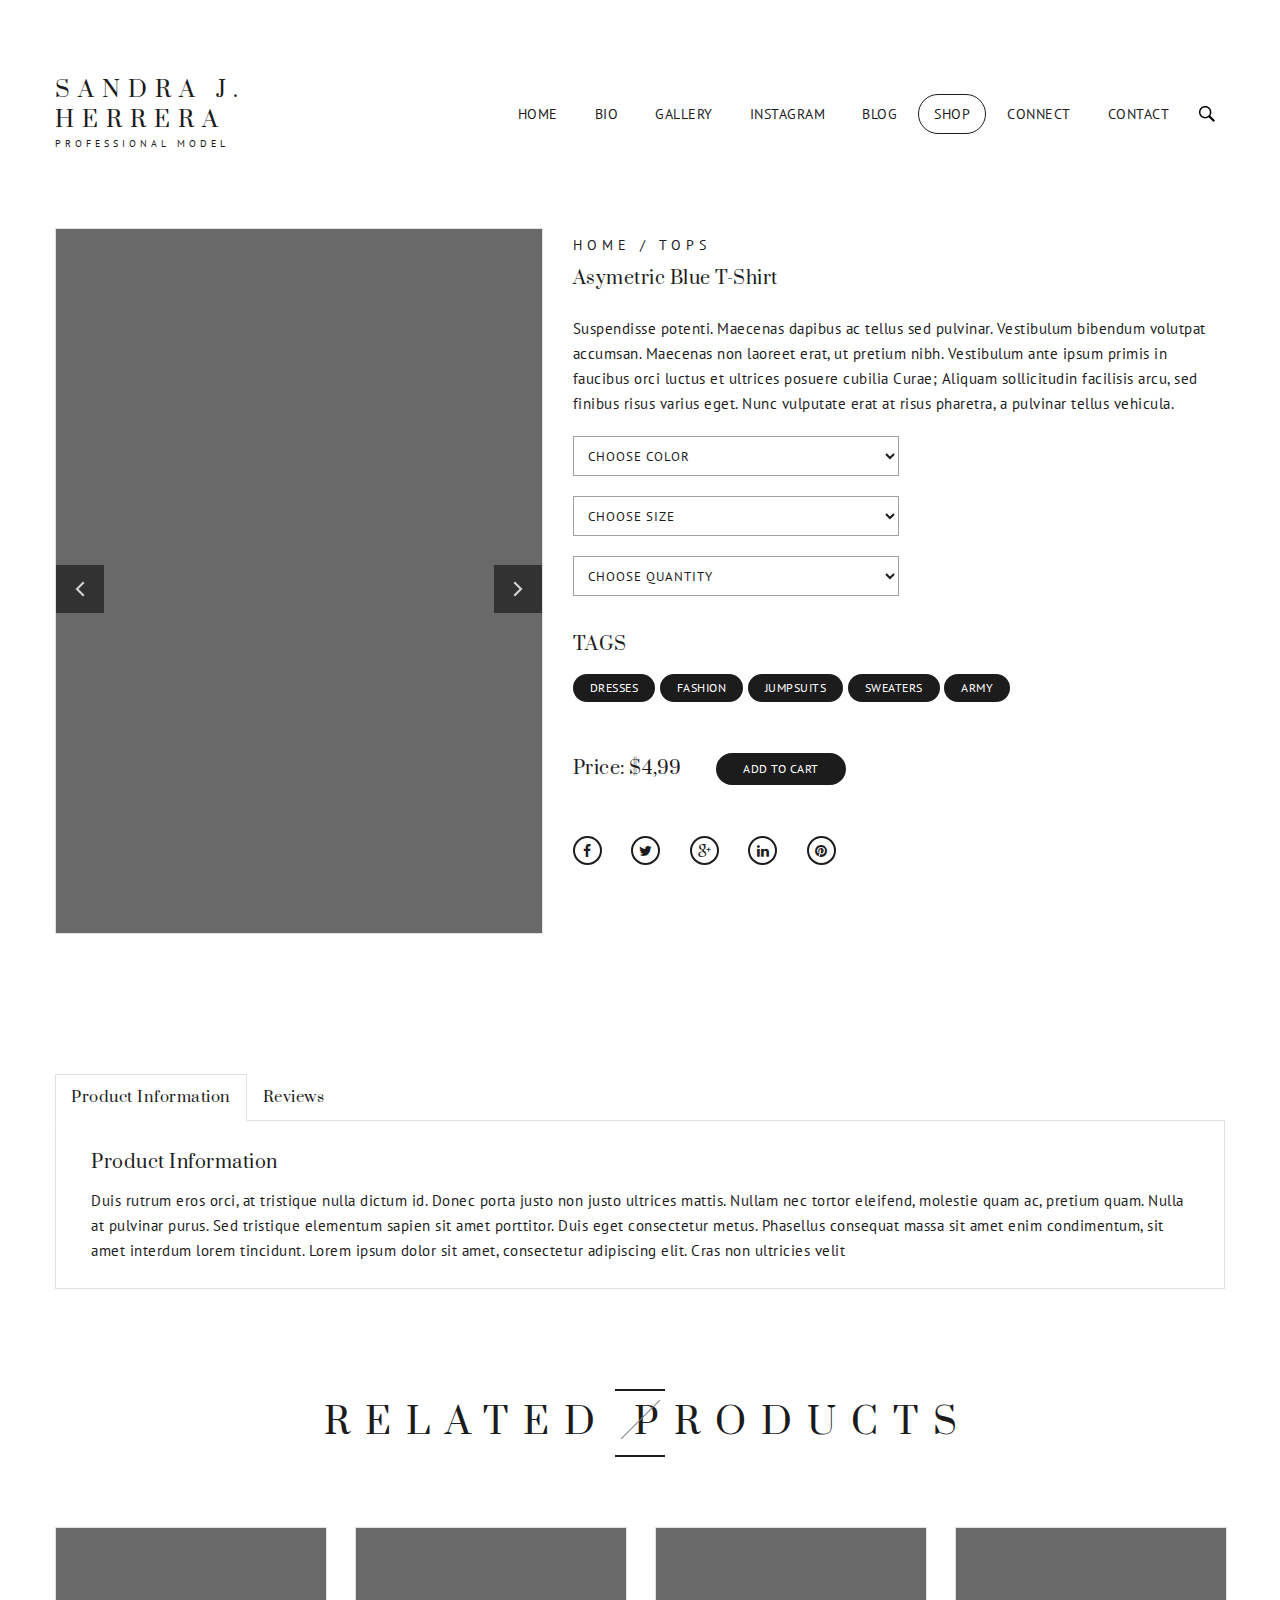
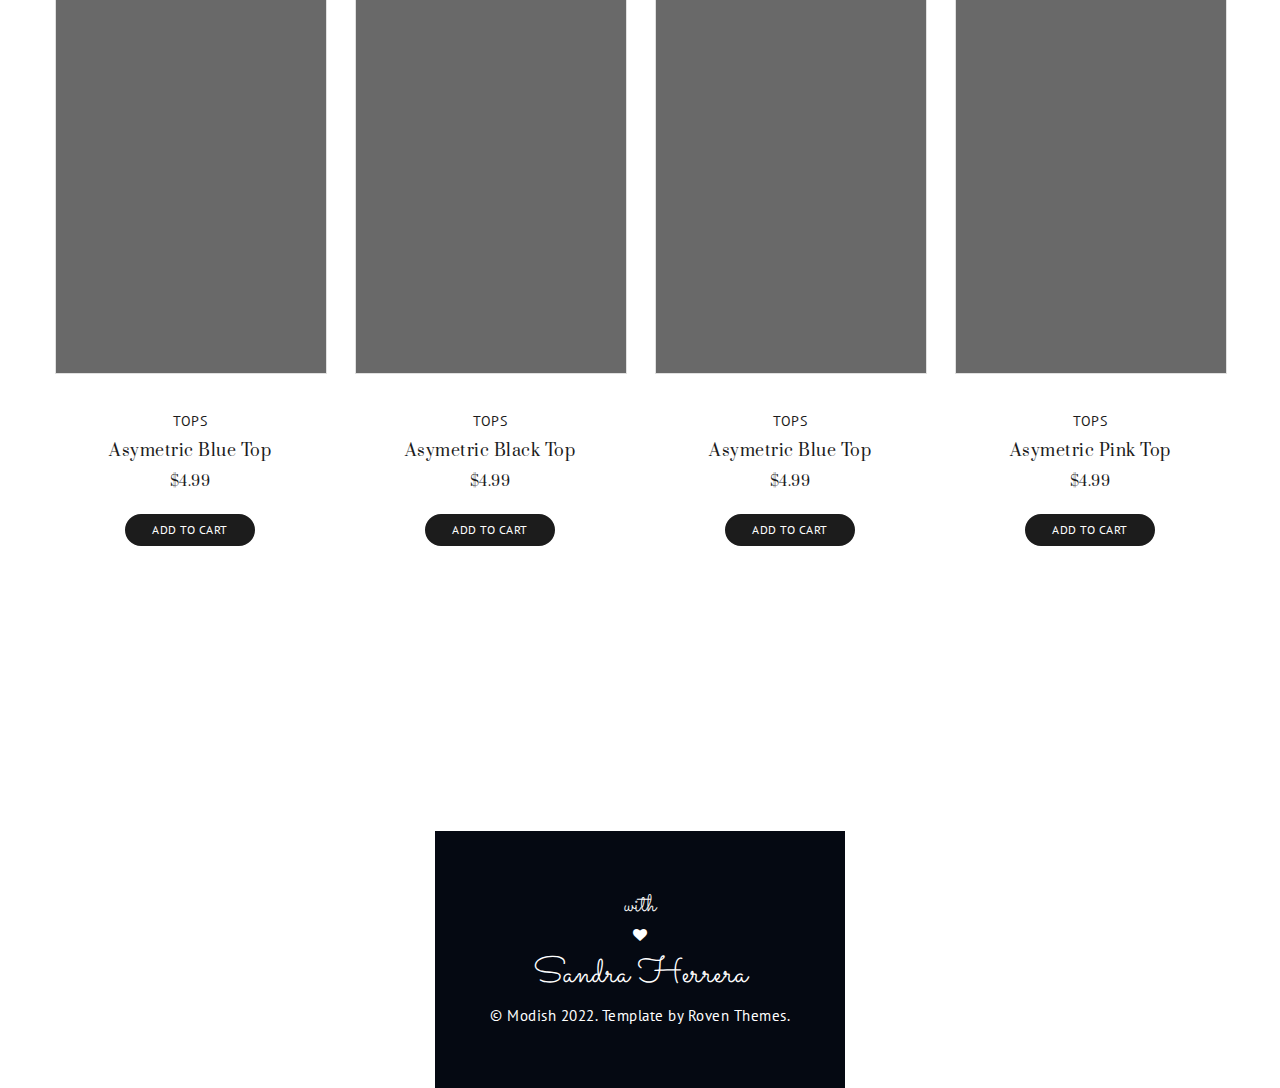
<file: product-description.html>
<!DOCTYPE html>
<html>
<head>

	<meta charset="utf-8">
    <meta name="viewport" content="width=device-width, initial-scale=1, maximum-scale=1, user-scalable=0"/> 
	<meta http-equiv="X-UA-Compatible" content="IE=edge,chrome=1,requiresActiveX=true">
    
    
	<title> Product description :: Modish </title>
	<meta name="description" content=" add description  ... ">
    
    <!-- /// Favicons ////////  -->
    <link rel="shortcut icon" href="favicon.png">
	<link rel="apple-touch-icon" sizes="180x180" href="apple-touch-icon.png">
	<meta name="msapplication-TileColor" content="#1c1c1c">
	<meta name="msapplication-TileImage" content="mstile.png">
	<meta name="theme-color" content="#1c1c1c">
	
	
	<!-- /// Google Fonts ////////  -->
    <link rel="stylesheet" href="https://fonts.googleapis.com/css?family=Prata">
    <link rel="stylesheet" href="https://fonts.googleapis.com/css?family=PT+Sans:400,700">
    <link rel="stylesheet" href="https://fonts.googleapis.com/css?family=Sacramento">
    
    <!-- /// FontAwesome Icons 4.3.0 ////////  -->
	<link rel="stylesheet" href="assets/fonts/fontawesome/font-awesome.min.css">
    
    <!-- /// Custom Icon Font ////////  -->
    <link rel="stylesheet" href="assets/fonts/iconfontcustom/icon-font-custom.css">
    
	<!-- /// Template CSS ////////  -->
    <link rel="stylesheet" href="assets/css/modish.css">
    
	<!-- /// JS Plugins CSS ////////  -->
	<link rel="stylesheet" href="assets/vendors/slick/slick.css">
    <link rel="stylesheet" href="assets/vendors/bxslider/jquery.bxslider.css">
    <link rel="stylesheet" href="assets/vendors/magnificpopup/magnific-popup.css">
    <link rel="stylesheet" href="assets/vendors/animations/animate.min.css">
	<link rel="stylesheet" href="assets/vendors/itplayer/css/YTPlayer.css">
    
</head>
<body class="sticky-header header-style-1">
    
    

	<div id="wrap">
    
		<div id="header-wrap">
			<div id="header">
			
			<!-- /// HEADER  //////////////////////////////////////////////////////////////////////////////////////////////////////////// -->

				<div class="container">
                    <div class="row">
                        <div class="span3">
                        
                            <!-- // Logo // -->
                            <div id="logo">                                
                                <h2>
                                    <a href="index.html">
                                        Sandra J. <br> Herrera
                                        <small>Professional Model</small>
                                    </a>
                                </h2>                                
                            </div><!-- ebd #logo -->
                        
                        </div><!-- end .span3 -->
                        <div class="span9">
                        
                            <!-- // Mobile menu trigger // -->
                            
                            <a href="#" id="mobile-menu-trigger">
                                <i class="fa fa-bars"></i>
                            </a>
                            
                            <!-- // Custom search // -->                                        
                            
                            <form action="#" id="custom-search-form" method="get" role="search">
                                <input type="text" value="" name="s" id="s" placeholder="type and press enter to search...">
                                <input type="submit" id="custom-search-submit" value="">
                            </form>
    
                            <a id="custom-search-button" href="#"></a>
                            
                            <!-- // Menu // -->
                            
                            <nav>
                                <ul class="sf-menu fixed" id="menu">
                                    <li>
                                    	<a href="index.html#home"><span>Home</span></a>
                                    </li>
                                    <li>
                                    	<a href="index.html#bio"><span>Bio</span></a>
                                    </li>
                                    <li>
                                    	<a href="index.html#gallery"><span>Gallery</span></a>
                                    </li>
                                    <li>
                                    	<a href="index.html#instagram"><span>Instagram</span></a>
                                    </li>
                                    <li class="dropdown">
                                    	<a href="index.html#blog"><span>Blog</span></a>
										<ul>
                                        	<li>
                                            	<a href="blog.html">Blog 1</a>
                                            </li>
                                            <li>
                                            	<a href="blog-2.html">Blog 2</a>
                                            </li>
                                            <li>
                                            	<a href="blog-post.html">Blog post 1</a>
                                            </li>
                                            <li>
                                            	<a href="blog-post-2.html">Blog post 2</a>
                                            </li>
                                        </ul>
                                    </li>
                                    <li class="dropdown active">
                                    	<a href="shop-category.html"><span>Shop</span></a>
										<ul>
                                         	<li>
                                            	<a href="shop-category.html">Shop category</a>
                                            </li>
                                            <li>
                                            	<a href="product-description.html">Product description</a>
                                            </li>
                                            <li>
                                            	<a href="shop-cart-page.html">Shop cart page</a>
                                            </li>
                                            <li>
                                            	<a href="shop-checkout.html">Shop checkout</a>
                                            </li>
                                         </ul>										
                                    </li>
                                    <li>
                                    	<a href="index.html#connect"><span>Connect</span></a>                                        
                                    </li>
                                    <li>
                                    	<a href="index.html#contact"><span>Contact</span></a>
                                    </li>
                                </ul>
                            </nav>	
    
                        </div><!-- end .span9 -->
                    </div><!-- end .row -->		
				</div><!-- end .container -->
			
            <!-- //////////////////////////////////////////////////////////////////////////////////////////////////////////////////////// -->

			</div><!-- end #header -->
		</div><!-- end #header-wrap -->	
		<div id="content">
		
		<!-- /// CONTENT  /////////////////////////////////////////////////////////////////////////////////////////////////////////// -->

			<div class="container">
                <div class="row">
                	<div class="span12">
                    	
                        <div class="product">
                        	
                            <div class="images">
                            	
                                <div class="images-slider">
                                	
                                    <ul class="slides">
                                    	<li>
                                        	<a class="magnificPopup-gallery" href="content/shop/490x710-1.jpg">
                                            	<img src="content/shop/490x710-1.jpg" alt="">
                                            </a>
                                        </li>
                                        <li>
                                        	<a class="magnificPopup-gallery" href="content/shop/490x710-2.jpg">
                                            	<img src="content/shop/490x710-2.jpg" alt="">
                                            </a>
                                        </li>
                                        <li>
                                        	<a class="magnificPopup-gallery" href="content/shop/490x710-3.jpg">
                                            	<img src="content/shop/490x710-3.jpg" alt="">
                                            </a>
                                        </li>
										<li>
                                        	<a class="magnificPopup-gallery" href="content/shop/490x710-4.jpg">
                                            	<img src="content/shop/490x710-4.jpg" alt="">
                                            </a>
                                        </li>
                                    </ul>
                                    
                                </div><!-- end .images-slider -->
                                
                            </div><!-- end .images -->
                            
                            <div class="summary entry-summary">
                            	
                                <h3>
                                	<small>home / tops </small>
                                	Asymetric Blue T-Shirt
                                </h3>
                                
                                <p>Suspendisse potenti. Maecenas dapibus ac tellus sed pulvinar. Vestibulum bibendum volutpat accumsan. 
                                Maecenas non laoreet erat, ut pretium nibh. Vestibulum ante ipsum primis in faucibus orci luctus et ultrices 
                                posuere cubilia Curae; Aliquam sollicitudin facilisis arcu, sed finibus risus varius eget. Nunc vulputate erat 
                                at risus pharetra, a pulvinar tellus vehicula. </p>
                                
                                <select name="choose-color">
                                    <option value="-1">Choose Color</option>   
                                    <option class="level-0" value="3">Pink</option>
                                    <option class="level-0" value="2">Black</option>
                                    <option class="level-0" value="1">Blue</option>
                                </select>
                                
                                <select name="choose-size">
                                    <option value="-1">Choose Size</option>   
                                    <option class="level-0" value="7">XXL</option>
                                    <option class="level-0" value="6">XL</option>
                                    <option class="level-0" value="5">L</option>
                                    <option class="level-0" value="4">M</option>
                                    <option class="level-0" value="3">S</option>
                                    <option class="level-0" value="2">XS</option>
                                    <option class="level-0" value="1">XXS</option>
                                </select>
                                
                                <select name="choose-quantity">
                                    <option value="-1">Choose Quantity</option>   
                                    <option class="level-0" value="5">5</option>
                                    <option class="level-0" value="4">4</option>
                                    <option class="level-0" value="3">3</option>
                                    <option class="level-0" value="2">2</option>
                                    <option class="level-0" value="1">1</option>
                                </select>
                                
                                <div class="widget widget_tag_cloud">
                                
                                    <h3 class="widget-title">Tags</h3>
                                
                                    <div class="tagcloud">
                                        <a class="tag-link-1" title="1 topic" href="#">Dresses</a>
                                        <a class="tag-link-2" title="2 topic" href="#">Fashion</a>
                                        <a class="tag-link-3" title="3 topic" href="#">Jumpsuits</a>
                                        <a class="tag-link-4" title="4 topic" href="#">Sweaters</a>
                                        <a class="tag-link-5" title="5 topic" href="#">Army</a>                            
                                    </div><!-- end .tagcloud -->
                                    
                                </div><!-- end .widget_tag_cloud -->
                                
                                <h3 class="price">Price: $4,99</h3>
                                
                                <a class="btn add_to_cart_button" href="#">Add to cart</a>
                                
                                <div class="social-media">
                                	
                                    <a class="social-icon facebook-icon" href="#">
                                    	<i class="fa fa-facebook"></i>
                                    </a>
                                    <a class="social-icon twitter-icon" href="#">
                                    	<i class="fa fa-twitter"></i>
                                    </a>
                                    <a class="social-icon googleplus-icon" href="#">
                                    	<i class="fa fa-google-plus"></i>
                                    </a>
                                    <a class="social-icon linkedin-icon" href="#">
                                    	<i class="fa fa-linkedin"></i>
                                    </a>
                                    <a class="social-icon pinterest-icon" href="#">
                                    	<i class="fa fa-pinterest"></i>
                                    </a>                                    
                                    
                                </div>
                                
                            </div><!-- end .summary -->                                                        
                            
                        </div><!-- end .product -->
                        
                        <div class="woocommerce-tabs">
                        	
                            <div class="tabs-container">
                        
                                <ul class="tabs-menu fixed">
                                    <li>
                                        <a href="#content-tab-1-1">Product Information</a>
                                    </li>
                                    <li>
                                        <a href="#content-tab-1-2">Reviews</a>
                                    </li>
                                </ul><!-- end .tabs-menu -->
                                
                                <div class="tabs">
                                    
                                    <div class="tab-content" id="content-tab-1-1">
                                    
                                        <h3>Product Information</h3>
                                        
                                        <p>Duis rutrum eros orci, at tristique nulla dictum id. Donec porta justo non
                                        justo ultrices mattis. Nullam nec tortor eleifend, molestie quam ac, pretium quam. 
                                        Nulla at pulvinar purus. Sed tristique elementum sapien sit amet porttitor. 
                                        Duis eget consectetur metus. Phasellus consequat massa sit amet enim condimentum, 
                                        sit amet interdum lorem tincidunt. Lorem ipsum dolor sit amet, consectetur adipiscing 
                                        elit. Cras non ultricies velit</p>
                                    
                                    </div><!-- end .tab-content -->
                                    
                                    <div class="tab-content" id="content-tab-1-2">	
                                        
                                        <h3>Reviews</h3>
                                        
                                        <p>Lorem ipsum dolor sit amet, consectetur adipiscing elit. Nam eleifend urna non 
                                        augue suscipit, quis aliquet nulla iaculis. Vivamus quis nunc lorem. Suspendisse 
                                        laoreet metus quam, sed pharetra lectus aliquet id. Phasellus consequat massa sit 
                                        amet enim condimentum, sit amet interdum lorem tincidunt. Lorem ipsum dolor sit amet, 
                                        consectetur adipiscing elit. Cras non ultricies velitCras ornare nibh nulla gravida 
                                        porttitor.</p>
                                        
                                    </div><!-- end .tab-content -->
                                    
                                </div><!-- end .tabs -->  
                            
                            </div><!-- end .tabs-container -->
                            
                        </div><!-- end .woocommerce-tabs -->
                        
                    </div><!-- end .span12 -->
                </div><!-- end .row -->
            </div><!-- end .container -->
            
            <div class="container">
            	<div class="row">
                	<div class="span12">
                    	
                        <div class="headline">
                        	
                            <h1>Related Products</h1>
                            
                        </div><!-- end .hedline -->
                        
                    </div><!-- end .span12 -->
                </div><!-- end .row -->
            </div><!-- end .container -->
            
            <div class="container">
                <div class="row">
                    <div class="span12">
            
                        <ul class="products four-cols fixed">
                            <li class="product">
                                
                                <a href="product-description.html">
                                
                                    <img src="content/shop/270x445-1.jpg" alt="">
                                
                                    <h4>
                                        <small>Tops</small>
                                        Asymetric Blue Top
                                    </h4>
                                    
                                    <h5 class="price">$4.99</h5>
                                
                                </a>
                                
                                <a class="btn add_to_cart_button" href="#">Add to cart</a>
                                
                            </li>
                            <li class="product">
                                
                                <a href="product-description.html">
                                
                                    <img src="content/shop/270x445-2.jpg" alt="">
                                
                                    <h4>
                                        <small>Tops</small>
                                        Asymetric Black Top
                                    </h4>
                                    
                                    <h5 class="price">$4.99</h5>
                                
                                </a>
                                
                                <a class="btn add_to_cart_button" href="#">Add to cart</a>
                                
                            </li>
                            <li class="product">
                                
                                <a href="product-description.html">
                                
                                    <img src="content/shop/270x445-3.jpg" alt="">
                                
                                    <h4>
                                        <small>Tops</small>
                                        Asymetric Blue Top
                                    </h4>
                                    
                                    <h5 class="price">$4.99</h5>
                                
                                </a>
                                
                                <a class="btn add_to_cart_button" href="#">Add to cart</a>
                                
                            </li>
                            <li class="product">
                                
                                <a href="product-description.html">
                                
                                    <img src="content/shop/270x445-4.jpg" alt="">
                                
                                    <h4>
                                        <small>Tops</small>
                                        Asymetric Pink Top
                                    </h4>
                                    
                                    <h5 class="price">$4.99</h5>
                                
                                </a>
                                
                                <a class="btn add_to_cart_button" href="#">Add to cart</a>
                                
                            </li>
                        </ul>
            
                    </div><!-- end .span12 -->
                </div><!-- end .row -->
            </div><!-- end .container -->
            
		<!-- //////////////////////////////////////////////////////////////////////////////////////////////////////////////////////// -->

		</div><!-- end #content -->		
		<div id="footer">
		
		<!-- /// FOOTER     ///////////////////////////////////////////////////////////////////////////////////////////////////////// -->

			<div class="container">
                <div class="row">
                    <div class="span12" id="footer-widget-area-1">
                        
                        <div class="widget widget_text">
                        
                            <div class="textwidget">
                                
                                <div class="copyright">
                                	
                                    <h1>
                                    	<small>with</small><br>
                                        <i class="fa fa-heart"></i><br>
                                        Sandra Herrera
                                    </h1>
                                    
                                    <p>&copy; Modish 2022. Template by <a href="https://roventhemes.com/" title="Free and premium HTML5 Templates">Roven Themes</a>.</p>
                                    
                                </div><!-- end .copyright -->
                                
                            </div><!-- end .textwidget -->
                            
                        </div><!-- end .widget_text -->
                        
                    </div><!-- end .span3 -->
                </div><!-- end .row -->
            </div><!-- end .container -->
            
		<!-- //////////////////////////////////////////////////////////////////////////////////////////////////////////////////////// -->

		</div><!-- end #footer -->		
		
	</div><!-- end #wrap -->
    
    <a id="back-to-top" href="#">
	    <i class="ifc-up4"></i>
    </a>

    <!-- /// jQuery ////////  -->
	<script src="assets/vendors/jquery-2.1.3.min.js"></script>

    <!-- /// ViewPort ////////  -->
	<script src="assets/vendors/viewport/jquery.viewport.js"></script>
    
    <!-- /// Easing ////////  -->
	<script src="assets/vendors/easing/jquery.easing.1.3.js"></script>

    
    <!-- /// Slick ////////  -->
    <script src="assets/vendors/slick/slick.min.js"></script>
    
    <!-- /// Animations ////////  -->
    <script src="assets/vendors/animations/animate.js"></script>
     
    <!-- /// Superfish Menu ////////  -->
	<script src="assets/vendors/superfish/hoverIntent.js"></script>
    <script src="assets/vendors/superfish/superfish.js"></script>
    
    
    <!-- /// bxSlider ////////  -->
	<script src="assets/vendors/bxslider/jquery.bxslider.min.js"></script>
    
   	<!-- /// Magnific Popup ////////  -->
	<script src="assets/vendors/magnificpopup/jquery.magnific-popup.min.js"></script>
    
    <!-- /// Isotope ////////  -->
	<script src="assets/vendors/isotope/imagesloaded.pkgd.min.js"></script>
	<script src="assets/vendors/isotope/isotope.pkgd.min.js"></script>
    
    <!-- /// Parallax ////////  -->
	<script src="assets/vendors/parallax/jquery.parallax.min.js"></script>

	<!-- /// EasyPieChart ////////  -->
	<script src="assets/vendors/easypiechart/jquery.easypiechart.min.js"></script>
    
	<!-- /// YTPlayer ////////  -->
	<script src="assets/vendors/itplayer/jquery.mb.YTPlayer.js"></script>
	
    <!-- /// Easy Tabs ////////  -->
    <script src="assets/vendors/easytabs/jquery.easytabs.min.js"></script>	
    
    <!-- /// Form validate ////////  -->
    <script src="assets/vendors/jqueryvalidate/jquery.validate.min.js"></script>
    
	<!-- /// Form submit ////////  -->
    <script src="assets/vendors/jqueryform/jquery.form.min.js"></script>
    
    <!-- /// gMap ////////  -->
	<script src="https://maps.google.com/maps/api/js?key=AIzaSyDG-gTAgMTtgV3DOK0UQIkcruOy2yDDauc&sensor=false"></script>
	<script src="assets/vendors/gmap/jquery.gmap.min.js"></script>

	
	<!-- /// Instagram ////////  -->
	<script src="assets/vendors/instagram/instafeed.min.js"></script>
    
    <!-- /// Scrollspy ////////  -->
	<script src="assets/vendors/scrollspy/scrollspy.min.js"></script>
	
	<!-- /// Custom JS ////////  -->
	<script src="assets/js/modish.js"></script>

</body>
</html>
</file>
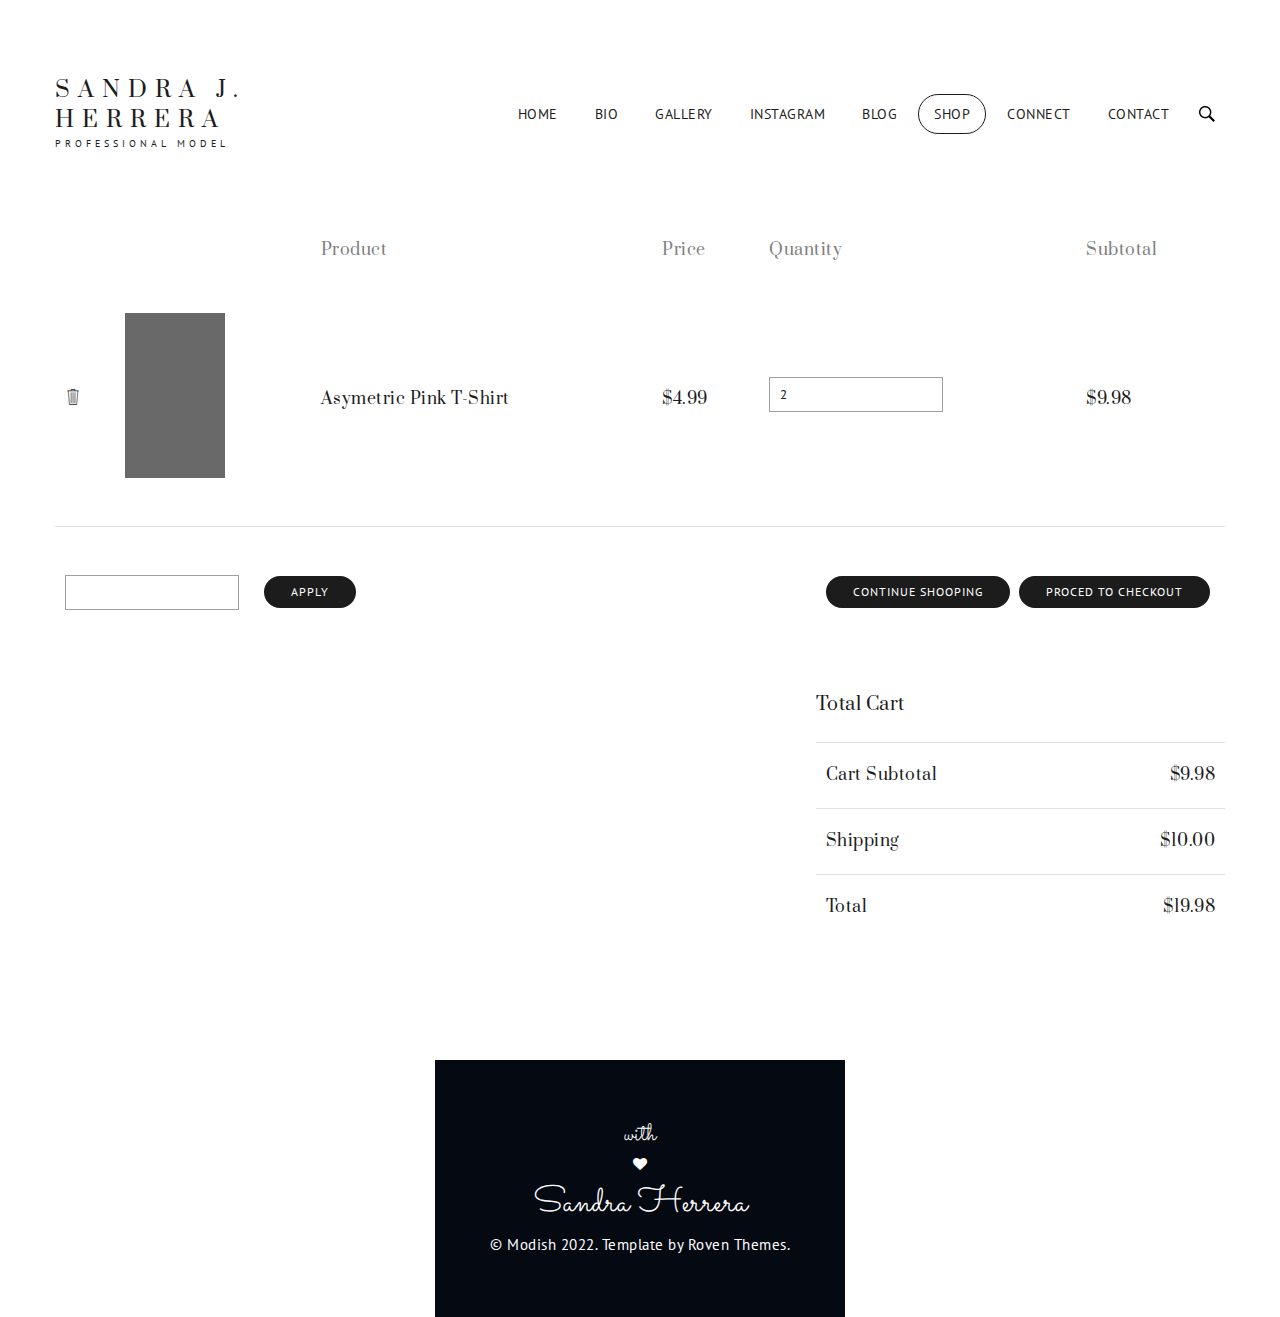
<file: shop-cart-page.html>
<!DOCTYPE html>
<html>
<head>

	<meta charset="utf-8">
    <meta name="viewport" content="width=device-width, initial-scale=1, maximum-scale=1, user-scalable=0"/> 
	<meta http-equiv="X-UA-Compatible" content="IE=edge,chrome=1,requiresActiveX=true">
    
    
	<title> Shop cart page :: Modish </title>
	<meta name="description" content=" add description  ... ">
    
    <!-- /// Favicons ////////  -->
    <link rel="shortcut icon" href="favicon.png">
	<link rel="apple-touch-icon" sizes="180x180" href="apple-touch-icon.png">
	<meta name="msapplication-TileColor" content="#1c1c1c">
	<meta name="msapplication-TileImage" content="mstile.png">
	<meta name="theme-color" content="#1c1c1c">
	
	
	<!-- /// Google Fonts ////////  -->
    <link rel="stylesheet" href="https://fonts.googleapis.com/css?family=Prata">
    <link rel="stylesheet" href="https://fonts.googleapis.com/css?family=PT+Sans:400,700">
    <link rel="stylesheet" href="https://fonts.googleapis.com/css?family=Sacramento">
    
    <!-- /// FontAwesome Icons 4.3.0 ////////  -->
	<link rel="stylesheet" href="assets/fonts/fontawesome/font-awesome.min.css">
    
    <!-- /// Custom Icon Font ////////  -->
    <link rel="stylesheet" href="assets/fonts/iconfontcustom/icon-font-custom.css">
    
	<!-- /// Template CSS ////////  -->
    <link rel="stylesheet" href="assets/css/modish.css">
    
	<!-- /// JS Plugins CSS ////////  -->
	<link rel="stylesheet" href="assets/vendors/slick/slick.css">
    <link rel="stylesheet" href="assets/vendors/bxslider/jquery.bxslider.css">
    <link rel="stylesheet" href="assets/vendors/magnificpopup/magnific-popup.css">
    <link rel="stylesheet" href="assets/vendors/animations/animate.min.css">
	<link rel="stylesheet" href="assets/vendors/itplayer/css/YTPlayer.css">
    
</head>
<body class="sticky-header header-style-1">
    
    

	<div id="wrap">
    
		<div id="header-wrap">
			<div id="header">
			
			<!-- /// HEADER  //////////////////////////////////////////////////////////////////////////////////////////////////////////// -->

				<div class="container">
                    <div class="row">
                        <div class="span3">
                        
                            <!-- // Logo // -->
                            <div id="logo">                                
                                <h2>
                                    <a href="index.html">
                                        Sandra J. <br> Herrera
                                        <small>Professional Model</small>
                                    </a>
                                </h2>                                
                            </div><!-- ebd #logo -->
                        
                        </div><!-- end .span3 -->
                        <div class="span9">
                        
                            <!-- // Mobile menu trigger // -->
                            
                            <a href="#" id="mobile-menu-trigger">
                                <i class="fa fa-bars"></i>
                            </a>
                            
                            <!-- // Custom search // -->                                        
                            
                            <form action="#" id="custom-search-form" method="get" role="search">
                                <input type="text" value="" name="s" id="s" placeholder="type and press enter to search...">
                                <input type="submit" id="custom-search-submit" value="">
                            </form>
    
                            <a id="custom-search-button" href="#"></a>
                            
                            <!-- // Menu // -->
                            
                            <nav>
                                <ul class="sf-menu fixed" id="menu">
                                    <li>
                                    	<a href="index.html#home"><span>Home</span></a>
                                    </li>
                                    <li>
                                    	<a href="index.html#bio"><span>Bio</span></a>
                                    </li>
                                    <li>
                                    	<a href="index.html#gallery"><span>Gallery</span></a>
                                    </li>
                                    <li>
                                    	<a href="index.html#instagram"><span>Instagram</span></a>
                                    </li>
                                    <li class="dropdown">
                                    	<a href="index.html#blog"><span>Blog</span></a>
										<ul>
                                        	<li>
                                            	<a href="blog.html">Blog 1</a>
                                            </li>
                                            <li>
                                            	<a href="blog-2.html">Blog 2</a>
                                            </li>
                                            <li>
                                            	<a href="blog-post.html">Blog post 1</a>
                                            </li>
                                            <li>
                                            	<a href="blog-post-2.html">Blog post 2</a>
                                            </li>
                                        </ul>
                                    </li>
                                    <li class="dropdown active">
                                    	<a href="shop-category.html"><span>Shop</span></a>
										<ul>
                                         	<li>
                                            	<a href="shop-category.html">Shop category</a>
                                            </li>
                                            <li>
                                            	<a href="product-description.html">Product description</a>
                                            </li>
                                            <li>
                                            	<a href="shop-cart-page.html">Shop cart page</a>
                                            </li>
                                            <li>
                                            	<a href="shop-checkout.html">Shop checkout</a>
                                            </li>
                                         </ul>
                                    </li>
                                    <li>
                                    	<a href="index.html#connect"><span>Connect</span></a>                                        
                                    </li>
                                    <li>
                                    	<a href="index.html#contact"><span>Contact</span></a>
                                    </li>
                                </ul>
                            </nav>	
    
                        </div><!-- end .span9 -->
                    </div><!-- end .row -->		
				</div><!-- end .container -->
			
            <!-- //////////////////////////////////////////////////////////////////////////////////////////////////////////////////////// -->

			</div><!-- end #header -->
		</div><!-- end #header-wrap -->	
		<div id="content">
		
		<!-- /// CONTENT  /////////////////////////////////////////////////////////////////////////////////////////////////////////// -->

			<div class="container">
            	<div class="row">
                	<div class="span12">
                    	
                        <div id="main">
                        	
                            <div class="hentry">
                            	
                                <div class="entry">
                                	
                                    <div class="woocommerce">
                                    	
                                        <form method="post" action="#">
                                        
                                        	<table class="shop_table cart">
                                            	<thead>
                                                	<tr>
                                                    	<th class="product-remove"></th>
                                                        <th class="product-thumbnail"></th>
                                                        <th class="product-name">Product</th>
                                                        <th class="product-price">Price</th>
                                                        <th class="product-quantity">Quantity</th>
                                                        <th class="product-subtotal">Subtotal</th>
                                                    </tr>
                                                </thead>
                                                <tbody>
                                                	<tr class="cart_item">
                                                    	<td class="product-remove">
                                                        	<a class="remove" href="#">
                                                            	<i class="ifc-trash"></i>
                                                            </a>
                                                        </td>
                                                        <td class="product-thumbnail">
                                                        	<a href="#">
                                                            	<img class="attachment-shop_thumbnail" src="content/shop/100x165.jpg" alt="">
                                                            </a>
                                                        </td>
                                                        <td class="product-name">
                                                        	<a href="#">Asymetric Pink T-Shirt</a>
                                                        </td>
                                                        <td class="product-price">
                                                        	<span class="amount">$4.99</span>
                                                        </td>
                                                        <td class="product-quantity">
                                                        	<div class="quantity">
                                                            	<input type="number" size="4" class="input-text qty text" title="quantity" value="2" name="quantity" min="0" step="1">
                                                            </div><!-- end .quantity -->
                                                        </td>
                                                        <td class="product-subtotal">
                                                        	<span class="amount">$9.98</span>
                                                        </td>
                                                    </tr>
                                                    <tr>
                                                    	<td class="actions" colspan="6">
                                                        
                                                        	<div class="coupon">
                                                            	<label for="coupon_code">Coupon:</label>
                                                                <input class="input-text" type="text" name="coupon_code" placeholder="" id="coupon_code">
                                                                <input class="btn" type="submit" name="apply_coupon" value="Apply">
                                                            </div><!-- end .coupon -->
                                                        
                                                            <input class="btn" type="submit" name="continue_shooping" value="Continue shooping">
                                                            <input class="btn" type="submit" name="proced_checkout" value="Proced to checkout">
                                                            
                                                        </td>
                                                    </tr>
                                                </tbody>
                                            </table>
                                        
                                        </form>
                                        
                                        <div class="cart-collaterals">
                                        	<div class="cart_totals">
                                            	
                                                <h3>Total Cart</h3>
                                                
                                                <table>
                                                	<tbody>
                                                    	<tr class="cart-subtotal">
                                                        	<th>Cart Subtotal</th>
                                                            <td>
                                                            	<span class="amount">$9.98</span>
                                                            </td>
                                                        </tr>
                                                        <tr class="shipping">
                                                        	<th>Shipping</th>
                                                            <td>
                                                            	<span class="amount">$10.00</span>
                                                            </td>
                                                        </tr>
                                                        <tr class="order-total">
                                                        	<th>Total</th>
                                                            <td>
                                                            	<span class="amount">$19.98</span>
                                                            </td>
                                                        </tr>
                                                    </tbody>
                                                </table>
                                                
                                            </div><!-- end .cart_totals -->
                                        </div><!-- end .cart-collaterals -->
                                        
                                    </div><!-- end .woocommerce -->
                                    
                                </div><!-- end .entry -->
                                
                            </div><!-- end .hentry -->
                            
                        </div><!-- end #main -->
                        
                    </div><!-- end .span12 -->
                </div><!-- end .row -->
            </div><!-- end .container -->
            
		<!-- //////////////////////////////////////////////////////////////////////////////////////////////////////////////////////// -->

		</div><!-- end #content -->		
		<div id="footer">
		
		<!-- /// FOOTER     ///////////////////////////////////////////////////////////////////////////////////////////////////////// -->

			<div class="container">
                <div class="row">
                    <div class="span12" id="footer-widget-area-1">
                        
                        <div class="widget widget_text">
                        
                            <div class="textwidget">
                                
                                <div class="copyright">
                                	
                                    <h1>
                                    	<small>with</small><br>
                                        <i class="fa fa-heart"></i><br>
                                        Sandra Herrera
                                    </h1>
                                    
                                    <p>&copy; Modish 2022. Template by <a href="https://roventhemes.com/" title="Free and premium HTML5 Templates">Roven Themes</a>.</p>
                                    
                                </div><!-- end .copyright -->
                                
                            </div><!-- end .textwidget -->
                            
                        </div><!-- end .widget_text -->
                        
                    </div><!-- end .span3 -->
                </div><!-- end .row -->
            </div><!-- end .container -->
            
		<!-- //////////////////////////////////////////////////////////////////////////////////////////////////////////////////////// -->

		</div><!-- end #footer -->	
		
	</div><!-- end #wrap -->
    
    <a id="back-to-top" href="#">
	    <i class="ifc-up4"></i>
    </a>

    <!-- /// jQuery ////////  -->
	<script src="assets/vendors/jquery-2.1.3.min.js"></script>

    <!-- /// ViewPort ////////  -->
	<script src="assets/vendors/viewport/jquery.viewport.js"></script>
    
    <!-- /// Easing ////////  -->
	<script src="assets/vendors/easing/jquery.easing.1.3.js"></script>

    
    <!-- /// Slick ////////  -->
    <script src="assets/vendors/slick/slick.min.js"></script>
    
    <!-- /// Animations ////////  -->
    <script src="assets/vendors/animations/animate.js"></script>
     
    <!-- /// Superfish Menu ////////  -->
	<script src="assets/vendors/superfish/hoverIntent.js"></script>
    <script src="assets/vendors/superfish/superfish.js"></script>
    
    
    <!-- /// bxSlider ////////  -->
	<script src="assets/vendors/bxslider/jquery.bxslider.min.js"></script>
    
   	<!-- /// Magnific Popup ////////  -->
	<script src="assets/vendors/magnificpopup/jquery.magnific-popup.min.js"></script>
    
    <!-- /// Isotope ////////  -->
	<script src="assets/vendors/isotope/imagesloaded.pkgd.min.js"></script>
	<script src="assets/vendors/isotope/isotope.pkgd.min.js"></script>
    
    <!-- /// Parallax ////////  -->
	<script src="assets/vendors/parallax/jquery.parallax.min.js"></script>

	<!-- /// EasyPieChart ////////  -->
	<script src="assets/vendors/easypiechart/jquery.easypiechart.min.js"></script>
    
	<!-- /// YTPlayer ////////  -->
	<script src="assets/vendors/itplayer/jquery.mb.YTPlayer.js"></script>
	
    <!-- /// Easy Tabs ////////  -->
    <script src="assets/vendors/easytabs/jquery.easytabs.min.js"></script>	
    
    <!-- /// Form validate ////////  -->
    <script src="assets/vendors/jqueryvalidate/jquery.validate.min.js"></script>
    
	<!-- /// Form submit ////////  -->
    <script src="assets/vendors/jqueryform/jquery.form.min.js"></script>
    
    <!-- /// gMap ////////  -->
	<script src="https://maps.google.com/maps/api/js?key=AIzaSyDG-gTAgMTtgV3DOK0UQIkcruOy2yDDauc&sensor=false"></script>
	<script src="assets/vendors/gmap/jquery.gmap.min.js"></script>

	
	<!-- /// Instagram ////////  -->
	<script src="assets/vendors/instagram/instafeed.min.js"></script>
    
    <!-- /// Scrollspy ////////  -->
	<script src="assets/vendors/scrollspy/scrollspy.min.js"></script>
	
	<!-- /// Custom JS ////////  -->
	<script src="assets/js/modish.js"></script>

</body>
</html>
</file>
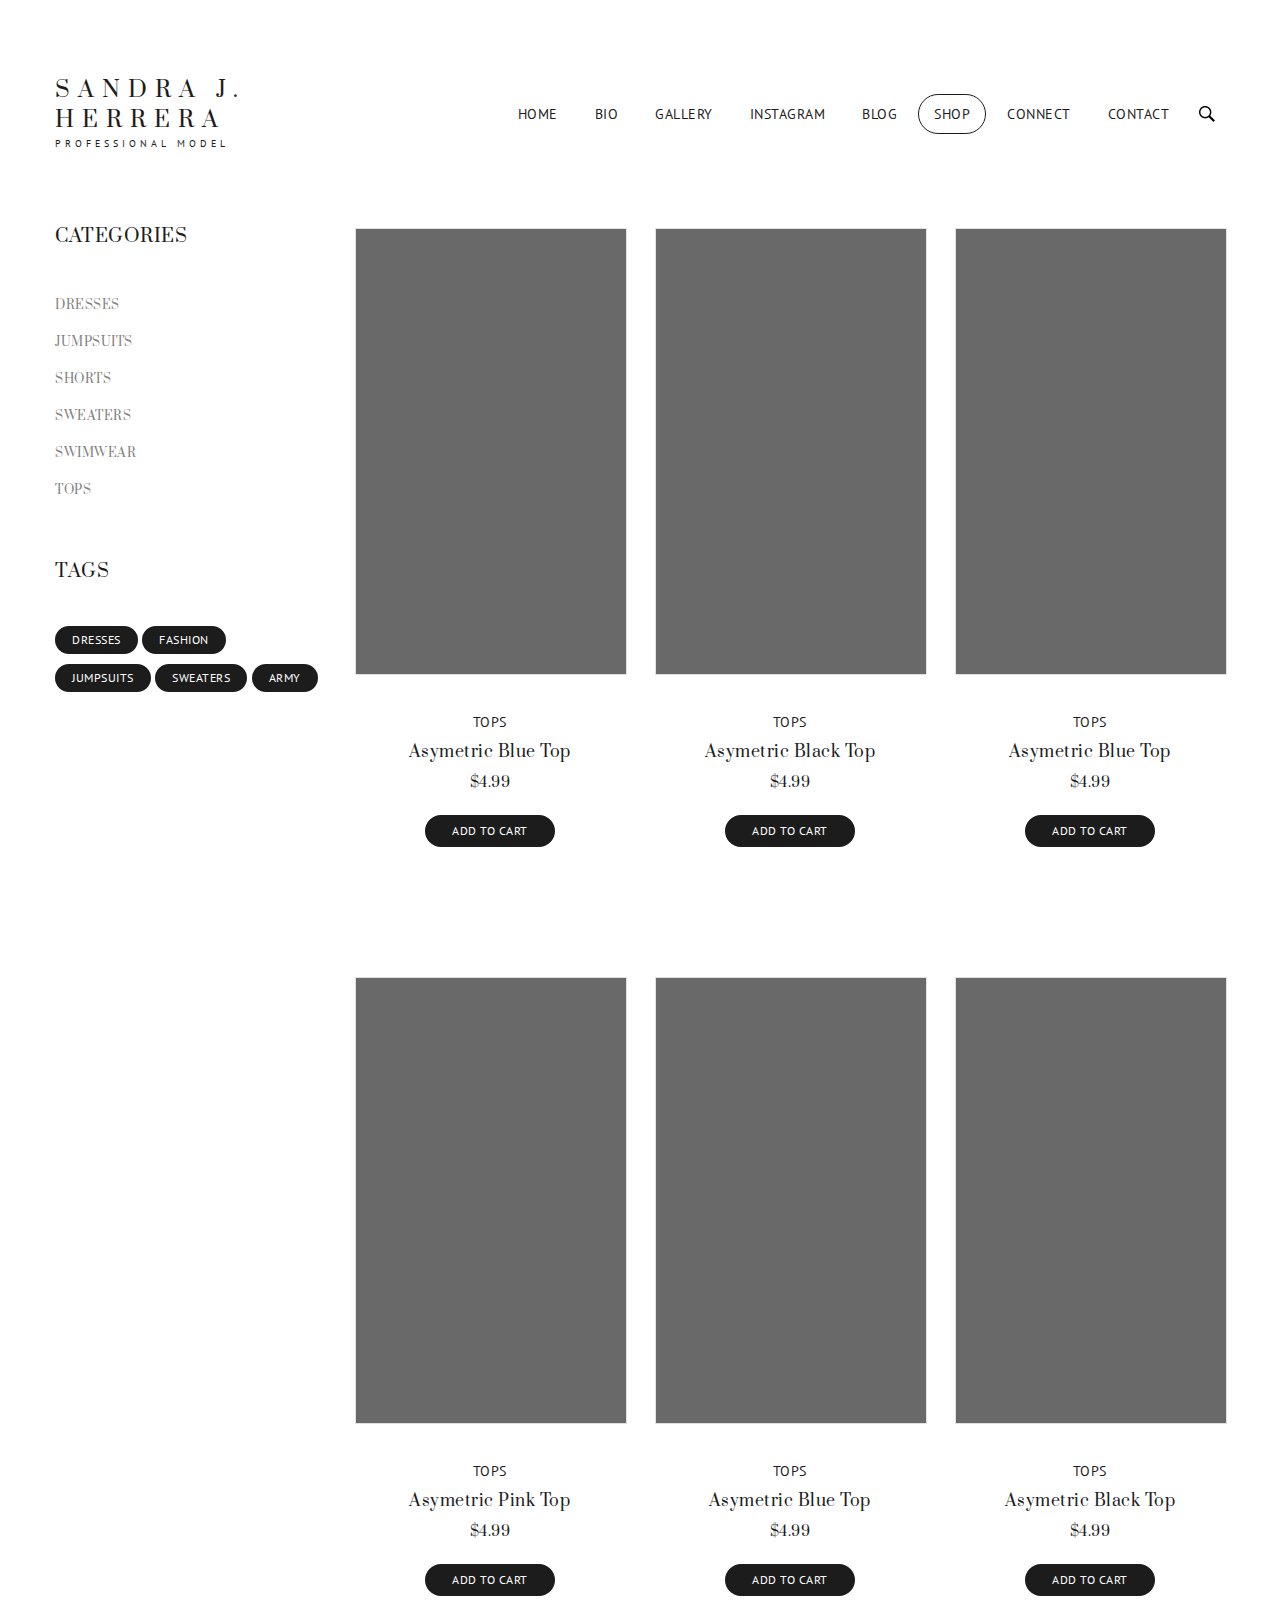
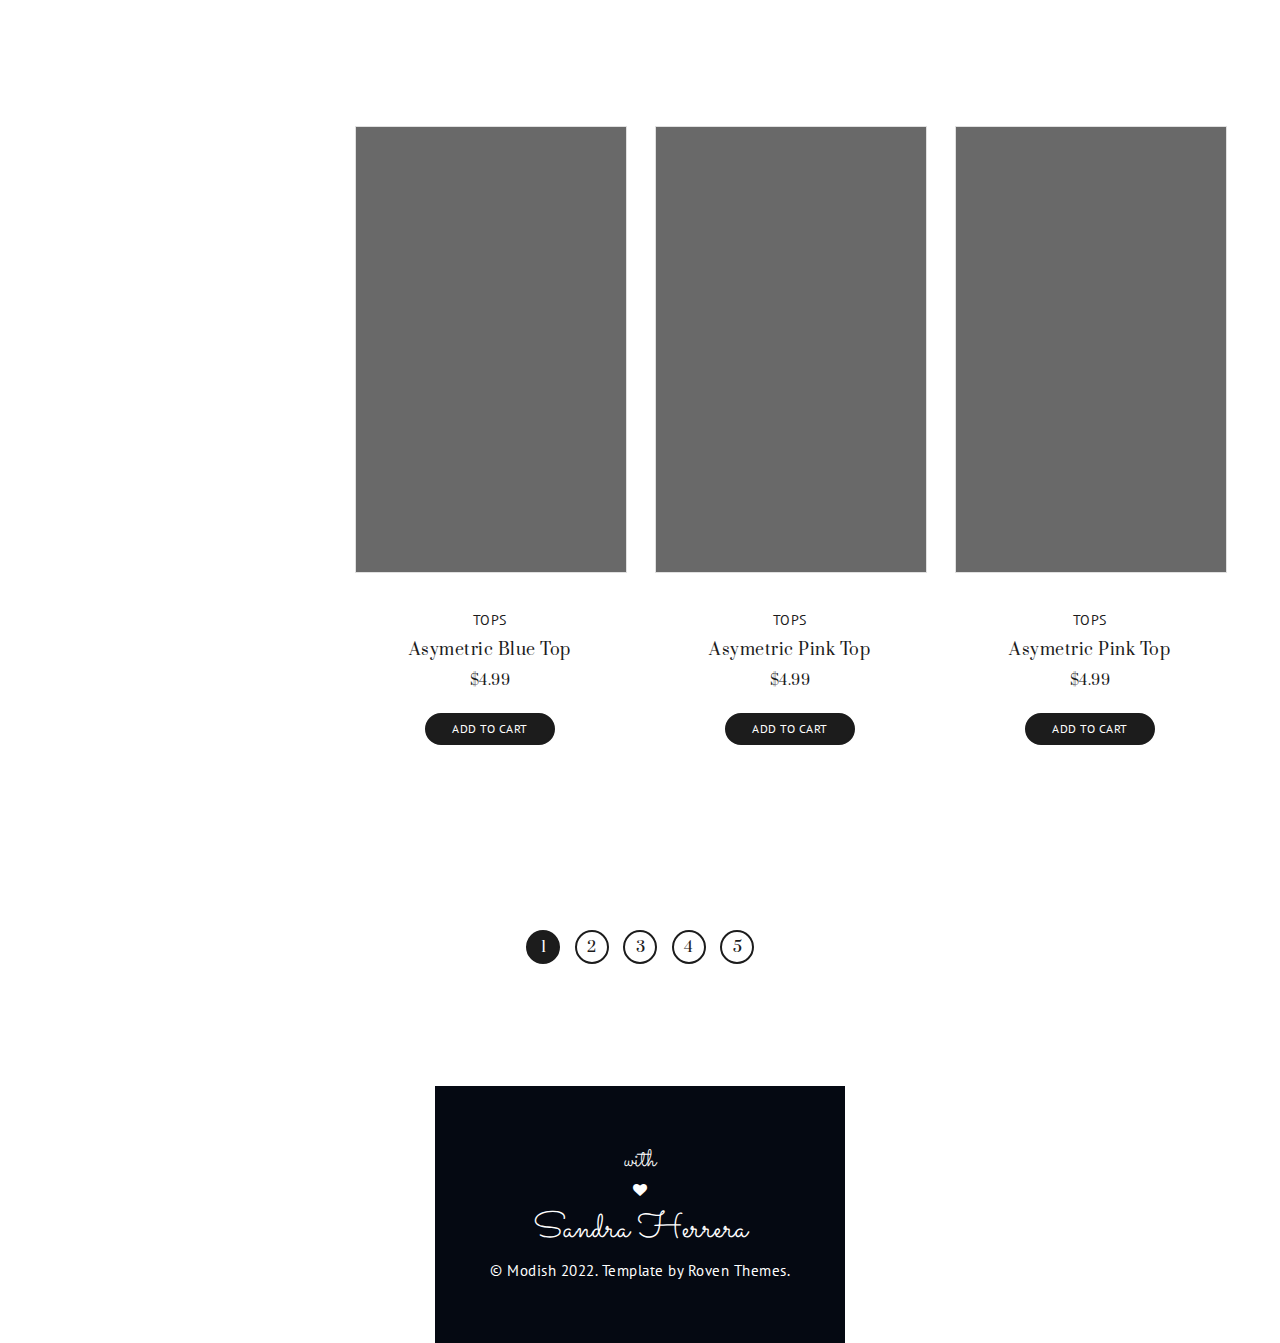
<file: shop-category.html>
<!DOCTYPE html>
<html>
<head>

	<meta charset="utf-8">
    <meta name="viewport" content="width=device-width, initial-scale=1, maximum-scale=1, user-scalable=0"/> 
	<meta http-equiv="X-UA-Compatible" content="IE=edge,chrome=1,requiresActiveX=true">
    
    
	<title> Shop category :: Modish </title>
	<meta name="description" content=" add description  ... ">
    
    <!-- /// Favicons ////////  -->
    <link rel="shortcut icon" href="favicon.png">
	<link rel="apple-touch-icon" sizes="180x180" href="apple-touch-icon.png">
	<meta name="msapplication-TileColor" content="#1c1c1c">
	<meta name="msapplication-TileImage" content="mstile.png">
	<meta name="theme-color" content="#1c1c1c">
	
	
	<!-- /// Google Fonts ////////  -->
    <link rel="stylesheet" href="https://fonts.googleapis.com/css?family=Prata">
    <link rel="stylesheet" href="https://fonts.googleapis.com/css?family=PT+Sans:400,700">
    <link rel="stylesheet" href="https://fonts.googleapis.com/css?family=Sacramento">
    
    <!-- /// FontAwesome Icons 4.3.0 ////////  -->
	<link rel="stylesheet" href="assets/fonts/fontawesome/font-awesome.min.css">
    
    <!-- /// Custom Icon Font ////////  -->
    <link rel="stylesheet" href="assets/fonts/iconfontcustom/icon-font-custom.css">
    
	<!-- /// Template CSS ////////  -->
    <link rel="stylesheet" href="assets/css/modish.css">
    
	<!-- /// JS Plugins CSS ////////  -->
	<link rel="stylesheet" href="assets/vendors/slick/slick.css">
    <link rel="stylesheet" href="assets/vendors/bxslider/jquery.bxslider.css">
    <link rel="stylesheet" href="assets/vendors/magnificpopup/magnific-popup.css">
    <link rel="stylesheet" href="assets/vendors/animations/animate.min.css">
	<link rel="stylesheet" href="assets/vendors/itplayer/css/YTPlayer.css">
    
</head>
<body class="sticky-header header-style-1">
    
    

	<div id="wrap">
    
		<div id="header-wrap">
			<div id="header">
			
			<!-- /// HEADER  //////////////////////////////////////////////////////////////////////////////////////////////////////////// -->

				<div class="container">
                    <div class="row">
                        <div class="span3">
                        
                            <!-- // Logo // -->
                            <div id="logo">                                
                                <h2>
                                    <a href="index.html">
                                        Sandra J. <br> Herrera
                                        <small>Professional Model</small>
                                    </a>
                                </h2>                                
                            </div><!-- ebd #logo -->
                        
                        </div><!-- end .span3 -->
                        <div class="span9">
                        
                            <!-- // Mobile menu trigger // -->
                            
                            <a href="#" id="mobile-menu-trigger">
                                <i class="fa fa-bars"></i>
                            </a>
                            
                            <!-- // Custom search // -->                                        
                            
                            <form action="#" id="custom-search-form" method="get" role="search">
                                <input type="text" value="" name="s" id="s" placeholder="type and press enter to search...">
                                <input type="submit" id="custom-search-submit" value="">
                            </form>
    
                            <a id="custom-search-button" href="#"></a>
                            
                            <!-- // Menu // -->
                            
                            <nav>
                                <ul class="sf-menu fixed" id="menu">
                                    <li>
                                    	<a href="index.html#home"><span>Home</span></a>
                                    </li>
                                    <li>
                                    	<a href="index.html#bio"><span>Bio</span></a>
                                    </li>
                                    <li>
                                    	<a href="index.html#gallery"><span>Gallery</span></a>
                                    </li>
                                    <li>
                                    	<a href="index.html#instagram"><span>Instagram</span></a>
                                    </li>
                                    <li class="dropdown">
                                    	<a href="index.html#blog"><span>Blog</span></a>
										<ul>
                                        	<li>
                                            	<a href="blog.html">Blog 1</a>
                                            </li>
                                            <li>
                                            	<a href="blog-2.html">Blog 2</a>
                                            </li>
                                            <li>
                                            	<a href="blog-post.html">Blog post 1</a>
                                            </li>
                                            <li>
                                            	<a href="blog-post-2.html">Blog post 2</a>
                                            </li>
                                        </ul>
                                    </li>
                                    <li class="dropdown active">
                                    	<a href="shop-category.html"><span>Shop</span></a>
										<ul>
                                         	<li>
                                            	<a href="shop-category.html">Shop category</a>
                                            </li>
                                            <li>
                                            	<a href="product-description.html">Product description</a>
                                            </li>
                                            <li>
                                            	<a href="shop-cart-page.html">Shop cart page</a>
                                            </li>
                                            <li>
                                            	<a href="shop-checkout.html">Shop checkout</a>
                                            </li>
                                         </ul>										
                                    </li>
                                    <li>
                                    	<a href="index.html#connect"><span>Connect</span></a>                                        
                                    </li>
                                    <li>
                                    	<a href="index.html#contact"><span>Contact</span></a>
                                    </li>
                                </ul>
                            </nav>	
    
                        </div><!-- end .span9 -->
                    </div><!-- end .row -->		
				</div><!-- end .container -->
			
            <!-- //////////////////////////////////////////////////////////////////////////////////////////////////////////////////////// -->

			</div><!-- end #header -->
		</div><!-- end #header-wrap -->	
		<div id="content">
		
		<!-- /// CONTENT  /////////////////////////////////////////////////////////////////////////////////////////////////////////// -->

			<div class="container">
            	<div class="row">
                	<div class="span3">
                    	
                        <div class="widget widget_categories">
                           
                            <h3 class="widget-title">Categories</h3>
                        
                            <ul>
                                <li class="cat-item">
                                    <a href="#" title="View all posts filed under Dresses">Dresses</a>
                                </li>
                                <li class="cat-item">
                                    <a href="#" title="View all posts filed under Jumpsuits">Jumpsuits</a>
                                </li>
                                <li class="cat-item">
                                    <a href="#" title="View all posts filed under Shorts">Shorts</a>
                                </li>
                                <li class="cat-item">
                                    <a href="#" title="View all posts filed under Sweaters">Sweaters</a>
                                </li>
                                <li class="cat-item">
                                    <a href="#" title="View all posts filed under Swimwear">Swimwear</a>
                                </li>
                                <li class="cat-item">
                                    <a href="#" title="View all posts filed under Tops">Tops</a>
                                </li>
                            </ul>
                            
                        </div><!-- end .widget_categories -->
                        
                        <div class="widget widget_tag_cloud">
                                
                            <h3 class="widget-title">Tags</h3>
                        
                            <div class="tagcloud">
                                <a class="tag-link-1" title="1 topic" href="#">Dresses</a>
                                <a class="tag-link-2" title="2 topic" href="#">Fashion</a>
                                <a class="tag-link-3" title="3 topic" href="#">Jumpsuits</a>
                                <a class="tag-link-4" title="4 topic" href="#">Sweaters</a>
                                <a class="tag-link-5" title="5 topic" href="#">Army</a>                            
                            </div><!-- end .tagcloud -->
                            
                        </div><!-- end .widget_tag_cloud -->
                        
                    </div><!-- end .span3 -->
                    <div class="span9">
                    	
                        <ul class="products three-cols fixed">
                            <li class="product">
                                
                                <a href="product-description.html">
                                
                                    <img src="content/shop/270x445-1.jpg" alt="">
                                
                                    <h4>
                                        <small>Tops</small>
                                        Asymetric Blue Top
                                    </h4>
                                    
                                    <h5 class="price">$4.99</h5>
                                
                                </a>
                                
                                <a class="btn add_to_cart_button" href="#">Add to cart</a>
                                
                            </li>
                            <li class="product">
                                
                                <a href="product-description.html">
                                
                                    <img src="content/shop/270x445-2.jpg" alt="">
                                
                                    <h4>
                                        <small>Tops</small>
                                        Asymetric Black Top
                                    </h4>
                                    
                                    <h5 class="price">$4.99</h5>
                                
                                </a>
                                
                                <a class="btn add_to_cart_button" href="#">Add to cart</a>
                                
                            </li>
                            <li class="product">
                                
                                <a href="product-description.html">
                                
                                    <img src="content/shop/270x445-3.jpg" alt="">
                                
                                    <h4>
                                        <small>Tops</small>
                                        Asymetric Blue Top
                                    </h4>
                                    
                                    <h5 class="price">$4.99</h5>
                                
                                </a>
                                
                                <a class="btn add_to_cart_button" href="#">Add to cart</a>
                                
                            </li>
                            <li class="product">
                                
                                <a href="product-description.html">
                                
                                    <img src="content/shop/270x445-4.jpg" alt="">
                                
                                    <h4>
                                        <small>Tops</small>
                                        Asymetric Pink Top
                                    </h4>
                                    
                                    <h5 class="price">$4.99</h5>
                                
                                </a>
                                
                                <a class="btn add_to_cart_button" href="#">Add to cart</a>
                                
                            </li>                                                        
                            <li class="product">
                                
                                <a href="product-description.html">
                                
                                    <img src="content/shop/270x445-5.jpg" alt="">
                                
                                    <h4>
                                        <small>Tops</small>
                                        Asymetric Blue Top
                                    </h4>
                                    
                                    <h5 class="price">$4.99</h5>
                                
                                </a>
                                
                                <a class="btn add_to_cart_button" href="#">Add to cart</a>
                                
                            </li>
                            <li class="product">
                                
                                <a href="product-description.html">
                                
                                    <img src="content/shop/270x445-6.jpg" alt="">
                                
                                    <h4>
                                        <small>Tops</small>
                                        Asymetric Black Top
                                    </h4>
                                    
                                    <h5 class="price">$4.99</h5>
                                
                                </a>
                                
                                <a class="btn add_to_cart_button" href="#">Add to cart</a>
                                
                            </li>
                            <li class="product">
                                
                                <a href="product-description.html">
                                
                                    <img src="content/shop/270x445-7.jpg" alt="">
                                
                                    <h4>
                                        <small>Tops</small>
                                        Asymetric Blue Top
                                    </h4>
                                    
                                    <h5 class="price">$4.99</h5>
                                
                                </a>
                                
                                <a class="btn add_to_cart_button" href="#">Add to cart</a>
                                
                            </li>
                            <li class="product">
                                
                                <a href="product-description.html">
                                
                                    <img src="content/shop/270x445-8.jpg" alt="">
                                
                                    <h4>
                                        <small>Tops</small>
                                        Asymetric Pink Top
                                    </h4>
                                    
                                    <h5 class="price">$4.99</h5>
                                
                                </a>
                                
                                <a class="btn add_to_cart_button" href="#">Add to cart</a>
                                
                            </li>
                            <li class="product">
                                
                                <a href="product-description.html">
                                
                                    <img src="content/shop/270x445-9.jpg" alt="">
                                
                                    <h4>
                                        <small>Tops</small>
                                        Asymetric Pink Top
                                    </h4>
                                    
                                    <h5 class="price">$4.99</h5>
                                
                                </a>
                                
                                <a class="btn add_to_cart_button" href="#">Add to cart</a>
                                
                            </li>
                        </ul>
                        
                    </div><!-- end .span9 -->
                </div><!-- end .row -->
            </div><!-- end .container -->
            
            <div class="container">
                <div class="row">
                    <div class="span12">
                        
                        <ul class="pagination">
                            <li class="current">
                                <a href="#">1</a>
                            </li>
                            <li>
                                <a href="#">2</a>
                            </li>
                            <li>
                                <a href="#">3</a>
                            </li>
                            <li>
                                <a href="#">4</a>
                            </li>
                            <li>
                                <a href="#">5</a>
                            </li>
                        </ul><!-- end .pagination -->
                    
                    </div><!-- end .span12 -->
                </div><!-- end .row -->
            </div><!-- end .container -->
            
		<!-- //////////////////////////////////////////////////////////////////////////////////////////////////////////////////////// -->

		</div><!-- end #content -->		
		<div id="footer">
		
		<!-- /// FOOTER     ///////////////////////////////////////////////////////////////////////////////////////////////////////// -->

			<div class="container">
                <div class="row">
                    <div class="span12" id="footer-widget-area-1">
                        
                        <div class="widget widget_text">
                        
                            <div class="textwidget">
                                
                                <div class="copyright">
                                	
                                    <h1>
                                    	<small>with</small><br>
                                        <i class="fa fa-heart"></i><br>
                                        Sandra Herrera
                                    </h1>
                                    
                                    <p>&copy; Modish 2022. Template by <a href="https://roventhemes.com/" title="Free and premium HTML5 Templates">Roven Themes</a>.</p>
                                    
                                </div><!-- end .copyright -->
                                
                            </div><!-- end .textwidget -->
                            
                        </div><!-- end .widget_text -->
                        
                    </div><!-- end .span3 -->
                </div><!-- end .row -->
            </div><!-- end .container -->
            
		<!-- //////////////////////////////////////////////////////////////////////////////////////////////////////////////////////// -->

		</div><!-- end #footer -->		
		
	</div><!-- end #wrap -->
    
    <a id="back-to-top" href="#">
	    <i class="ifc-up4"></i>
    </a>

    <!-- /// jQuery ////////  -->
	<script src="assets/vendors/jquery-2.1.3.min.js"></script>

    <!-- /// ViewPort ////////  -->
	<script src="assets/vendors/viewport/jquery.viewport.js"></script>
    
    <!-- /// Easing ////////  -->
	<script src="assets/vendors/easing/jquery.easing.1.3.js"></script>

    
    <!-- /// Slick ////////  -->
    <script src="assets/vendors/slick/slick.min.js"></script>
    
    <!-- /// Animations ////////  -->
    <script src="assets/vendors/animations/animate.js"></script>
     
    <!-- /// Superfish Menu ////////  -->
	<script src="assets/vendors/superfish/hoverIntent.js"></script>
    <script src="assets/vendors/superfish/superfish.js"></script>
    
    
    <!-- /// bxSlider ////////  -->
	<script src="assets/vendors/bxslider/jquery.bxslider.min.js"></script>
    
   	<!-- /// Magnific Popup ////////  -->
	<script src="assets/vendors/magnificpopup/jquery.magnific-popup.min.js"></script>
    
    <!-- /// Isotope ////////  -->
	<script src="assets/vendors/isotope/imagesloaded.pkgd.min.js"></script>
	<script src="assets/vendors/isotope/isotope.pkgd.min.js"></script>
    
    <!-- /// Parallax ////////  -->
	<script src="assets/vendors/parallax/jquery.parallax.min.js"></script>

	<!-- /// EasyPieChart ////////  -->
	<script src="assets/vendors/easypiechart/jquery.easypiechart.min.js"></script>
    
	<!-- /// YTPlayer ////////  -->
	<script src="assets/vendors/itplayer/jquery.mb.YTPlayer.js"></script>
	
    <!-- /// Easy Tabs ////////  -->
    <script src="assets/vendors/easytabs/jquery.easytabs.min.js"></script>	
    
    <!-- /// Form validate ////////  -->
    <script src="assets/vendors/jqueryvalidate/jquery.validate.min.js"></script>
    
	<!-- /// Form submit ////////  -->
    <script src="assets/vendors/jqueryform/jquery.form.min.js"></script>
    
    <!-- /// gMap ////////  -->
	<script src="https://maps.google.com/maps/api/js?key=AIzaSyDG-gTAgMTtgV3DOK0UQIkcruOy2yDDauc&sensor=false"></script>
	<script src="assets/vendors/gmap/jquery.gmap.min.js"></script>

	
	<!-- /// Instagram ////////  -->
	<script src="assets/vendors/instagram/instafeed.min.js"></script>
    
    <!-- /// Scrollspy ////////  -->
	<script src="assets/vendors/scrollspy/scrollspy.min.js"></script>
	
	<!-- /// Custom JS ////////  -->
	<script src="assets/js/modish.js"></script>

</body>
</html>
</file>
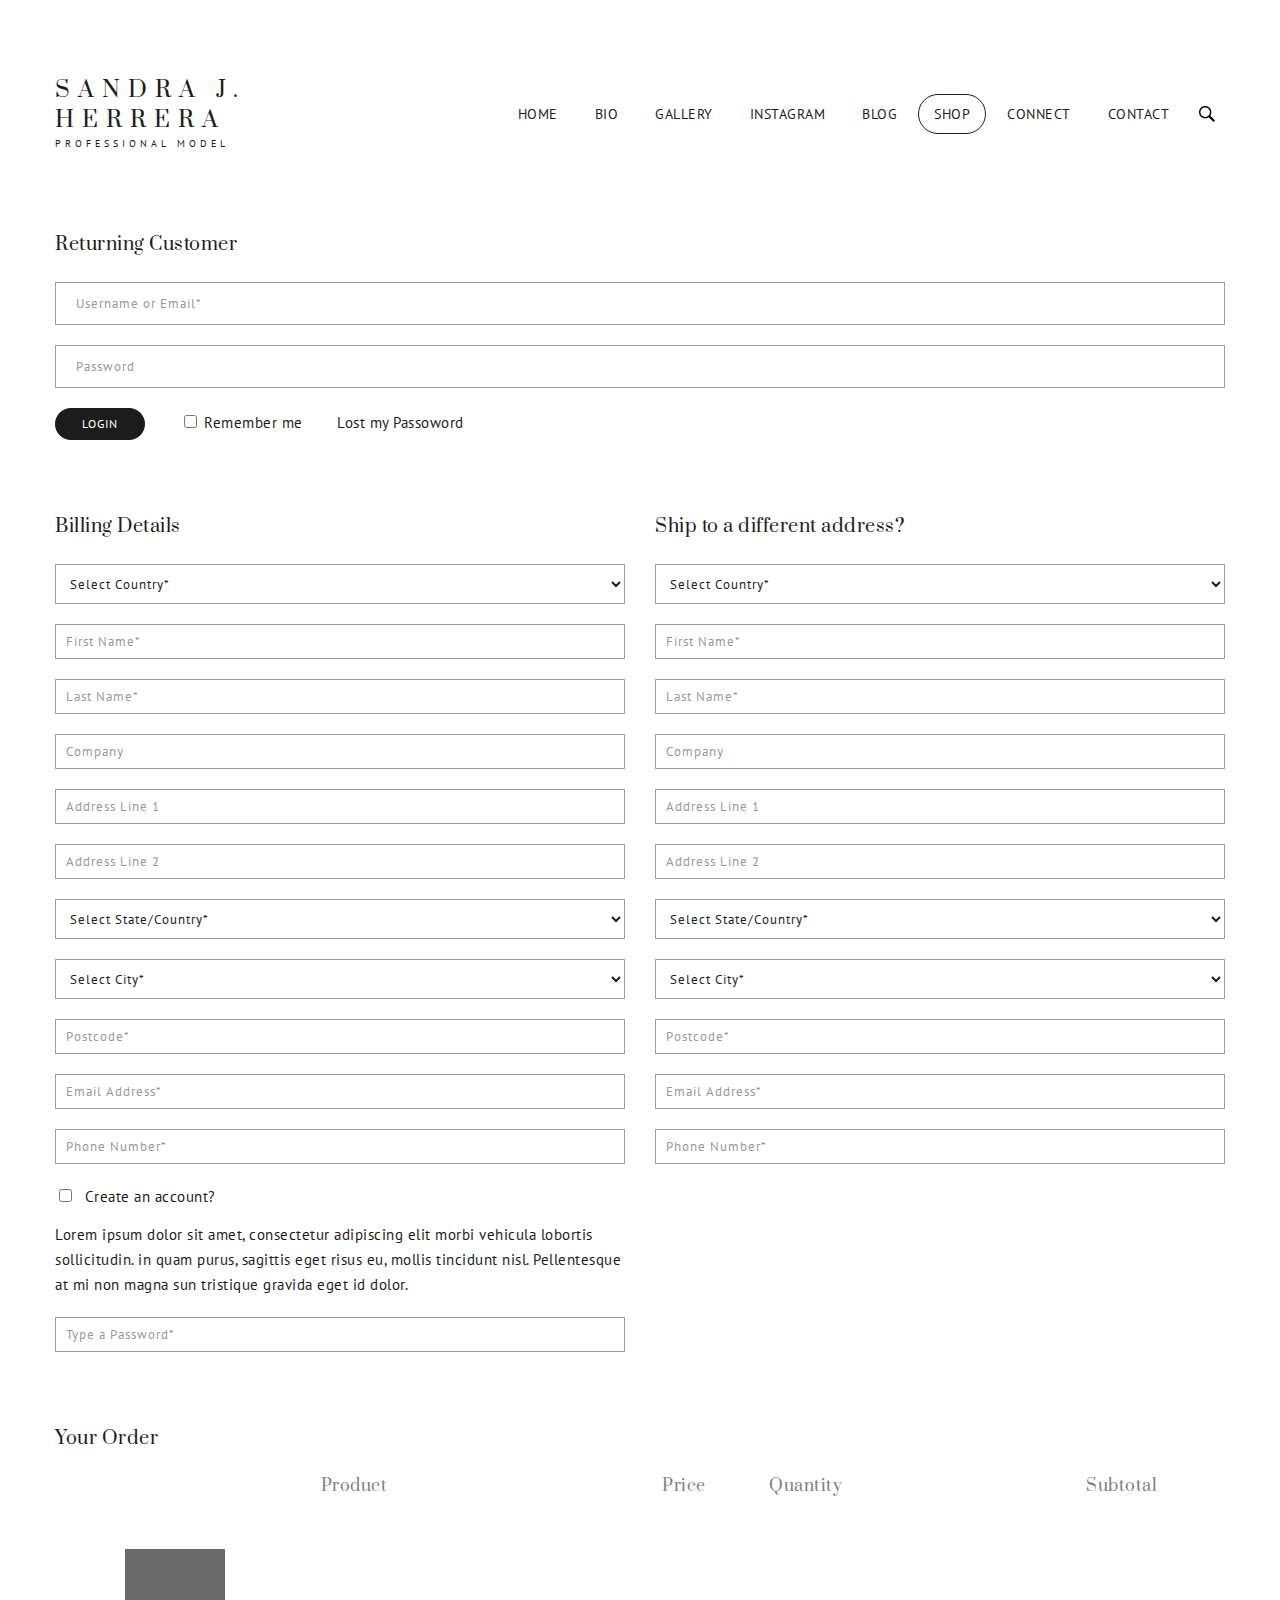
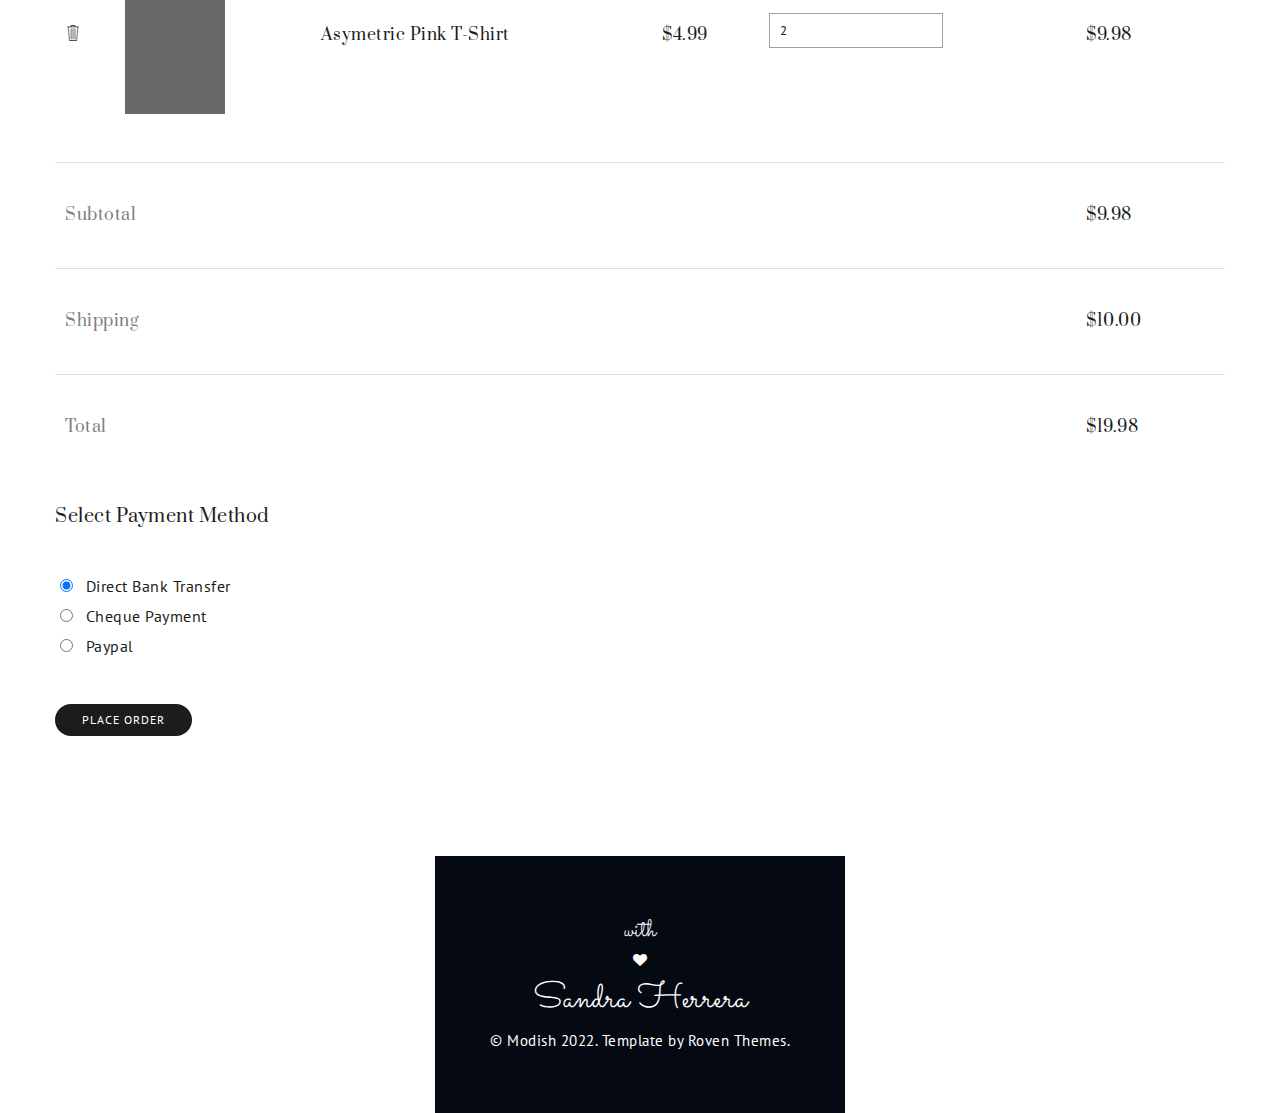
<file: shop-checkout.html>
<!DOCTYPE html>
<html>
<head>

	<meta charset="utf-8">
    <meta name="viewport" content="width=device-width, initial-scale=1, maximum-scale=1, user-scalable=0"/> 
	<meta http-equiv="X-UA-Compatible" content="IE=edge,chrome=1,requiresActiveX=true">
    
    
	<title> Shop cart page :: Modish </title>
	<meta name="description" content=" add description  ... ">
    
    <!-- /// Favicons ////////  -->
    <link rel="shortcut icon" href="favicon.png">
	<link rel="apple-touch-icon" sizes="180x180" href="apple-touch-icon.png">
	<meta name="msapplication-TileColor" content="#1c1c1c">
	<meta name="msapplication-TileImage" content="mstile.png">
	<meta name="theme-color" content="#1c1c1c">
	
	
	<!-- /// Google Fonts ////////  -->
    <link rel="stylesheet" href="https://fonts.googleapis.com/css?family=Prata">
    <link rel="stylesheet" href="https://fonts.googleapis.com/css?family=PT+Sans:400,700">
    <link rel="stylesheet" href="https://fonts.googleapis.com/css?family=Sacramento">
    
    <!-- /// FontAwesome Icons 4.3.0 ////////  -->
	<link rel="stylesheet" href="assets/fonts/fontawesome/font-awesome.min.css">
    
    <!-- /// Custom Icon Font ////////  -->
    <link rel="stylesheet" href="assets/fonts/iconfontcustom/icon-font-custom.css">
    
	<!-- /// Template CSS ////////  -->
    <link rel="stylesheet" href="assets/css/modish.css">
    
	<!-- /// JS Plugins CSS ////////  -->
	<link rel="stylesheet" href="assets/vendors/slick/slick.css">
    <link rel="stylesheet" href="assets/vendors/bxslider/jquery.bxslider.css">
    <link rel="stylesheet" href="assets/vendors/magnificpopup/magnific-popup.css">
    <link rel="stylesheet" href="assets/vendors/animations/animate.min.css">
	<link rel="stylesheet" href="assets/vendors/itplayer/css/YTPlayer.css">
    
</head>
<body class="sticky-header header-style-1">
    
    

	<div id="wrap">
    
		<div id="header-wrap">
			<div id="header">
			
			<!-- /// HEADER  //////////////////////////////////////////////////////////////////////////////////////////////////////////// -->

				<div class="container">
                    <div class="row">
                        <div class="span3">
                        
                            <!-- // Logo // -->
                            <div id="logo">                                
                                <h2>
                                    <a href="index.html">
                                        Sandra J. <br> Herrera
                                        <small>Professional Model</small>
                                    </a>
                                </h2>                                
                            </div><!-- ebd #logo -->
                        
                        </div><!-- end .span3 -->
                        <div class="span9">
                        
                            <!-- // Mobile menu trigger // -->
                            
                            <a href="#" id="mobile-menu-trigger">
                                <i class="fa fa-bars"></i>
                            </a>
                            
                            <!-- // Custom search // -->                                        
                            
                            <form action="#" id="custom-search-form" method="get" role="search">
                                <input type="text" value="" name="s" id="s" placeholder="type and press enter to search...">
                                <input type="submit" id="custom-search-submit" value="">
                            </form>
    
                            <a id="custom-search-button" href="#"></a>
                            
                            <!-- // Menu // -->
                            
                            <nav>
                                <ul class="sf-menu fixed" id="menu">
                                    <li>
                                    	<a href="index.html#home"><span>Home</span></a>
                                    </li>
                                    <li>
                                    	<a href="index.html#bio"><span>Bio</span></a>
                                    </li>
                                    <li>
                                    	<a href="index.html#gallery"><span>Gallery</span></a>
                                    </li>
                                    <li>
                                    	<a href="index.html#instagram"><span>Instagram</span></a>
                                    </li>
                                    <li class="dropdown">
                                    	<a href="index.html#blog"><span>Blog</span></a>
										<ul>
                                        	<li>
                                            	<a href="blog.html">Blog 1</a>
                                            </li>
                                            <li>
                                            	<a href="blog-2.html">Blog 2</a>
                                            </li>
                                            <li>
                                            	<a href="blog-post.html">Blog post 1</a>
                                            </li>
                                            <li>
                                            	<a href="blog-post-2.html">Blog post 2</a>
                                            </li>
                                        </ul>
                                    </li>
                                    <li class="dropdown active">
                                    	<a href="shop-category.html"><span>Shop</span></a>
										<ul>
                                         	<li>
                                            	<a href="shop-category.html">Shop category</a>
                                            </li>
                                            <li>
                                            	<a href="product-description.html">Product description</a>
                                            </li>
                                            <li>
                                            	<a href="shop-cart-page.html">Shop cart page</a>
                                            </li>
                                            <li>
                                            	<a href="shop-checkout.html">Shop checkout</a>
                                            </li>
                                         </ul>
                                    </li>
                                    <li>
                                    	<a href="index.html#connect"><span>Connect</span></a>                                        
                                    </li>
                                    <li>
                                    	<a href="index.html#contact"><span>Contact</span></a>
                                    </li>
                                </ul>
                            </nav>	
    
                        </div><!-- end .span9 -->
                    </div><!-- end .row -->		
				</div><!-- end .container -->
			
            <!-- //////////////////////////////////////////////////////////////////////////////////////////////////////////////////////// -->

			</div><!-- end #header -->
		</div><!-- end #header-wrap -->	
		<div id="content">
		
		<!-- /// CONTENT  /////////////////////////////////////////////////////////////////////////////////////////////////////////// -->

			<div class="container">
            	<div class="row">
                	<div class="span12">
                    	
                        <div id="main">
                        	
                            <div class="hentry">
                            	
                                <h3 class="title entry-title">Returning Customer</h3>
                                
                                <div class="entry">
                                	
                                    <div class="woocommerce">
                                    	
                                        <form class="login" method="post" action="#">
                                        	
                                            <input type="text" name="username" id="username" placeholder="Username or Email*">
                                            
                                            <input type="password" name="password" id="password" placeholder="Password">
                                            
                                            <input class="btn" type="submit" name="login" value="Login">
                                            
                                            <label for="rememberme">
												<input type="checkbox" value="forever" id="rememberme" name="rememberme"> Remember me		
                                            </label>
                                            
                                            <p class="lost_password">
                                            	<a href="#">Lost my Passoword</a>
                                            </p>
                                                                                        
                                        </form>
                                        
                                        <form class="checkout woocommerce-checkout" method="post" action="#">
                                        	
                                            <div id="customer_details">
                                            	
                                                <div class="row">
                                                	<div class="span6">
                                                    	
                                                        <div class="woocommerce-billing-fields">
                                                        	
                                                            <h3>Billing Details</h3>
                                                            
                                                            <select class="country_to_state country_select " id="billing_country" name="billing_country" tabindex="-1" title="Country">
                                                                <option value="">Select Country*</option>
                                                                <option value="AF">Afghanistan</option>
                                                                <option value="AL">Albania</option>
                                                                <option value="DZ">Algeria</option>
                                                                <option value="AD">Andorra</option>
                                                                <option value="AO">Angola</option>
                                                                <option value="AI">Anguilla</option>
                                                                <option value="AQ">Antarctica</option>
                                                                <option value="AG">Antigua and Barbuda</option>
                                                                <option value="AR">Argentina</option>
                                                                <option value="AM">Armenia</option>
                                                                <option value="AW">Aruba</option>
                                                                <option value="AU">Australia</option>
                                                                <option value="AT">Austria</option>
                                                                <option value="AZ">Azerbaijan</option>
                                                                <option value="BS">Bahamas</option>
                                                                <option value="BH">Bahrain</option>
                                                                <option value="BD">Bangladesh</option>
                                                                <option value="BB">Barbados</option>
                                                                <option value="BY">Belarus</option>
                                                                <option value="PW">Belau</option>
                                                                <option value="BE">Belgium</option>
                                                                <option value="BZ">Belize</option>
                                                                <option value="BJ">Benin</option>
                                                                <option value="BM">Bermuda</option>
                                                                <option value="BT">Bhutan</option>
                                                                <option value="BO">Bolivia</option>
                                                                <option value="BQ">Bonaire, Saint Eustatius and Saba</option>
                                                                <option value="BA">Bosnia and Herzegovina</option>
                                                                <option value="BW">Botswana</option>
                                                                <option value="BV">Bouvet Island</option>
                                                                <option value="BR">Brazil</option>
                                                                <option value="IO">British Indian Ocean Territory</option>
                                                                <option value="VG">British Virgin Islands</option>
                                                                <option value="BN">Brunei</option>
                                                                <option value="BG">Bulgaria</option>
                                                                <option value="BF">Burkina Faso</option>
                                                                <option value="BI">Burundi</option>
                                                                <option value="KH">Cambodia</option>
                                                                <option value="CM">Cameroon</option>
                                                                <option value="CA">Canada</option>
                                                                <option value="CV">Cape Verde</option>
                                                                <option value="KY">Cayman Islands</option>
                                                                <option value="CF">Central African Republic</option>
                                                                <option value="TD">Chad</option>
                                                                <option value="CL">Chile</option>
                                                                <option value="CN">China</option>
                                                                <option value="CX">Christmas Island</option>
                                                                <option value="CC">Cocos (Keeling) Islands</option>
                                                                <option value="CO">Colombia</option>
                                                                <option value="KM">Comoros</option>
                                                                <option value="CG">Congo (Brazzaville)</option>
                                                                <option value="CD">Congo (Kinshasa)</option>
                                                                <option value="CK">Cook Islands</option>
                                                                <option value="CR">Costa Rica</option>
                                                                <option value="HR">Croatia</option>
                                                                <option value="CU">Cuba</option>
                                                                <option value="CW">CuraÇao</option>
                                                                <option value="CY">Cyprus</option>
                                                                <option value="CZ">Czech Republic</option>
                                                                <option value="DK">Denmark</option>
                                                                <option value="DJ">Djibouti</option>
                                                                <option value="DM">Dominica</option>
                                                                <option value="DO">Dominican Republic</option>
                                                                <option value="EC">Ecuador</option>
                                                                <option value="EG">Egypt</option>
                                                                <option value="SV">El Salvador</option>
                                                                <option value="GQ">Equatorial Guinea</option>
                                                                <option value="ER">Eritrea</option>
                                                                <option value="EE">Estonia</option>
                                                                <option value="ET">Ethiopia</option>
                                                                <option value="FK">Falkland Islands</option>
                                                                <option value="FO">Faroe Islands</option>
                                                                <option value="FJ">Fiji</option>
                                                                <option value="FI">Finland</option>
                                                                <option value="FR">France</option>
                                                                <option value="GF">French Guiana</option>
                                                                <option value="PF">French Polynesia</option>
                                                                <option value="TF">French Southern Territories</option>
                                                                <option value="GA">Gabon</option>
                                                                <option value="GM">Gambia</option>
                                                                <option value="GE">Georgia</option>
                                                                <option value="DE">Germany</option>
                                                                <option value="GH">Ghana</option>
                                                                <option value="GI">Gibraltar</option>
                                                                <option value="GR">Greece</option>
                                                                <option value="GL">Greenland</option>
                                                                <option value="GD">Grenada</option>
                                                                <option value="GP">Guadeloupe</option>
                                                                <option value="GT">Guatemala</option>
                                                                <option value="GG">Guernsey</option>
                                                                <option value="GN">Guinea</option>
                                                                <option value="GW">Guinea-Bissau</option>
                                                                <option value="GY">Guyana</option>
                                                                <option value="HT">Haiti</option>
                                                                <option value="HM">Heard Island and McDonald Islands</option>
                                                                <option value="HN">Honduras</option>
                                                                <option value="HK">Hong Kong</option>
                                                                <option value="HU">Hungary</option>
                                                                <option value="IS">Iceland</option>
                                                                <option value="IN">India</option>
                                                                <option value="ID">Indonesia</option>
                                                                <option value="IR">Iran</option>
                                                                <option value="IQ">Iraq</option>
                                                                <option value="IM">Isle of Man</option>
                                                                <option value="IL">Israel</option>
                                                                <option value="IT">Italy</option>
                                                                <option value="CI">Ivory Coast</option>
                                                                <option value="JM">Jamaica</option>
                                                                <option value="JP">Japan</option>
                                                                <option value="JE">Jersey</option>
                                                                <option value="JO">Jordan</option>
                                                                <option value="KZ">Kazakhstan</option>
                                                                <option value="KE">Kenya</option>
                                                                <option value="KI">Kiribati</option>
                                                                <option value="KW">Kuwait</option>
                                                                <option value="KG">Kyrgyzstan</option>
                                                                <option value="LA">Laos</option>
                                                                <option value="LV">Latvia</option>
                                                                <option value="LB">Lebanon</option>
                                                                <option value="LS">Lesotho</option>
                                                                <option value="LR">Liberia</option>
                                                                <option value="LY">Libya</option>
                                                                <option value="LI">Liechtenstein</option>
                                                                <option value="LT">Lithuania</option>
                                                                <option value="LU">Luxembourg</option>
                                                                <option value="MO">Macao S.A.R., China</option>
                                                                <option value="MK">Macedonia</option>
                                                                <option value="MG">Madagascar</option>
                                                                <option value="MW">Malawi</option>
                                                                <option value="MY">Malaysia</option>
                                                                <option value="MV">Maldives</option>
                                                                <option value="ML">Mali</option>
                                                                <option value="MT">Malta</option>
                                                                <option value="MH">Marshall Islands</option>
                                                                <option value="MQ">Martinique</option>
                                                                <option value="MR">Mauritania</option>
                                                                <option value="MU">Mauritius</option>
                                                                <option value="YT">Mayotte</option>
                                                                <option value="MX">Mexico</option>
                                                                <option value="FM">Micronesia</option>
                                                                <option value="MD">Moldova</option>
                                                                <option value="MC">Monaco</option>
                                                                <option value="MN">Mongolia</option>
                                                                <option value="ME">Montenegro</option>
                                                                <option value="MS">Montserrat</option>
                                                                <option value="MA">Morocco</option>
                                                                <option value="MZ">Mozambique</option>
                                                                <option value="MM">Myanmar</option>
                                                                <option value="NA">Namibia</option>
                                                                <option value="NR">Nauru</option>
                                                                <option value="NP">Nepal</option>
                                                                <option value="NL">Netherlands</option>
                                                                <option value="AN">Netherlands Antilles</option>
                                                                <option value="NC">New Caledonia</option>
                                                                <option value="NZ">New Zealand</option>
                                                                <option value="NI">Nicaragua</option>
                                                                <option value="NE">Niger</option>
                                                                <option value="NG">Nigeria</option>
                                                                <option value="NU">Niue</option>
                                                                <option value="NF">Norfolk Island</option>
                                                                <option value="KP">North Korea</option>
                                                                <option value="NO">Norway</option>
                                                                <option value="OM">Oman</option>
                                                                <option value="PK">Pakistan</option>
                                                                <option value="PS">Palestinian Territory</option>
                                                                <option value="PA">Panama</option>
                                                                <option value="PG">Papua New Guinea</option>
                                                                <option value="PY">Paraguay</option>
                                                                <option value="PE">Peru</option>
                                                                <option value="PH">Philippines</option>
                                                                <option value="PN">Pitcairn</option>
                                                                <option value="PL">Poland</option>
                                                                <option value="PT">Portugal</option>
                                                                <option value="QA">Qatar</option>
                                                                <option value="IE">Republic of Ireland</option>
                                                                <option value="RE">Reunion</option>
                                                                <option value="RO">Romania</option>
                                                                <option value="RU">Russia</option>
                                                                <option value="RW">Rwanda</option>
                                                                <option value="ST">São Tomé and Príncipe</option>
                                                                <option value="BL">Saint Barthélemy</option>
                                                                <option value="SH">Saint Helena</option>
                                                                <option value="KN">Saint Kitts and Nevis</option>
                                                                <option value="LC">Saint Lucia</option>
                                                                <option value="SX">Saint Martin (Dutch part)</option>
                                                                <option value="MF">Saint Martin (French part)</option>
                                                                <option value="PM">Saint Pierre and Miquelon</option>
                                                                <option value="VC">Saint Vincent and the Grenadines</option>
                                                                <option value="SM">San Marino</option>
                                                                <option value="SA">Saudi Arabia</option>
                                                                <option value="SN">Senegal</option>
                                                                <option value="RS">Serbia</option>
                                                                <option value="SC">Seychelles</option>
                                                                <option value="SL">Sierra Leone</option>
                                                                <option value="SG">Singapore</option>
                                                                <option value="SK">Slovakia</option>
                                                                <option value="SI">Slovenia</option>
                                                                <option value="SB">Solomon Islands</option>
                                                                <option value="SO">Somalia</option>
                                                                <option value="ZA">South Africa</option>
                                                                <option value="GS">South Georgia/Sandwich Islands</option>
                                                                <option value="KR">South Korea</option>
                                                                <option value="SS">South Sudan</option>
                                                                <option value="ES">Spain</option>
                                                                <option value="LK">Sri Lanka</option>
                                                                <option value="SD">Sudan</option>
                                                                <option value="SR">Suriname</option>
                                                                <option value="SJ">Svalbard and Jan Mayen</option>
                                                                <option value="SZ">Swaziland</option>
                                                                <option value="SE">Sweden</option>
                                                                <option value="CH">Switzerland</option>
                                                                <option value="SY">Syria</option>
                                                                <option value="TW">Taiwan</option>
                                                                <option value="TJ">Tajikistan</option>
                                                                <option value="TZ">Tanzania</option>
                                                                <option value="TH">Thailand</option>
                                                                <option value="TL">Timor-Leste</option>
                                                                <option value="TG">Togo</option>
                                                                <option value="TK">Tokelau</option>
                                                                <option value="TO">Tonga</option>
                                                                <option value="TT">Trinidad and Tobago</option>
                                                                <option value="TN">Tunisia</option>
                                                                <option value="TR">Turkey</option>
                                                                <option value="TM">Turkmenistan</option>
                                                                <option value="TC">Turks and Caicos Islands</option>
                                                                <option value="TV">Tuvalu</option>
                                                                <option value="UG">Uganda</option>
                                                                <option value="UA">Ukraine</option>
                                                                <option value="AE">United Arab Emirates</option>
                                                                <option value="GB">United Kingdom (UK)</option>
                                                                <option value="US">United States (US)</option>
                                                                <option value="UY">Uruguay</option>
                                                                <option value="UZ">Uzbekistan</option>
                                                                <option value="VU">Vanuatu</option>
                                                                <option value="VA">Vatican</option>
                                                                <option value="VE">Venezuela</option>
                                                                <option value="VN">Vietnam</option>
                                                                <option value="WF">Wallis and Futuna</option>
                                                                <option value="EH">Western Sahara</option>
                                                                <option value="WS">Western Samoa</option>
                                                                <option value="YE">Yemen</option>
                                                                <option value="ZM">Zambia</option>
                                                                <option value="ZW">Zimbabwe</option>
                                                            </select>
                                                            
                                                            <input id="billing_first_name" type="text" name="billing_first_name" placeholder="First Name*">
                                                            
                                                            <input id="billing_last_name" type="text" name="billing_last_name" placeholder="Last Name*">
                                                            
                                                            <input id="billing_company" type="text" name="billing_company" placeholder="Company">
                                                            
                                                            <input id="billing_address_1" type="text" name="billing_address_1" placeholder="Address Line 1">
                                                            
                                                            <input id="billing_address_2" type="text" name="billing_address_2" placeholder="Address Line 2">
                                                            
                                                            <select class="country_to_state state_select " id="billing_state" name="billing_state" tabindex="-1" title="State">
                                                            	<option value="">Select State/Country*</option>
                                                                <option value="1">Option 1</option>
                                                                <option value="2">Option 2</option>
                                                                <option value="3">Option 3</option>
                                                                <option value="4">Option 4</option>
                                                            </select>
                                                            
                                                            <select class="country_to_state city_select " id="billing_city" name="billing_city" tabindex="-1" title="City">
                                                            	<option value="">Select City*</option>
                                                                <option value="1">Option 1</option>
                                                                <option value="2">Option 2</option>
                                                                <option value="3">Option 3</option>
                                                                <option value="4">Option 4</option>
                                                            </select>
                                                            
                                                            <input id="billing_postcode" type="text" name="billing_postcode" placeholder="Postcode*">
                                                            
                                                            <input id="billing_email" type="text" name="billing_email" placeholder="Email Address*">
                                                            
                                                            <input id="billing_phone" type="text" name="billing_phone" placeholder="Phone Number*">
                                                            
                                                            <input id="createaccount" type="checkbox" value="1" name="createaccount"> 
                                                            <label class="checkbox" for="createaccount">Create an account?</label>
                                                            
                                                            <p>Lorem ipsum dolor sit amet, consectetur adipiscing elit morbi vehicula lobortis sollicitudin. in quam 
                                                            purus, sagittis eget risus eu, mollis tincidunt nisl. Pellentesque at mi non magna sun tristique gravida 
                                                            eget id dolor.</p>
                                                            
                                                            <input id="billing_password" type="password" name="billing_password" placeholder="Type a Password*">
                                                            
                                                        </div><!-- end .woocommerce-billing-fields -->
                                                        
                                                    </div><!-- end .span6 -->
                                                    <div class="span6">
                                                    	
                                                        <div class="woocommerce-shipping-fields">
                                                        	
                                                            <h3 id="ship-to-different-address">Ship to a different address?</h3>
                                                            
                                                            <div class="shipping_address">
                                                            	
                                                                <select class="country_to_state country_select " id="shipping_country" name="shipping_country" tabindex="-1" title="Country">
                                                                    <option value="">Select Country*</option>
                                                                    <option value="AF">Afghanistan</option>
                                                                    <option value="AL">Albania</option>
                                                                    <option value="DZ">Algeria</option>
                                                                    <option value="AD">Andorra</option>
                                                                    <option value="AO">Angola</option>
                                                                    <option value="AI">Anguilla</option>
                                                                    <option value="AQ">Antarctica</option>
                                                                    <option value="AG">Antigua and Barbuda</option>
                                                                    <option value="AR">Argentina</option>
                                                                    <option value="AM">Armenia</option>
                                                                    <option value="AW">Aruba</option>
                                                                    <option value="AU">Australia</option>
                                                                    <option value="AT">Austria</option>
                                                                    <option value="AZ">Azerbaijan</option>
                                                                    <option value="BS">Bahamas</option>
                                                                    <option value="BH">Bahrain</option>
                                                                    <option value="BD">Bangladesh</option>
                                                                    <option value="BB">Barbados</option>
                                                                    <option value="BY">Belarus</option>
                                                                    <option value="PW">Belau</option>
                                                                    <option value="BE">Belgium</option>
                                                                    <option value="BZ">Belize</option>
                                                                    <option value="BJ">Benin</option>
                                                                    <option value="BM">Bermuda</option>
                                                                    <option value="BT">Bhutan</option>
                                                                    <option value="BO">Bolivia</option>
                                                                    <option value="BQ">Bonaire, Saint Eustatius and Saba</option>
                                                                    <option value="BA">Bosnia and Herzegovina</option>
                                                                    <option value="BW">Botswana</option>
                                                                    <option value="BV">Bouvet Island</option>
                                                                    <option value="BR">Brazil</option>
                                                                    <option value="IO">British Indian Ocean Territory</option>
                                                                    <option value="VG">British Virgin Islands</option>
                                                                    <option value="BN">Brunei</option>
                                                                    <option value="BG">Bulgaria</option>
                                                                    <option value="BF">Burkina Faso</option>
                                                                    <option value="BI">Burundi</option>
                                                                    <option value="KH">Cambodia</option>
                                                                    <option value="CM">Cameroon</option>
                                                                    <option value="CA">Canada</option>
                                                                    <option value="CV">Cape Verde</option>
                                                                    <option value="KY">Cayman Islands</option>
                                                                    <option value="CF">Central African Republic</option>
                                                                    <option value="TD">Chad</option>
                                                                    <option value="CL">Chile</option>
                                                                    <option value="CN">China</option>
                                                                    <option value="CX">Christmas Island</option>
                                                                    <option value="CC">Cocos (Keeling) Islands</option>
                                                                    <option value="CO">Colombia</option>
                                                                    <option value="KM">Comoros</option>
                                                                    <option value="CG">Congo (Brazzaville)</option>
                                                                    <option value="CD">Congo (Kinshasa)</option>
                                                                    <option value="CK">Cook Islands</option>
                                                                    <option value="CR">Costa Rica</option>
                                                                    <option value="HR">Croatia</option>
                                                                    <option value="CU">Cuba</option>
                                                                    <option value="CW">CuraÇao</option>
                                                                    <option value="CY">Cyprus</option>
                                                                    <option value="CZ">Czech Republic</option>
                                                                    <option value="DK">Denmark</option>
                                                                    <option value="DJ">Djibouti</option>
                                                                    <option value="DM">Dominica</option>
                                                                    <option value="DO">Dominican Republic</option>
                                                                    <option value="EC">Ecuador</option>
                                                                    <option value="EG">Egypt</option>
                                                                    <option value="SV">El Salvador</option>
                                                                    <option value="GQ">Equatorial Guinea</option>
                                                                    <option value="ER">Eritrea</option>
                                                                    <option value="EE">Estonia</option>
                                                                    <option value="ET">Ethiopia</option>
                                                                    <option value="FK">Falkland Islands</option>
                                                                    <option value="FO">Faroe Islands</option>
                                                                    <option value="FJ">Fiji</option>
                                                                    <option value="FI">Finland</option>
                                                                    <option value="FR">France</option>
                                                                    <option value="GF">French Guiana</option>
                                                                    <option value="PF">French Polynesia</option>
                                                                    <option value="TF">French Southern Territories</option>
                                                                    <option value="GA">Gabon</option>
                                                                    <option value="GM">Gambia</option>
                                                                    <option value="GE">Georgia</option>
                                                                    <option value="DE">Germany</option>
                                                                    <option value="GH">Ghana</option>
                                                                    <option value="GI">Gibraltar</option>
                                                                    <option value="GR">Greece</option>
                                                                    <option value="GL">Greenland</option>
                                                                    <option value="GD">Grenada</option>
                                                                    <option value="GP">Guadeloupe</option>
                                                                    <option value="GT">Guatemala</option>
                                                                    <option value="GG">Guernsey</option>
                                                                    <option value="GN">Guinea</option>
                                                                    <option value="GW">Guinea-Bissau</option>
                                                                    <option value="GY">Guyana</option>
                                                                    <option value="HT">Haiti</option>
                                                                    <option value="HM">Heard Island and McDonald Islands</option>
                                                                    <option value="HN">Honduras</option>
                                                                    <option value="HK">Hong Kong</option>
                                                                    <option value="HU">Hungary</option>
                                                                    <option value="IS">Iceland</option>
                                                                    <option value="IN">India</option>
                                                                    <option value="ID">Indonesia</option>
                                                                    <option value="IR">Iran</option>
                                                                    <option value="IQ">Iraq</option>
                                                                    <option value="IM">Isle of Man</option>
                                                                    <option value="IL">Israel</option>
                                                                    <option value="IT">Italy</option>
                                                                    <option value="CI">Ivory Coast</option>
                                                                    <option value="JM">Jamaica</option>
                                                                    <option value="JP">Japan</option>
                                                                    <option value="JE">Jersey</option>
                                                                    <option value="JO">Jordan</option>
                                                                    <option value="KZ">Kazakhstan</option>
                                                                    <option value="KE">Kenya</option>
                                                                    <option value="KI">Kiribati</option>
                                                                    <option value="KW">Kuwait</option>
                                                                    <option value="KG">Kyrgyzstan</option>
                                                                    <option value="LA">Laos</option>
                                                                    <option value="LV">Latvia</option>
                                                                    <option value="LB">Lebanon</option>
                                                                    <option value="LS">Lesotho</option>
                                                                    <option value="LR">Liberia</option>
                                                                    <option value="LY">Libya</option>
                                                                    <option value="LI">Liechtenstein</option>
                                                                    <option value="LT">Lithuania</option>
                                                                    <option value="LU">Luxembourg</option>
                                                                    <option value="MO">Macao S.A.R., China</option>
                                                                    <option value="MK">Macedonia</option>
                                                                    <option value="MG">Madagascar</option>
                                                                    <option value="MW">Malawi</option>
                                                                    <option value="MY">Malaysia</option>
                                                                    <option value="MV">Maldives</option>
                                                                    <option value="ML">Mali</option>
                                                                    <option value="MT">Malta</option>
                                                                    <option value="MH">Marshall Islands</option>
                                                                    <option value="MQ">Martinique</option>
                                                                    <option value="MR">Mauritania</option>
                                                                    <option value="MU">Mauritius</option>
                                                                    <option value="YT">Mayotte</option>
                                                                    <option value="MX">Mexico</option>
                                                                    <option value="FM">Micronesia</option>
                                                                    <option value="MD">Moldova</option>
                                                                    <option value="MC">Monaco</option>
                                                                    <option value="MN">Mongolia</option>
                                                                    <option value="ME">Montenegro</option>
                                                                    <option value="MS">Montserrat</option>
                                                                    <option value="MA">Morocco</option>
                                                                    <option value="MZ">Mozambique</option>
                                                                    <option value="MM">Myanmar</option>
                                                                    <option value="NA">Namibia</option>
                                                                    <option value="NR">Nauru</option>
                                                                    <option value="NP">Nepal</option>
                                                                    <option value="NL">Netherlands</option>
                                                                    <option value="AN">Netherlands Antilles</option>
                                                                    <option value="NC">New Caledonia</option>
                                                                    <option value="NZ">New Zealand</option>
                                                                    <option value="NI">Nicaragua</option>
                                                                    <option value="NE">Niger</option>
                                                                    <option value="NG">Nigeria</option>
                                                                    <option value="NU">Niue</option>
                                                                    <option value="NF">Norfolk Island</option>
                                                                    <option value="KP">North Korea</option>
                                                                    <option value="NO">Norway</option>
                                                                    <option value="OM">Oman</option>
                                                                    <option value="PK">Pakistan</option>
                                                                    <option value="PS">Palestinian Territory</option>
                                                                    <option value="PA">Panama</option>
                                                                    <option value="PG">Papua New Guinea</option>
                                                                    <option value="PY">Paraguay</option>
                                                                    <option value="PE">Peru</option>
                                                                    <option value="PH">Philippines</option>
                                                                    <option value="PN">Pitcairn</option>
                                                                    <option value="PL">Poland</option>
                                                                    <option value="PT">Portugal</option>
                                                                    <option value="QA">Qatar</option>
                                                                    <option value="IE">Republic of Ireland</option>
                                                                    <option value="RE">Reunion</option>
                                                                    <option value="RO">Romania</option>
                                                                    <option value="RU">Russia</option>
                                                                    <option value="RW">Rwanda</option>
                                                                    <option value="ST">São Tomé and Príncipe</option>
                                                                    <option value="BL">Saint Barthélemy</option>
                                                                    <option value="SH">Saint Helena</option>
                                                                    <option value="KN">Saint Kitts and Nevis</option>
                                                                    <option value="LC">Saint Lucia</option>
                                                                    <option value="SX">Saint Martin (Dutch part)</option>
                                                                    <option value="MF">Saint Martin (French part)</option>
                                                                    <option value="PM">Saint Pierre and Miquelon</option>
                                                                    <option value="VC">Saint Vincent and the Grenadines</option>
                                                                    <option value="SM">San Marino</option>
                                                                    <option value="SA">Saudi Arabia</option>
                                                                    <option value="SN">Senegal</option>
                                                                    <option value="RS">Serbia</option>
                                                                    <option value="SC">Seychelles</option>
                                                                    <option value="SL">Sierra Leone</option>
                                                                    <option value="SG">Singapore</option>
                                                                    <option value="SK">Slovakia</option>
                                                                    <option value="SI">Slovenia</option>
                                                                    <option value="SB">Solomon Islands</option>
                                                                    <option value="SO">Somalia</option>
                                                                    <option value="ZA">South Africa</option>
                                                                    <option value="GS">South Georgia/Sandwich Islands</option>
                                                                    <option value="KR">South Korea</option>
                                                                    <option value="SS">South Sudan</option>
                                                                    <option value="ES">Spain</option>
                                                                    <option value="LK">Sri Lanka</option>
                                                                    <option value="SD">Sudan</option>
                                                                    <option value="SR">Suriname</option>
                                                                    <option value="SJ">Svalbard and Jan Mayen</option>
                                                                    <option value="SZ">Swaziland</option>
                                                                    <option value="SE">Sweden</option>
                                                                    <option value="CH">Switzerland</option>
                                                                    <option value="SY">Syria</option>
                                                                    <option value="TW">Taiwan</option>
                                                                    <option value="TJ">Tajikistan</option>
                                                                    <option value="TZ">Tanzania</option>
                                                                    <option value="TH">Thailand</option>
                                                                    <option value="TL">Timor-Leste</option>
                                                                    <option value="TG">Togo</option>
                                                                    <option value="TK">Tokelau</option>
                                                                    <option value="TO">Tonga</option>
                                                                    <option value="TT">Trinidad and Tobago</option>
                                                                    <option value="TN">Tunisia</option>
                                                                    <option value="TR">Turkey</option>
                                                                    <option value="TM">Turkmenistan</option>
                                                                    <option value="TC">Turks and Caicos Islands</option>
                                                                    <option value="TV">Tuvalu</option>
                                                                    <option value="UG">Uganda</option>
                                                                    <option value="UA">Ukraine</option>
                                                                    <option value="AE">United Arab Emirates</option>
                                                                    <option value="GB">United Kingdom (UK)</option>
                                                                    <option value="US">United States (US)</option>
                                                                    <option value="UY">Uruguay</option>
                                                                    <option value="UZ">Uzbekistan</option>
                                                                    <option value="VU">Vanuatu</option>
                                                                    <option value="VA">Vatican</option>
                                                                    <option value="VE">Venezuela</option>
                                                                    <option value="VN">Vietnam</option>
                                                                    <option value="WF">Wallis and Futuna</option>
                                                                    <option value="EH">Western Sahara</option>
                                                                    <option value="WS">Western Samoa</option>
                                                                    <option value="YE">Yemen</option>
                                                                    <option value="ZM">Zambia</option>
                                                                    <option value="ZW">Zimbabwe</option>
                                                                </select>
                                                                
                                                                <input id="shipping_first_name" type="text" name="shipping_first_name" placeholder="First Name*">
                                                            
                                                                <input id="shipping_last_name" type="text" name="shipping_last_name" placeholder="Last Name*">
                                                                
                                                                <input id="shipping_company" type="text" name="shipping_company" placeholder="Company">
                                                                
                                                                <input id="shipping_address_1" type="text" name="shipping_address_1" placeholder="Address Line 1">
                                                                
                                                                <input id="shipping_address_2" type="text" name="shipping_address_2" placeholder="Address Line 2">
                                                                
                                                                <select class="country_to_state state_select " id="shipping_state" name="shipping_state" tabindex="-1" title="State">
                                                                    <option value="">Select State/Country*</option>
                                                                    <option value="1">Option 1</option>
                                                                    <option value="2">Option 2</option>
                                                                    <option value="3">Option 3</option>
                                                                    <option value="4">Option 4</option>
                                                                </select>
                                                                
                                                                <select class="country_to_state city_select " id="shipping_city" name="shipping_city" tabindex="-1" title="City">
                                                                    <option value="">Select City*</option>
                                                                    <option value="1">Option 1</option>
                                                                    <option value="2">Option 2</option>
                                                                    <option value="3">Option 3</option>
                                                                    <option value="4">Option 4</option>
                                                                </select>
                                                                
                                                                <input id="shipping_postcode" type="text" name="shipping_postcode" placeholder="Postcode*">
                                                                
                                                                <input id="shipping_email" type="text" name="shipping_email" placeholder="Email Address*">
                                                                
                                                                <input id="shipping_phone" type="text" name="shipping_phone" placeholder="Phone Number*">
                                                                    
                                                            </div><!-- end .shipping_address -->
                                                            
                                                        </div><!-- end .woocommerce-shipping-fields -->
                                                        
                                                    </div><!-- end .span6 -->
                                                </div><!-- end .row -->
                                                
                                            </div><!-- end #customer_details -->
                                            
                                            <h3 id="order_review_heading">Your Order</h3>
                                            
                                            <div class="woocommerce-checkout-review-order" id="order_review">
                                            	
                                                <table class="shop_table woocommerce-checkout-review-order-table">
                                                    <thead>
                                                        <tr>
                                                            <th class="product-remove"></th>
                                                            <th class="product-thumbnail"></th>
                                                            <th class="product-name">Product</th>
                                                            <th class="product-price">Price</th>
                                                            <th class="product-quantity">Quantity</th>
                                                            <th class="product-subtotal">Subtotal</th>
                                                        </tr>
                                                    </thead>
                                                    <tbody>
                                                        <tr class="cart_item">
                                                            <td class="product-remove">
                                                                <a class="remove" href="#">
                                                                    <i class="ifc-trash"></i>
                                                                </a>
                                                            </td>
                                                            <td class="product-thumbnail">
                                                            	<img class="attachment-shop_thumbnail" src="content/shop/100x165.jpg" alt="">
                                                            </td>
                                                            <td class="product-name">Asymetric Pink T-Shirt </td>
                                                            <td class="product-price">
                                                                <span class="amount">$4.99</span>
                                                            </td>
                                                            <td class="product-quantity">
                                                                <div class="quantity">
                                                                    <input type="number" size="4" class="input-text qty text" title="quantity" value="2" name="quantity" min="0" step="1">
                                                                </div><!-- end .quantity -->
                                                            </td>
                                                            <td class="product-subtotal">
                                                                <span class="amount">$9.98</span>
                                                            </td>
                                                        </tr>                                                        
                                                    </tbody>
                                                    <tfoot>
                                                    	<tr class="cart-subtotal">
                                                        	<th colspan="5">Subtotal</th>
                                                            <td>
                                                                <span class="amount">$9.98</span>
                                                            </td>
                                                        </tr>
                                                        <tr class="shipping">
                                                        	<th colspan="5">Shipping</th>
                                                            <td>
                                                                <span class="amount">$10.00</span>
                                                            </td>
                                                        </tr>
                                                        <tr class="order-total">
                                                        	<th colspan="5">Total</th>
                                                            <td>
                                                                <span class="amount">$19.98</span>
                                                            </td>
                                                        </tr>
                                                    </tfoot>
                                                </table>
                                                
                                                <div class="woocommerce-checkout-payment" id="payment">
                                                
                                                	<h3>Select Payment Method</h3>
                                                	
                                                    <ul class="payment_methods methods">
                                                    	<li class="payment_method_bacs">
                                                        	<input class="input-radio" id="payment_method_bacs" type="radio" name="payment_method" checked="checked" value="bacs">
															<label for="payment_method_bacs"> Direct Bank Transfer </label>
                                                        </li>
                                                        <li class="payment_method_cheque">
                                                        	<input class="input-radio" id="payment_method_cheque" type="radio" name="payment_method" value="cheque">
															<label for="payment_method_cheque"> Cheque Payment </label>
                                                        </li>
                                                        <li class="payment_method_paypal">
                                                        	<input class="input-radio" id="payment_method_paypal" type="radio" name="payment_method" value="paypal">
															<label for="payment_method_paypal"> Paypal </label>
                                                        </li>
                                                    </ul>
                                                    
                                                    <div class="place-order">
                                                    	
                                                        <input class="btn" id="place_order" type="submit" name="woocommerce_checkout_place_order" value="Place order">
                                                        
                                                    </div><!-- end .place-order -->
                                                    
                                                </div><!-- end .woocommerce-checkout-payment -->                                                                                                
                                                
                                            </div><!-- end .woocommerce-checkout-review-order -->
                                            
                                        </form>
                                        
                                    </div><!-- end .woocommerce -->
                                    
                                </div><!-- end .entry -->
                                
                            </div><!-- end .hentry -->
                            
                        </div><!-- end #main -->
                        
                    </div><!-- end .span12 -->
                </div><!-- row -->
            </div><!-- end .contianer -->
            
		<!-- //////////////////////////////////////////////////////////////////////////////////////////////////////////////////////// -->

		</div><!-- end #content -->		
		<div id="footer">
		
		<!-- /// FOOTER     ///////////////////////////////////////////////////////////////////////////////////////////////////////// -->

			<div class="container">
                <div class="row">
                    <div class="span12" id="footer-widget-area-1">
                        
                        <div class="widget widget_text">
                        
                            <div class="textwidget">
                                
                                <div class="copyright">
                                	
                                    <h1>
                                    	<small>with</small><br>
                                        <i class="fa fa-heart"></i><br>
                                        Sandra Herrera
                                    </h1>
                                    
                                    <p>&copy; Modish 2022. Template by <a href="https://roventhemes.com/" title="Free and premium HTML5 Templates">Roven Themes</a>.</p>
                                    
                                </div><!-- end .copyright -->
                                
                            </div><!-- end .textwidget -->
                            
                        </div><!-- end .widget_text -->
                        
                    </div><!-- end .span3 -->
                </div><!-- end .row -->
            </div><!-- end .container -->
            
		<!-- //////////////////////////////////////////////////////////////////////////////////////////////////////////////////////// -->

		</div><!-- end #footer -->	
		
	</div><!-- end #wrap -->
    
    <a id="back-to-top" href="#">
	    <i class="ifc-up4"></i>
    </a>

    <!-- /// jQuery ////////  -->
	<script src="assets/vendors/jquery-2.1.3.min.js"></script>

    <!-- /// ViewPort ////////  -->
	<script src="assets/vendors/viewport/jquery.viewport.js"></script>
    
    <!-- /// Easing ////////  -->
	<script src="assets/vendors/easing/jquery.easing.1.3.js"></script>

    
    <!-- /// Slick ////////  -->
    <script src="assets/vendors/slick/slick.min.js"></script>
    
    <!-- /// Animations ////////  -->
    <script src="assets/vendors/animations/animate.js"></script>
     
    <!-- /// Superfish Menu ////////  -->
	<script src="assets/vendors/superfish/hoverIntent.js"></script>
    <script src="assets/vendors/superfish/superfish.js"></script>
    
    
    <!-- /// bxSlider ////////  -->
	<script src="assets/vendors/bxslider/jquery.bxslider.min.js"></script>
    
   	<!-- /// Magnific Popup ////////  -->
	<script src="assets/vendors/magnificpopup/jquery.magnific-popup.min.js"></script>
    
    <!-- /// Isotope ////////  -->
	<script src="assets/vendors/isotope/imagesloaded.pkgd.min.js"></script>
	<script src="assets/vendors/isotope/isotope.pkgd.min.js"></script>
    
    <!-- /// Parallax ////////  -->
	<script src="assets/vendors/parallax/jquery.parallax.min.js"></script>

	<!-- /// EasyPieChart ////////  -->
	<script src="assets/vendors/easypiechart/jquery.easypiechart.min.js"></script>
    
	<!-- /// YTPlayer ////////  -->
	<script src="assets/vendors/itplayer/jquery.mb.YTPlayer.js"></script>
	
    <!-- /// Easy Tabs ////////  -->
    <script src="assets/vendors/easytabs/jquery.easytabs.min.js"></script>	
    
    <!-- /// Form validate ////////  -->
    <script src="assets/vendors/jqueryvalidate/jquery.validate.min.js"></script>
    
	<!-- /// Form submit ////////  -->
    <script src="assets/vendors/jqueryform/jquery.form.min.js"></script>
    
    <!-- /// gMap ////////  -->
	<script src="https://maps.google.com/maps/api/js?key=AIzaSyDG-gTAgMTtgV3DOK0UQIkcruOy2yDDauc&sensor=false"></script>
	<script src="assets/vendors/gmap/jquery.gmap.min.js"></script>

	
	<!-- /// Instagram ////////  -->
	<script src="assets/vendors/instagram/instafeed.min.js"></script>
    
    <!-- /// Scrollspy ////////  -->
	<script src="assets/vendors/scrollspy/scrollspy.min.js"></script>
	
	<!-- /// Custom JS ////////  -->
	<script src="assets/js/modish.js"></script>

</body>
</html>
</file>
<file: assets/fonts/iconfontcustom/icon-font-custom.css>
@font-face {
	font-family: 'iconfontcustom';
	src:url('fonts/iconfontcustom.eot?jzaet');
	src:url('fonts/iconfontcustom.eot?#iefixjzaet') format('embedded-opentype'),
		url('fonts/iconfontcustom.woff?jzaet') format('woff'),
		url('fonts/iconfontcustom.ttf?jzaet') format('truetype'),
		url('fonts/iconfontcustom.svg?jzaet#iconfontcustom') format('svg');
	font-weight: normal;
	font-style: normal;
}

[class^="ifc-"], [class*=" ifc-"] {
	font-family: 'iconfontcustom';
	speak: none;
	font-style: normal;
	font-weight: normal;
	font-variant: normal;
	text-transform: none;
	line-height: 1;

	/* Better Font Rendering =========== */
	-webkit-font-smoothing: antialiased;
	-moz-osx-font-smoothing: grayscale;
}

.ifc-zoom_out:before {
	content: "\e600";
}
.ifc-zoom_in:before {
	content: "\e601";
}
.ifc-zip:before {
	content: "\e602";
}
.ifc-xls:before {
	content: "\e608";
}
.ifc-xlarge_icons:before {
	content: "\e609";
}
.ifc-workstation:before {
	content: "\e60a";
}
.ifc-workflow:before {
	content: "\e60b";
}
.ifc-word:before {
	content: "\e60f";
}
.ifc-windows_client:before {
	content: "\e616";
}
.ifc-wifi_logo:before {
	content: "\e619";
}
.ifc-wifi_direct:before {
	content: "\e61a";
}
.ifc-wifi:before {
	content: "\e61b";
}
.ifc-whole_hand:before {
	content: "\e61c";
}
.ifc-week_view:before {
	content: "\e625";
}
.ifc-wedding_rings:before {
	content: "\e626";
}
.ifc-wedding_photo:before {
	content: "\e627";
}
.ifc-wedding_day:before {
	content: "\e628";
}
.ifc-web_shield:before {
	content: "\e62b";
}
.ifc-web_camera:before {
	content: "\e62c";
}
.ifc-waypoint_map:before {
	content: "\e62d";
}
.ifc-waxing_gibbous:before {
	content: "\e62e";
}
.ifc-waxing_crescent:before {
	content: "\e62f";
}
.ifc-wav:before {
	content: "\e630";
}
.ifc-water:before {
	content: "\e636";
}
.ifc-watch:before {
	content: "\e637";
}
.ifc-washing_machine:before {
	content: "\e638";
}
.ifc-warning_shield:before {
	content: "\e639";
}
.ifc-waning_gibbous:before {
	content: "\e63b";
}
.ifc-waning_crescent:before {
	content: "\e63c";
}
.ifc-wallet:before {
	content: "\e63e";
}
.ifc-wacom_tablet:before {
	content: "\e644";
}
.ifc-vpn:before {
	content: "\e645";
}
.ifc-volleyball:before {
	content: "\e648";
}
.ifc-voip_gateway:before {
	content: "\e649";
}
.ifc-vkontakte:before {
	content: "\e64c";
}
.ifc-visa:before {
	content: "\e64e";
}
.ifc-virtual_mashine:before {
	content: "\e64f";
}
.ifc-virtual_machine:before {
	content: "\e650";
}
.ifc-video_camera:before {
	content: "\e655";
}
.ifc-vector:before {
	content: "\e659";
}
.ifc-variable:before {
	content: "\e65a";
}
.ifc-user_male4:before {
	content: "\e65e";
}
.ifc-user_male3:before {
	content: "\e65f";
}
.ifc-user_male2:before {
	content: "\e660";
}
.ifc-user_male:before {
	content: "\e661";
}
.ifc-user_female4:before {
	content: "\e662";
}
.ifc-user_female3:before {
	content: "\e663";
}
.ifc-user_female2:before {
	content: "\e664";
}
.ifc-user_female:before {
	content: "\e665";
}
.ifc-USD:before {
	content: "\e666";
}
.ifc-uppercase:before {
	content: "\e667";
}
.ifc-upload2_filled:before {
	content: "\e668";
}
.ifc-upload2:before {
	content: "\e669";
}
.ifc-upload_filled:before {
	content: "\e66a";
}
.ifc-upload:before {
	content: "\e66b";
}
.ifc-update:before {
	content: "\e66c";
}
.ifc-up4:before {
	content: "\e66d";
}
.ifc-up3:before {
	content: "\e66e";
}
.ifc-up2:before {
	content: "\e66f";
}
.ifc-up_right:before {
	content: "\e670";
}
.ifc-up_left:before {
	content: "\e671";
}
.ifc-up:before {
	content: "\e672";
}
.ifc-unlock:before {
	content: "\e673";
}
.ifc-unicast:before {
	content: "\e675";
}
.ifc-undo:before {
	content: "\e676";
}
.ifc-underline:before {
	content: "\e679";
}
.ifc-umbrella_filled:before {
	content: "\e67a";
}
.ifc-umbrella:before {
	content: "\e67b";
}
.ifc-type:before {
	content: "\e67c";
}
.ifc-txt:before {
	content: "\e67d";
}
.ifc-two_smartphones:before {
	content: "\e67e";
}
.ifc-twitter:before {
	content: "\e681";
}
.ifc-tv_show:before {
	content: "\e682";
}
.ifc-tv:before {
	content: "\e683";
}
.ifc-tumbler:before {
	content: "\e685";
}
.ifc-ttf:before {
	content: "\e687";
}
.ifc-trophy:before {
	content: "\e68a";
}
.ifc-treasury_map:before {
	content: "\e695";
}
.ifc-trash2:before {
	content: "\e696";
}
.ifc-trash:before {
	content: "\e697";
}
.ifc-transistor:before {
	content: "\e698";
}
.ifc-torah:before {
	content: "\e6a3";
}
.ifc-toolbox:before {
	content: "\e6a6";
}
.ifc-tones:before {
	content: "\e6a9";
}
.ifc-today:before {
	content: "\e6ad";
}
.ifc-timezone-12:before {
	content: "\e6af";
}
.ifc-timezone-11:before {
	content: "\e6b0";
}
.ifc-timezone-10:before {
	content: "\e6b1";
}
.ifc-timezone-9:before {
	content: "\e6b2";
}
.ifc-timezone-8:before {
	content: "\e6b3";
}
.ifc-timezone-7:before {
	content: "\e6b4";
}
.ifc-timezone-6:before {
	content: "\e6b5";
}
.ifc-timezone-5:before {
	content: "\e6b6";
}
.ifc-timezone-4:before {
	content: "\e6b7";
}
.ifc-timezone-3:before {
	content: "\e6b8";
}
.ifc-timezone-2:before {
	content: "\e6b9";
}
.ifc-timezone-1:before {
	content: "\e6ba";
}
.ifc-timezone_utc:before {
	content: "\e6bb";
}
.ifc-timezone_12:before {
	content: "\e6bc";
}
.ifc-timezone_11:before {
	content: "\e6bd";
}
.ifc-timezone_10:before {
	content: "\e6be";
}
.ifc-timezone_9:before {
	content: "\e6bf";
}
.ifc-timezone_8:before {
	content: "\e6c0";
}
.ifc-timezone_7:before {
	content: "\e6c1";
}
.ifc-timezone_6:before {
	content: "\e6c2";
}
.ifc-timezone_5:before {
	content: "\e6c3";
}
.ifc-timezone_4:before {
	content: "\e6c4";
}
.ifc-timezone_3:before {
	content: "\e6c5";
}
.ifc-timezone_2:before {
	content: "\e6c6";
}
.ifc-timezone_1:before {
	content: "\e6c7";
}
.ifc-timezone:before {
	content: "\e6c8";
}
.ifc-timer:before {
	content: "\e6c9";
}
.ifc-tif:before {
	content: "\e6cb";
}
.ifc-thumb_up:before {
	content: "\e6cd";
}
.ifc-thumb_down:before {
	content: "\e6ce";
}
.ifc-this_way_up:before {
	content: "\e6d2";
}
.ifc-text_color:before {
	content: "\e6d5";
}
.ifc-temperature:before {
	content: "\e6db";
}
.ifc-tea:before {
	content: "\e6de";
}
.ifc-tar:before {
	content: "\e6e1";
}
.ifc-talk:before {
	content: "\e6e6";
}
.ifc-tails:before {
	content: "\e6e7";
}
.ifc-table:before {
	content: "\e6ea";
}
.ifc-switch_camera_filled:before {
	content: "\e6f2";
}
.ifc-switch_camera:before {
	content: "\e6f3";
}
.ifc-switch:before {
	content: "\e6f4";
}
.ifc-swipe_up:before {
	content: "\e6f6";
}
.ifc-swipe_right:before {
	content: "\e6f7";
}
.ifc-swipe_left:before {
	content: "\e6f8";
}
.ifc-swipe_down:before {
	content: "\e6f9";
}
.ifc-swimming:before {
	content: "\e6fa";
}
.ifc-surface:before {
	content: "\e6ff";
}
.ifc-sun:before {
	content: "\e700";
}
.ifc-summer:before {
	content: "\e701";
}
.ifc-student:before {
	content: "\e705";
}
.ifc-strikethrough:before {
	content: "\e708";
}
.ifc-storm:before {
	content: "\e70b";
}
.ifc-stopwatch:before {
	content: "\e70c";
}
.ifc-stepper_motor:before {
	content: "\e70f";
}
.ifc-stack_of_photos:before {
	content: "\e717";
}
.ifc-stack:before {
	content: "\e718";
}
.ifc-ssd:before {
	content: "\e719";
}
.ifc-speedometer:before {
	content: "\e722";
}
.ifc-speech_bubble:before {
	content: "\e724";
}
.ifc-south_direction:before {
	content: "\e729";
}
.ifc-smartphone_tablet:before {
	content: "\e733";
}
.ifc-small_lens:before {
	content: "\e735";
}
.ifc-small_icons:before {
	content: "\e736";
}
.ifc-slr_small_lens:before {
	content: "\e739";
}
.ifc-slr_large_lens:before {
	content: "\e73b";
}
.ifc-slr_camera2_filled:before {
	content: "\e73c";
}
.ifc-slr_camera2:before {
	content: "\e73d";
}
.ifc-slr_camera_body:before {
	content: "\e740";
}
.ifc-slr_camera:before {
	content: "\e741";
}
.ifc-slr_back_side:before {
	content: "\e743";
}
.ifc-sling_here:before {
	content: "\e744";
}
.ifc-sleet:before {
	content: "\e745";
}
.ifc-slave:before {
	content: "\e749";
}
.ifc-skype:before {
	content: "\e74a";
}
.ifc-skip_to_start:before {
	content: "\e74c";
}
.ifc-shuffle:before {
	content: "\e752";
}
.ifc-shopping_cart_loaded:before {
	content: "\e759";
}
.ifc-shopping_cart_empty:before {
	content: "\e75a";
}
.ifc-shopping_basket:before {
	content: "\e75b";
}
.ifc-shop:before {
	content: "\e75c";
}
.ifc-shield:before {
	content: "\e761";
}
.ifc-shared:before {
	content: "\e766";
}
.ifc-settings3:before {
	content: "\e767";
}
.ifc-settings2:before {
	content: "\e769";
}
.ifc-settings:before {
	content: "\e76b";
}
.ifc-server:before {
	content: "\e76c";
}
.ifc-sent:before {
	content: "\e76d";
}
.ifc-sensor:before {
	content: "\e76e";
}
.ifc-sell:before {
	content: "\e76f";
}
.ifc-SEK:before {
	content: "\e771";
}
.ifc-security_ssl:before {
	content: "\e772";
}
.ifc-security_checked:before {
	content: "\e773";
}
.ifc-security_aes:before {
	content: "\e774";
}
.ifc-search:before {
	content: "\e775";
}
.ifc-sea_waves:before {
	content: "\e777";
}
.ifc-scrolling:before {
	content: "\e77a";
}
.ifc-screwdriver:before {
	content: "\e77b";
}
.ifc-scales_of_Balance:before {
	content: "\e783";
}
.ifc-sale:before {
	content: "\e78c";
}
.ifc-sagittarius:before {
	content: "\e78f";
}
.ifc-safari:before {
	content: "\e791";
}
.ifc-sad:before {
	content: "\e792";
}
.ifc-running_rabbit:before {
	content: "\e793";
}
.ifc-running:before {
	content: "\e794";
}
.ifc-run_command:before {
	content: "\e795";
}
.ifc-rugby:before {
	content: "\e796";
}
.ifc-rucksach:before {
	content: "\e797";
}
.ifc-rss:before {
	content: "\e798";
}
.ifc-router:before {
	content: "\e79a";
}
.ifc-rotation_cw:before {
	content: "\e79b";
}
.ifc-rotation_ccw:before {
	content: "\e79c";
}
.ifc-rotate_to_portrait:before {
	content: "\e79d";
}
.ifc-rotate_to_landscape:before {
	content: "\e79e";
}
.ifc-rotate_camera:before {
	content: "\e7a0";
}
.ifc-rook:before {
	content: "\e7a2";
}
.ifc-right3:before {
	content: "\e7ab";
}
.ifc-right2:before {
	content: "\e7ac";
}
.ifc-right_click:before {
	content: "\e7af";
}
.ifc-right:before {
	content: "\e7b0";
}
.ifc-rfid_tag:before {
	content: "\e7b2";
}
.ifc-rfid_signal:before {
	content: "\e7b3";
}
.ifc-rfid_sensor:before {
	content: "\e7b4";
}
.ifc-rewind:before {
	content: "\e7b5";
}
.ifc-resize:before {
	content: "\e7ba";
}
.ifc-replay:before {
	content: "\e7bc";
}
.ifc-repeat:before {
	content: "\e7bd";
}
.ifc-rename:before {
	content: "\e7be";
}
.ifc-remove_user:before {
	content: "\e7bf";
}
.ifc-remove_image:before {
	content: "\e7c1";
}
.ifc-remote_working:before {
	content: "\e7c2";
}
.ifc-reload:before {
	content: "\e7c3";
}
.ifc-relay:before {
	content: "\e7c4";
}
.ifc-register_editor:before {
	content: "\e7c6";
}
.ifc-redo:before {
	content: "\e7c8";
}
.ifc-red_hat:before {
	content: "\e7c9";
}
.ifc-recycle_sign_filled:before {
	content: "\e7cb";
}
.ifc-recycle_sign:before {
	content: "\e7cc";
}
.ifc-read_message:before {
	content: "\e7ce";
}
.ifc-rar:before {
	content: "\e7d0";
}
.ifc-radio_tower:before {
	content: "\e7d3";
}
.ifc-radar_plot:before {
	content: "\e7d6";
}
.ifc-rack:before {
	content: "\e7d7";
}
.ifc-quote:before {
	content: "\e7d9";
}
.ifc-puzzle:before {
	content: "\e7e1";
}
.ifc-put_out:before {
	content: "\e7e2";
}
.ifc-put_in_motion:before {
	content: "\e7e3";
}
.ifc-put_in:before {
	content: "\e7e4";
}
.ifc-publisher:before {
	content: "\e7e7";
}
.ifc-psd:before {
	content: "\e7ea";
}
.ifc-processor:before {
	content: "\e7ec";
}
.ifc-private2:before {
	content: "\e7ed";
}
.ifc-print:before {
	content: "\e7ef";
}
.ifc-price_tag_usd:before {
	content: "\e7f0";
}
.ifc-price_tag_pound:before {
	content: "\e7f1";
}
.ifc-price_tag_euro:before {
	content: "\e7f2";
}
.ifc-price_tag:before {
	content: "\e7f3";
}
.ifc-pressure:before {
	content: "\e7f5";
}
.ifc-presentation:before {
	content: "\e7f7";
}
.ifc-power_point:before {
	content: "\e7fa";
}
.ifc-positive_dynamic:before {
	content: "\e7fd";
}
.ifc-portrait_mode:before {
	content: "\e7fe";
}
.ifc-popular_topic:before {
	content: "\e7ff";
}
.ifc-polyline:before {
	content: "\e800";
}
.ifc-polygone:before {
	content: "\e801";
}
.ifc-polygon:before {
	content: "\e802";
}
.ifc-poll_topic:before {
	content: "\e803";
}
.ifc-png:before {
	content: "\e806";
}
.ifc-plus:before {
	content: "\e807";
}
.ifc-plugin:before {
	content: "\e809";
}
.ifc-pliers:before {
	content: "\e80a";
}
.ifc-play:before {
	content: "\e80b";
}
.ifc-plasmid:before {
	content: "\e80c";
}
.ifc-piston:before {
	content: "\e811";
}
.ifc-pinterest:before {
	content: "\e813";
}
.ifc-pinch:before {
	content: "\e815";
}
.ifc-pin:before {
	content: "\e818";
}
.ifc-pill:before {
	content: "\e819";
}
.ifc-pie_chart:before {
	content: "\e81b";
}
.ifc-picture:before {
	content: "\e81d";
}
.ifc-pickup:before {
	content: "\e81e";
}
.ifc-photo:before {
	content: "\e821";
}
.ifc-phone2:before {
	content: "\e823";
}
.ifc-phone1:before {
	content: "\e824";
}
.ifc-perforator:before {
	content: "\e825";
}
.ifc-pencil_sharpener:before {
	content: "\e826";
}
.ifc-pen:before {
	content: "\e827";
}
.ifc-pdf:before {
	content: "\e82a";
}
.ifc-pawn:before {
	content: "\e82b";
}
.ifc-pause:before {
	content: "\e82c";
}
.ifc-password:before {
	content: "\e82e";
}
.ifc-passenger:before {
	content: "\e82f";
}
.ifc-paper_clip:before {
	content: "\e834";
}
.ifc-paper_clamp:before {
	content: "\e835";
}
.ifc-panorama:before {
	content: "\e837";
}
.ifc-paint_bucket:before {
	content: "\e839";
}
.ifc-paint_basket:before {
	content: "\e83a";
}
.ifc-pain_brush:before {
	content: "\e83b";
}
.ifc-overhead_crane:before {
	content: "\e83e";
}
.ifc-outlook:before {
	content: "\e83f";
}
.ifc-outline:before {
	content: "\e840";
}
.ifc-outgoing_data:before {
	content: "\e841";
}
.ifc-otf:before {
	content: "\e842";
}
.ifc-osm:before {
	content: "\e843";
}
.ifc-origami:before {
	content: "\e844";
}
.ifc-opera:before {
	content: "\e845";
}
.ifc-opened_folder:before {
	content: "\e847";
}
.ifc-open_in_browser:before {
	content: "\e848";
}
.ifc-online:before {
	content: "\e849";
}
.ifc-one_note:before {
	content: "\e84a";
}
.ifc-one_finger:before {
	content: "\e84b";
}
.ifc-old_time_camera:before {
	content: "\e84d";
}
.ifc-ogg:before {
	content: "\e84e";
}
.ifc-office_lamp:before {
	content: "\e84f";
}
.ifc-numerical_sorting_21:before {
	content: "\e853";
}
.ifc-north_direction:before {
	content: "\e856";
}
.ifc-night_vision:before {
	content: "\e85b";
}
.ifc-new_moon:before {
	content: "\e85f";
}
.ifc-neutral_decision:before {
	content: "\e860";
}
.ifc-negative_dynamic:before {
	content: "\e862";
}
.ifc-near_me:before {
	content: "\e865";
}
.ifc-nas:before {
	content: "\e866";
}
.ifc-mute:before {
	content: "\e86a";
}
.ifc-musical:before {
	content: "\e86c";
}
.ifc-music_video:before {
	content: "\e86d";
}
.ifc-music_record:before {
	content: "\e86e";
}
.ifc-music:before {
	content: "\e870";
}
.ifc-multiple_smartphones:before {
	content: "\e873";
}
.ifc-multiple_inputs:before {
	content: "\e874";
}
.ifc-multiple_devices:before {
	content: "\e875";
}
.ifc-multiple_cameras:before {
	content: "\e876";
}
.ifc-multicast:before {
	content: "\e877";
}
.ifc-mpg:before {
	content: "\e878";
}
.ifc-mp3:before {
	content: "\e879";
}
.ifc-movie:before {
	content: "\e87a";
}
.ifc-moved_topic:before {
	content: "\e87b";
}
.ifc-move_by_trolley:before {
	content: "\e87c";
}
.ifc-mov:before {
	content: "\e87d";
}
.ifc-mouse_trap:before {
	content: "\e87f";
}
.ifc-mouse:before {
	content: "\e880";
}
.ifc-month_view:before {
	content: "\e888";
}
.ifc-money_box:before {
	content: "\e889";
}
.ifc-money_bag:before {
	content: "\e88a";
}
.ifc-money:before {
	content: "\e88b";
}
.ifc-mobile_home:before {
	content: "\e88d";
}
.ifc-minus:before {
	content: "\e891";
}
.ifc-mind_map:before {
	content: "\e892";
}
.ifc-micro2:before {
	content: "\e899";
}
.ifc-micro:before {
	content: "\e89a";
}
.ifc-message:before {
	content: "\e89c";
}
.ifc-mess_tin:before {
	content: "\e89d";
}
.ifc-menu:before {
	content: "\e89e";
}
.ifc-memory_module:before {
	content: "\e8a0";
}
.ifc-megaphone2:before {
	content: "\e8a2";
}
.ifc-megaphone:before {
	content: "\e8a4";
}
.ifc-medium_volume:before {
	content: "\e8a6";
}
.ifc-medium_icons:before {
	content: "\e8a7";
}
.ifc-medium_battery:before {
	content: "\e8a8";
}
.ifc-math:before {
	content: "\e8ab";
}
.ifc-matches:before {
	content: "\e8ac";
}
.ifc-mastercard:before {
	content: "\e8ad";
}
.ifc-map_marker:before {
	content: "\e8b3";
}
.ifc-map_editing:before {
	content: "\e8b4";
}
.ifc-map:before {
	content: "\e8b5";
}
.ifc-male:before {
	content: "\e8b7";
}
.ifc-magnet:before {
	content: "\e8b9";
}
.ifc-mac_client:before {
	content: "\e8bb";
}
.ifc-luggage_trolley:before {
	content: "\e8bd";
}
.ifc-lowercase:before {
	content: "\e8be";
}
.ifc-low_volume:before {
	content: "\e8bf";
}
.ifc-low_battery:before {
	content: "\e8c0";
}
.ifc-lol:before {
	content: "\e8c2";
}
.ifc-log_cabine:before {
	content: "\e8c3";
}
.ifc-lock_portrait:before {
	content: "\e8c4";
}
.ifc-lock_landscape:before {
	content: "\e8c5";
}
.ifc-lock:before {
	content: "\e8c7";
}
.ifc-livingroom:before {
	content: "\e8c8";
}
.ifc-little_snow:before {
	content: "\e8c9";
}
.ifc-little_rain:before {
	content: "\e8ca";
}
.ifc-literature:before {
	content: "\e8cb";
}
.ifc-list:before {
	content: "\e8cd";
}
.ifc-linux_client:before {
	content: "\e8ce";
}
.ifc-linkedin:before {
	content: "\e8cf";
}
.ifc-link:before {
	content: "\e8d1";
}
.ifc-line_width:before {
	content: "\e8d2";
}
.ifc-line_chart:before {
	content: "\e8d3";
}
.ifc-line:before {
	content: "\e8d4";
}
.ifc-like:before {
	content: "\e8d5";
}
.ifc-lift_cart_here:before {
	content: "\e8d7";
}
.ifc-libra:before {
	content: "\e8d8";
}
.ifc-left3:before {
	content: "\e8dc";
}
.ifc-left2:before {
	content: "\e8dd";
}
.ifc-left_click:before {
	content: "\e8e0";
}
.ifc-left:before {
	content: "\e8e1";
}
.ifc-lcd:before {
	content: "\e8e4";
}
.ifc-layers:before {
	content: "\e8e5";
}
.ifc-last_quarter:before {
	content: "\e8e7";
}
.ifc-laser_beam:before {
	content: "\e8e8";
}
.ifc-large_lens:before {
	content: "\e8ea";
}
.ifc-large_icons:before {
	content: "\e8eb";
}
.ifc-laptop:before {
	content: "\e8ec";
}
.ifc-lantern:before {
	content: "\e8ed";
}
.ifc-lamp:before {
	content: "\e8f0";
}
.ifc-knight:before {
	content: "\e8f3";
}
.ifc-knife:before {
	content: "\e8f4";
}
.ifc-kmz:before {
	content: "\e8f5";
}
.ifc-kml:before {
	content: "\e8f6";
}
.ifc-king:before {
	content: "\e8f9";
}
.ifc-keyboard:before {
	content: "\e8fa";
}
.ifc-key:before {
	content: "\e8fc";
}
.ifc-keep_dry:before {
	content: "\e8fe";
}
.ifc-jpg:before {
	content: "\e902";
}
.ifc-joystick:before {
	content: "\e904";
}
.ifc-jingle_bell:before {
	content: "\e906";
}
.ifc-jcb:before {
	content: "\e907";
}
.ifc-java_coffee_cup_logo:before {
	content: "\e909";
}
.ifc-iphone:before {
	content: "\e90f";
}
.ifc-ipad:before {
	content: "\e910";
}
.ifc-ip_address:before {
	content: "\e911";
}
.ifc-invisible:before {
	content: "\e912";
}
.ifc-internet_explorer:before {
	content: "\e913";
}
.ifc-internal:before {
	content: "\e914";
}
.ifc-integrated_webcam:before {
	content: "\e916";
}
.ifc-integrated_circuit:before {
	content: "\e917";
}
.ifc-instagram:before {
	content: "\e918";
}
.ifc-infrared_beam_sensor:before {
	content: "\e919";
}
.ifc-infrared_beam_sending:before {
	content: "\e91a";
}
.ifc-infrared:before {
	content: "\e91b";
}
.ifc-informatics:before {
	content: "\e91c";
}
.ifc-info:before {
	content: "\e91e";
}
.ifc-increase_font:before {
	content: "\e91f";
}
.ifc-incoming_data:before {
	content: "\e920";
}
.ifc-incendiary_grenade:before {
	content: "\e921";
}
.ifc-inbox:before {
	content: "\e922";
}
.ifc-in_love:before {
	content: "\e923";
}
.ifc-import:before {
	content: "\e924";
}
.ifc-idea:before {
	content: "\e926";
}
.ifc-icq:before {
	content: "\e927";
}
.ifc-hydroelectric:before {
	content: "\e928";
}
.ifc-humidity:before {
	content: "\e929";
}
.ifc-humburger:before {
	content: "\e92a";
}
.ifc-human_footprints:before {
	content: "\e92b";
}
.ifc-hub:before {
	content: "\e92c";
}
.ifc-html:before {
	content: "\e92d";
}
.ifc-hot_dog:before {
	content: "\e92e";
}
.ifc-hot_chocolate:before {
	content: "\e92f";
}
.ifc-horseshoe:before {
	content: "\e930";
}
.ifc-home:before {
	content: "\e936";
}
.ifc-history:before {
	content: "\e938";
}
.ifc-high_volume:before {
	content: "\e939";
}
.ifc-high_battery:before {
	content: "\e93a";
}
.ifc-hex_burner:before {
	content: "\e93b";
}
.ifc-herald_trumpet:before {
	content: "\e93c";
}
.ifc-help2:before {
	content: "\e93e";
}
.ifc-help:before {
	content: "\e940";
}
.ifc-helicopter:before {
	content: "\e942";
}
.ifc-heat_map:before {
	content: "\e944";
}
.ifc-heart_monitor:before {
	content: "\e946";
}
.ifc-headset:before {
	content: "\e949";
}
.ifc-headphones:before {
	content: "\e94a";
}
.ifc-handle_with_care:before {
	content: "\e952";
}
.ifc-hand_planting:before {
	content: "\e953";
}
.ifc-hand_palm_scan:before {
	content: "\e954";
}
.ifc-hand:before {
	content: "\e956";
}
.ifc-hammer:before {
	content: "\e957";
}
.ifc-group:before {
	content: "\e95f";
}
.ifc-grass:before {
	content: "\e963";
}
.ifc-gpx:before {
	content: "\e965";
}
.ifc-gps_receiving:before {
	content: "\e966";
}
.ifc-gps_disconnected:before {
	content: "\e967";
}
.ifc-google_plus:before {
	content: "\e969";
}
.ifc-good_decision:before {
	content: "\e96a";
}
.ifc-gis:before {
	content: "\e96e";
}
.ifc-gift:before {
	content: "\e970";
}
.ifc-gif:before {
	content: "\e971";
}
.ifc-geocaching:before {
	content: "\e977";
}
.ifc-geo_fence:before {
	content: "\e978";
}
.ifc-generic_text:before {
	content: "\e979";
}
.ifc-generic_sorting2:before {
	content: "\e97a";
}
.ifc-generic_sorting:before {
	content: "\e97b";
}
.ifc-genealogy:before {
	content: "\e97c";
}
.ifc-genderqueer:before {
	content: "\e97d";
}
.ifc-GBP:before {
	content: "\e981";
}
.ifc-gas2:before {
	content: "\e983";
}
.ifc-gantt_chart:before {
	content: "\e989";
}
.ifc-gallery:before {
	content: "\e98b";
}
.ifc-gaiters:before {
	content: "\e98c";
}
.ifc-fully_charged_battery:before {
	content: "\e98d";
}
.ifc-full_moon:before {
	content: "\e98e";
}
.ifc-fridge:before {
	content: "\e990";
}
.ifc-french_fries:before {
	content: "\e992";
}
.ifc-four_fingers:before {
	content: "\e995";
}
.ifc-forward2:before {
	content: "\e996";
}
.ifc-forward:before {
	content: "\e997";
}
.ifc-fork_truck:before {
	content: "\e999";
}
.ifc-fork:before {
	content: "\e99a";
}
.ifc-football2:before {
	content: "\e99c";
}
.ifc-football:before {
	content: "\e99d";
}
.ifc-food:before {
	content: "\e99e";
}
.ifc-folder:before {
	content: "\e9a0";
}
.ifc-fog_night:before {
	content: "\e9a1";
}
.ifc-fog_day:before {
	content: "\e9a2";
}
.ifc-flv:before {
	content: "\e9a3";
}
.ifc-flow_chart:before {
	content: "\e9a5";
}
.ifc-flip_vertical:before {
	content: "\e9a7";
}
.ifc-flip_horizontal:before {
	content: "\e9a8";
}
.ifc-flip_flops:before {
	content: "\e9a9";
}
.ifc-flash_light:before {
	content: "\e9ab";
}
.ifc-flag2:before {
	content: "\e9ad";
}
.ifc-flag:before {
	content: "\e9af";
}
.ifc-first_quarter:before {
	content: "\e9b1";
}
.ifc-firefox:before {
	content: "\e9b5";
}
.ifc-find_user:before {
	content: "\e9ba";
}
.ifc-filter:before {
	content: "\e9bb";
}
.ifc-film_reel:before {
	content: "\e9bd";
}
.ifc-filled_box:before {
	content: "\e9be";
}
.ifc-fb2:before {
	content: "\e9c1";
}
.ifc-fast_forward:before {
	content: "\e9c2";
}
.ifc-fantasy:before {
	content: "\e9c4";
}
.ifc-facebook:before {
	content: "\e9c8";
}
.ifc-external_link:before {
	content: "\e9ca";
}
.ifc-external:before {
	content: "\e9cb";
}
.ifc-export:before {
	content: "\e9cc";
}
.ifc-expensive:before {
	content: "\e9ce";
}
.ifc-expand:before {
	content: "\e9cf";
}
.ifc-exit:before {
	content: "\e9d0";
}
.ifc-exe:before {
	content: "\e9d1";
}
.ifc-excel:before {
	content: "\e9d2";
}
.ifc-EUR:before {
	content: "\e9d3";
}
.ifc-error:before {
	content: "\e9d4";
}
.ifc-eraser:before {
	content: "\e9d6";
}
.ifc-epub:before {
	content: "\e9d7";
}
.ifc-eps:before {
	content: "\e9d8";
}
.ifc-enter:before {
	content: "\e9d9";
}
.ifc-engineering:before {
	content: "\e9da";
}
.ifc-end:before {
	content: "\e9de";
}
.ifc-email:before {
	content: "\e9e0";
}
.ifc-ellipse:before {
	content: "\e9e1";
}
.ifc-electronics:before {
	content: "\e9e2";
}
.ifc-eggs:before {
	content: "\e9e6";
}
.ifc-edit_user:before {
	content: "\e9e7";
}
.ifc-edit_image:before {
	content: "\e9e9";
}
.ifc-edit:before {
	content: "\e9ea";
}
.ifc-east_direction:before {
	content: "\e9eb";
}
.ifc-earth_element:before {
	content: "\e9ec";
}
.ifc-dribbble:before {
	content: "\e9f1";
}
.ifc-drafting_compass:before {
	content: "\e9f3";
}
.ifc-downpour:before {
	content: "\e9f4";
}
.ifc-download2_filled:before {
	content: "\e9f5";
}
.ifc-download2:before {
	content: "\e9f6";
}
.ifc-download_filled:before {
	content: "\e9f7";
}
.ifc-download:before {
	content: "\e9f8";
}
.ifc-down4:before {
	content: "\e9f9";
}
.ifc-down2:before {
	content: "\e9fa";
}
.ifc-down_right:before {
	content: "\e9fb";
}
.ifc-down_left:before {
	content: "\e9fc";
}
.ifc-down:before {
	content: "\e9fd";
}
.ifc-double_tap:before {
	content: "\e9fe";
}
.ifc-donut_chart:before {
	content: "\e9ff";
}
.ifc-domain:before {
	content: "\ea00";
}
.ifc-documentary:before {
	content: "\ea04";
}
.ifc-document:before {
	content: "\ea06";
}
.ifc-doctor_suitecase:before {
	content: "\ea07";
}
.ifc-doctor:before {
	content: "\ea08";
}
.ifc-doc:before {
	content: "\ea09";
}
.ifc-do_not_tilt:before {
	content: "\ea0a";
}
.ifc-do_not_stack:before {
	content: "\ea0b";
}
.ifc-do_not_expose_to_sunlight:before {
	content: "\ea0c";
}
.ifc-do_not_drop:before {
	content: "\ea0d";
}
.ifc-dna_helix:before {
	content: "\ea0e";
}
.ifc-directions:before {
	content: "\ea14";
}
.ifc-diamonds:before {
	content: "\ea18";
}
.ifc-dharmacakra:before {
	content: "\ea19";
}
.ifc-design:before {
	content: "\ea1e";
}
.ifc-delete_sign:before {
	content: "\ea21";
}
.ifc-delete_shield:before {
	content: "\ea22";
}
.ifc-delete_message:before {
	content: "\ea23";
}
.ifc-define_location:before {
	content: "\ea25";
}
.ifc-decrease_font:before {
	content: "\ea26";
}
.ifc-day_view:before {
	content: "\ea2a";
}
.ifc-date_to:before {
	content: "\ea2b";
}
.ifc-date_from:before {
	content: "\ea2c";
}
.ifc-database_protection:before {
	content: "\ea2e";
}
.ifc-database_encryption:before {
	content: "\ea2f";
}
.ifc-database_backup:before {
	content: "\ea30";
}
.ifc-database:before {
	content: "\ea31";
}
.ifc-data_in_both_directions:before {
	content: "\ea32";
}
.ifc-cymbals:before {
	content: "\ea33";
}
.ifc-cut:before {
	content: "\ea35";
}
.ifc-currency:before {
	content: "\ea36";
}
.ifc-csv:before {
	content: "\ea37";
}
.ifc-css:before {
	content: "\ea38";
}
.ifc-crystal_ball:before {
	content: "\ea3a";
}
.ifc-crop:before {
	content: "\ea40";
}
.ifc-creek:before {
	content: "\ea43";
}
.ifc-coral:before {
	content: "\ea4b";
}
.ifc-copy_link:before {
	content: "\ea4c";
}
.ifc-copy:before {
	content: "\ea4d";
}
.ifc-control_panel:before {
	content: "\ea53";
}
.ifc-content:before {
	content: "\ea54";
}
.ifc-contacts:before {
	content: "\ea55";
}
.ifc-contact_card:before {
	content: "\ea56";
}
.ifc-construction_worker:before {
	content: "\ea57";
}
.ifc-console:before {
	content: "\ea58";
}
.ifc-connected_no_data:before {
	content: "\ea59";
}
.ifc-compost_heap:before {
	content: "\ea5d";
}
.ifc-compass2:before {
	content: "\ea5e";
}
.ifc-compas:before {
	content: "\ea5f";
}
.ifc-command_line:before {
	content: "\ea61";
}
.ifc-combo_chart:before {
	content: "\ea64";
}
.ifc-comb:before {
	content: "\ea65";
}
.ifc-color_dropper:before {
	content: "\ea66";
}
.ifc-collect:before {
	content: "\ea67";
}
.ifc-collapse:before {
	content: "\ea68";
}
.ifc-coffee:before {
	content: "\ea6c";
}
.ifc-code:before {
	content: "\ea6d";
}
.ifc-coctail:before {
	content: "\ea6e";
}
.ifc-clouds:before {
	content: "\ea73";
}
.ifc-cloud_storage:before {
	content: "\ea74";
}
.ifc-close_up_mode:before {
	content: "\ea76";
}
.ifc-close:before {
	content: "\ea77";
}
.ifc-clock:before {
	content: "\ea78";
}
.ifc-clipperboard:before {
	content: "\ea7a";
}
.ifc-clear_shopping_cart:before {
	content: "\ea7f";
}
.ifc-circuit:before {
	content: "\ea82";
}
.ifc-chrome:before {
	content: "\ea83";
}
.ifc-christmas_star:before {
	content: "\ea85";
}
.ifc-christmas_gift:before {
	content: "\ea8e";
}
.ifc-chisel_tip_marker:before {
	content: "\ea95";
}
.ifc-child_new_post:before {
	content: "\ea98";
}
.ifc-checkmark:before {
	content: "\ea9f";
}
.ifc-checked_user:before {
	content: "\eaa0";
}
.ifc-cheap:before {
	content: "\eaa1";
}
.ifc-charge_battery:before {
	content: "\eaa2";
}
.ifc-change_user:before {
	content: "\eaa3";
}
.ifc-centre_of_gravity:before {
	content: "\eaa7";
}
.ifc-center_direction:before {
	content: "\eaa8";
}
.ifc-cash_receiving:before {
	content: "\eaab";
}
.ifc-carabiner:before {
	content: "\eab2";
}
.ifc-car_battery:before {
	content: "\eab3";
}
.ifc-capacitor:before {
	content: "\eab5";
}
.ifc-cannon:before {
	content: "\eab6";
}
.ifc-cancel:before {
	content: "\eab9";
}
.ifc-camping_tent:before {
	content: "\eaba";
}
.ifc-camera_identification:before {
	content: "\eabe";
}
.ifc-camera_addon_identification:before {
	content: "\eabf";
}
.ifc-camera_addon:before {
	content: "\eac0";
}
.ifc-camcoder_pro:before {
	content: "\eac2";
}
.ifc-camcoder:before {
	content: "\eac4";
}
.ifc-calendar:before {
	content: "\eac5";
}
.ifc-CAD:before {
	content: "\eac6";
}
.ifc-cable_release:before {
	content: "\eac7";
}
.ifc-business:before {
	content: "\eac9";
}
.ifc-bus:before {
	content: "\eaca";
}
.ifc-bungalow:before {
	content: "\eacb";
}
.ifc-bunch_ingredients:before {
	content: "\eacc";
}
.ifc-broadcasting:before {
	content: "\ead3";
}
.ifc-briefcase:before {
	content: "\ead5";
}
.ifc-brandenburg_gate:before {
	content: "\ead8";
}
.ifc-brain_filled:before {
	content: "\ead9";
}
.ifc-brain:before {
	content: "\eada";
}
.ifc-box2:before {
	content: "\eadc";
}
.ifc-box:before {
	content: "\eadd";
}
.ifc-border_color:before {
	content: "\eadf";
}
.ifc-bookmark:before {
	content: "\eae2";
}
.ifc-blur:before {
	content: "\eae6";
}
.ifc-bluetooth2:before {
	content: "\eae8";
}
.ifc-bluetooth:before {
	content: "\eae9";
}
.ifc-birthday_cake:before {
	content: "\eaea";
}
.ifc-birthday:before {
	content: "\eaeb";
}
.ifc-biotech:before {
	content: "\eaec";
}
.ifc-barbers_scissors:before {
	content: "\eb01";
}
.ifc-bar_chart:before {
	content: "\eb05";
}
.ifc-banknotes:before {
	content: "\eb06";
}
.ifc-bandage:before {
	content: "\eb07";
}
.ifc-ball_point_pen:before {
	content: "\eb08";
}
.ifc-bad_decision:before {
	content: "\eb09";
}
.ifc-background_color:before {
	content: "\eb0a";
}
.ifc-back:before {
	content: "\eb0c";
}
.ifc-avi:before {
	content: "\eb11";
}
.ifc-average:before {
	content: "\eb12";
}
.ifc-audio_wave2:before {
	content: "\eb15";
}
.ifc-audio_wave:before {
	content: "\eb16";
}
.ifc-asc:before {
	content: "\eb19";
}
.ifc-armchair:before {
	content: "\eb1a";
}
.ifc-area_chart:before {
	content: "\eb1c";
}
.ifc-archive:before {
	content: "\eb1e";
}
.ifc-aquarius:before {
	content: "\eb1f";
}
.ifc-application_shield:before {
	content: "\eb20";
}
.ifc-apartment:before {
	content: "\eb21";
}
.ifc-antiseptic_cream:before {
	content: "\eb23";
}
.ifc-android_os:before {
	content: "\eb27";
}
.ifc-ancore:before {
	content: "\eb28";
}
.ifc-anchor:before {
	content: "\eb29";
}
.ifc-ammo_tin:before {
	content: "\eb2a";
}
.ifc-amex:before {
	content: "\eb2b";
}
.ifc-ambulance:before {
	content: "\eb2c";
}
.ifc-alphabetical_sorting_za:before {
	content: "\eb2d";
}
.ifc-alphabetical_sorting_az:before {
	content: "\eb2e";
}
.ifc-align_right:before {
	content: "\eb2f";
}
.ifc-align_left:before {
	content: "\eb30";
}
.ifc-align_justify:before {
	content: "\eb31";
}
.ifc-align_center:before {
	content: "\eb32";
}
.ifc-alarm_clock:before {
	content: "\eb33";
}
.ifc-airplane_take_off:before {
	content: "\eb34";
}
.ifc-airplane:before {
	content: "\eb37";
}
.ifc-ai:before {
	content: "\eb39";
}
.ifc-age:before {
	content: "\eb3a";
}
.ifc-adventures:before {
	content: "\eb3b";
}
.ifc-adobe_photoshop:before {
	content: "\eb3c";
}
.ifc-adobe_indesign:before {
	content: "\eb3d";
}
.ifc-adobe_illustrator:before {
	content: "\eb3e";
}
.ifc-adobe_flash:before {
	content: "\eb3f";
}
.ifc-adobe_fireworks:before {
	content: "\eb40";
}
.ifc-adobe_dreamweaver:before {
	content: "\eb41";
}
.ifc-adobe_bridge:before {
	content: "\eb42";
}
.ifc-administrative_tools:before {
	content: "\eb43";
}
.ifc-add_user:before {
	content: "\eb44";
}
.ifc-add_image:before {
	content: "\eb46";
}
.ifc-add_database:before {
	content: "\eb47";
}
.ifc-zip2:before {
	content: "\eb49";
}
.ifc-f_tap:before {
	content: "\eb4a";
}
.ifc-f_swipe_up:before {
	content: "\eb4b";
}
.ifc-f_swipe_right:before {
	content: "\eb4c";
}
.ifc-f_swipe_left:before {
	content: "\eb4d";
}
.ifc-f_swipe_down:before {
	content: "\eb4e";
}
.ifc-f_double_tap:before {
	content: "\eb4f";
}
</file>
<file: assets/vendors/itplayer/css/YTPlayer.css>
/**
 * Name: YTPlayer.css
 *
 *	T.O.C
 *
 * 	=Basics
 * 	=Control Bar
 * 	=Progress bar
 * 	=Misc
 *
 */

 
/* ==========================================================================
   =Basics
   ========================================================================== */
   
@font-face {
  font-family: 'ytpregular';
  src: url('ytp-regular.eot');
}

@font-face {
  font-family: 'ytpregular';
  src: url('ytp-regular.woff') format('woff'),
  url('ytp-regular.ttf') format('truetype');
  font-weight: normal;
  font-style: normal;
}
.mb_YTVPlayer :focus {
  outline: 0;
}
.mb_YTVPlayer{
  display:block;
  transform:translateZ(0);
  transform-style: preserve-3d;
  perspective: 1000;
  backface-visibility: hidden;
  transform:translate3d(0,0,0);
  animation-timing-function: linear;
}
.mb_YTVPlayer.fullscreen{
  display:block;
  position: fixed;
  width: 100%;
  height: 100%;
  top: 0;
  left: 0;
  margin: 0!important;
}
.mbYTP_wrapper iframe{
  max-width: 4000px !important;
}
.inline_YTPlayer{
  margin-bottom: 20px;
  vertical-align:top;
  position:relative;
  left:0;
  overflow: hidden;
  border-radius: 4px;
  -moz-box-shadow: 0 0 5px rgba(0,0,0,.7);
  -webkit-box-shadow: 0 0 5px rgba(0,0,0,.7);
  box-shadow: 0 0 5px rgba(0,0,0,.7);
  background: rgba(0,0,0,.5);
}
.inline_YTPlayer img{
  border: none!important;
  -moz-transform: none!important;
  -webkit-transform: none!important;
  -o-transform: none!important;
  transform: none!important;
  margin:0!important;
  padding:0!important
}
/* ==========================================================================
   =Control Bar
   ========================================================================== */
   
.mb_YTVPBar .ytpicon {
 border: 2px solid #fff;
 border-radius: 50px;
 font-family: 'ytpregular';
 font-size: 42px;
 line-height: 58px;
}
.mb_YTVPBar .mb_YTVPUrl.ytpicon{
  font-size: 25px;
}
.mb_YTVPBar .ytpicon:onclick{
	opacity:0.1;
}
.mb_YTVPBar{
  transition: opacity 1s;
  -moz-transition: opacity 1s;
  -webkit-transition: opacity 1s;
  -o-transition: opacity 1s;  
  display:block;
  width:100%;
  height:5px;
  background:#333;
  position:fixed;
  bottom:0;
  left:0;
  -moz-box-sizing:padding-box;
  -webkit-box-sizing:border-box;
  text-align:left;
  z-index: 15;
  font: 14px/16px sans-serif;
  color:white;
  opacity:.7;
}
.mb_YTVPBar.visible, .mb_YTVPBar:hover{
  opacity:1;
}
.mb_YTVPBar .buttonBar{
  transition: all 1s;
  -moz-transition: all 1s;
  -webkit-transition: all 1s;
  -o-transition: all 1s;
  background:transparent;
  font:12px/14px Calibri;
  position:absolute;
  top:-500px;
  left:0;
  padding: 5px;
  text-align:center;
  width:100%;
  -moz-box-sizing: border-box;
  -webkit-box-sizing: border-box;
  -o-box-sizing: border-box;
  box-sizing: border-box;
}
.mb_YTVPBar span{
  display: inline-block;
    font: 16px/20px Calibri,sans-serif;
    height: 58px;
    margin: 0 5px;
    position: relative;
    vertical-align: middle;
    width: 58px;
}
.mb_YTVPBar span.mb_YTVPTime{
  display: none;
  width: 130px;
}
.mb_YTVPBar span.mb_YTVPUrl,.mb_YTVPBar span.mb_OnlyYT {
  position: absolute;
  width: auto;
  display:none;
  top:6px;
  right:10px;
  cursor: pointer;
}
.mb_YTVPBar span.mb_YTVPUrl img{
  width: 60px;
}
.mb_YTVPBar span.mb_OnlyYT {
  left:185px;
  right: auto;
}
.mb_YTVPBar span.mb_OnlyYT img{
  width: 25px;
}
.mb_YTVPBar span.mb_YTVPUrl a{
  color:white;
}
.mb_YTVPPlaypause,.mb_YTVPlayer .mb_YTVPPlaypause img{
  cursor:pointer;
}
.mb_YTVPMuteUnmute{
  cursor:pointer;
  display:none !important;
}

/* ==========================================================================
   =Progress bar
   ========================================================================== */
   
.mb_YTVPProgress{
  height:5px;
  width:100%;
  background:transparent;
  bottom:0;
  left:0;
}
.mb_YTVPLoaded{
  height:5px;
  width:0;
  background:#2c2c2c;
  left:0;
}
.mb_YTVTime{
  height:5px;
  width:0;
  background:rgba(255,255,255,0.3);
  bottom:0;
  left:0;
  -moz-box-shadow:#666666 1px 1px 3px;
  -webkit-box-shadow:#666666 1px 1px 3px;
}
.YTPOverlay.raster{
  background: url("../images/raster.png");
}
.YTPOverlay.raster.retina{
  background: url("../images/raster_2x.png");
}

/* ==========================================================================
   =Misc
   ========================================================================== */

.player.mb_YTVPlayer{ display: none; }
.fit-vids-style { display:none; }
</file>
<file: assets/css/modish.css>
/* ==========================================================================
   =CssReset
   ========================================================================== */

	html, body, div, span, applet, object, iframe,
	h1, h2, h3, h4, h5, h6, p, blockquote, pre,
	a, abbr, acronym, address, big, cite, code,
	del, dfn, em, img, ins, kbd, q, s, samp,
	small, strike, strong, sub, sup, tt, var,
	b, u, i, center,
	dl, dt, dd, ol, ul, li,
	fieldset, form, label, legend,
	table, caption, tbody, tfoot, thead, tr, th, td,
	article, aside, canvas, details, embed, 
	figure, figcaption, footer, header, hgroup, 
	menu, nav, output, ruby, section, summary,
	time, mark, audio, video {
		margin: 0;
		padding: 0;
		border: 0;
		font-size: 100%;
		font: inherit;
		vertical-align: baseline;
	}
	
	/* HTML5 display-role reset for older browsers */
	
	article, 
	aside, 
	details, 
	figcaption, 
	figure, 
	footer, 
	header, 
	hgroup, 
	menu, 
	nav, 
	section {
		display: block;
	}
	
	body {
		line-height: 1;
	}
	
	ol, 
	ul {
		list-style: none;
	}
	
	blockquote, 
	q {
		quotes: none;
	}
	
	blockquote:before, 
	blockquote:after,
	q:before, 
	q:after {
		content: '';
		content: none;
	}
	
	table {
		border-collapse: collapse;
		border-spacing: 0;
	}
	
	/**
	 * 1. Always force vertical scroll
	 * 2. Prevent iOS text size adjust after orientation change, without disabling user zoom.
	 * 3. For animations
	 */
	
	html { 
		font-size: 100%; 
		overflow-y: scroll; /* 1  */ 
		-ms-text-size-adjust: 100%; /* 2 */
    	-webkit-text-size-adjust: 100%; /* 2 */
		-webkit-font-smoothing: antialiased; 
		overflow-x: hidden; /* 3 */
	}

/* ==========================================================================
   =Typography
   ========================================================================== */
   	 
	body {
		background-color: #fff;
		color: #1c1c1c;
		font: 15px "PT Sans", Arial, sans-serif; 
		line-height: 25px;
		font-weight: 300;
		letter-spacing: 0.5px;
	}

	h1, 
	h2, 
	h3, 
	h4, 
	h5, 
	h6 {
		font-family: "Prata", Arial, sans-serif;
		letter-spacing: 0.5px;
	}
		
	h1 a, 
	h2 a, 
	h3 a, 
	h4 a, 
	h5 a, 
	h6 a { 
		color: #1c1c1c; 
		font-weight: inherit;
	}
	
	h1 {
		margin-bottom: 14px; 	 
		font-size: 36px; 
		line-height: 64px; 
	}
	
	h2 { 
		margin-bottom: 10px;	
		font-size: 24px; 
		line-height: 42px;  
	}
	
	h3 { 
		margin-bottom: 8px;
		font-size: 18px; 
		line-height: 34px;   
	}
	
	h4 {
		margin-bottom: 4px; 
		font-size: 16px; 
		line-height: 30px;   
	}
	
	h5 { 
		font-size: 14px; 
		line-height: 24px; 
	}
	
	h6 { 
		font-size: 12px; 
		line-height: 21px; 
	}
	
	p { margin-bottom: 20px; }
	em { font-style: italic; }
	strong { font-weight: 700; }
	small { font-size: 90%; }
	
	sub { 
		vertical-align: sub; 
		font-size: 75%; 
	}
	
	sup { 
		vertical-align: super; 
		font-size: 75%; 
	}
	
	abbr[title] {  
		border-bottom: 1px dotted #999; 
		cursor: help;
	}
	
	address { 
		display: block; 
		margin-bottom: 20px; 
	}
	
	blockquote {}
	
	blockquote p { font-style: italic; }
	
	blockquote span { 
		display: block;
		margin-top: 5px;
		color: #999999;  
	}
	
	blockquote span:before { content: "\2013 \00A0"; }

	hr { 
		height: 0; 
		border: solid #a0a0a0; 
		border-width: 1px 0 0 0;
		margin: 30px 0;
	}

	code, 
	pre { 
		border-radius: 3px;	
		font-family: Monaco, Menlo, Consolas, "Courier New", monospace;			
	}
	
	code { 
		padding: 1px 4px;
		border: 1px solid #a0a0a0;
		background-color: #f3f3f3;  
		color: #d50f25;  
	}
	
	pre { 
		overflow-x: auto; 
		display: block;
		padding: 20px;
		border: 1px solid #a0a0a0;   
		margin-bottom: 20px;
		white-space: pre-wrap;
		background-color: #f3f3f3; 
	}
	
	/* Typography Helper Classes */
	
	/**
	 * <div class="hr"></div> acts like an <hr />
	 */
	
	.hr { 
		border-top: 1px solid #a0a0a0;  
		margin: 30px 0;
	}
	
	.text-left { text-align: left; }
	.text-right { text-align: right; }
	.text-center { text-align: center; }
	
	.text-highlight { 
		padding: 1px 5px;
		border-radius: 2px;	
		background-color: #245dc1; 
		color: #fff; 
	}

	.text-uppercase { text-transform: uppercase; }
	
	.mute { color: #808080; }
	
	p.last,
	h1.last,
	h2.last,
	h3.last,
	h4.last,
	h5.last,
	address.last { margin-bottom: 0; }
	
	@media (max-width: 767px) {
	
		/**
		 * 1. Hide background on mobile devices
		 */
	 
		body { 
			background: none; /* 1 */
			background-color: #fff; 
		}
		
		p.last, 
		h1.last, 
		h2.last, 
		h3.last, 
		h4.last, 
		h5.last, 
		address.last { margin-bottom: 20px; }
		
		.text-right { text-align: left; }

	}

/* ==========================================================================
   =Typography - Links
   ========================================================================== */
	
	a, 
	a:visited { 
		color: #1c1c1c; 
		text-decoration: none; 
	}
	
   /**
	* 1. Remove the gray background color from active links in IE 10.
	*/
	
	a:active {
 		background: transparent; /* 1 */
	}
	
	a:hover, 
	a:focus {
		outline: 0; 
		text-decoration: underline;
	}	
	
/* ==========================================================================
   =Typography - Lists
   ========================================================================== */
	
	ul, 
	ol { 
		margin-bottom: 20px;
		list-style-position: inside; 
	}
	
	ul ul, 
	ul ol, 
	ol ol, 
	ol ul { 
		margin-bottom: 0; 
		margin-left: 30px; 
	}
	
	li {}
	
	ul { list-style-type: disc; }
	ol { list-style-type: decimal; }
	
	/* List Helper Classes */

	ul.last,
	ol.last { margin-bottom: 0; }
	
	@media (max-width: 767px) {

		ul.last, 
		ol.last { margin-bottom: 20px; }
		
	}

/* ==========================================================================
   =Typography - Images
   ========================================================================== */
	
	img { 
		max-width: 100%;
		height: auto;
		border: none; 
	}
	
	/* Images Helper Classes */
	
	.img-align-left { 
		float: left;
		margin: 5px 10px 0 0;  
	}
	
	.img-align-right { 
		float: right;
		margin: 5px 0 0 10px; 
	}

/* ==========================================================================
   =Typography - Tables
   ========================================================================== */

	table { 
		width: 100%;
		border-collapse: collapse; 
		border-spacing: 0; 
		margin-bottom: 20px; 
		background-color: transparent; 
	}
	
	caption { 
		margin: 20px 0;
		font-weight: 700; 
		text-align: center; 
	}

	table th, 
	table td {
		padding: 8px; 
		border-top: 1px solid #a0a0a0;
		text-align: left; 
		vertical-align: top; 
	}
	
	table th { 
		border-top: 0;
		font-weight: 700;  
	}
	
	table thead th { vertical-align: bottom; }
	
/* ==========================================================================
   =Typography - Forms
   ========================================================================== */

	form {}
	
	fieldset {}
	
	form p {}
	
	label {
		display: block;
		margin-bottom: 5px;
	}

	label span { color: #d50f25; }
	
	select,
	button,
	input[type="button"],
	input[type="reset"],
	input[type="submit"],
	input[type="radio"],
	input[type="checkbox"] { cursor: pointer; }
	
	/*
	 * 1. stop safari from overwriting input styles. Needs more testing
	 */	
	
	input,
	textarea,
	select {
		/* -webkit-appearance: none;  1 */
		display: block;		
		max-width: 100%;
		-webkit-box-sizing: border-box;
		   -moz-box-sizing: border-box;
				box-sizing: border-box;
		padding: 6px 10px;
		border: 1px solid #a0a0a0;
		margin-bottom: 10px;
		background: #fff;
		color: #1c1c1c;
		font: 13px "PT Sans", Arial, sans-serif; 
		line-height: 21px;
		letter-spacing: 1px;
	}
	
	input[type="text"]:focus,
	input[type="email"]:focus,
	input[type="url"]:focus,
	textarea:focus {
		border-color: #1c1c1c;
		outline: 0;		
	}
	
	select { height: 40px; }
	
	select:focus {
	  outline: thin dotted #bbb;
	  outline: 5px auto -webkit-focus-ring-color;
	  outline-offset: -2px;
	}
	
	textarea { 
		min-height: 100px; 
		overflow: auto;
	}

	.radio,
	.checkbox {
		min-height: 18px;
		padding-left: 18px;
	}
	
	.radio input[type="radio"],
	.checkbox input[type="checkbox"] {
		float: left;
		margin-left: -18px;
	}
	
	input:-moz-placeholder,
	textarea:-moz-placeholder {
		color: #999;
	}
	
	input:-ms-input-placeholder,
	textarea:-ms-input-placeholder {
		color: #999;
	}
	
	input::-webkit-input-placeholder,
	textarea::-webkit-input-placeholder {
		color: #999;
	}

/* ==========================================================================
   =Misc
   ========================================================================== */
   
	.javascript-required,
	.modern-browser-required{
	    padding: 15px 0;
		background-color: #d50f25;
		color: #fff;
		text-align: center;
		font-weight: 700;
	}
   
   
/* ==========================================================================
   =Base grid
   ========================================================================== */

	.container ,
	.container-fluid {
		position: relative;
		margin-right: auto;
		margin-left: auto;
		-webkit-box-sizing: border-box;
		   -moz-box-sizing: border-box;
				box-sizing: border-box;
	}

	.container {
		padding-right: 15px;
		padding-left: 15px;
	}

	.row {
		position: relative;
		margin-right: -15px;
		margin-left: -15px;
	}

	.span1, 
	.span2, 
	.span3, 
	.span4, 
	.span5, 
	.span6, 
	.span7, 
	.span8, 
	.span9, 
	.span10, 
	.span11, 
	.span12 {
		width: 100%;
		min-height: 1px;
		padding-right: 15px;
		padding-left: 15px;
		-webkit-box-sizing: border-box;
		   -moz-box-sizing: border-box;
				box-sizing: border-box;
	}

	@media (min-width: 768px) {

		.span1, 
		.span2, 
		.span3, 
		.span4, 
		.span5, 
		.span6, 
		.span7, 
		.span8, 
		.span9, 
		.span10, 
		.span11, 
		.span12 {
			float: left;			
		}
		
		.span12 { width: 100%; }
		.span11 { width: 91.66666667%; }
		.span10 { width: 83.33333333%; }
		.span9  { width: 75%; }
		.span8  { width: 66.66666667%; }
		.span7  { width: 58.33333333%; }
		.span6  { width: 50%; }
		.span5  { width: 41.66666667%; }
		.span4  { width: 33.33333333%; }
		.span3  { width: 25%; }
		.span2  { width: 16.66666667%; }
		.span1  { width: 8.33333333%;  }
		
		.offset12 { margin-left: 100%; }
		.offset11 { margin-left: 91.66666667%; }
		.offset10 { margin-left: 83.33333333%; }
		.offset9  { margin-left: 75%; }
		.offset8  { margin-left: 66.66666667%; }
		.offset7  { margin-left: 58.33333333%; }
		.offset6  { margin-left: 50%; }
		.offset5  { margin-left: 41.66666667%; }
		.offset4  { margin-left: 33.33333333%; }
		.offset3  { margin-left: 25%; }
		.offset2  { margin-left: 16.66666667%; }
		.offset1  { margin-left: 8.33333333%; }
		.offset0  { margin-left: 0%; }

	}

	.visible-phone,
	.visible-tablet,
	.visible-desktop,
	.visible-desktop-large {
		display: none !important;
	}

	.visible-phone-block,
	.visible-phone-inline,
	.visible-phone-inline-block,
	.visible-tablet-block,
	.visible-tablet-inline,
	.visible-tablet-inline-block,
	.visible-desktop-block,
	.visible-desktop-inline,
	.visible-desktop-inline-block,
	.visible-desktop-large-block,
	.visible-desktop-large-inline,
	.visible-desktop-large-inline-block {
		display: none !important;
	}
		
/* ==========================================================================
   =Extra small devices: Phones (< 768px)
   ========================================================================== */

/* =Portrait and landscape
   ========================================================================== */
   
	@media (max-width: 767px) {
		
		.container { width: auto; }

		.visible-phone { display: block !important; }
		table.visible-phone { display: table; }
		tr.visible-phone { display: table-row !important; }
		th.visible-phone,
		td.visible-phone { display: table-cell !important; }

		.visible-phone-block { display: block !important; }
		.visible-phone-inline { display: inline !important; }
		.visible-phone-inline-block { display: inline-block !important; }

		.hidden-phone { display: none !important; }
		
	}
	
/* =Landscape
   ========================================================================== */
	
	@media only screen and (min-width: 480px) and (max-width: 767px) {
		
		
		
	}	

/* ==========================================================================
   =Small devices: Tablets (>= 768px)
   ========================================================================== */

	@media (min-width: 768px) and (max-width: 991px) {
		
		.container { width: 750px; }

		.visible-tablet { display: block !important; }
		table.visible-tablet { display: table; }
		tr.visible-tablet { display: table-row !important; }
		th.visible-tablet,
		td.visible-tablet { display: table-cell !important; }

		.visible-tablet-block { display: block !important; }
		.visible-tablet-inline { display: inline !important; }
		.visible-tablet-inline-block { display: inline-block !important; }

		.hidden-tablet { display: none !important; }
		
	}
	
/* ==========================================================================
   =Medium devices: Desktops (>= 992px )
   ========================================================================== */
   
	@media (min-width: 992px) and (max-width: 1199px) {
		
		.container { width: 970px; }
		
		.visible-desktop { display: block !important; }
		table.visible-desktop { display: table; }
		tr.visible-desktop { display: table-row !important; }
		th.visible-desktop,
		td.visible-desktop { display: table-cell !important; }

		.visible-desktop-block { display: block !important; }
		.visible-desktop-inline { display: inline !important; }
		.visible-desktop-inline-block { display: inline-block !important; }

		.hidden-desktop { display: none !important; }
		
	}	

/* ==========================================================================
   =Large devices: Desktops (>= 1200px )
   ========================================================================== */

	@media (min-width: 1200px) {
	
		.container { width: 1200px; }
		
		.visible-desktop-large { display: block !important; }
		table.visible-desktop-large { display: table; }
		tr.visible-desktop-large { display: table-row !important; }
		th.visible-desktop-large,
		td.visible-desktop-large { display: table-cell !important; }

		.visible-desktop-large-block { display: block !important; }
		.visible-desktop-large-inline { display: inline !important; }
		.visible-desktop-large-inline-block { display: inline-block !important; }

		.hidden-desktop-large { display: none !important; }
		
	}

	
/* ==========================================================================
   =Align
   ========================================================================== */

	.float-left { float: left; }
	.float-right { float: right; }

/* ==========================================================================
   =Clearing
   ========================================================================== */

	/**
 	 * Automatically Clear Fix rows
 	 */
	 
	.row:after {
		visibility: hidden;
		display: block;
		font-size: 0;
		content: " ";
		clear: both;
		height: 0;
	}

	/**
 	 * Clear Fix hack
	 * Usage:  add  class="fixed"  to div's that have floated elements in them
 	 */
	 
	.fixed:after {
		visibility: hidden;
		display: block;
		font-size: 0;
		content: " ";
		clear: both;
		height: 0;
	}
	
	/**
 	 * Clear content
	 * Usage:  <br class="clear"> 
 	 */	
	 
	.clear {
      clear: both;
      display: block;
      overflow: hidden;
      visibility: hidden;
      width: 0;
      height: 0;
	} 
	
/* ==========================================================================
   =ResponsiveFormInputs
   ========================================================================== */
	
	/**
	 * 1. Reset float inherited from .span*	
 	 * 2. Change padding inherited from .span* with the one set in base.css for inputs
 	 */
	 
	input.span1,
	textarea.span1,
	select.span1,
	input.span2,
	textarea.span2,
	select.span2,
	input.span3,
	textarea.span3,
	select.span3,
	input.span4,
	textarea.span4,
	select.span4,
	input.span5,
	textarea.span5,
	select.span5,
	input.span6,
	textarea.span6,
	select.span6,
	input.span7,
	textarea.span7,
	select.span7,
	input.span8,
	textarea.span8,
	select.span8,
	input.span9,
	textarea.span9,
	select.span9,
	input.span10,
	textarea.span10,
	select.span10,
	input.span11,
	textarea.span11,
	select.span11,
	input.span12,
	textarea.span12,
	select.span12 {
		float: none; 	/* 1 */
		padding: 6px 10px; /* 2 */
	}
	
 
/* ==========================================================================
   =Wrap
   ========================================================================== */

	#wrap {
		position: relative;
		background-color: #fff;
	}
	
	@media (max-width: 767px) {

		#wrap {}

	}

/* ==========================================================================
   =Header Wrap
   ========================================================================== */
	
	.header-style-1 #header-wrap,
	.header-style-2 #header-wrap { 
		max-width: 1570px;
		margin: 0 auto;
	}
	
	.header-style-3 #header-wrap {
		margin-bottom: 120px;
		background: #1c1c1c url(../../content/backgrounds/1920x1080.jpg) no-repeat center center;
	}
	
	.header-style-3 #header-wrap {
		height: 365px;
	}
	
	#index.header-style-3 #header-wrap { 
		height: auto;
		margin-bottom: 0;
		background: none;
	}
	
	@media (max-width: 767px) {
		
		.header-style-3 #header-wrap { background-image: none; }
		
	}
   
/* ==========================================================================
   =Header 
   ========================================================================== */
   	
	#header { margin: 0 auto; }		
	
	/**
	 * 1. z-index is 205 because the .tp-bannertimer is 200
	 */
	
	.header-style-3 #header {
		position: absolute;
		z-index: 205;
		top: 0; 					
		right: 0;
		left: 0;
		margin: 0 auto;
		color: #fff;			
	}
	
	@media (max-width: 767px) {
		
		.header-style-3 #header { 
			position: relative;
			background-color: #1c1c1c;
		}
		
	}
	
/* ==========================================================================
   =Logo
   ========================================================================== */
	
	#logo { padding: 75px 0 65px 0; }
	
	#logo.hidden {
		opacity: 0;
		-webkit-transition: opacity 0.3s;
				transition: opacity 0.3s;
	}
	
	#logo h2 {
		font-size: 22px;
		line-height: 30px;
		letter-spacing: 8px;
		text-transform: uppercase; 
	}
	
	#logo h2 a {
		color: #1c1c1c;
		text-decoration: none; 		
	}
	
	#logo h2 small { 
		display: block;
		font-family: "PT Sans", Arial, sans-serif;
		font-size: 10px;
		line-height: 18px;
		letter-spacing: 4px;
	}		
	
	.header-style-2 #logo { padding: 85px 0 35px 0; }
	
	.header-style-2 #logo h2 {
		font-size: 26px;
		line-height: 36px;
		letter-spacing: 12px;
		text-align: center;		
	}	
	
	.header-style-2 #logo h2 small { 
		color: #cacaca;
		line-height: 26px;
	}
	
	.header-style-3 #logo { margin-left: 50px; }
	
	.header-style-3 #logo h2 {
		font-size: 26px;
		line-height: 36px;
		letter-spacing: 8px;	
	}	
	
	.header-style-3 #logo h2 a { color: #fff; }
	
	@media (min-width: 768px) and (max-width: 991px) {
		
		#logo h2 {
			font-size: 20px;
			line-height: 28px;
			letter-spacing: 5px;
		}
		
	}
	
	@media (max-width: 767px) {

		/**
		 * 1. on mobile devices logo padding right needs to be the width of the
		 *	  mobile menu trigger + some spacing so as to not let the logo <a>
		 *    overlap the mobile menu trigger
		 */
	
		#logo {  
			padding-right: 50px; /* 1 */
		}
		
		.header-style-2 #logo h2,
		.header-style-3 #logo h2 {
			font-size: 22px;
			line-height: 30px;
			letter-spacing: 6px;
			text-align: left; 
		}
		
	}
	
/* ==========================================================================
   =Menu 
   ========================================================================== */

/* =Menu Basics
   ========================================================================== */
   
	.sf-menu,
	.sf-menu ul {
		padding: 0;
		margin: 0;
		list-style: none;
	}
	
	.sf-menu > li { float: left; }		

	.sf-menu > li > a {
		position: relative;
		display: block;
	}
	
	/**
 	 * 1. z-index is 1025 because the sticky menu is 1020
 	 */
	
	.sf-menu li.dropdown ul {
		position: absolute;
		z-index: 1025; /* 1 */
		top: 100%;
		left: 0;
		display: none;
	}
	
	.sf-menu li.dropdown { position: relative; }
	
	.sf-menu li.dropdown ul ul {
		top: -1px;
		left: 100%;
	}
	
	.sf-menu .sf-mega {
		position: absolute;
		z-index: 1025; /* 1 */
		top: 100%;
		left: 0;
		right: 0;
		display: none;
		margin: 0 15px;
	}
	
	.sf-menu li:hover > .sf-mega,
	.sf-menu li.sfHover > .sf-mega,
	.sf-menu li.dropdown:hover > ul,
	.sf-menu li.dropdown.sfHover > ul { display: block; }

/* =Menu Skin
   ========================================================================== */
	
	.sf-menu {
		float: right;
		margin-top: 95px;
	}
	
	.header-style-2 .sf-menu {
		float: none;
		margin-top: 0;
		text-align: center;
	} 
	
	.header-style-2 .sf-menu > li { 
		float: none;
		display: inline-block;
		margin-right: 25px;
	}	
	
	.header-style-2 .sf-menu > li:last-child { margin-right: 0; }
	
	.sf-menu a {
		position: relative;
		display: block;
		padding: 10px;
		font: 15px "PT Sans", Arial, sans-serif;
		color: #1c1c1c; 
		text-decoration: none;
	}
	
	.header-style-2 .sf-menu a { text-align: left; }
	
	.header-style-2 .sf-menu > li > a:before {
		position: absolute;
		z-index: 1;
		top: -1px;
		right: -31px;
		display: inline-block;
		width: 0;
		height: 0; 
		border-top: 39px solid #e0e0e0; 
		border-right: 30px solid transparent;
		content: "";
		-moz-transform: scale(0.9999);
		-webkit-transition: all 0.3s;
				transition: all 0.3s;
	}
	
	.header-style-2 .sf-menu > li > a:after {
		position: absolute;
		z-index: 1;
		top: -1px;
		right: -30px;
		display: inline-block;
		width: 0;
		height: 0; 
		border-top: 39px solid #fff; 
		border-right: 30px solid transparent;
		content: "";
		-moz-transform: scale(0.9999);
		-webkit-transition: all 0.3s;
				transition: all 0.3s;
	}
	
	.header-style-2 .sf-menu > li:last-child > a:before,
	.header-style-2 .sf-menu > li:last-child > a:after { display: none; }
	
	.sf-menu > li > a,
	.sf-menu > li.dropdown > a {
		padding: 10px 0 105px;		
		margin-right: 5px;
		color: #1c1c1c;
		font-size: 14px;
		text-transform: uppercase;	
	}
	
	.header-style-2 .sf-menu > li > a,
	.header-style-2 .sf-menu > li.dropdown > a { 
		padding-bottom: 65px;
		margin-right: 0;
	}
	
	.sf-menu > li:last-child > a,
	.sf-menu > li.dropdown:last-child > a { margin-right: 0; } 
	
	.sf-menu > li > a span,
	.sf-menu > li.dropdown > a span {
		position: relative;
		padding: 10px;
		border: 1px solid transparent;
		border-radius: 20px;
		-webkit-transition: all 0.3s;
				transition: all 0.3s;
	}
	
	.header-style-2 .sf-menu > li > a span,
	.header-style-2 .sf-menu > li.dropdown > a span { 
		padding: 10px 15px 10px;
		border-radius: 0;
	}
	
	.header-style-2 .sf-menu > li > a span:before,
	.header-style-2 .sf-menu > li.dropdown > a span:before {
		position: absolute;
		z-index: 4;
		top: 0;
		left: -30px;
		display: inline-block;
		width: 0;
		height: 0; 
		border-bottom: 39px solid transparent; 
		border-left: 29px solid transparent;
		content: "";
		-moz-transform: scale(0.9999);
		-webkit-transition: all 0.3s;
				transition: all 0.3s;
	}		
	
	.header-style-2 .sf-menu > li > a span:after,
	.header-style-2 .sf-menu > li.dropdown > a span:after {
		position: absolute;
		z-index: 4;
		top: -1px;
		right: -30px;
		display: inline-block;
		width: 0;
		height: 0; 
		border-top: 39px solid transparent; 
		border-right: 29px solid transparent;
		content: "";
		-moz-transform: scale(0.9999);
		-webkit-transition: all 0.3s;
				transition: all 0.3s;
	}	
	
	.header-style-2 .sf-menu > li > a:hover span:before,
	.header-style-2 .sf-menu > li.active > a span:before,
	.header-style-2 .sf-menu > li.sfHover > a span:before { border-bottom-color: #1c1c1c; }	
	
	.header-style-2 .sf-menu > li > a:hover span:after,
	.header-style-2 .sf-menu > li.active > a span:after,
	.header-style-2 .sf-menu > li.sfHover > a span:after { border-top-color: #1c1c1c; }	
	
	.sf-menu > li a i { margin-right: 5px; }		
	
	.sf-menu > li.active > a span,
	.sf-menu > li.active > a:focus span,
	.sf-menu > li > a:hover span,
	.sf-menu > li.sfHover > a span {
		border-color: #1c1c1c;
		text-decoration: none;
	}		
	
	.sf-menu > li > a:focus span { border-color: transparent; }
	
	.header-style-2 .sf-menu > li.active > a span,
	.header-style-2 .sf-menu > li > a:hover span,
	.header-style-2 .sf-menu > li.sfHover > a span {
		border-color: transparent; 
		background-color: #1c1c1c;
		color: #fff;
	}
	
	.sf-menu > li.sfHover ul li a:hover,
	.sf-menu > li.sfHover ul li.sfHover > a { color: #808080; }

/* =DropDown
   ========================================================================== */
	
	/**
 	 * 1. allow long menu items to determine submenu width
 	 */
	
	.sf-menu li.dropdown ul {
		min-width: 180px; /* 1 */
		border: 1px solid rgba(0, 0, 0, 0.1);	
		background-color: #fff;			
	}

	.sf-menu > li.dropdown > ul { border-top: 3px solid #1c1c1c; }	
		
/* =Mega Menu Section
   ========================================================================== */
	
	.sf-mega {
		-webkit-box-sizing: border-box;
		   -moz-box-sizing: border-box;
				box-sizing: border-box;
		padding: 15px 0;
		border: 1px solid rgba(0, 0, 0, 0.1);
		border-top: 3px solid #1c1c1c;
		background-color: #fff;
	}

	.sf-mega-section {
		float: left;
		-webkit-box-sizing: border-box;
		   -moz-box-sizing: border-box;
				box-sizing: border-box;
		padding: 0 20px;
		border-right: 1px solid #a0a0a0;
	}
	
	.sf-mega-section:last-child { border-right: none; }

	/**
 	 * 1. set mega menu section size, as a percentage of the mega menu width
 	 */
	
	.sf-mega.sf-mega-1-col .sf-mega-section{ width: 100%; } /* 1 */
	
	.sf-mega.sf-mega-2-col .sf-mega-section{ width: 50%; }
	
	.sf-mega.sf-mega-3-col .sf-mega-section{ width: 33.3333333333%; }
	
	.sf-mega.sf-mega-4-col .sf-mega-section{ width: 25%; }
	
/* =Menu Arrows
   ========================================================================== */
		
	.sf-arrows ul .sf-with-ul:after {
		position: absolute;
		top: 50%;
		right: 0;
		display: block;
		border: 4px solid transparent;
		border-left-color: #1c1c1c;
		margin-top: -2px;
		margin-right: 10px;
		content: "";
	}
	
	.sf-arrows ul li > .sf-with-ul:focus:after,
	.sf-arrows ul li:hover > .sf-with-ul:after,
	.sf-arrows ul .sfHover > .sf-with-ul:after { border-left-color: rgba(0, 0, 0, 0.3); }
	
	@media (min-width: 1200px) {
		
		.sf-menu > li > a span,
		.sf-menu > li.dropdown > a span { padding: 10px 15px 10px; }
		
		.header-style-2 .sf-menu > li > a span,
		.header-style-2 .sf-menu > li.dropdown > a span { padding: 10px 30px 10px; }
		
	}
	
	@media (min-width: 768px) and (max-width: 991px) {

		#menu { display: none; }

	}
	
	@media (max-width: 767px) {

		#menu { display: none; }
	
	}
	
/* ==========================================================================
   =Menu From Left
   ========================================================================== */
	
	a.menu-collaps {
		position: absolute;
		top: 55px;
		left: 15px;
		display: block;
		margin-top: 40px;
		color: #fff;
	}
	
	.menu-collaps i {
		font-size: 28px;
		line-height: 28px;
	}
	
	.nav {
		position: fixed;
		z-index: 1;
		top: 0;
		left: -100%;
		height: 100%;
		width: 375px;
		-webkit-box-sizing: border-box;
		   -moz-box-sizing: border-box;
				box-sizing: border-box;
		padding: 80px;
		background-color: #1c1c1c;
		color: #fff;
		-webkit-transition: all 0.3s;
				transition: all 0.3s;
	}
	
	.nav.nav-open { left: 0; }			
	
	.nav h2 {
		font-size: 26px;
		line-height: 36px;
		letter-spacing: 8px;	
		text-transform: uppercase;
	}
	
	.nav h2 a { 
		color: #fff;
		text-decoration: none;
	}
	
	.nav h2 a small { 
		display: block;
		font-family: "PT Sans", Arial, sans-serif;
		font-size: 10px;
		line-height: 18px;
		letter-spacing: 4px;
	}		
	
	.nav .close-menu {
		position: absolute;
		z-index: 1;
		top: 25px;
		right: 25px;
		display: block;
		padding: 5px;
		color: #fff;
		font-size: 20px;
		text-align: center;
		text-decoration: none;
	}
	
	.sfl-menu {
		padding: 0;
		margin: 0;
		margin-top: 80px;
		list-style: none;
	}
	
	.sfl-menu li a {
		display: block;
		padding: 10px 0;
		color: #fff;
		font-size: 14px;
		text-decoration: none;
		text-transform: uppercase;
	}
	
	.sfl-menu li a:hover,
	.sfl-menu li.active a { color: #bbb; }
	
	@media (max-width: 767px) {

		.nav { 
			width: 100%;
			overflow: auto;
		}
		
		.nav h2 {
			font-size: 20px;
			line-height: 28px;
			letter-spacing: 5px;
			text-align: left; 
		}
		
	}
	
/* ==========================================================================
   =Mobile Menu 
   ========================================================================== */
			
	#mobile-menu {
		border-bottom: 1px solid #a0a0a0;
		margin-bottom: 0;
	}
	
	#mobile-menu li {	
		display: block;
		margin: 0;
	}
		
	#mobile-menu > li > ul, 
	#mobile-menu > li > ul > li > ul {
		display: none;
		margin-left: 0;
	}
	
	#mobile-menu .sf-mega {
		display: none;
		padding: 0;
		border: none;
		margin: 0;
	}
	
	#mobile-menu .sf-mega-section {
		float: none;
		width: 100%;
		padding: 0;
		border: none;
	}
	
	#mobile-menu .sf-mega-section ul { margin-left: 0; }

	#mobile-menu li a {
		position: relative;
		display: block;
		padding: 15px 25px;
		border-top: 1px solid #a0a0a0;
		color: #1c1c1c;
		font-size: 13px;
		text-align: left;
		text-decoration: none;
	}
	
	#mobile-menu ul a { padding-left: 45px; }
	
	#mobile-menu ul li ul a  { padding-left: 65px; }
	
	#mobile-menu .mobile-menu-submenu-arrow {
		position: absolute;
		top: 0;
		right: 0;
		width: 70px;
		height: 100%;
		border-left: 1px solid #a0a0a0;
		color: #1c1c1c;
		font-size: 20px;
		line-height: 50px;
		text-align: center;
		cursor: pointer;
	}
	
	#mobile-menu .mobile-menu-submenu-arrow:hover { background-color: #f3f3f3; }
	
	#mobile-menu li a:hover {}
	
	#mobile-menu { display: none; }

/* ==========================================================================
   =Mobile menu trigger
   ========================================================================== */
				
	#mobile-menu-trigger { 
		float: right;
		display: none;
		color: #1c1c1c;
		font-size: 32px;
	}

	@media (min-width: 768px) and (max-width: 991px) {

		#mobile-menu-trigger { 
			display: block;
			margin-top: 97px;
			margin-right: 0;
		}	
		
		.header-style-2 #mobile-menu-trigger { margin-top: -106px; }

	}

	@media (max-width: 767px) {

		#mobile-menu-trigger { 
			position: absolute;
			top: 89px;
			right: 35px;
			display: block;
			padding: 10px;
			margin-top: 0;
		}
		
		.header-style-2 #mobile-menu-trigger { top: -127px; }

	}
			
	@media only screen and (min-width: 480px) and (max-width: 767px) {
		
		.header-style-2 #mobile-menu-trigger { top: -113px; }
		
	}	
		
		
/* ==========================================================================
   =Custom search form 
   ========================================================================== */
	
	#custom-search-button + nav { margin-right: 40px; }
	
	#custom-search-button { 
		position: absolute;
		top: 105px;
		right: 25px;
		display: block;
		width: 16px;
		height: 18px;
		background: url(../images/bg-search.png) no-repeat center center;
	}
	
	/**
 	 * 1. z-index is 1030 because the dropdown menu has a z-index of 1025 
 	 */
	 
	#custom-search-form {
		position: absolute;
		z-index: 1030; /* 1 */
		top: 160px;
		right: 15px;
		display: none;
	}

	#custom-search-form:before {
		position: absolute; 
		z-index: 1; 
		top: -9px; 
		right: 10px; 
		width: 0; 
		height: 0; 
		border-left: 7px solid transparent; 
		border-right: 7px solid transparent; 
		border-bottom: 10px solid #a0a0a0; 
		content:"";
	}
	
	#custom-search-form:after {
		position: absolute;
		z-index: 2; 
		top: -7px; 
		right: 10px; 
		width: 0; 
		height: 0; 
		border-left: 7px solid transparent; 
		border-right: 7px solid transparent; 
		border-bottom: 10px solid #fff; 
		content:"";
	}
	
	#custom-search-submit { display: none; }
	
	#custom-search-form #s {
		width: 220px;
		padding: 8px 10px;
		border-radius: 0;	
		background-color: #fff; 
	}
	
	#custom-search-form #s:focus { border-color: #a0a0a0; }
	
	
	@media (min-width: 768px) and (max-width: 991px) {

		#custom-search-button { right: 75px; }
		#custom-search-form { right: 65px; }
		
	}
	
	@media (max-width: 767px) {

		/**
		 * Hide search on mobile
		 * 1. !important is needed to overwrite the display:block added by the js
		 */
	
		#custom-search-form { 
			display: none !important; /* 1 */
		}
		
		#custom-search-button { display: none; }
		
	}

/* ==========================================================================
   =Sticky Header
   ========================================================================== */

	@media (min-width: 1025px) {
		
		/**
		 * 1. The height of the #header-wrap can be increased or decreased to accommodate the logo
		 */
		 
		#header-wrap {
			position: relative;
			height: 228px; /* 1 */
		}
		
		.header-style-2 #header-wrap {
			height: 285px; /* 1 */
		}
		
		#header {
			position: absolute;
			top: 0; 					
			right: 0;
			left: 0;
			margin: 0 auto; 			
		}
		
		/**
		 * 1. The z-index has to be 1020 so it is bigger than the back to top buttons z-index that is 1010
		 */
		
		#header.stuck {
			position: fixed;
			z-index: 1020; /* 1 */
			top: 0;
			left: 0;
			right: 0;
			padding: 5px 0 0 0;
			box-shadow: 0 1px 3px rgba(0, 0, 0, 0.2);
			margin: 0 auto;
			background-color: rgba(255, 255, 255, 1);
			-webkit-transition: padding 0.3s;
					transition: padding 0.3s;
		}
		
		#header.stuck #logo { padding: 15px 0 10px 0; }
		
		.header-style-1 #header.stuck #logo h2 { 
			font-size: 18px;
			line-height: 24px;
		}
		
		.header-style-1 #header.stuck #logo h2 small { display: none; }
		
		.header-style-2 #header.stuck #logo { display: none; }
		
		#header.stuck .sf-menu { margin-top: 35px; }
		
		.header-style-1 #header.stuck .sf-menu { margin-top: 20px; }
		
		.header-style-2 #header.stuck .sf-menu { margin-top: 15px; }
		
		.header-style-1 #header.stuck .sf-menu > li > a,
		.header-style-1 #header.stuck .sf-menu > li.dropdown > a { padding-bottom: 35px; }
		
		.header-style-2 #header.stuck .sf-menu > li > a,
		.header-style-2 #header.stuck .sf-menu > li.dropdown > a { padding-bottom: 30px; }
		
		#header.stuck #custom-search-button { top: 28px; }
		#header.stuck #custom-search-form { top: 83px; }
	
	}
	
/* ==========================================================================
   =Content
   ========================================================================== */
   	
	#content { padding-bottom: 100px; }
	
	.header-style-1 #content,
	.header-style-2 #content,
	.header-style-3 #content {
		max-width: 1570px;
		margin: 0 auto;
	}

/* ==========================================================================
   =Page Header
   ========================================================================== */
   	
	#page-header {}
   
/* ==========================================================================
   =Footer
   ========================================================================== */		
	
	#footer {}
	
	#footer a { color: #fff; }
	
	.header-style-1 #footer,
	.header-style-2 #footer,
	.header-style-3 #footer {
		max-width: 1570px;
		margin: 0 auto;
	}
	
	#footer-widget-area-1 {}
	#footer-widget-area-2 {}
	#footer-widget-area-3 {}
	#footer-widget-area-4 {}
	
/* ==========================================================================
   =Back to top
   ========================================================================== */

	#back-to-top {
		position: fixed;
		z-index: 1010;
		right: -40px;
		bottom: 20px;
		width: 40px;
		height: 40px;
		border-radius: 10px;
		background-color: #1c1c1c;
		color: #fafafa;
		font-size: 30px;
		letter-spacing: 0;
		text-align: center;					
		opacity: 0.5;
		cursor: pointer;
		text-decoration: none;
		-webkit-transition: all 0.4s ease 0s;
				transition: all 0.4s ease 0s;
	}
	
	#back-to-top i {
		font-size: 26px;
		line-height: 40px;
		font-weight: normal;
		vertical-align: top;
		-webkit-transition: all 0.4s ease 0s;
				transition: all 0.4s ease 0s;
	}
	
	#back-to-top:hover { background-color: rgba(0, 0, 0, 0.7); }
	#back-to-top:hover i { color: #fff; }
	#back-to-top.visible { right: 40px; }
	#back-to-top.gone { right: -40px; }	
	
	
	#bio { padding-top: 130px; }
	
	#gallery { padding-top: 130px; }
	
	#instagram { padding-top: 130px; }
	
	#instagram .ewf_widget_instagram { margin-bottom: 0; }
	
	#blog {
		padding-top: 130px;
		margin-bottom: 100px;
	}
	
	#shop { padding-top: 130px; }
	
	#shop ul.products { margin-bottom: 0; } 
	
	#connect { padding-top: 130px; }
	
	#contact { padding-top: 130px; }

/* ==========================================================================
   #Slider
   ========================================================================== */
   
	.main-slider {
		position: relative;
		overflow: hidden;
		margin: 0 auto 60px auto;
	}

	.main-slider .main-slider__slides {
		margin-bottom: 0;
		list-style: none;
		position: relative;
	}

	.main-slider .main-slider__slides li {
		background-position: center center;
		background-repeat: no-repeat;
		background-size: cover;
		position: relative;
		padding: 50px 30px;
		min-height: 250px;
	}

	@media (min-width: 768px) {
		.main-slider .main-slider__slides li {
			padding: 75px 15px;
		}
	}

	@media (min-width: 992px) {
		.main-slider .main-slider__slides li {
			padding: 75px 20px;
		}
	}

	@media (min-width: 1200px) {
		.main-slider .main-slider__slides li {
			padding: 100px 30px;
		}
	}

	.main-slider .main-slider__slides li .main-slider-slide__overlay {
		position: absolute;
		z-index: 1;
		top: 0;
		bottom: 0;
		left: 0;
		right: 0;
		background-color: rgba(0, 0, 0, 0.25);
	}

	.main-slider .main-slider__slides li .main-slider-slide__content {
		position: relative;
		z-index: 2;
	}

	@media (min-width: 768px) {
		.main-slider .main-slider__slides li .main-slider-slide__content {
			width: 730px;
			min-height: 300px;
			margin: 0 auto;
		}
	}

	@media (min-width: 992px) {
		.main-slider .main-slider__slides li .main-slider-slide__content {
			width: 940px;
			min-height: 350px;
		}
	}

	@media (min-width: 1200px) {
		.main-slider .main-slider__slides li .main-slider-slide__content {
			width: 1140px;
			min-height: 450px;
		}
	}

	@media (min-width: 768px) {
		.main-slider-slide__content--align-center {
			text-align: center;
		}
		.main-slider-slide__content--align-right {
			text-align: right;
		}
	}

	.main-slider .main-slider-slide__content-wrap *:last-child {
		margin-bottom: 0;
	}

	@media (min-width: 768px) {
		.main-slider-slide__content--valign-middle .main-slider-slide__content-wrap {
			position: absolute;
			top: 50%;
			width: 100%;
			-webkit-transform: translateY(-50%);
			-ms-transform: translateY(-50%);
			transform: translateY(-50%);
		}
		.main-slider-slide__content--valign-bottom .main-slider-slide__content-wrap {
			position: absolute;
			bottom: 0;
			width: 100%;
		}
	}
	
	.main-slider-slide__content h1 {
		color: #fff;
	}
	
	.main-slider-slide__content h2 {
		color: #fff;
	}
	
	.main-slider-slide__content p {
		color: #fff;
	}

	.main-slider .main-slider__pager {
		position: absolute;
		width: 100%;
		bottom: 0;
		padding: 15px;
		z-index: 3;
		-webkit-box-sizing: border-box;
		box-sizing: border-box;
	}

	@media (min-width: 768px) {
		.main-slider .main-slider__pager {
			left: 50%;
			bottom: 10px;
			padding: 15px 0;
			width: 730px;
			-webkit-transform: translateX(-50%);
			-ms-transform: translateX(-50%);
			transform: translateX(-50%);
		}
	}

	@media (min-width: 992px) {
		.main-slider .main-slider__pager {
			width: 940px;
			bottom: 15px;
		}
	}

	@media (min-width: 1200px) {
		.main-slider .main-slider__pager {
			width: 1140px;
		}
	}

	@media (min-width: 1400px) {
		.main-slider .main-slider__pager {
			bottom: 25px;
		}
	}

	.main-slider .main-slider__pager .slick-dots {
		list-style: none;
		margin-bottom: 0;
	}

	.main-slider .main-slider__pager .slick-dots:after {
		display: block;
		visibility: hidden;
		height: 0;
		font-size: 0;
		content: ' ';
		clear: both;
	}

	.main-slider .main-slider__pager.main-slider__pager--align-left .slick-dots {
		text-align: left;
	}

	.main-slider .main-slider__pager.main-slider__pager--align-center .slick-dots {
		text-align: center;
	}

	.main-slider .main-slider__pager.main-slider__pager--align-right .slick-dots {
		text-align: right;
	}

	.main-slider .main-slider__pager .slick-dots li {
		position: relative;
		z-index: 2;
		display: inline-block;
		border-radius: 50%;
		padding: 1px;
		margin-right: 3px;
	}

	.main-slider .main-slider__pager .slick-dots li:last-child {
		margin-right: 0;
	}

	.main-slider .main-slider__pager .slick-dots li button {
		display: block;
		padding: 0;
		width: 12px;
		height: 12px;
		border: 2px solid #fff;
		border-radius: 50%;
		background-color: transparent;
		cursor: pointer;
		outline: none;
		color: transparent;
		font-size: 0;
		line-height: 0;
	}

	.main-slider .main-slider__pager .slick-dots li.slick-active button {
		background-color: #fff;
	}

	.main-slider .main-slider__arrows a {
		position: absolute;
		top: 50%;
		-webkit-transform: translateY(-50%);
		-ms-transform: translateY(-50%);
		transform: translateY(-50%);
		color: #fff;
		font-size: 24px;
		text-decoration: none;
	}

	.main-slider .main-slider__arrows a:hover {
		color: #fff;
	}

	.main-slider .main-slider__arrows .slick-prev {
		left: 5px;
	}

	.main-slider .main-slider__arrows .slick-next {
		right: 5px;
	}

	@media (min-width: 767px) {
		.main-slider .main-slider__arrows a {
			font-size: 30px;
		}
	}

	@media (min-width: 992px) {
		.main-slider .main-slider__arrows .slick-prev {
			left: 10px;
		}
		.main-slider .main-slider__arrows .slick-next {
			right: 10px;
		}
	}

	@media (min-width: 1400px) {
		.main-slider .main-slider__arrows .slick-prev {
			left: 25px;
		}
		.main-slider .main-slider__arrows .slick-next {
			right: 25px;
		}
	}
	 
/* ==========================================================================
   =Accordions and Toogles
   ========================================================================== */

/* =Accordion
   ========================================================================== */
	
	.accordion { margin-bottom: 30px; }

	.accordion-item {
		position: relative;
		display: block;
		padding: 10px 10px 10px 50px;
		border-bottom: 1px solid #ebebeb;
		color: #1c1c1c;
		font-family: "Prata", Arial, sans-serif;
		font-size: 12px;
		font-weight: 700;
	}
	
	a.accordion-item { color: #1c1c1c; }
	
	.accordion-item:after {
		position: absolute;
		top: 10px;
		left: 20px;
		font-size: 18px;
		content: "+";
	}
	
	.accordion-item.active:after { content: "-"; }
	
	.accordion-item:hover,
	.accordion-item.active { text-decoration: none; }
	
	.accordion-item-content { 
		display: none; 
		padding: 10px 10px 10px 50px; 
	}
		
	.accordion-item-content p:last-child { margin-bottom: 0; }
	
	/*
	 * 1. Clearfix hack 
	 */
	 
	.accordion-item-content:after { /* 1 */
		visibility: hidden;
		display: block;
		height: 0;
		font-size: 0;
		content: " ";
		clear: both;
	}
	
/* =Toogle
   ========================================================================== */
	
	.toggle { margin-bottom: 30px; }

	.toggle-item {
		position: relative;
		display: block;
		padding: 10px 10px 10px 50px;
		border-bottom: 1px solid #ebebeb;
		color: #1c1c1c;
		font-family: "Prata", Arial, sans-serif;
		font-size: 12px;
		font-weight: 700;
	}
	
	a.toggle-item { color: #1c1c1c; }
	
	.toggle-item:after {
		position: absolute;
		top: 10px;
		left: 20px;
		font-size: 18px;
		content: "+";
	}
	
	.toggle-item.active:after { content: "-"; }
	
	.toggle-item:hover,
	.toggle-item.active { text-decoration: none; }
	
	.toggle-item-content { 
		display: none; 
		padding: 10px 10px 10px 50px; 
	}
		
	.toggle-item-content p:last-child { margin-bottom: 0; }
	
	/*
	 * 1. Clearfix hack 
	 */
	 
	.toggle-item-content:after { /* 1 */
		visibility: hidden;
		display: block;
		height: 0;
		font-size: 0;
		content: " ";
		clear: both;
	}

/* ==========================================================================
   =Alerts
   ========================================================================== */

	.alert {
		padding: 13px 15px;
		border: 1px solid #a0a0a0;
		border-radius: 3px;
		margin-bottom: 30px;
	}
	
	.alert i {
		position: relative;
		top: 1px;
		margin-right: 7px;
		font-size: 16px;
	}
	
	.alert.info {
		border: 1px solid #86cde3;
		background-color: #cce9f2;
		color: #3194b1;
	}
	
	.alert.success {
		border: 1px solid #b3cda1;
		background-color: #d8f1c6;
		color: #749958;
	}
	
	.alert.error {
		border: 1px solid #e1a1a1;
		background-color: #f9d9d9;
		color: #b55454;
	}
	
	.alert.warning {
		border: 1px solid #d1c9ae;
		background-color: #fbf4dd;
		color: #978c68;
	}
	
/* ==========================================================================
   =Animations
   ========================================================================== */
   
   .animate {
		-webkit-animation-duration: 1s;
				animation-duration: 1s;
		-webkit-animation-fill-mode: both;
				animation-fill-mode: both;
		visibility: hidden;
	}

	.animate.visible { visibility: visible; }
	.animate.hidden { visibility: hidden; }
   
/* ==========================================================================
   =Buttons
   ========================================================================== */

/* =Default Button
   ========================================================================== */
	
	.btn {
		position: relative;
		overflow: hidden;
		z-index: 2;
		display: inline-block;
		padding: 5px 25px;
		border: 2px solid #1c1c1c;
		border-radius: 20px;
		margin: 0 5px 20px 0;
		background-color: #1c1c1c;
		color: #fff;
		font-size: 12px;
		line-height: 18px;
		vertical-align: middle;
		text-decoration: none !important;
		text-transform: uppercase;
		cursor: pointer;
		-webkit-transition: all 0.3s;
				transition: all 0.3s; 	
	}
	
	.btn:after {
		position: absolute;
		z-index: -1;
		top: 0;
		left: 51%;
		width: 0;
		height: 100%;
		background-color: #fff;
		color: #1c1c1c;
		opacity: 0;
		content: "";
		-webkit-transform: translateX(-51%);
			-ms-transform: translateX(-51%);
				transform: translateX(-51%);
		-webkit-transition: all 0.3s;
				transition: all 0.3s;
	}
	
	a.btn { color: #fff; }
	
	.btn:focus { outline: 0; }
	
	.btn:hover:after {
		width: 100%; 
		opacity: 1; 
	}
	
	.btn:hover {
		background-color: transparent; 
		color: #1c1c1c;
	}

	.btn-large { padding: 12px 35px; }
	
	.btn i,
	.btn-large i { 
		float: left; 
		margin: 2px 8px 0 -4px;
		font-size: 14px; 
		line-height: 14px; 
	}
	
	.btn.alt { 
		background-color: transparent;
		color: #1c1c1c;
	}
	
	.btn.alt:after { background-color: #1c1c1c; }
	.btn.alt:hover { color: #fff; }

/* =Colored Buttons
   ========================================================================== */
	
	.btn-white {
		border: 1px solid #a0a0a0;
		background-color: #f3f3f3;
		color: #1c1c1c;
	}
	
	a.btn-white { color: #1c1c1c; }
	.btn-white:hover { background: #f0f0f0; }
	
	.btn-black {
		border: 1px solid #464646;
		background-color: #464646;
		color: #fff;
	}
	
	a.btn-black { color: #fff; }
	.btn-black:hover { background: #535353; }
	
	.btn-blue {
		border: 1px solid #1f70ad;
		background-color: #2778c8;
		color: #fff;
	}
	
	a.btn-blue { color: #fff; }
	.btn-blue:hover { background: #287fc8; }

	.btn-red {
		border: 1px solid #b23730;
		background-color: #c74039;
		color: #fff;
	}
	
	a.btn-red { color: #fff; }
	.btn-red:hover { background: #ce4640; }

	.btn-green {
		border: 1px solid #819633;
		background-color: #8da046;
		color: #fff;
	}
	
	a.btn-green{ color: #fff; }
	.btn-green:hover { background: #93a749; }

/* ==========================================================================
   =Custom Lists
   ========================================================================== */

	/**
 	 * Custom lists
 	 *
	 * 1. unstyled list
	 * 2. list with squares for bullets
	 * 3. list with discs for bullets
	 *
	 */
	 
	ul.unstyled { list-style-type: none; } /* 1 */
	ul.square { list-style-type: square; } /* 2 */
	ul.circle { list-style-type: circle; } /* 3 */
	
	/**
 	 * FontAwesome lists
 	 *
	 * 1. Check list
	 * 2. Fill circle
	 *
	 */
	 
	ul.check,									/* 1 */
	ul.fill-circle { list-style: none;  }		/* 2 */
	
	ul.fill-circle li:before { 
		position: relative;
		top: -1px;
		width: auto;
		height: auto;
		margin-right: 15px;
		font-family: 'FontAwesome';
		font-size: 8px;
		font-style: normal;
	}
	
	ul.check li:before {
		display: inline-block;
		width: 16px;
		height: 16px;
		border: 1px solid #1c1c1c;
		margin-right: 15px;
		font-family: 'FontAwesome';
		font-size: 10px;
		line-height: 16px;
		letter-spacing: 0;
		text-align: center;
	}
	
	ul.check li:before { content: ""; }
	ul.fill-circle li:before { content: ""; }

/* ==========================================================================
   =Dividers
   ========================================================================== */

	.divider { margin: 30px 0; }
	
	.divider.single-line { border-top: 1px solid #a0a0a0; }
	
	.divider.double-line { border-top: 4px double #a0a0a0; }
	
	.divider.single-dotted {
		 height: 1px;
		 background: url(../images/bg-single-dotted.png) repeat-x top left ;  
	}
	
	.divider.double-dotted { 
		height: 4px;
		background: url(../images/bg-double-dotted.png) repeat-x top left; 
	}	
   
/* ==========================================================================
   =Google Maps
   ========================================================================== */

	 /**
	 * 1. needed so that Google Maps controls are not distorted
	 */
	 
	.google-map {
		width: 100%; 
		height: 400px;
	}
	
	.google-map  img { max-width: none; }	/* 1 */
	
	.map { margin-bottom: 40px; }
	
	@media (max-width: 767px) {

		.map { padding: 0 20px; }
		.row .map { padding: 0; }
		
	}

/* ==========================================================================
   =Headlines
   ========================================================================== */

	.headline {
		position: relative;
		margin-bottom: 70px;
		text-align: center;
	}
	
	.headline h1:after {
		position: absolute;
		top: 3px;
		left: 50%;
		display: block;
		height: 55px;
		border-left: 1px solid #808080; 
		content: "";
		-webkit-transform: rotate(45deg);
			-ms-transform: rotate(45deg);
				transform: rotate(45deg);
	}
	
	.headline h1 {
		padding-left: 15px;
		margin-bottom: 0;
		text-transform: uppercase;
		letter-spacing: 15px;
	}
	
	.headline:before,
	.headline:after {
		display: block;
		width: 50px;
		border-top: 2px solid #1c1c1c;
		margin: 0 auto;
		content: "";
	}
	
	.subheadline { 
		margin-bottom: 12px;
		text-align: center;
	}
	
	.subheadline:after {
		display: block;
		width: 50px;
		border-top: 2px solid #1c1c1c;
		margin: 0 auto;
		content: "";
	}
	
	.subheadline h4 {
		margin-bottom: 12px;
		text-transform: uppercase;
		letter-spacing: 7px;
	}
	
	@media (max-width: 767px) {
		
		.headline h1 {
			padding-left: 8px;
			font-size: 32px;
			letter-spacing: 8px;
		}
		
	}
	
/* ==========================================================================
   =Icon Boxes
   ========================================================================== */

/* =Icon Box 1
   ========================================================================== */
   
	.icon-box-1 { 
		position: relative;
		padding: 40px 30px;
		border: 1px solid #a0a0a0; 
		margin-bottom: 30px;
		text-align: center; 
	}
		
	.icon-box-1 > i { 
		display: block;  
		font-size: 50px;
		margin-bottom: 10px;
	}
	
	.icon-box-1 > img { margin-bottom: 10px; }
	
	.icon-box-1 h4 { margin-bottom: 20px; }
	
	.icon-box-1 .icon-box-content {}
	
	.icon-box-1 .icon-box-content .btn { margin-bottom: 0; }

/* ==========================================================================
   =Milestones
   ========================================================================== */

	.milestone {
		position: relative;
		padding: 40px 15px;
		border: 1px solid transparent;
		margin-bottom: 30px;
		text-align: center;
		-webkit-transition: border-color 0.3s;
				transition: border-color 0.3s;
	}
	
	/*
	 * 1. Clearfix hack 
	 */
	.milestone:after { /* 1 */
		visibility: hidden;
		display: block;
		height: 0;
		font-size: 0;
		content: " ";
		clear: both;		
	}
	
	.milestone i {
		z-index: 2;
		margin-right: 10px;
		font-size: 32px;
	}
	
	.milestone .milestone-content {
		z-index: 1;
		font-family: "Prata", Arial, sans-serif;
		font-size: 72px;
		line-height: 94px;
	}
	
	.milestone .milestone-description {
		font-family: "PT Sans", Arial, sans-serif; 
		font-size: 14px; 
		line-height: 27px;
	}
	
	.milestone .milestone-description h4 { margin-bottom: 20px; }
	.milestone .milestone-description p { margin-bottom: 0; }
	
	.milestone:hover { border-color: #a0a0a0; }

/* ==========================================================================
   =Our Process
   ========================================================================== */

/* =Horizontal process
   ========================================================================== */

	.horizontal-process-builder { 
		position: relative;
		margin-bottom: 40px;
		list-style: none;
		text-align: center; 
	}
	
	.horizontal-process-builder:before {
		position: absolute;
		z-index: 1;
		top: 60px;
		left: 130px;
		display: block;
		width: 75%;
		border-top: 1px solid #a0a0a0;
		content: "";
	}
	
	.horizontal-process-builder li { 
		float: left;
		width: 25%;  
	}
	
	.horizontal-process-builder li i,
	.horizontal-process-builder li h1 {
		position: relative;
		z-index: 2;
		display: block;
		width: 120px; 
		height: 120px;
		overflow: hidden;  
		border: 1px solid #a0a0a0;
		border-radius: 50%;
		outline: 5px solid #fff;
		margin: 0 auto 20px;
		background-color: #fff;
		background-clip: padding-box;
		color: #1c1c1c;
		font-size: 48px; 
		line-height: 120px;
		-webkit-transition: all 0.3s;
				transition: all 0.3s; 
	}
	
	.horizontal-process-builder li:hover i,
	.horizontal-process-builder li:hover h1 {
		background-color: #f3f3f3;
	}

	.horizontal-process-builder.three-items li { width: 33.3333333333%; }
	.horizontal-process-builder.four-items li { width: 25%; }
	.horizontal-process-builder.five-items li { width: 20%; }
	
	@media (max-width: 767px) {
		
		.horizontal-process-builder li { 
			float: none;
			width: 100%;
			margin-bottom: 40px; 
		}
		
		.horizontal-process-builder:before { content: none; }
		
		.horizontal-process-builder.three-items li { width: 100%; }
		.horizontal-process-builder.four-items li { width: 100%; }
		.horizontal-process-builder.five-items li { width: 100%; }
		
	}	

/* ==========================================================================
   =Pie charts
   ========================================================================== */

	.pie-chart {
		position: relative;	
		margin: 0 auto 20px auto;
		text-align: center;
	}
	
	.pie-chart canvas {
		position: absolute;
		z-index: 1;
		top: 0;
		left: 0;
	}
	
	.pie-chart i, 
	.pie-chart .pie-chart-custom-text, 
	.pie-chart .pie-chart-percent {
		position: absolute;
		z-index: 2;
		top: 0;
		left: 0;
		display: block;
		width: 100%;
		text-align: center;
	}
	
	.pie-chart img {
		max-width: 100%;
		vertical-align: middle;
	}
	
	.pie-chart .pie-chart-custom-text {
		font-size: 18px;
	}
	
	.pie-chart .pie-chart-percent {
		font-family: "Prata", Arial, sans-serif;
		font-size: 24px;
		font-weight: 700;
	}
	
	.pie-chart-description {
		display: block;
		font-size: 12px;
		text-align: center;
	}

/* ==========================================================================
   =Pricing Tables
   ========================================================================== */

	.pricing-table {
		-webkit-box-sizing: border-box;
		   -moz-box-sizing: border-box;
				box-sizing: border-box;
		padding: 50px 30px;
		border: 1px solid #a0a0a0;
		margin-bottom: 30px;
		text-align: center;
		-webkit-transition: border-color 0.3s;
				transition: border-color 0.3s;
	}

	.pricing-table-header {	margin-bottom: 20px; }

	.pricing-table-header h2 {
		margin-bottom: 30px;
		font-size: 36px;
		text-transform: uppercase;
	}
	
	.pricing-table-header h1 {
		margin-bottom: 0;
		font-size: 72px;
	}
	
	.pricing-table-header h1 sup {
		margin-right: -10px;
		font-size: 24px;
		vertical-align: text-top; 
	}
	
	.pricing-table-header h1 sub {
		margin-left: -15px;
		font-size: 14px;
		vertical-align: baseline;
	}

	.pricing-table-header h4 {}
		
	.pricing-table-offer {}
	
	.pricing-table-offer ul { list-style: none; }
	
	.pricing-table-offer ul li:after {
		display: block;
		width: 50%;
		margin: 10px auto;
		border-bottom: 1px solid #a0a0a0;
		content: "";
	}
	
	.pricing-table-offer ul li:last-child:after { border-bottom: none; }
	
	.pricing-table:hover { border-color: #1c1c1c; }
	
	@media (min-width: 768px) and (max-width: 991px) {
		
		.pricing-table-header h1 { font-size: 64px; }
		
	}

/* ==========================================================================
   =Progress Bar
   ========================================================================== */

	.progress-bar-description {
		position: relative;
		display: block;
		margin-bottom: 20px;
		font-family: "Prata", Arial, sans-serif;
		line-height: 14px;
	}
	
	.progress-bar-description span {
		position: absolute;
		top: 0;
		left: 0;
		font-family: "PT Sans", Arial, sans-serif;
	}
	
	.progress-bar {
		position: relative;
		display: block;
		height: 4px;
		margin-bottom: 20px;
		background-color: #f3f3f3;
	}
	
	.progress-bar .progress-bar-outer {
		position: absolute;
		top: 0;
		left: 0;
		height: 100%;
		background-color: #1c1c1c;
	}
	
	.progress-bar .progress-bar-outer .progress-bar-inner {
		position: absolute;
		z-index: 1;
		overflow: hidden;
		top: 0;
		left: 0;
		display: block;
		height: 100%;
		width: 100%;
	}

/* ==========================================================================
   =Shopping
   ========================================================================== */
   
   	ul.products {
		margin: -15px -15px 70px -15px;
		list-style: none;
	}
	
	ul.products li.product {
		float: left;
		width: 25%;
		-webkit-box-sizing: border-box;
		   -moz-box-sizing: border-box;
				box-sizing: border-box;
		padding: 15px;
		text-align: center;
	}
	
	ul.products.four-cols li.product { width: 25%; }
	ul.products.three-cols li.product { width: 33.3333333333333%; }
	
	ul.products li.product a {
		color: #1c1c1c; 
		text-decoration: none;
	}
	
	ul.products li.product img {
		width: 100%; 
		border: 1px solid #e0e0e0;
		margin-bottom: 25px;
	}
	
	ul.products li.product h4 small {
		display: block;
		font-family: "PT Sans", Arial, sans-serif; 
		text-transform: uppercase;
	}
	
	ul.products li.product h5.price { margin-bottom: 20px; }
	
	ul.products li.product .btn {
		margin: 0;
		color: #fff;
	}
	
	ul.products li.product .btn:hover { color: #1c1c1c; }
			
	
	.product { margin-bottom: 100px; }
	
	.product .images {
		overflow: hidden;
		float: left;
		width: 41.66666667%;
		-webkit-box-sizing: border-box;
		   -moz-box-sizing: border-box;
				box-sizing: border-box;
		border: 1px solid #e0e0e0;
		margin-bottom: 40px;	
	}
	
	.product .summary {
		float: left;
		width: 58.33333333%;
		-webkit-box-sizing: border-box;
		   -moz-box-sizing: border-box;
				box-sizing: border-box;
		padding-left: 30px;
		margin-bottom: 40px;
	}
	
	.product .summary h3 { margin-bottom: 20px; }
	
	.product .summary h3 small {
		display: block;
		font-family: "PT Sans", Arial, sans-serif; 
		font-size: 14px;
		letter-spacing: 5px;
		text-transform: uppercase;
	}
	
	.product .summary select {
		width: 50%;
		margin: 20px 0;
		text-transform: uppercase;
	}
	
	.product .summary .widget_tag_cloud { margin: 40px 0; }
	
	.product .summary h3.price {
		display: inline-block;
		margin-right: 30px;
		vertical-align: middle;
	}
	
	.product .summary .social-media { margin-top: 30px; }
	
	/*
	 * 1. Clearfix hack 
	 */
	
	.product:after { 	/* 1 */
		visibility: hidden;
		display: block;
		height: 0;
		font-size: 0;
		content: " ";
		clear: both;
	}
	
	.woocommerce-tabs { margin-bottom: 100px; }
	
	.shop_table {
		font-family: "Prata", Arial, sans-serif;
		font-size: 16px;
	}
	
	.shop_table th,
	.shop_table td {
		padding: 40px 10px; 
		border-top: none;
		vertical-align: middle;
	}
	
	.shop_table thead th,
	.shop_table thead td { padding: 10px; }
	
	.shop_table th {
		color: #808080;
		font-weight: 400;
	}
	
	.shop_table tr { border-bottom: 1px solid #e0e0e0; }
	
	.shop_table tr:last-child { border-bottom: none; }
	
	.shop_table a { color: #1c1c1c; }
	
	.shop_table td.actions { text-align: right; }
	
	.coupon {
		float: left;
		width: 50%;
		text-align: left;
	}
	
	.coupon label { display: none; }
	
	.coupon input { display: inline-block; }
	
	.coupon input[type="submit"] {
		position: relative;
		top: 9px;
		margin-left: 20px;
	}
	
	.shop_table td.actions > input[type="submit"] { margin-top: 9px; }
	
	.shop_table tfoot { border-top: 1px solid #e0e0e0; }
	
	.cart-collaterals {}
	
	.cart_totals {
		float: right;
		width: 35%;
	}
	
	.cart_totals h3 { margin-bottom: 20px; }
	
	.cart_totals table {
		font-family: "Prata", Arial, sans-serif;
		font-size: 16px;
	}
	
	.cart_totals table th,
	.cart_totals table td {
		padding: 20px 10px;
		border-top: 1px solid #e0e0e0;
		font-weight: 400; 
	}
	
	.cart_totals table td { text-align: right; }
	
	.login { margin-bottom: 50px; }
	
	.login input[type="text"],
	.login input[type="password"] { 
		width: 100%;
		padding: 10px 20px;
		margin: 20px 0;
	}
	
	.login input[type="checkbox"] { display: inline-block; }
	
	.login input[type="submit"] {
		margin-right: 30px;
		vertical-align: inherit; 
	}
	
	.login label { display: inline-block; }
	
	.login .lost_password {
		margin-left: 30px;
		display: inline-block; 
	}
	
	.login .lost_password a { color: #1c1c1c; }
	
	#customer_details { margin-bottom: 50px; }
	
	.checkout input[type="text"],
	.checkout input[type="password"],
	.checkout select {
		width: 100%;
		margin: 20px 0;
	}
	
	.checkout input[type="checkbox"] { 
		display: inline-block;
		margin-bottom: 20px;
	}
	
	.checkout label { 
		display: inline-block; 
		padding-left: 5px; 
	}
	
	.payment_methods {
		list-style: none;
		margin: 40px 0;
	}
	
	.payment_methods li input[type="radio"] { display: inline-block; }
	
	.payment_methods li label { 
		display: inline-block; 
		padding-left: 5px; 
		font-size: 16px;
	}
	
	@media (max-width: 767px) {
		
		ul.products li.product,
		ul.products.four-cols li.product,
		ul.products.three-cols li.product { 
			float: none;
			width: 100%;
		}
		
		.product .images,
		.product .summary {
			float: none;
			width: 100%;
		}
		
		.product .summary { padding-left: 0; }
		
		.shop_table tr { border-bottom: none; }
		
		.shop_table th,
		.shop_table td { padding: 10px; }
		
		.shop_table td.actions { text-align: left; }
		
		.shop_table tfoot tr:first-child th { padding-top: 50px; }
		
		.coupon {
			float: none;
			width: 100%;
		}
		
		.coupon input[type="submit"] { margin-left: 0; }
		
		.cart_totals {
			float: none;
			width: 100%;
		}
		
		.cart_totals table tr { border-top: none; }
		
		.cart_totals table td { text-align: left; }
		
		.login label { display: block; }
		
		.login .lost_password { margin-left: 0; }
		
	}

/* ==========================================================================
   =Social Media
   ========================================================================== */
	
	a.social-icon {
		display: inline-block;
		width: 25px;
		height: 25px;
		border: 2px solid #1c1c1c;
		border-radius: 50%;
		margin-right: 25px;
		margin-bottom: 1px;
		color: #1c1c1c;
		text-align: center;
		letter-spacing: 0;
	}

	a.social-icon:last-child { margin-right: 0; }

	a.social-icon i {
		font-size: 14px;
		line-height: 25px;
	}
	
	a.social-icon:hover { text-decoration: none; }
	
	a.facebook-icon:hover { color: #0e59a0 !important; }
	a.twitter-icon:hover { color: #0ea4ff !important; }
	a.dribble-icon:hover { color: #ea73a0 !important; }
	a.pinterest-icon:hover { color: #d73532 !important; }
	a.googleplus-icon:hover { color: #282927 !important; }
	a.tumblr-icon:hover { color: #586980 !important; }
	a.instagram-icon:hover { color: #82685a !important; }
	a.rss-icon:hover { color: #f79638 !important; }
	a.linkedin-icon:hover { color: #018faf !important; }
	a.skype-icon:hover { color: #00b0f6 !important; }
	a.flickr-icon:hover { color: #0061db !important; }
	a.vimeo-icon:hover { color: #63879c !important; }
	a.github-icon:hover { color: #3b3b3b !important; }
	a.youtube-icon:hover { color: #cc181e !important; }
	a.windows-icon:hover { color: #6dc2e9 !important; }
	a.dropbox-icon:hover { color: #007ee5 !important; }
	a.xing-icon:hover { color: #026566 !important; }	
	a.adn-icon:hover { color: #1ea076 !important; }
	a.android-icon:hover { color: #98cb02 !important; }
	a.apple-icon:hover { color: #000000 !important; }
	a.behance-icon:hover { color: #2d9ad2 !important; }
	a.bitbucket-icon:hover { color: #214f81 !important; }
	a.bitcoin-icon:hover { color: #f7931b !important; }
	a.codepan-icon:hover { color: #000000 !important; }
	a.css3-icon:hover { color: #3289ce !important; }
	a.delicious-icon:hover { color: #3399fe !important; }
	a.deviantart-icon:hover { color: #c8da30 !important; }
	a.digg-icon:hover { color: #0080c2 !important; }
	a.drupal-icon:hover { color: #0077b9 !important; }
	a.empire-icon:hover { color: #000000 !important; }
	a.foursquare-icon:hover { color: #daecb0 !important; }
	a.git-icon:hover { color: #f34f29 !important; }
	a.gitti-icon:hover { color: #634c3e !important; }
	a.hacker-news-icon:hover { color: #f18642 !important; }
	a.html5-icon:hover { color: #e54c1f !important; }
	a.joomla-icon:hover { color: #016fb9 !important; }
	a.jsfiddle-icon:hover { color: #4679a4 !important; }
	a.linux-icon:hover { color: #fece0e !important; }
	a.maxcdn-icon:hover { color: #f36f20 !important; }
	a.openid-icon:hover { color: #fe6101 !important; }
	a.pagelines-icon:hover { color: #3783e3 !important; }
	a.pied-piper-icon:hover { color: #0c7b48 !important; }
	a.qq-icon:hover { color: #23286c !important; }
	a.rebel-icon:hover { color: #000000 !important; }
	a.reddit-icon:hover { color: #cee3f8 !important; }
	a.renren-icon:hover { color: #0d81e4 !important; }
	a.share-icon:hover { color: #252525 !important; }
	a.slack-icon:hover { color: #453744 !important; }
	a.soundcloud-icon:hover { color: #fe4e00 !important; }
	a.spotify-icon:hover { color: #80bb41 !important; }
	a.stack-exchange-icon:hover { color: #265a93 !important; }
	a.stackoverflow-icon:hover { color: #fea501 !important; }
	a.steam-icon:hover { color: #191919 !important; }
	a.stumbleupon-icon:hover { color: #f04f23 !important; }
	a.tencent-weibo-icon:hover { color: #0063a7 !important; }
	a.trello-icon:hover { color: #226784 !important; }
	a.vine-icon:hover { color: #00b081 !important; }
	a.vk-icon:hover { color: #50769d !important; }
	a.wechat-icon:hover { color: #a4dc31 !important; }
	a.weibo-icon:hover { color: #d82828 !important; }
	a.wordpress-icon:hover { color: #454442 !important; }
	a.yahoo-icon:hover { color: #4b04a8 !important; }
	
	@media (max-width: 767px) {
		
		a.social-icon { margin-right: 10px; }
		
	}

/* ==========================================================================
   =Styled Tables
   ========================================================================== */

	.table-bordered { 
		border: 1px solid #a0a0a0; 
		border-left: none; 
		border-collapse: separate; 		
	}
	
	.table-bordered th, 
	.table-bordered td { border-left: 1px solid #a0a0a0; }
	
	.table-bordered caption + thead tr:first-child th,
	.table-bordered caption + tbody tr:first-child th,
	.table-bordered caption + tbody tr:first-child td,
	.table-bordered colgroup + thead tr:first-child th,
	.table-bordered colgroup + tbody tr:first-child th,
	.table-bordered colgroup + tbody tr:first-child td,
	.table-bordered thead:first-child tr:first-child th,
	.table-bordered tbody:first-child tr:first-child th,
	.table-bordered tbody:first-child tr:first-child td { border-top: none; }

	.table-condensed th,
	.table-condensed td { padding: 4px 8px; }

	@media (max-width: 480px) {
	
		/**
		 * Force table to not be like tables anymore
		 */
		 
		table, 
		thead, 
		tbody,
		tfoot, 
		th, 
		td, 
		tr { display: block; }
		
		.table-bordered { border-top: none; }
		
		/**
		 * Hide table headers
		 */
	
		thead tr { 
			position: absolute;
			top: -9999px;
			left: -9999px;
		}
		
		tr { border-top: 1px solid #bbb; }
		
		td:first-child { border-top: none !important; }
	  
	}

/* ==========================================================================
   =Tabs
   ========================================================================== */

/* =Horizontal tabs
   ========================================================================== */
		
   /*
    *  1. Wraps around a horizontal tab group
	*/
   
	.tabs-container {} /* 1 */

	.tabs-container .tabs-menu { 
		border-bottom: 1px solid #e0e0e0;
		margin-top: 10px; 
		margin-bottom: 0;
		list-style: none; 
	}
	
	.tabs-container .tabs-menu li { display: inline; }
	
	.tabs-container .tabs-menu li a { 
		float: left; 
		display: block;
		padding: 10px 15px; 
		border: 1px solid transparent;	
		margin-bottom: -1px; 
		color: #1c1c1c;
		font-family: "Prata", Arial, sans-serif;
		text-decoration: none;
	}
	
	.tabs-container .tabs-menu li a:hover { text-decoration: none; }
	
	.tabs-container .tabs-menu li.active a {
		border-color: #e0e0e0;
		border-bottom-color: #fff; 
		background-color: #fff;
		color: #1c1c1c; 
	}
	
	.tabs-container .tabs {
		border: 1px solid #e0e0e0; 
		border-top: none;   
		margin-bottom: 30px;
	}
	
	.tabs-container .tab-content { 
		padding: 25px 35px;
		background-color: #fff;
	}
			
	.tabs-container .tab-content p:last-child { margin-bottom: 0; }
		
	@media (max-width: 767px) {
	
		.tabs-container .tabs-menu { border-bottom: none; }
		
		.tabs-container .tabs-menu li { display: block; }
	
		.tabs-container .tabs-menu li a { 
			float: none; 
			display: block;
			padding: 20px 25px;
			border: 1px solid #e0e0e0;
			border-top: none;
			margin: 0;
		}
		
		.tabs-container .tabs-menu li a:hover { text-decoration: none; }
		
		.tabs-container .tabs-menu li:first-child a { border-top: 1px solid #e0e0e0; }
		
		.tabs-container .tabs-menu li.active a {  
			padding: 20px 25px;
			border-bottom-color: #bbb;
			margin: 0;
			background-color: #fff;
			color: #1c1c1c; 
		}
	  
	}
	
/* ==========================================================================
   =Testimonials
   ========================================================================== */

	.testimonial { 
		margin-bottom: 30px;
		text-align: center;
	}
	
	.testimonial blockquote { 
		position: relative; 
		margin-bottom: 20px;  
	}
	
	.testimonial blockquote:before {
		display: block;
		margin-bottom: -25px;
		color: #808080;
		font-family: "Prata", Arial, sans-serif;
		font-size: 72px;
		line-height: 72px;
		content: "\201c";
	}
	
	.testimonial blockquote p { 
		margin-bottom: 0; 
		font-style: normal; 
	}

	.testimonial img { 
		float: left; 
		border-radius: 50%;  
		margin-right: 20px;
	}
	
	.testimonial h5 { margin-top: 40px; }
	
	.testimonial a {}
	
	.testimonial h5 span { color: #999; }
	
/* ==========================================================================
   =Portfolio Item
   ========================================================================== */
	
	.portfolio-item { 
		position: relative; 
		margin-bottom: 30px;
	}
	
	.portfolio-item-preview { position: relative; }
	
	.portfolio-item-preview > img {
		display: block;
		width: 100%;
	}
	
	.portfolio-item-overlay {
		position: absolute; 
		top: 0; 
		right: 0; 
		bottom: 0; 
		left: 0; 
		background-color: rgba(5, 9, 18, 0.78);
		opacity: 0;
		-webkit-transition: opacity 0.3s;
				transition: opacity 0.3s;
	}
	
	.portfolio-item-overlay:before {
		position: absolute;
		top: 50%;
		left: 50%;
		margin: -35px 0 0 -22px;
		color: #fff;
		font-family: "Prata", Arial, sans-serif;
		font-size: 72px;
		line-height: 72px;
		opacity: 0;
		content: "+";
		-webkit-transform: scale(0);
			-ms-transform: scale(0);
				transform: scale(0);
		-webkit-transition: all 0.3s 0.2s;
				transition: all 0.3s 0.2s;		
	}		
	
	.portfolio-item:hover .portfolio-item-overlay { opacity: 1; }	
	
	.portfolio-item:hover .portfolio-item-overlay:before {
		opacity: 1; 
		-webkit-transform: scale(1);
			-ms-transform: scale(1);
				transform: scale(1);
	}
		
	.portfolio-item-overlay-actions {
		position: absolute;
		top: 0;
		left: 0;
		width: 100%;
		height: 100%;
		-webkit-box-sizing: border-box;
		   -moz-box-sizing: border-box;
				box-sizing: border-box;
		margin-top: -22px;
		text-align: center;
	}	
	
/* ==========================================================================
   =Portfolio Filter
   ========================================================================== */
	
	.portfolio-filter ul {
		margin-bottom: 90px;
		list-style: none;
		text-align: center;
	}
	
	.portfolio-filter ul li {
		position: relative;
		display: inline;
		margin-right: 24px;
	}
	
	.portfolio-filter ul li:last-child { margin-right: 0; }
	
	.portfolio-filter ul li:after {
		position: absolute;
		z-index: 2;
		top: -10px;
		right: -26px;
		display: inline-block;
		width: 0; 
		height: 0; 
		border-top: 39px solid #e0e0e0; 
		border-right: 30px solid transparent;
		content: "";
		-moz-transform: scale(0.9999);
	}
	
	.portfolio-filter ul li:before {
		position: absolute;
		z-index: 3;
		top: -10px;
		right: -25px;
		display: inline-block;
		width: 0; 
		height: 0; 
		border-top: 39px solid #fff; 
		border-right: 30px solid transparent;
		content: "";
		-moz-transform: scale(0.9999);
	}
	
	.portfolio-filter ul li:last-child:after,
	.portfolio-filter ul li:last-child:before { display: none; }
	
	.portfolio-filter ul li a {
		position: relative;
		display: inline-block;
		color: #1c1c1c;
		padding: 7px 20px;
		font-size: 12px;
		letter-spacing: 3px;
		text-decoration: none;
		text-transform: uppercase;	 
	}				
	
	.portfolio-filter ul li a:before {
		position: absolute;
		z-index: 4;
		top: 0;
		left: -29px;
		display: inline-block;
		width: 0; 
		height: 0; 
		border-bottom: 39px solid transparent; 
		border-left: 30px solid transparent;
		content: "";
		-moz-transform: scale(0.9999);
	}
	
	.portfolio-filter ul li a:after {
		position: absolute;
		z-index: 4;
		top: 0;
		right: -29px;
		display: inline-block;
		width: 0; 
		height: 0; 
		border-top: 39px solid transparent; 
		border-right: 30px solid transparent;
		content: "";
		-moz-transform: scale(0.9999);
	}
	
	.portfolio-filter ul li a.active,
	.portfolio-filter ul li a:hover {
		background-color: #1c1c1c;
		color: #fff;
	}
	
	.portfolio-filter ul li a.active:before,	
	.portfolio-filter ul li a:hover:before { border-bottom-color: #1c1c1c; }
	
	.portfolio-filter ul li a.active:after,
	.portfolio-filter ul li a:hover:after { border-top-color: #1c1c1c; }
	
	@media (max-width: 767px) {
		
		.portfolio-filter ul li { 
			display: block;
			margin-right: 0;
			margin-bottom: 15px;
		}
		
		.portfolio-filter ul li:after,
		.portfolio-filter ul li:before { display: none; }
		
	}
		
/* ==========================================================================
   =Portfolio Pagination
   ========================================================================== */
	
	.pagination { 
		list-style: none;
		text-align: center;
	}
	
	.pagination li { display: inline-block; }

	.pagination a { 
		display: block;
		width: 30px;
		height: 30px; 
		border: 2px solid #1c1c1c;
		border-radius: 50%;
		margin-right: 10px;
		margin-bottom: 2px;
		color: #1c1c1c;
		font-family: "Prata", Arial, sans-serif;
		line-height: 30px;
		letter-spacing: 0;
		text-align: center;
		text-decoration: none;
		-webkit-transition: all 0.3s;
				transition: all 0.3s;
	}
	
	.pagination li:last-child a { margin-right: 0; }
	
	.pagination li a:hover,
	.pagination li.current a { 
		background-color: #1c1c1c;
		color: #fff;
	}	

/* ==========================================================================
   =Portfolio Columns
   ========================================================================== */
	
	.portfolio-columns {
		margin: -15px -15px 15px -15px;
		list-style: none;
	}
	
	.portfolio-columns .item {
		float: left;
		width: 25%;
		-webkit-box-sizing: border-box;
		   -moz-box-sizing: border-box;
				box-sizing: border-box;
		padding: 10px;
		
	}
	
	.portfolio-columns .item .portfolio-item { margin-bottom: 0; }
	
	@media (min-width: 1200px) {
			
		.portfolio-columns .item {}
		
	}
	
	@media (min-width: 768px) and (max-width: 991px) {
		
		.portfolio-columns .item { 
			width: 33.3333333333%;
			padding: 7.5px;
		}
		
	}
	
	@media (max-width: 767px) {
		
		.portfolio-columns .item {
			float: none;
			width: 100%; 
		}
		
	}

	@media only screen and (min-width: 480px) and (max-width: 767px) {
		
		.portfolio-columns .item {
			float: left;
			width: 50%; 
		}
		
	}
   
/* ==========================================================================
   =Portfolio Grid
   ========================================================================== */

   .portfolio-grid {
		margin: -15px -15px 100px -15px;
		list-style: none;
	}
	
	.portfolio-grid .item {
		float: left;
		width: 25%;
		-webkit-box-sizing: border-box;
		   -moz-box-sizing: border-box;
				box-sizing: border-box;
		padding: 15px;
	}
	
	.portfolio-grid .portfolio-item { margin-bottom: 0; } 
	
	@media (min-width: 768px) and (max-width: 991px) {
		
		.portfolio-grid .item { width: 33.3333333333%; } 
		
	}
	
	@media (max-width: 767px) {
		
		.portfolio-grid .item {
			float: none;
			width: 100%; 
		}
		
	}
	
	@media only screen and (min-width: 480px) and (max-width: 767px) {
		
		.portfolio-grid .item {
			float: left;
			width: 50%; 
		}
		
	}
   
/* ==========================================================================
   =Portfolio Strip
   ========================================================================== */
   
   .portfolio-strip {
		margin-bottom: 30px;
		list-style: none;
	}
	
	.portfolio-strip .item {
		float: left;
		width: 25%;
	}
	
	.portfolio-strip .item:last-child { display: none; }
	
	.portfolio-strip .portfolio-item { margin-bottom: 0; } 
	
	@media (min-width: 1200px) {
		
		.portfolio-strip .item { width: 20%; }
		.portfolio-strip .item:last-child { display: block; } 
		
	}
	
	@media (min-width: 768px) and (max-width: 991px) {
		
		.portfolio-strip .item { width: 33.3333333333%; }
		.portfolio-strip .item:last-child { display: block; } 
		
	}
	
	@media (max-width: 767px) {
		
		.portfolio-strip .item {
			float: none;
			width: 100%; 
		}
		
		.portfolio-strip .item:last-child { display: block; } 
		
	}
	
	@media only screen and (min-width: 480px) and (max-width: 767px) {
		
		.portfolio-strip .item {
			float: left;
			width: 50%; 
		}
		
	}
   
/* ==========================================================================
   =Contact form
   ========================================================================== */
  
	#contact-form { 
		overflow: hidden; 
		margin-bottom: 30px; 
	}
	
	#contact-form fieldset {}
	
	label.validation-error { color: #d50f25; }
	
	input.validation-error,
	textarea.validation-error,
	select.validation-error { border: 1px solid #a0a0a0; }
	
	#contact-form #formstatus {}
		
	#contact-form textarea {}	  
	         
/* ==========================================================================
   =Blog
   ========================================================================== */

	.blog-post { 
		margin-bottom: 100px;
		text-align: center;
	}
	
	.blog-post-title {
		width: 85%;
		margin: 0 auto 40px auto;
	}
	
	.blog-post-title h2 { margin: 20px 0; }
	
	.blog-post-title h2 a { color: #1c1c1c; }
	
	.blog-post-title h2:before,
	.blog-post-title h2:after {
		display: block;
		width: 25px;
		border-top: 2px solid #1c1c1c;
		margin: 5px auto;
		content: "";
	}
	
	.blog-post-title h6 { 
		text-transform: uppercase;
		color: #808080;
	}
	
	.blog-post-title h6 a { color: #808080; } 
	
	.blog-post-thumb { margin-bottom: 45px; }
	
	.blog-post-thumb img {
		max-width: 100%;
		height: auto;
		display: block;
	}
	
	.blog-post-thumb blockquote {
		padding: 100px 50px 80px 50px;
		background-color: #1c1c1c;
		color: #fff;
		text-align: center;
		text-transform: uppercase;
	}
	
	.blog-post-thumb blockquote:before {
		display: block;
		font-size: 140px;
		line-height: 80px;
		font-weight: 700;
		content: "\201c";
	}
	
	.blog-post-thumb blockquote h1 {
		margin-bottom: 40px;
		font-size: 60px;
		line-height: 72px;
		font-weight: 700;
	}
	
	.blog-post-thumb blockquote h3:before,
	.blog-post-thumb blockquote h3:after {
		margin: 0 5px;
		content: "-"; 
	}
	
	.blog-post-info {
		width: 85%;
		margin: 0 auto;
	}
	
	.blog-post-info .btn { margin: 20px 0 40px 0; }
	
	.blog-post-info blockquote {
		position: relative;
		padding-top: 50px;
		margin: 50px 0; 
	}
	
	.blog-post-info blockquote:before {
		position: absolute;
		top: 0;
		left: 50%;
		display: block;
		margin-left: -15px;
		color: #808080;
		font-size: 100px;
		line-height: 60px;
		content: "\201c";
	}		
	
	.blog-post-readmore {}
	
	
	.blog-post-2 {
		padding: 80px 0;
		text-align: center; 
	}
	
	.blog-post-2.with-image { 
		background: no-repeat center center;
		color: #fff;
	}		
	
	.blog-post-2 .blog-post-title { 
		width: 75%;
		margin: 0 auto;
	}
	
	.blog-post-2 .btn {
		border-color: #fff;
		margin-top: 40px;
		margin-bottom: 0;
		background-color: transparent;
	}
	
	.blog-post-2.with-image .blog-post-title h2 a,
	.blog-post-2.with-image .blog-post-title h6,
	.blog-post-2.with-image .blog-post-title h6 a { color: #fff; }
	
	.blog-post-2.with-image .blog-post-title h2:before,
	.blog-post-2.with-image .blog-post-title h2:after { border-color: #fff; }
	
	@media (max-width: 767px) {
		
		.blog-post-title { width: 100%; }
		
		.blog-post-info { width: 100%; }
		
		.blog-post-thumb blockquote { padding: 100px 15px 80px 15px;  }
		
		.blog-post-thumb blockquote h1 {
			font-size: 28px;
			line-height: 42px;
		}
		
		
		.blog-post-2 .blog-post-title { width: 100%; }
		
	}

/* ==========================================================================
   =Fullwidth Section
   ========================================================================== */
   
    /**
 	 * Full width section
 	 *
	 * 1. background-image must be supplied using inline css as it is different for every .fullwidth-section
	 *
	 */
	 
   .fullwidth-section {
		position: relative;
		overflow: hidden;
		z-index: 0;	
		padding: 30px 0;
		margin-bottom: 30px;
		color: #fff;
		background-color: #333;
		background-attachment: scroll;
		background-repeat: no-repeat; /* 1 */ 
		background-position: 50% 0;		
	}

	.fullwidth-section-content {
		position: relative;
		z-index: 3;
	}
   
   	.fullwidth-section-overlay {
		position: absolute;
		z-index: 2;
		top: 0;
		left: 0;
		width: 100%;
		height: 100%;
		background-repeat: repeat;
		background-position: 0 0;	
	}
	
	.fullwidth-section-video {
		position: absolute;
		overflow: hidden;
		z-index: 1;
		top: 0;
		width: 100%;
		height: 100%;
	}
	
	/**
 	 *
	 * 1. We add background-size cover so the parallax looks ok if you provide smaller images
	 *
	 */
	
	.parallax.parallax-enabled { 
		background-attachment: fixed !important;
		-webkit-background-size: cover;
				background-size: cover;	/* 1 */
	}
	

	.horizontal-parallax { background-repeat: repeat-x; }
	
	.animated-parallax { background-repeat: repeat-x; }
	
	
	.fullwidth-section a,
	.fullwidth-section .tabs-container .tabs-menu li a,
	.fullwidth-section .portfolio-filter ul li a  { color: #fff; }
	
	.fullwidth-section .btn.alt { 
		border-color: #fff;
		color: #fff;
	}
	
	.fullwidth-section .btn.alt:hover { border-color: #1c1c1c; }
	
	.fullwidth-section ul.check li:before,
	.fullwidth-section .headline h1:before,
	.fullwidth-section .headline h1:after,
	.fullwidth-section .pricing-table:hover,
	.fullwidth-section a.social-icon,
	.fullwidth-section .blog-post-title h2:before,
	.fullwidth-section .blog-post-title h2:after { border-color: #fff; }
	
	.fullwidth-section .horizontal-process-builder li i,
	.fullwidth-section .horizontal-process-builder li h1 { outline: 0; }
	
	.fullwidth-section .tabs-container .tab-content,
	.fullwidth-section .tabs-container .tabs-menu li.active a { color: #1c1c1c; }
	
	
	/* Backgrounds for fullwidth section */
	
	#bg-video {
		padding: 400px 0 250px 0;
		margin-top: 30px;
		margin: 0;
		background-image: url(../../content/backgrounds/1920x1080.jpg);
	}
	
	
	@media (max-width: 767px) {

		.fullwidth-section {
			-webkit-background-size: cover;
					background-size: cover;		
		}
		
	}
	
/* ==========================================================================
   =WordPress Default Classes
   ========================================================================== */
   
    .ewf-inline-style { display: none; }
	
	.wp-caption {}
	
	.wp-caption-text {}
	
	.sticky {
		padding: 10px;
		border: 1px solid #a0a0a0;
		background-color: #f3f3f3;
	}
	
	.gallery-caption {}
	
	.alignright  {}
	
	.alignleft  {}
	
	.aligncenter  {}
	
	.alignnone { margin: 5px 20px 20px 0; }

	.aligncenter,
	div.aligncenter {
		display: block;
		margin: 5px auto;
	}

	.alignright {
		float: right;
		margin: 5px 0 20px 20px;
	}

	.alignleft {
		float: left;
		margin: 5px 20px 20px 0;
	}

	.aligncenter {
		display: block;
		margin: 5px auto;
	}

	a img.alignright {
		float: right;
		margin: 5px 0 20px 20px;
	}

	a img.alignnone { margin: 5px 20px 20px 0; }

	a img.alignleft {
		float: left;
		margin: 5px 20px 20px 0;
	}

	a img.aligncenter {
		display: block;
		margin-right: auto;
		margin-left: auto;
	}
	
	/**
 	 * 1. Image does not overflow the content area
 	 */
	
	.wp-caption {
		max-width: 96%; /* 1 */
		padding: 5px 3px 10px;
		border: 1px solid #a0a0a0;
		background: #fff;
		text-align: center;
	}

	.wp-caption.alignnone { margin: 5px 20px 20px 0; }

	.wp-caption.alignleft { margin: 5px 20px 20px 0; }

	.wp-caption.alignright { margin: 5px 0 20px 20px; }

	.wp-caption img {
		max-width: 98.5%;
		width: auto;
		height: auto;
		padding: 0;
		border: none;
		margin: 0;
	}

	.wp-caption p.wp-caption-text {
		padding: 0 4px 5px 4px;
		margin: 0;
		font-size: 11px;
		line-height: 17px;		
	}
	
/* ==========================================================================
   =WordPress Widgets
   ========================================================================== */
	
/* =Widgets default
   ========================================================================== */
	
	.widget { margin-bottom: 60px; }
	
	.widget-title { 
		margin-bottom: 45px;
		line-height: 18px;
		text-transform: uppercase;  
	}
	
	#footer .widget:last-child { margin-bottom: 0; }
	
/* =Text Widget
   ========================================================================== */
	
	.widget_text {}
	
	.textwidget {}
	
	.copyright {
		width: 35%;
		padding: 60px 0;
		margin: 0 auto;
		background-color: #050912;
		color: #fff;
		text-align: center;
	}
	
	.copyright h1 { 
		font-family: "Sacramento", Arial, sans-serif;
		line-height: 27px;
	}
	
	.copyright h1 small { font-size: 24px; }
	
	.copyright i {
		margin-bottom: 20px;
		font-size: 14px; 
	}
	
	.copyright p { margin-bottom: 0; }
	
	@media (min-width: 768px) and (max-width: 991px) {
		
		.copyright { width: 50%; }
		
	}
	
	@media (max-width: 767px) {
		
		.copyright { width: 100%; }
		
	}
	
	
/* =Search Widget
   ========================================================================== */
	
	.widget_search {}
	
	#searchform { position: relative; }
	
	.screen-reader-text { display: none; }
	
	#s { 
		display: inline-block; 
		width: 100%;
		-webkit-box-sizing: border-box; 
		   -moz-box-sizing: border-box; 
		   		box-sizing: border-box;
		margin-bottom: 0;
	}
	
	#searchsubmit {
		position: absolute;
		top: 0;
		right: 5px;
		border: none;
		background: url(../images/bg-search.png) no-repeat center center;
		vertical-align: inherit; 
	}

/* =Recent Entries Widget
   ========================================================================== */
	
	.widget_recent_entries {}
	
	.widget_recent_entries ul {
		margin-bottom: 0;
		list-style: none;
	}
	
	.widget_recent_entries ul li {}
	
	.widget_recent_entries ul li a { color: #1c1c1c; }
	
	.widget_recent_entries ul li .post-date { color: #808080; }
	
/* =Pages Widget
   ========================================================================== */
	
	.widget_pages {}
	
	.widget_pages ul {
		margin-bottom: 0;
		list-style: none; 
	}
	
	.widget_pages ul li {} 
	
	.widget_pages ul li a { 
		color: #808080;
		font-family: "Prata", Arial, sans-serif;
		font-size: 12px;
	}
	
	.widget_pages ul li a:before {
		position: relative;
		top: -3px;
		margin-right: 10px;
		font-family: 'FontAwesome';
		font-size: 6px;
		font-style: normal;
		content:  "";
	}
	
	.widget_pages ul li a:hover { 
		color: #1c1c1c;
		text-decoration: none;
	}
	
/* =Archive Widget
   ========================================================================== */
	
	.widget_archive {}
	
	.widget_archive ul {
		margin-bottom: 0;
		list-style: none; 
	}
	
	.widget_archive ul li {} 
	
	.widget_archive ul li a { 
		color: #808080;
		font-family: "Prata", Arial, sans-serif;
		font-size: 12px;
	}
	
	.widget_archive ul li a:before {
		position: relative;
		top: -3px;
		margin-right: 10px;
		font-family: 'FontAwesome';
		font-size: 6px;
		font-style: normal;
		content:  "";
	}
	
	.widget_archive ul li a:hover { 
		color: #1c1c1c;
		text-decoration: none;
	}
	
	.widget_archive select {}
	
	.widget_archive option {}	
	
/* =Categories Widget
   ========================================================================== */
	
	.widget_categories {}
	
	.widget_categories ul {
		margin-bottom: 0;
		list-style: none; 
	}
	
	.widget_categories ul li { margin-bottom: 10px; } 
	.widget_categories ul li:last-child { margin-bottom: 0; } 
	
	.widget_categories a {
		color: #808080;
		font-family: "Prata", Arial, sans-serif;
		font-size: 12px;
		text-transform: uppercase;
	}
	
	.widget_categories a:hover {
		color: #1c1c1c;
		text-decoration: none;
	}
	
	.widget_categories ul ul.children {}
	
	.widget_categories select{}
	
	.widget_categories select#cat {}
	
	.widget_categories select.postform {}
	
	.widget_categories option {}
	
	.widget_categories .level-0 {}
	
	.widget_categories .level-1 {}
	
	.widget_categories .level-2 {}
	
	.widget_categories .level-3 {}
	
/* =Meta Widget
   ========================================================================== */
	
	.widget_meta {}
	
	.widget_meta ul {
		margin-bottom: 0;
		list-style: none; 
	}
	
	.widget_meta ul li {} 
	
	.widget_meta ul li a { 
		color: #808080;
		font-family: "Prata", Arial, sans-serif;
		font-size: 12px;
	}
	
	.widget_meta ul li a:before {
		position: relative;
		top: -3px;
		margin-right: 10px;
		font-family: 'FontAwesome';
		font-size: 6px;
		font-style: normal;
		content:  "";
	}
	
	.widget_meta ul li a:hover { 
		color: #1c1c1c;
		text-decoration: none;
	}
	
/* =Recent Comments Widget
   ========================================================================== */
	
	.widget_recent_comments {}
	
	#recentcomments {
		margin-bottom: 0;
		list-style: none;
	}
	
	#recentcomments li {}
	
	#recentcomments li a { color: #808080; }
	
	.recentcomments {}
	
/* =Tag Cloud Widget
   ========================================================================== */
	
	.widget_tag_cloud {}
	
	.widget_tag_cloud a {
		position: relative;
		overflow: hidden;
		z-index: 2;
		display: inline-block;
		padding: 3px 15px;
		border: 2px solid #1c1c1c;
		border-radius: 20px;
		margin-bottom: 10px;
		background-color: #1c1c1c;
		color: #fff;
		font-size: 12px;
		line-height: 18px;
		vertical-align: middle;
		text-decoration: none;
		text-transform: uppercase;
		-webkit-transition: all 0.3s;
				transition: all 0.3s; 	
	}
	
	.widget_tag_cloud a:after {
		position: absolute;
		z-index: -1;
		top: 0;
		left: 51%;
		width: 0;
		height: 100%;
		background-color: #fff;
		color: #1c1c1c;
		opacity: 0;
		content: "";
		-webkit-transform: translateX(-51%);
			-ms-transform: translateX(-51%);
				transform: translateX(-51%);
		-webkit-transition: all 0.3s;
				transition: all 0.3s;
	}
	
	.widget_tag_cloud a:hover:after {
		width: 100%; 
		opacity: 1; 
	}
	
	.widget_tag_cloud a:hover {
		background-color: transparent; 
		color: #1c1c1c;
	}
	
/* =Calendar Widget
   ========================================================================== */
	
	.widget_calendar {}
	
	#calendar_wrap {}
	
	#calendar_wrap th {}
	
	#calendar_wrap td {}
	
	#wp-calendar tr td {}
	
	#wp-calendar caption {}
	
	#wp-calendar a {}
	
	#wp-calendar #today {}
	
	#wp-calendar #prev {}
	
	#wp-calendar #next {}
	
	#wp-calendar #next a {}
	
	#wp-calendar #prev a {}
	
/* =Nav Menu Widget
   ========================================================================== */
	
	.widget_nav_menu {}	
	
	.widget_nav_menu ul {
		margin-bottom: 0;
		list-style: none; 
	}
	
	.widget_nav_menu ul li {} 
	
	.widget_nav_menu ul li a { 
		color: #808080;
		font-family: "Prata", Arial, sans-serif;
		font-size: 12px;
	}
	
	.widget_nav_menu ul li a:before {
		position: relative;
		top: -3px;
		margin-right: 10px;
		font-family: 'FontAwesome';
		font-size: 6px;
		font-style: normal;
		content:  "";
	}
	
	.widget_nav_menu ul li a:hover { 
		color: #1c1c1c;
		text-decoration: none;
	}
	
/* =RSS Widget
   ========================================================================== */
	
	.widget_rss {}
	
	.widget_rss ul {
		margin-bottom: 0;
		list-style: none;
	}	
	
/* ==========================================================================
   =WordPress Custom Widgets
   ========================================================================== */
   
/* =EWF Twitter widget
   ========================================================================== */
	
	.ewf_widget_latest_tweets {}
	
	.ewf-tweet-list .tweet {
		font-size: 16px;
		text-align: center;
		word-wrap: break-word; 
	}
	
	.ewf-tweet-list ul { list-style: none; }
	
	.ewf-tweet-list .interact { text-align: center; }
	
	.ewf-tweet-list .interact a { margin-right: 10px; }
	
	.ewf-tweet-list .interact a:last-child { margin-right: 0; }
	
/* =EWF Flickr widget
   ========================================================================== */
	
	.ewf_widget_flickr {}
	
	.flickr-feed {}
	
	.flickr-feed .flickr_badge_image { display: inline; }
	
	.flickr-feed img {
		float: left;
		display: block; 
		width: 71px; 
		height: auto;
		padding: 0 2px 2px 0; 
		border: none;
	}
	
	/*
	 * 1. Clearfix hack 
	 */
	
	.flickr-feed:after { 	/* 1 */
		visibility: hidden;
		display: block;
		height: 0;
		font-size: 0;
		content: " ";
		clear: both;
	}
	
	@media (min-width: 1200px) {
		
		.flickr-feed img { width: 88px; }
		
	}
	
/* =EWF Instagram widget
   ========================================================================== */
   
   	.ewf_widget_instagram { position: relative; }
	
	.instagram-details {
		display: table-cell;
		width: 50%;
		-webkit-box-sizing: border-box;
		   -moz-box-sizing: border-box;
				box-sizing: border-box;
		padding-right: 30px;
		text-align: center;
		vertical-align: middle;
	}
	
	#instafeed { margin: -15px; }
	
	.instagram-details + #instafeed {
		display: table-cell;
		width: 50%;
	}
	
	#instafeed a {
		float: left;
		display: block;
		width: 50%;
		-webkit-box-sizing: border-box;
		   -moz-box-sizing: border-box;
				box-sizing: border-box;
		padding: 15px;
	}
	
	#instafeed a img {
		display: block; 
		width: 100%;
		height: auto;		
	}
	
	/*
	 * 1. Clearfix hack 
	 */
	
	#instafeed:after { 	/* 1 */
		visibility: hidden;
		display: block;
		height: 0;
		font-size: 0;
		content: " ";
		clear: both;
	}
	
	@media (max-width: 767px) {
		
		.instagram-details {
			display: block;
			width: 100%;
			padding-right: 0;
		}
		
		.instagram-details + #instafeed {
			display: block;
			width: 100%;
			margin: 0;
		}
		
	}
	
/* =EWF Facebook widget
   ========================================================================== */
	
	.ewf_widget_facebook {}

/* =EWF Contact Info widget
   ========================================================================== */	
	
	.ewf_widget_contact_info {}
	
	.ewf_widget_contact_info ul {
		margin-bottom: 0;
		list-style: none;
	}
	
	.ewf_widget_contact_info ul li {
		position: relative;
		margin-bottom: 10px; 
	}
	
	.ewf_widget_contact_info ul li:last-child { margin-bottom: 0; }
	
	.ewf_widget_contact_info ul li i {
		position: absolute;
		top: 7px;
		left: 0;
	}
	
/* =EWF Newsletter subscribe widget
   ========================================================================== */

	.ewf_widget_newsletter {}
	
	#newsletter-subscribe-form {}
	
	#newsletter-subscribe-form input[type="text"] { width: 100%; }
	
	#newsletter-subscribe-form input[type="submit"] { margin: 0; }
	#newsletter-subscribe-form input[type="submit"]:hover { background-color: #fff; }

/* =EWF Latest posts widget
   ========================================================================== */

	.ewf_widget_latest_posts {}
	
	.ewf_widget_latest_posts ul {
		margin-bottom: 0;
		list-style: none; 
	}
	
	.ewf_widget_latest_posts ul li { margin-bottom: 30px; }
	.ewf_widget_latest_posts ul li:last-child { margin-bottom: 0; }
	
	.ewf_widget_latest_posts ul li img { 
		float: left;
		margin: 5px 10px 0 0;
	}
	
	.ewf_widget_latest_posts ul li .title {
		color: #1c1c1c;
		font-family: "Prata", Arial, sans-serif;
		text-transform: uppercase;
	}	

	/*
	 * 1. Clearfix hack 
	 */
	 
	.ewf_widget_latest_posts ul li:after { /* 1 */
		visibility: hidden;
		display: block;
		height: 0;
		font-size: 0;
		content: " ";
		clear: both;
	}
	
/* =EWF Navigation widget
   ========================================================================== */
	
	.ewf_widget_navigation {}
	
	.ewf_widget_navigation ul {
		margin-bottom: 0;
		list-style: none; 
	}
	
	.ewf_widget_navigation ul li { margin-bottom: 10px; } 
	.ewf_widget_navigation ul li:last-child { margin-bottom: 0; } 
	
	.ewf_widget_navigation a {
		color: #808080;
		font-family: "Prata", Arial, sans-serif;
		font-size: 12px;
		text-transform: uppercase;
	}
	
	.ewf_widget_navigation a:hover {
		color: #1c1c1c;
		text-decoration: none;
	}

/* =EWF Social media widget
   ========================================================================== */
	
	.ewf_widget_social_media {}
	
	/*
	 * 1. Clearfix hack 
	 */
	 
	.ewf_widget_social_media:after { /* 1 */
		visibility: hidden;
		display: block;
		height: 0;
		font-size: 0;
		content: " ";
		clear: both;
	}	

/* ==========================================================================
   =WordPress Comments
   ========================================================================== */
   
	.comments-title { text-transform: uppercase; }
	
	.comment-reply-title {}
	
	.commentlist .reply {}
	
	.commentlist .reply a {}

	.commentlist .reply a {
		position: relative;
		overflow: hidden;
		z-index: 2;
		display: inline-block;
		padding: 5px 25px;
		border: 2px solid #1c1c1c;
		border-radius: 20px;
		background-color: #1c1c1c;
		color: #fff;
		font-size: 12px;
		line-height: 18px;
		vertical-align: middle;
		text-decoration: none;
		text-transform: uppercase;
		-webkit-transition: all 0.3s;
				transition: all 0.3s; 	
	}
	
	.commentlist .reply a:after {
		position: absolute;
		z-index: -1;
		top: 0;
		left: 51%;
		width: 0;
		height: 100%;
		background-color: #fff;
		color: #1c1c1c;
		opacity: 0;
		content: "";
		-webkit-transform: translateX(-51%);
			-ms-transform: translateX(-51%);
				transform: translateX(-51%);
		-webkit-transition: all 0.3s;
				transition: all 0.3s;
	}
	
	.commentlist .reply a:hover:after {
		width: 100%; 
		opacity: 1; 
	}
	
	.commentlist .reply a:hover {
		background-color: transparent; 
		color: #1c1c1c;
	}
	
	.commentlist .alt {}
	
	.commentlist .odd {}
	
	.commentlist .even {}
	
	.commentlist .thread-alt {}
	
	.commentlist .thread-odd {}
	
	.commentlist .thread-even {}
	
	.commentlist li ul.children .alt {}
	
	.commentlist li ul.children .odd {}
	
	.commentlist li ul.children .even {}
	
	.commentlist .vcard {}
	
	.commentlist .vcard cite.fn {}
	
	.commentlist .vcard span.says { display: none; }
	
	.commentlist .vcard img.photo {}
	
	.commentlist .vcard img.avatar {
		position: absolute;
		top: 0;
		left: 0;
		border-radius: 50%;
	}
	
	.commentlist .vcard cite.fn a.url {
		color: #1c1c1c;
		font-family: "Prata", Arial, sans-serif;
		font-size: 16px;
		text-transform: uppercase;
	}
	
	.commentlist .comment-meta { margin-bottom: 25px; }
	
	.commentlist .comment-meta a {
		color: #1c1c1c;
		font-size: 12px;
		text-transform: uppercase;
	}
	
	.commentlist .commentmetadata {}
	
	.commentlist .commentmetadata a {}
	
	.commentlist .parent {}
	
	.commentlist .comment {}
	
	.commentlist .children {}
	
	.commentlist .pingback {}
	
	.commentlist .bypostauthor {}
	
	.commentlist .comment-author {}
	
	.commentlist .comment-author-admin {}
	
	.commentlist {
		margin: 30px 0 90px 0;
		list-style: none; 
	}
	
	.commentlist li {}
	
	.commentlist li .comment-body {
		position: relative;
		padding: 15px 0 0 110px;
		margin-bottom: 75px; 
	}
	
	.commentlist li p {}
	
	.commentlist li ul.children {
		margin-left: 0;
		list-style: none; 
	}
	
	.commentlist li ul.children li {}
	
	.commentlist li ul.children li.alt {}
	
	.commentlist li ul.children li.byuser {}
	
	.commentlist li ul.children li.comment {}
	
	.commentlist li ul.children li.bypostauthor {}
	
	.commentlist li ul.children li.comment-author-admin {}
	
	#cancel-comment-reply {}
	
	#cancel-comment-reply a {}
	
	@media (max-width: 767px) {
		
		.commentlist .vcard img.avatar { 
			position: relative;
			display: block;
			margin-bottom: 15px;
		}
		
		.commentlist li .comment-body { padding: 0; }
		
	}
	
/* ==========================================================================
   =WordPress Comment Form
   ========================================================================== */	
   
	.section-heading { text-transform: uppercase; }
	
	.nocomments {}
	
	.must-log-in {}
	
	.logged-in-as {}

	#commentform { margin: 40px 0; }
	
	.comment-notes {}
	
	.comment-form-author {}
	
	.comment-form-author label {}
	
	.comment-form-author input#author { padding: 10px; }
	
	.comment-form-email {}
	
	.comment-form-email label {}
	
	.comment-form-email input#email { padding: 10px; } 
	
	.comment-form-url {}
	
	.comment-form-url label {}
	
	.comment-form-url input#url { padding: 10px; }
	
	#commentform .required {}
	
	.comment-form-comment {}
	
	.comment-form-comment label {}
	
	.comment-form-comment textarea#comment { padding: 10px; }
	
	.form-allowed-tags {}
	
	.form-allowed-tags code {}
	
	.form-submit {}
	
	#commentform #submit {}
	
	#commentform #submit:hover { background-color: #fff; }
</file>
